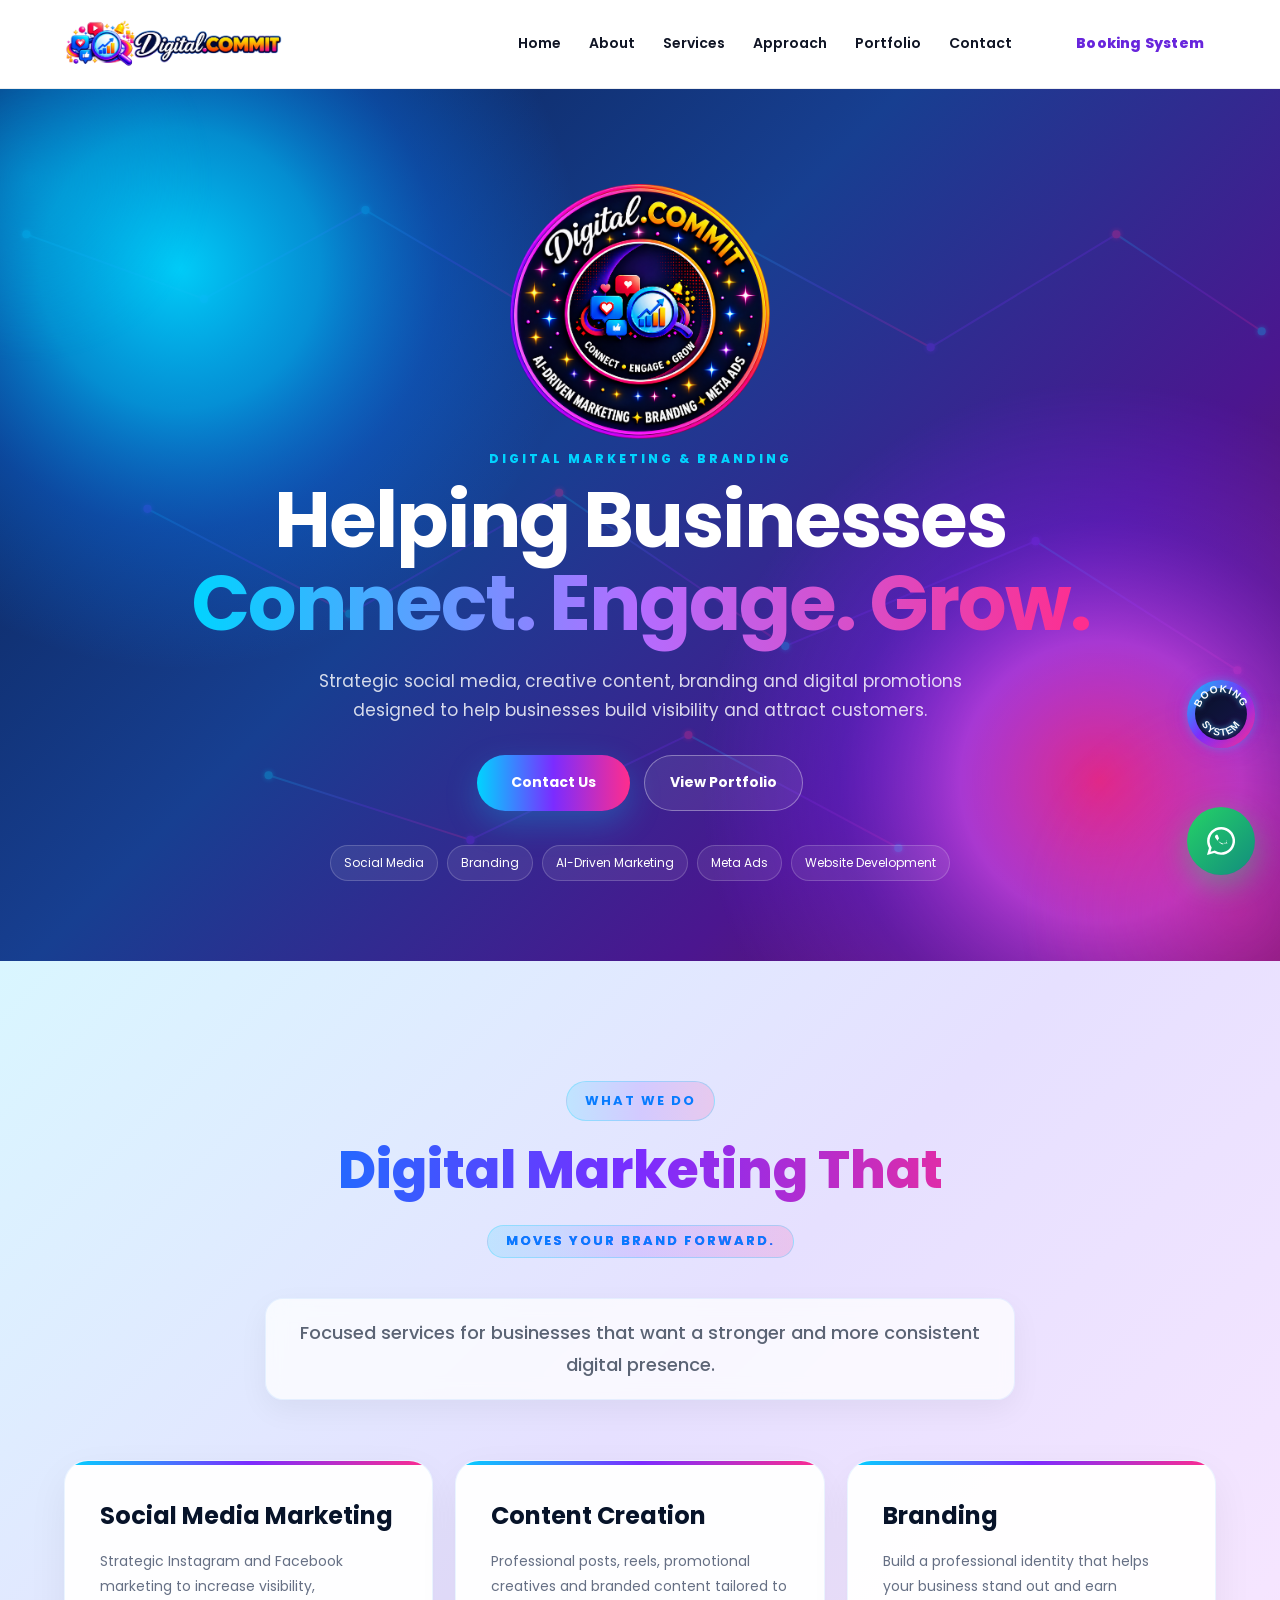
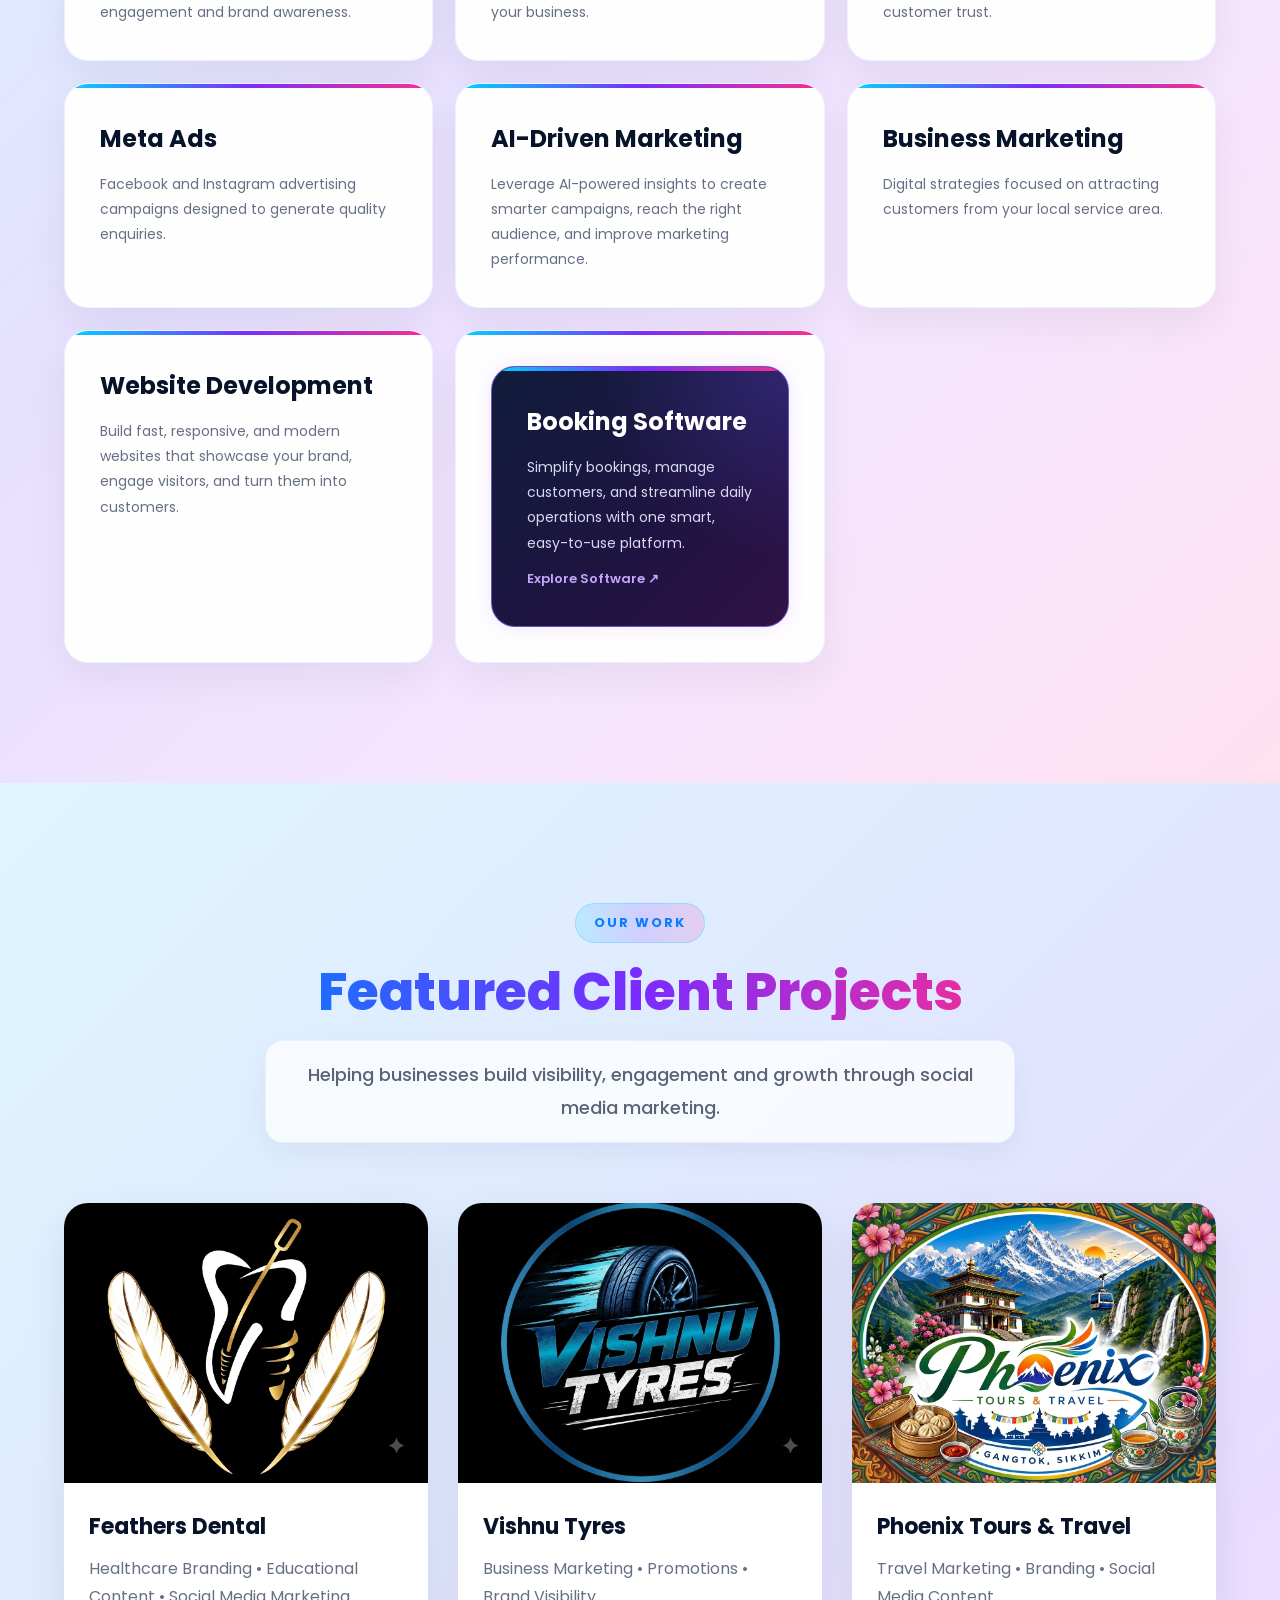
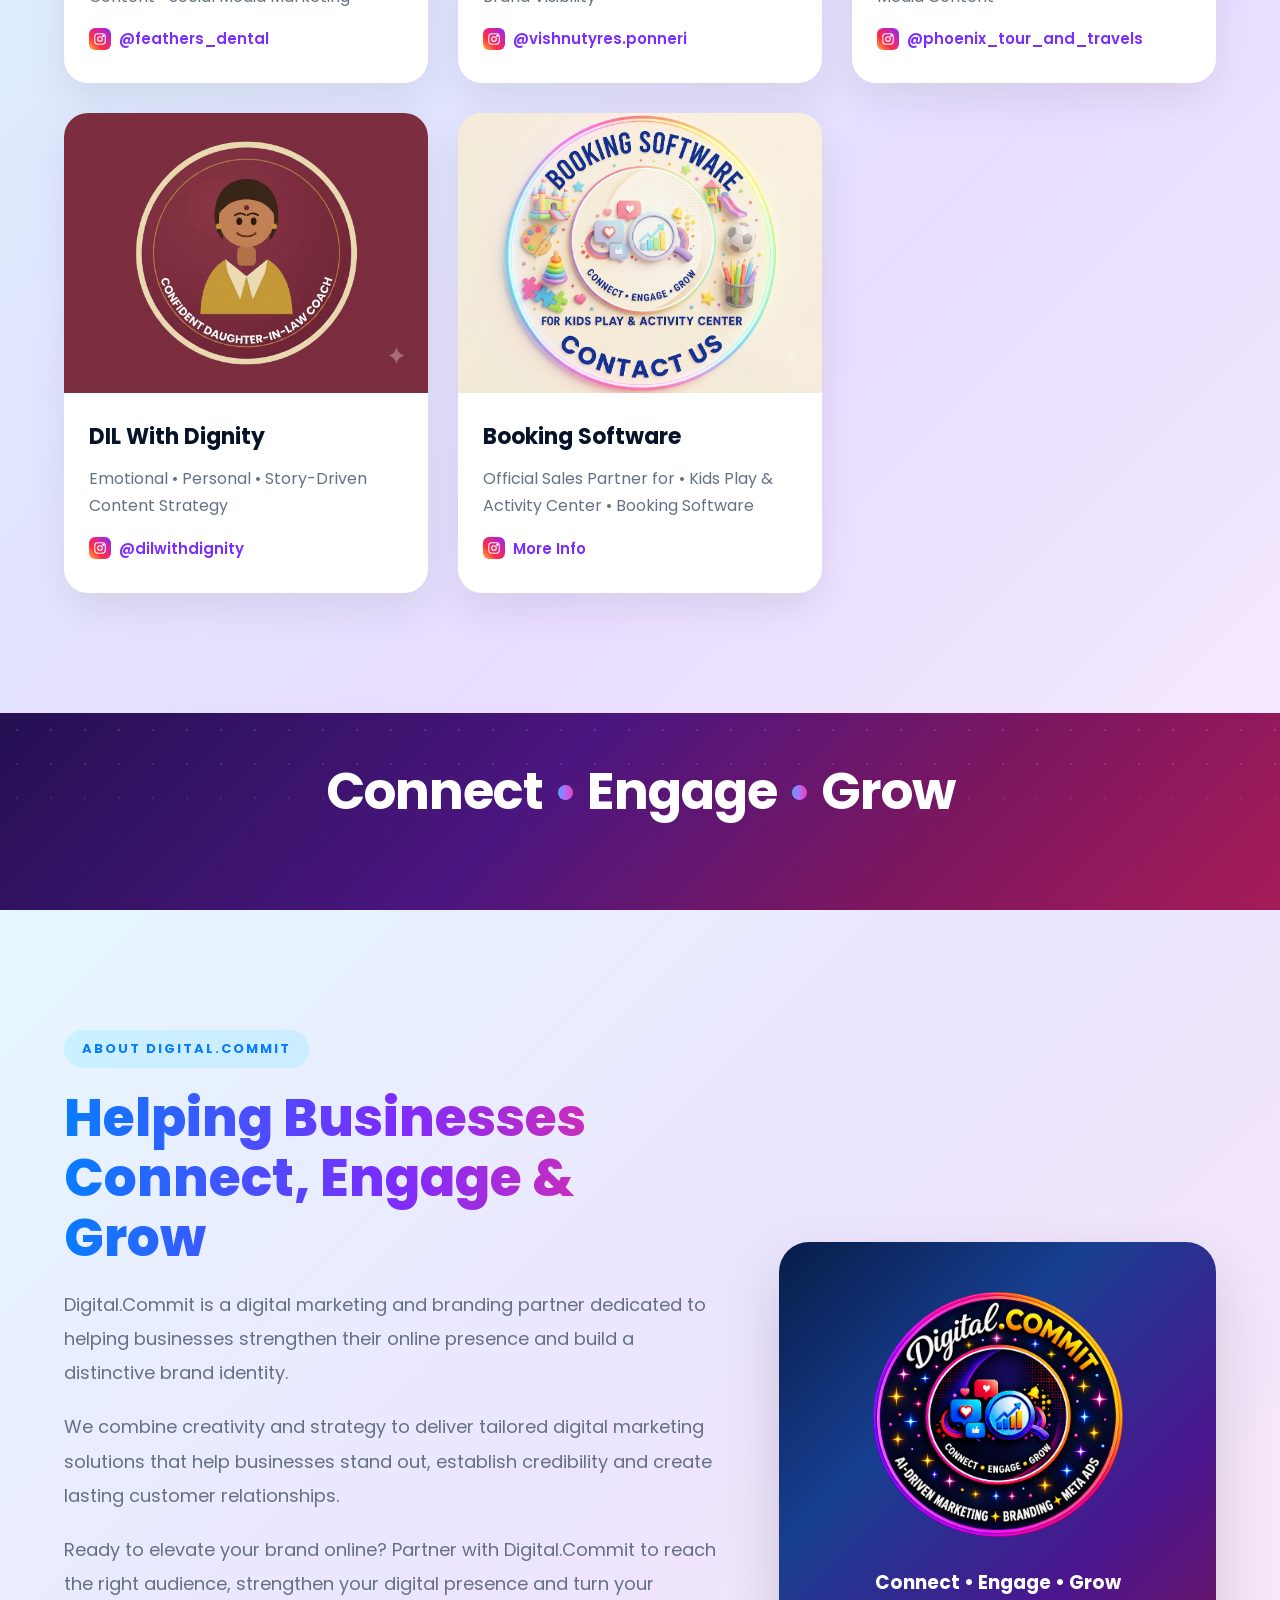
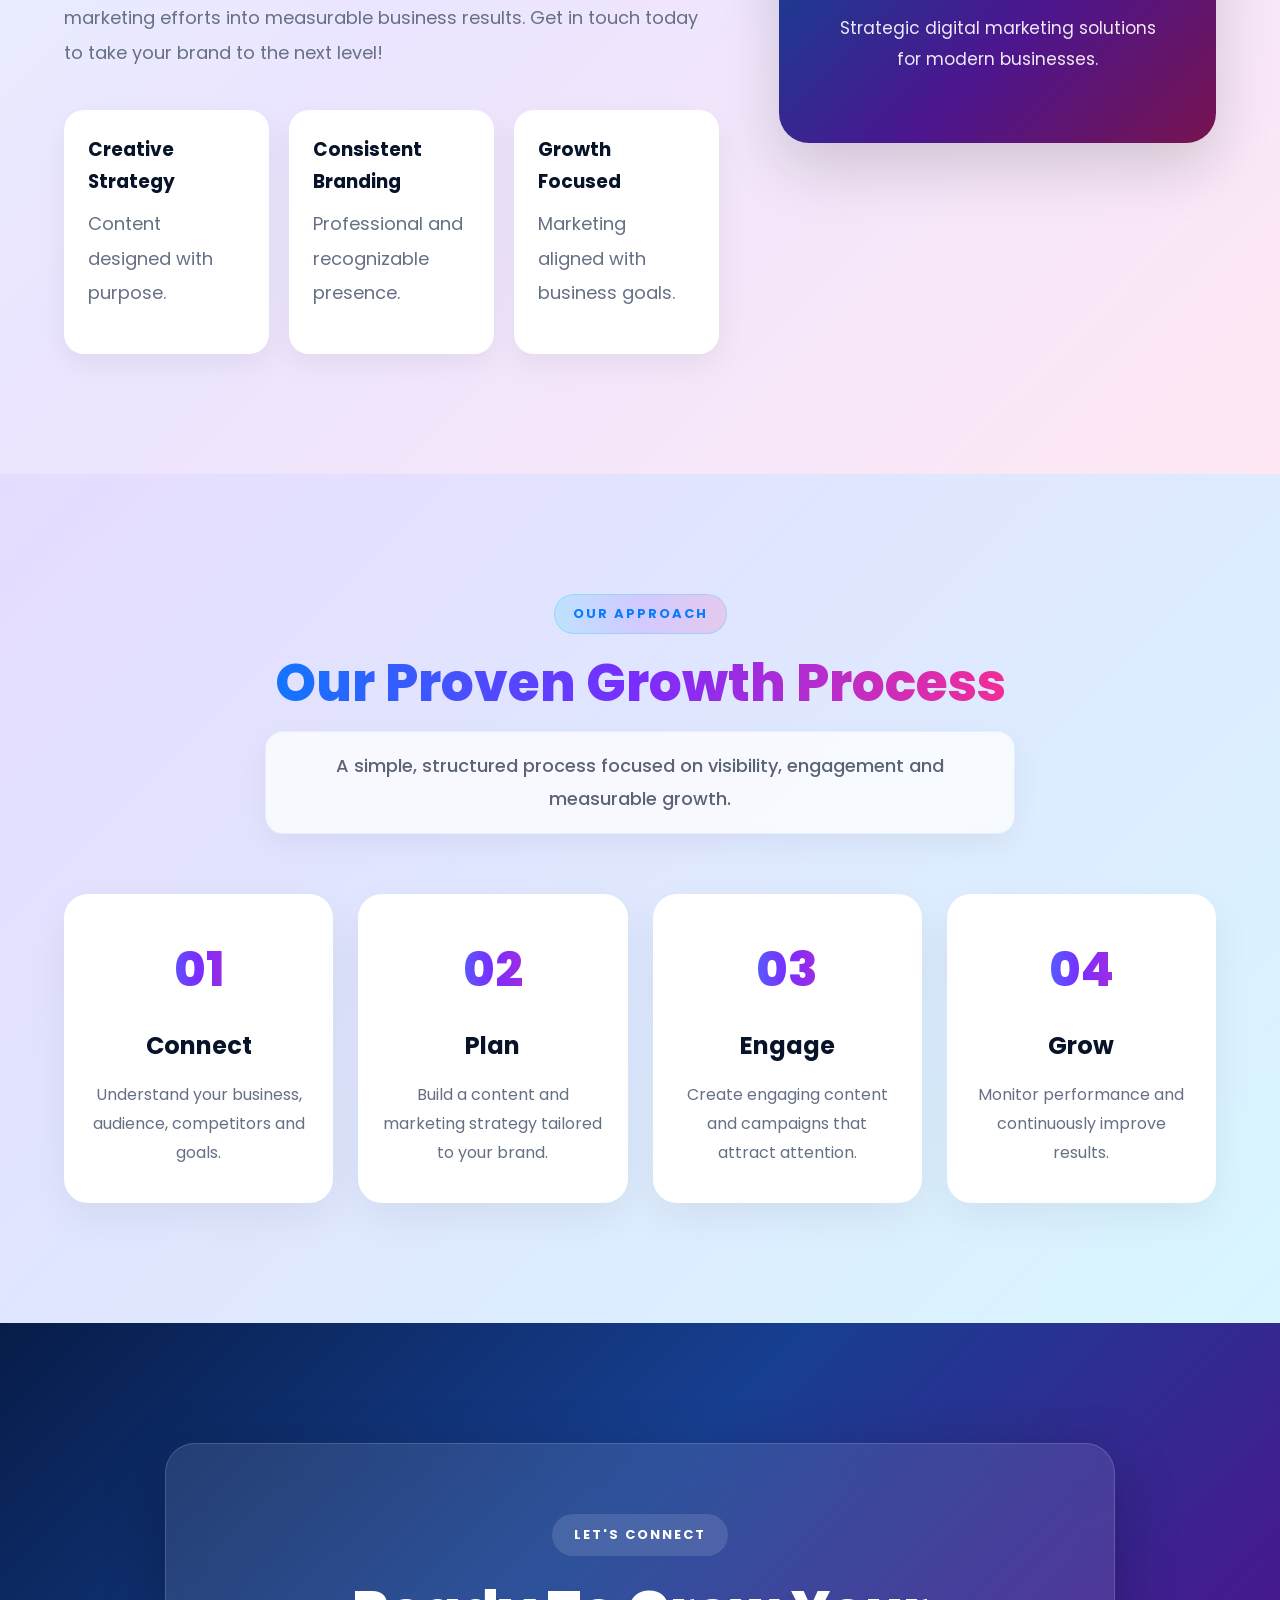
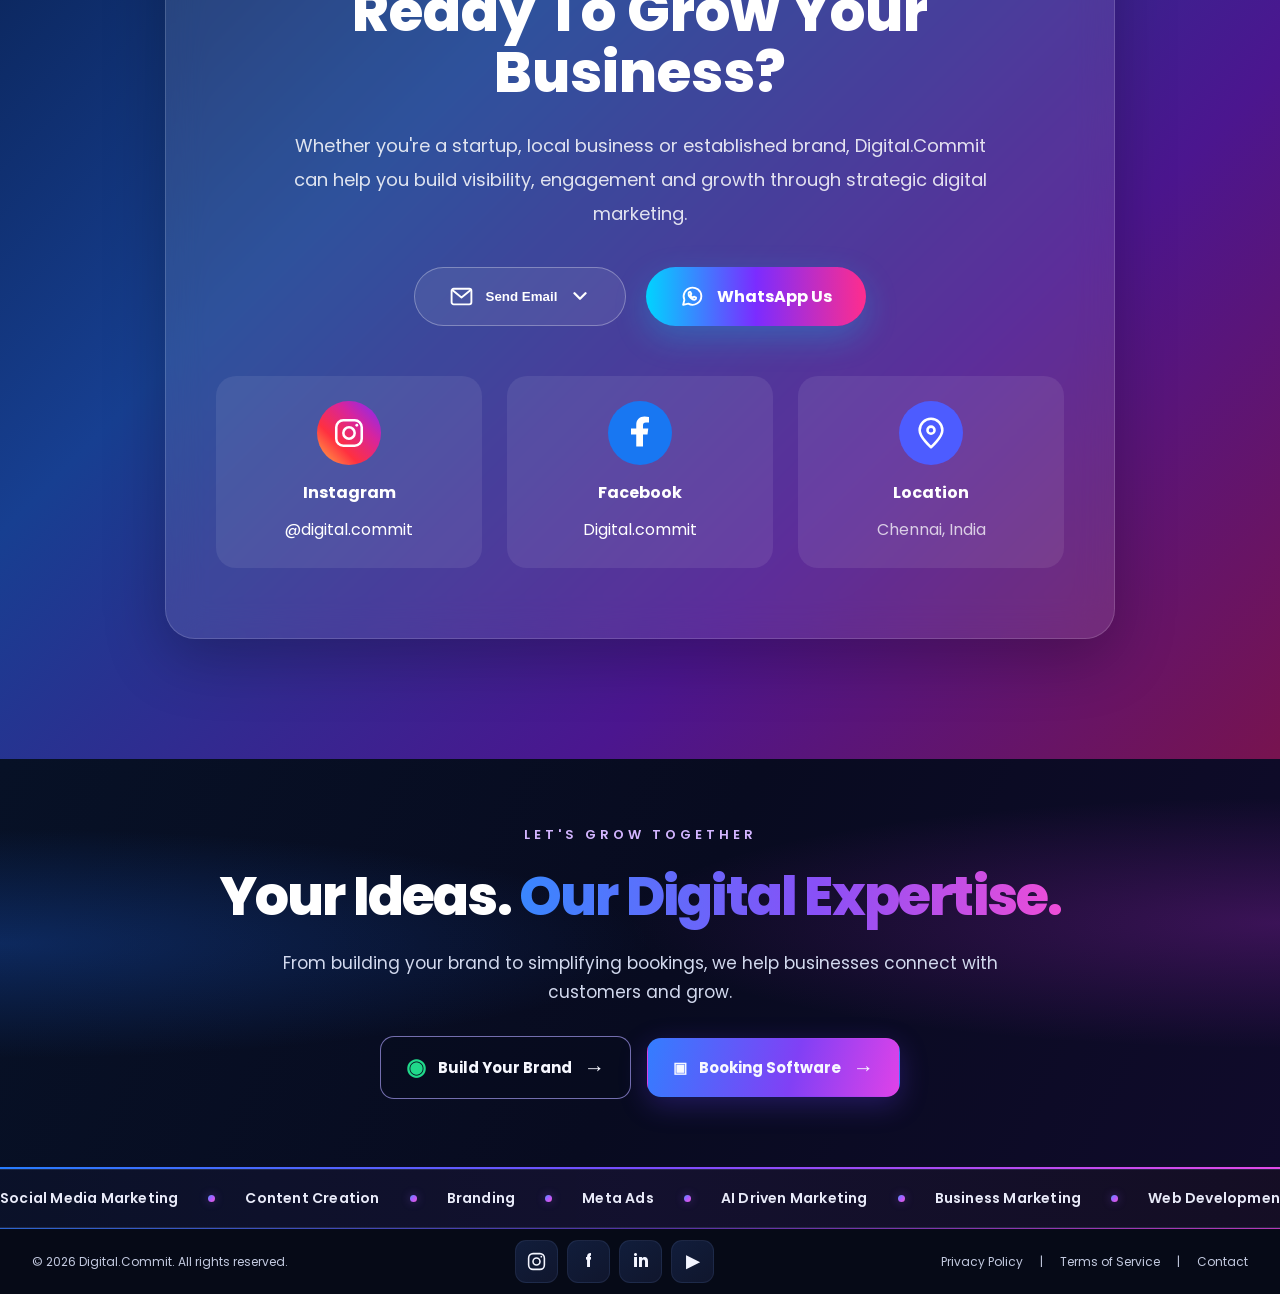
<file: index.html>
<!DOCTYPE html>
<html lang="en">
<head>
  <meta charset="UTF-8">
  <meta name="viewport" content="width=device-width, initial-scale=1.0">
  <meta name="description" content="Digital.Commit — Branding, Social Media Marketing, Content Creation, Promotions and Ads for growing businesses.">
  <title>Digital.Commit | Connect • Engage • Grow</title>
  <link rel="icon" type="image/png" href="images/favicon.png">
  
  <!-- SEO starts here -->
  <meta name="description" content="Digital.Commit helps businesses connect, engage and grow through social media marketing, branding, content creation and digital strategy.">
  <meta name="keywords" content="Digital Marketing, Social Media Marketing, Instagram Marketing, Meta Ads, Branding, Content Creation, Web Development, Digital.Commit">
  <meta name="author" content="Digital.Commit">
  <!-- SEO ends here -->

  <!-- Open Graph Image starts here -->
  <!-- This controls how your website appears when shared on WhatsApp, Facebook and LinkedIn -->
  <meta property="og:title" content="Digital.Commit">
  <meta property="og:description" content="Helping businesses connect, engage and grow through digital marketing.">
  <meta property="og:image" content="images/og-image.jpg">
  <meta property="og:type" content="website">
  <meta property="og:url" content="https://digital-commit.github.io">
  <!-- Open Graph Image ends here -->

  <link rel="preconnect" href="https://fonts.googleapis.com">
  <link rel="preconnect" href="https://fonts.gstatic.com" crossorigin>
  <link href="https://fonts.googleapis.com/css2?family=Poppins:wght@400;500;600;700;800&display=swap" rel="stylesheet">
  <link rel="stylesheet" href="css/style.css">
  
  
</head>

<body>
<!-- Booking Software button starts here -->
<a href="bookingsoftware.html"
   class="booking-float"
   aria-label="Booking System"
   title="Booking System">
    <svg class="booking-svg"
         viewBox="0 0 100 100"
         aria-hidden="true">
        <defs>
            <!-- Top arc -->
            <path
                id="booking-top-arc"
                d="M 18,50 A 32,32 0 0,1 82,50"
                fill="none" />
            <!-- Bottom arc -->
            <path
                id="booking-bottom-arc"
                d="M 18,50 A 32,32 0 0,0 82,50"
                fill="none" />
        </defs>
        <text class="booking-svg-text">
            <textPath
                href="#booking-top-arc"
                startOffset="50%"
                text-anchor="middle">
                BOOKING
            </textPath>
        </text>
        <text class="booking-svg-text">
            <textPath
                href="#booking-bottom-arc"
                startOffset="50%"
                text-anchor="middle">
                SYSTEM
            </textPath>
        </text>
    </svg>
	<span class="booking-tooltip">Click to see our Booking System</span>
</a>
<!-- Booking Software button ends here -->
<header class="site-header">
  <div class="container nav-wrap">
    <a class="brand" href="#home" aria-label="Digital.Commit home">
      <img src="images/top-logo.png" alt="Digital.Commit">
    </a>
    <button class="menu-toggle" aria-label="Open navigation" aria-expanded="false">☰</button>
    <nav class="nav" aria-label="Main navigation">
		<a href="#home">Home</a>
		<a href="#about">About</a>
		<a href="#services">Services</a>
		<a href="#approach">Approach</a>
		<a href="#portfolio">Portfolio</a>
		<a href="#contact">Contact</a>
		<a href="bookingsoftware.html" class="nav-booking-link">Booking System</a>
    </nav>
  </div>
 </header>

<main>
<!-- Home -->
<section id="home" class="hero">
  <div class="glow-blue"></div>
  <div class="glow-pink"></div>
  <div class="orb orb-a"></div><div class="orb orb-b"></div>
  <div class="network"></div>
  <div class="container hero-inner">
    <img class="hero-logo" src="images/logo-header.png" alt="Digital.Commit">
    <span class="eyebrow">DIGITAL MARKETING &amp; BRANDING</span>
    <h1>Helping Businesses<br><span>Connect. Engage. Grow.</span></h1>
    <p class="hero-copy">Strategic social media, creative content, branding and digital promotions designed to help businesses build visibility and attract customers.</p>
    <div class="actions">
      <a class="btn btn-primary" href="#contact">Contact Us</a>
      <a class="btn btn-ghost" href="#portfolio">View Portfolio</a>
    </div>
    <div class="hero-pills"><span>Social Media</span><span>Branding</span><span>AI-Driven Marketing</span><span>Meta Ads</span><span>Website Development</span></div>
  </div>
</section>

<!-- Services -->
<section id="services" class="services-section fade-up">
  <div class="container">
    <div class="section-title">
      <span class="kicker">WHAT WE DO</span>
      <h2>Digital Marketing That <span>Moves Your Brand Forward.</span></h2>
      <p>Focused services for businesses that want a stronger and more consistent digital presence.</p>
    </div>
<div class="service-grid">
    <article class="service-card">
        
        <h3>Social Media Marketing</h3>
        <p>
            Strategic Instagram and Facebook marketing to
            increase visibility, engagement and brand awareness.
        </p>
    </article>
    <article class="service-card">
        
        <h3>Content Creation</h3>
        <p>
            Professional posts, reels, promotional creatives
            and branded content tailored to your business.
        </p>
    </article>
    <article class="service-card">
       
        <h3>Branding</h3>
        <p>
            Build a professional identity that helps your
            business stand out and earn customer trust.
        </p>
    </article>
    <article class="service-card">
        
        <h3>Meta Ads</h3>
        <p>
            Facebook and Instagram advertising campaigns
            designed to generate quality enquiries.
        </p>
    </article>
    <article class="service-card">
        
        <h3>AI-Driven Marketing</h3>
        <p>
            Leverage AI-powered insights to create smarter campaigns, 
			reach the right audience, and improve marketing performance.
        </p>
    </article>
	
    <article class="service-card">
        
        <h3>Business Marketing</h3>
        <p>
            Digital strategies focused on attracting customers
            from your local service area.
        </p>
    </article>
    <article class="service-card">
        
        <h3>Website Development</h3>
        <p>
            Build fast, responsive, and modern websites that showcase your brand, 
			engage visitors, and turn them into customers.
        </p>
    </article>
    <article class="service-card">
		<a href="bookingsoftware.html" class="service-card service-booking-featured">
			
			<h3>Booking Software</h3>
			<p>
				Simplify bookings, manage customers, and streamline daily operations
				with one smart, easy-to-use platform.
			</p>
			<span class="service-link">Explore Software ↗</span>
		</a>
    </article>
</div>	
  </div>
</section>

<!-- Portfolio -->
<section id="portfolio" class="portfolio-section fade-up">
    <div class="container">
        <div class="section-title">
            <span>OUR WORK</span>
            <h2>Featured Client Projects</h2>
            <p>
                Helping businesses build visibility, engagement
                and growth through social media marketing.
            </p>
        </div>
        <div class="portfolio-grid">
            <!-- Feathers Dental -->
            <div class="portfolio-card">
                <img src="images/feathers-dental.jpg"
                     alt="Feathers Dental">
                <div class="portfolio-content">
                    <h3>Feathers Dental</h3>
                    <p>
                        Healthcare Branding • Educational Content •
                        Social Media Marketing
                    </p>
					
					<a href="https://www.instagram.com/feathers_dental/"
					   class="client-instagram"
					   target="_blank"
					   rel="noopener noreferrer">
						<svg class="instagram-icon"
							 viewBox="0 0 24 24"
							 aria-hidden="true">
							<rect x="3" y="3" width="18" height="18" rx="5"></rect>
							<circle cx="12" cy="12" r="4"></circle>
							<circle cx="17.5" cy="6.5" r="1"></circle>
						</svg>
						<span>@feathers_dental</span>
					</a>
                </div>
            </div>
            <!-- Vishnu Tyres -->
            <div class="portfolio-card">
                <img src="images/vishnu-tyres.jpg"
                     alt="Vishnu Tyres">
                <div class="portfolio-content">
                    <h3>Vishnu Tyres</h3>
                    <p>
                        Business Marketing • Promotions •
                        Brand Visibility
                    </p>
					<a href="https://www.instagram.com/vishnutyres.ponneri/"
					   class="client-instagram"
					   target="_blank"
					   rel="noopener noreferrer">
						<svg class="instagram-icon"
							 viewBox="0 0 24 24"
							 aria-hidden="true">
							<rect x="3" y="3" width="18" height="18" rx="5"></rect>
							<circle cx="12" cy="12" r="4"></circle>
							<circle cx="17.5" cy="6.5" r="1"></circle>
						</svg>
						<span>@vishnutyres.ponneri</span>
					</a>
                </div>
            </div>
            <!-- Phoenix Tours -->
            <div class="portfolio-card">
                <img src="images/phoenix-tours.jpg"
                     alt="Phoenix Tours & Travel">
                <div class="portfolio-content">
                    <h3>Phoenix Tours & Travel</h3>
                    <p>
                        Travel Marketing • Branding •
                        Social Media Content
                    </p>
					<a href="https://www.instagram.com/phoenix_tour_and_travels/"
					   class="client-instagram"
					   target="_blank"
					   rel="noopener noreferrer">
						<svg class="instagram-icon"
							 viewBox="0 0 24 24"
							 aria-hidden="true">
							<rect x="3" y="3" width="18" height="18" rx="5"></rect>
							<circle cx="12" cy="12" r="4"></circle>
							<circle cx="17.5" cy="6.5" r="1"></circle>
						</svg>
						<span>@phoenix_tour_and_travels</span>
					</a>
                </div>
            </div>			
			<!-- DIL with Dignity -->
			<div class="portfolio-card">
                <img src="images/dil.jpg"
                     alt="DIL With Dignity">
                <div class="portfolio-content">
                    <h3>DIL With Dignity</h3>
                    <p>
                        Emotional • Personal • Story-Driven Content Strategy
                    </p>
					<a href="https://www.instagram.com/dilwithdignity/"
					   class="client-instagram"
					   target="_blank"
					   rel="noopener noreferrer">
						<svg class="instagram-icon"
							 viewBox="0 0 24 24"
							 aria-hidden="true">
							<rect x="3" y="3" width="18" height="18" rx="5"></rect>
							<circle cx="12" cy="12" r="4"></circle>
							<circle cx="17.5" cy="6.5" r="1"></circle>
						</svg>
						<span>@dilwithdignity</span>
					</a>
                </div>
            </div>
			<!-- Needle Work 
			<div class="portfolio-card">
                <img src="images/needlework.jpg"
                     alt="Needle Work">
                <div class="portfolio-content">
                    <h3>Needle Work</h3>
                    <p>
                        Stitch by Stitch • Cross by Cross • Shopify e-Commerce
                    </p>
					<a href="https://www.instagram.com/needle.work/"
					   class="client-instagram"
					   target="_blank"
					   rel="noopener noreferrer">
						<svg class="instagram-icon"
							 viewBox="0 0 24 24"
							 aria-hidden="true">
							<rect x="3" y="3" width="18" height="18" rx="5"></rect>
							<circle cx="12" cy="12" r="4"></circle>
							<circle cx="17.5" cy="6.5" r="1"></circle>
						</svg>
						<span>@needle.work</span>
					</a>
                </div>
            </div>-->
			
			<!-- Booking Software -->
			<div class="portfolio-card">
                <img src="images/bookingsoftware.jpg"
                     alt="Booking Software">
                <div class="portfolio-content">
                    <h3>Booking Software</h3>
                    <p>
                        Official Sales Partner for • Kids Play & Activity Center • Booking Software
                    </p>
					<a href="#"
					   class="client-instagram"
					   target="_blank"
					   rel="noopener noreferrer">
						<svg class="instagram-icon"
							 viewBox="0 0 24 24"
							 aria-hidden="true">
							<rect x="3" y="3" width="18" height="18" rx="5"></rect>
							<circle cx="12" cy="12" r="4"></circle>
							<circle cx="17.5" cy="6.5" r="1"></circle>
						</svg>
						<span>More Info</span>
					</a>
                </div>
            </div>
			
			
        </div>
    </div>
</section>

<!-- Small Section -->
<section class="process">
  <div class="container">
    <div class="section-head center"><span class="kicker"></span><h2>Connect <span>•</span> Engage <span>•</span> Grow</h2></div>
  </div>
</section>

<!-- About -->
<section id="about" class="about-section fade-up">
    <div class="container">
        <div class="about-grid">
            <div class="about-content">
                <span class="about-badge">
                    ABOUT DIGITAL.COMMIT
                </span>
                <h2>
                    Helping Businesses Connect,
                    Engage & Grow
                </h2>
                <p>
                    Digital.Commit is a digital marketing and branding partner 
					dedicated to helping businesses strengthen their online presence 
					and build a distinctive brand identity.
                </p>
                <p>
                   We combine creativity and strategy to deliver tailored digital marketing 
				   solutions that help businesses stand out, establish credibility and create 
				   lasting customer relationships.
                </p>
				<p>
					Ready to elevate your brand online? Partner with Digital.Commit to 
					reach the right audience, strengthen your digital presence and turn your 
					marketing efforts into measurable business results. 
					Get in touch today to take your brand to the next level!
				</p>
                <div class="about-highlights">
                    <div class="highlight-card">
                        <h3>Creative Strategy</h3>
                        <p>Content designed with purpose.</p>
                    </div>
                    <div class="highlight-card">
                        <h3>Consistent Branding</h3>
                        <p>Professional and recognizable presence.</p>
                    </div>
                    <div class="highlight-card">
                        <h3>Growth Focused</h3>
                        <p>Marketing aligned with business goals.</p>
                    </div>
                </div>
            </div>
            <div class="about-visual">
                <div class="about-glow-card">
					<img src="images/logo-header.png" alt="Digital.Commit Logo" class="about-logo">
                    
                    <h3>Connect • Engage • Grow</h3>
                    <p>
                        Strategic digital marketing solutions
                        for modern businesses.
                    </p>
                </div>
            </div>
        </div>
    </div>
</section>

<!-- Our Approach -->
<section id="approach" class="approach-section fade-up">
    <div class="container">
        <div class="section-title">
            <span>OUR APPROACH</span>
            <h2>Our Proven Growth Process</h2>
            <p>
                A simple, structured process focused on
                visibility, engagement and measurable growth.
            </p>
        </div>
        <div class="approach-grid">
            <div class="approach-card">
                <div class="approach-number">01</div>
                <h3>Connect</h3>
                <p>
                    Understand your business, audience,
                    competitors and goals.
                </p>
            </div>
            <div class="approach-card">
                <div class="approach-number">02</div>
                <h3>Plan</h3>
                <p>
                    Build a content and marketing
                    strategy tailored to your brand.
                </p>
            </div>
            <div class="approach-card">
                <div class="approach-number">03</div>
                <h3>Engage</h3>
                <p>
                    Create engaging content and campaigns
                    that attract attention.
                </p>
            </div>
            <div class="approach-card">
                <div class="approach-number">04</div>
                <h3>Grow</h3>
                <p>
                    Monitor performance and continuously
                    improve results.
                </p>
            </div>
        </div>
    </div>
</section>

<!-- Contact -->
<section id="contact" class="contact-section fade-up">
    <div class="container">
        <div class="contact-card">
            <span class="contact-badge">
                LET'S CONNECT
            </span>
            <h2>
                Ready To Grow Your Business?
            </h2>
            <p>
                Whether you're a startup, local business or established brand,
                Digital.Commit can help you build visibility, engagement and growth
                through strategic digital marketing.
            </p>
			<!--
			<div class="contact-buttons">
				<a href="#contact-form" class="btn-secondary send-email-btn"
				   aria-expanded="false" aria-controls="contact-form">
					<svg class="email-icon" viewBox="0 0 24 24"
						 xmlns="http://www.w3.org/2000/svg"
						 fill="none" stroke="currentColor"
						 stroke-width="1.8" stroke-linecap="round"
						 stroke-linejoin="round" aria-hidden="true">
						<rect x="2.5" y="4.5" width="19" height="15" rx="2"/>
						<path d="m3.5 6 8.5 7 8.5-7"/>
					</svg>
					<span>Send Email</span>
					<svg class="email-arrow" viewBox="0 0 24 24" aria-hidden="true">
						<path d="m6 9 6 6 6-6" fill="none"
							  stroke="currentColor" stroke-width="2.5"
							  stroke-linecap="round" stroke-linejoin="round"/>
					</svg>
				</a>
			   
				<a href="https://wa.me/919444879191" class="btn-primary"
				   target="_blank" rel="noopener noreferrer">
					<svg class="whatsapp-icon" viewBox="0 0 24 24"
						 xmlns="http://www.w3.org/2000/svg"
						 fill="none" stroke="currentColor"
						 stroke-width="1.8" stroke-linecap="round"
						 stroke-linejoin="round" aria-hidden="true">
						<path d="M20.5 11.5a8.5 8.5 0 0 1-12.6 7.4L3 20l1.2-4.7A8.5 8.5 0 1 1 20.5 11.5Z"/>
						<path d="M8.5 8.2c.3-.6.6-.6.9-.6h.5c.2 0 .4.1.5.4l.8 1.8c.1.2.1.4-.1.6l-.6.7c-.2.2-.2.4 0 .6.5.9 1.2 1.6 2.1 2.1.2.1.4.1.6-.1l.8-.9c.2-.2.4-.2.6-.1l1.7.8c.3.1.4.3.4.5 0 .3-.2 1.1-.7 1.5-.5.4-1.1.6-1.8.4-1.1-.3-2.4-.9-3.6-2.1-1.3-1.2-2-2.7-2.2-3.7-.2-.8.1-1.5.4-1.9Z"/>
					</svg>
					<span>WhatsApp Us</span>
				</a>
			</div>
			-->
			
			
			
			
<div class="contact-buttons">
    <button type="button"
            class="btn-secondary send-email-btn"
            id="sendEmailToggle"
            aria-expanded="false"
            aria-controls="contactFormPanel">

        <svg class="email-icon" viewBox="0 0 24 24"
             fill="none" stroke="currentColor"
             stroke-width="1.8" stroke-linecap="round"
             stroke-linejoin="round" aria-hidden="true">
            <rect x="2.5" y="4.5" width="19" height="15" rx="2"/>
            <path d="m3.5 6 8.5 7 8.5-7"/>
        </svg>

        <span>Send Email</span>

        <svg class="email-arrow" viewBox="0 0 24 24"
             fill="none" stroke="currentColor"
             stroke-width="2.5" stroke-linecap="round"
             stroke-linejoin="round" aria-hidden="true">
            <path d="m6 9 6 6 6-6"/>
        </svg>
    </button>

    <a href="https://wa.me/91"
       class="btn-primary"
       target="_blank"
       rel="noopener noreferrer">

        <svg class="whatsapp-icon" viewBox="0 0 24 24"
             fill="none" stroke="currentColor"
             stroke-width="1.8" stroke-linecap="round"
             stroke-linejoin="round" aria-hidden="true">
            <path d="M20.5 11.5a8.5 8.5 0 0 1-12.6 7.4L3 20l1.2-4.7A8.5 8.5 0 1 1 20.5 11.5Z"/>
            <path d="M8.5 8.2c.3-.6.6-.6.9-.6h.5l1 2-.9 1.1c.5 1 1.3 1.8 2.3 2.3l1.1-.9 2 1v.5c0 .6-.5 1.2-1.1 1.4-1.1.3-2.8-.5-4.2-1.8-1.4-1.3-2.2-3-1.9-4.1.1-.4.2-.7.3-.9Z"/>
        </svg>

        <span>WhatsApp Us</span>
    </a>
</div>

<!-- Expandable enquiry form -->
<div class="contact-form-panel" id="contactFormPanel" aria-hidden="true" inert>

    <div class="contact-form-heading">
        <div class="contact-form-heading-icon" aria-hidden="true">
            <svg viewBox="0 0 24 24" fill="none"
                 stroke="currentColor" stroke-width="1.8"
                 stroke-linecap="round" stroke-linejoin="round">
                <rect x="3" y="5" width="18" height="14" rx="2"/>
                <path d="m3 6 9 7 9-7"/>
            </svg>
        </div>

        <div>
            <h3>Send Us a Message</h3>
            <p>Tell us about your business. We'll get back to you soon.</p>
        </div>
    </div>

    <form id="contactEnquiryForm"
          action="https://formsubmit.co/ajax/contact.digitalcommit@gmail.com"
          method="POST">

        <input type="hidden" name="_subject" value="New Enquiry - Digital.Commit Website">

        <div class="contact-form-grid">

            <div class="contact-field">
                <label for="contactName">Name <span>*</span></label>
                <input type="text" id="contactName" name="name"
                       placeholder="Your full name"
                       autocomplete="name" required>
            </div>

            <div class="contact-field">
                <label for="contactBusinessType">Business Type <span>*</span></label>
                <input type="text" id="contactBusinessType"
                       name="business_type"
                       placeholder="e.g. Play Center, Dental Clinic"
                       required>
            </div>

            <div class="contact-field">
                <label for="contactPhone">Phone / WhatsApp <small>(Optional)</small></label>
                <input type="tel" id="contactPhone" name="phone"
                       placeholder="Your phone or WhatsApp number"
                       autocomplete="tel">
            </div>

            <div class="contact-field">
                <label for="contactEmail">Email <span>*</span></label>
                <input type="email" id="contactEmail" name="email"
                       placeholder="you@example.com"
                       autocomplete="email" required>
            </div>

            <div class="contact-field">
                <label for="contactCity">City <span>*</span></label>
                <input type="text" id="contactCity" name="city"
                       placeholder="Your city"
                       autocomplete="address-level2" required>
            </div>

            <div class="contact-field">
                <label for="contactCountry">Country <span>*</span></label>
                <input type="text" id="contactCountry" name="country"
                       placeholder="Your country"
                       autocomplete="country-name" required>
            </div>

            <div class="contact-field contact-field-message">
                <label for="contactMessage">Message <small>(Optional)</small></label>
                <textarea id="contactMessage" name="message"
                          rows="4"
                          placeholder="Tell us about your project, requirements or questions..."></textarea>
            </div>

        </div>

        <div class="contact-form-actions">
            <button type="submit" class="contact-submit-btn"
                    id="contactFormSubmit">
                <svg viewBox="0 0 24 24" fill="none"
                     stroke="currentColor" stroke-width="1.8"
                     stroke-linecap="round" stroke-linejoin="round"
                     aria-hidden="true">
                    <path d="m22 2-7 20-4-9-9-4Z"/>
                    <path d="M22 2 11 13"/>
                </svg>
                <span>Send Message</span>
            </button>
			
            <button type="button" class="contact-cancel-btn"
                    id="contactFormCancel">
                Cancel
            </button>
        </div>

        <p class="contact-form-status" id="contactFormStatus"
           role="status" aria-live="polite"></p>
    </form>
</div>

			
			
			
			
			<div class="contact-info">
				<!-- Instagram Card -->
				<a href="https://www.instagram.com/digital.commit/"
				   class="info-item social-info-link"
				   target="_blank"
				   rel="noopener noreferrer"
				   aria-label="Visit Digital.Commit on Instagram">

					<div class="contact-card-icon instagram-icon" aria-hidden="true">
						<svg viewBox="0 0 24 24">
							<rect x="3" y="3" width="18" height="18" rx="5"/>
							<circle cx="12" cy="12" r="4"/>
							<circle cx="17.5" cy="6.5" r="1" class="icon-dot"/>
						</svg>
					</div>
					<strong>Instagram</strong>
					<span>@digital.commit</span>
				</a>

				<!-- Facebook Card -->
				<a href="https://www.facebook.com/digital.committ"
				   class="info-item social-info-link"
				   target="_blank"
				   rel="noopener noreferrer"
				   aria-label="Visit Digital.Commit on Facebook">

					<div class="contact-card-icon facebook-icon" aria-hidden="true">
						<svg viewBox="0 0 24 24">
							<path d="M14 21v-8h3l.5-4H14V7c0-1.2.4-2 2-2h2V1.4C17.2 1.2 16.2 1 15 1c-3.3 0-5.5 2-5.5 5.7V9H6v4h3.5v8H14z"/>
						</svg>
					</div>

					<strong>Facebook</strong>
					<span>Digital.commit</span>
				</a>

				<!-- Location Card -->
				<div class="info-item">

					<div class="contact-card-icon location-icon" aria-hidden="true">
						<svg viewBox="0 0 24 24">
							<path d="M20 10c0 5-8 12-8 12S4 15 4 10a8 8 0 1 1 16 0Z"/>
							<circle cx="12" cy="10" r="2.5"/>
						</svg>
					</div>
					<strong>Location</strong>
					<span>Chennai, India</span>
				</div>
			</div>

			
			
			
			
			
        </div>
    </div>
</section>
</main>

<!-- New Footer starts here -->
<footer class="dc-home-footer">

    <!-- Main CTA -->
    <section class="dc-home-cta">
        <div class="dc-home-wave dc-home-wave-blue"></div>
        <div class="dc-home-wave dc-home-wave-purple"></div>

        <div class="dc-home-container dc-home-cta-content">
            <span class="dc-home-eyebrow">LET'S GROW TOGETHER</span>

            <h2>
                Your Ideas.
                <span>Our Digital Expertise.</span>
            </h2>

            <p>
                From building your brand to simplifying bookings, we help
                businesses connect with customers and grow.
            </p>

            
			<div class="dc-home-cta-buttons">
                <a href="#home" class="dc-home-btn dc-home-btn-whatsapp">
                    <span class="dc-home-whatsapp-icon" aria-hidden="true">◉</span>
                    Build Your Brand
                    <span aria-hidden="true">→</span>
                </a>
                <a href="bookingsoftware.html" class="dc-home-btn dc-home-btn-primary">
                    <span aria-hidden="true">▣</span>
                    Booking Software
                    <span aria-hidden="true">→</span>
                </a>
            </div>
			
			
        </div>
    </section>

	
<!-- Scrolling Services Ticker -->
<div class="dc-service-ticker" aria-label="Our services">
    <div class="dc-service-ticker-track">

        <div class="dc-service-ticker-group">
            <span>Social Media Marketing</span>
            <i aria-hidden="true"></i>
            <span>Content Creation</span>
            <i aria-hidden="true"></i>
            <span>Branding</span>
            <i aria-hidden="true"></i>
            <span>Meta Ads</span>
            <i aria-hidden="true"></i>
            <span>AI Driven Marketing</span>
            <i aria-hidden="true"></i>
			<span>Business Marketing</span>
            <i aria-hidden="true"></i>
			<span>Web Development</span>
            <i aria-hidden="true"></i>
			<span>Booking Software</span>
            <i aria-hidden="true"></i>
			
        </div>

        <div class="dc-service-ticker-group" aria-hidden="true">
            <span>Social Media Marketing</span>
            <i></i>
            <span>Content Creation</span>
            <i></i>
            <span>Branding</span>
            <i></i>
            <span>Meta Ads</span>
            <i></i>
            <span>AI Driven Marketing</span>
            <i></i>
			<span>Business Marketing</span>
            <i></i>
			<span>Web Development</span>
            <i></i>
			<span>Booking Software</span>
            <i></i>
        </div>

    </div>
</div>

	

    <!-- Bottom Bar -->
    <div class="dc-home-bottom">
        <div class="dc-home-container dc-home-bottom-inner">
            <p>
                © <span id="dc-home-year">2026</span>
                Digital.Commit. All rights reserved.
            </p>
			
			 <div class="dc-home-socials">
				<a href="https://www.instagram.com/digital.commit"
					   aria-label="Instagram"
					   target="_blank"
					   rel="noopener noreferrer">

						<svg viewBox="0 0 24 24"
							 width="21"
							 height="21"
							 fill="none"
							 stroke="currentColor"
							 stroke-width="1.8"
							 stroke-linecap="round"
							 stroke-linejoin="round"
							 aria-hidden="true">
							<rect x="3" y="3" width="18" height="18" rx="5"/>
							<circle cx="12" cy="12" r="4"/>
							<circle cx="17.5" cy="6.5" r="1" fill="currentColor" stroke="none"/>
						</svg>
				</a>

                <a href="https://www.facebook.com/digital.committ"
                   aria-label="Facebook"
                   target="_blank"
                   rel="noopener noreferrer">f</a>

                <a href="#"
                   aria-label="LinkedIn"
                   target="_blank"
                   rel="noopener noreferrer">in</a>

                <a href="#"
                   aria-label="YouTube"
                   target="_blank"
                   rel="noopener noreferrer">▶</a>
            </div>
			

            <nav class="dc-home-legal" aria-label="Legal links">
                <a href="privacy-policy.html">Privacy Policy</a>
                <span aria-hidden="true">|</span>
                <a href="terms.html">Terms of Service</a>
                <span aria-hidden="true">|</span>
                <a href="#contact">Contact</a>
            </nav>

        </div>
    </div>

</footer>

<script>
    document.getElementById("dc-home-year").textContent =
        new Date().getFullYear();
</script>
<!-- New Footer ends here-->


<!-- WhatsApp Floating button -->
<a href="https://wa.me/919444879191"
   class="whatsapp-float"
   target="_blank"
   aria-label="Chat on WhatsApp">
    <svg xmlns="http://www.w3.org/2000/svg"
         width="28"
         height="28"
         viewBox="0 0 24 24"
         fill="currentColor">
        <path d="M20.52 3.48A11.86 11.86 0 0 0 12.06 0C5.45 0 .08 5.37.08 11.98c0 2.11.55 4.17 1.6 5.99L0 24l6.2-1.62a11.94 11.94 0 0 0 5.86 1.49h.01c6.61 0 11.98-5.37 11.98-11.98 0-3.2-1.25-6.2-3.53-8.41zM12.07 21.8a9.8 9.8 0 0 1-4.99-1.37l-.36-.21-3.68.96.98-3.59-.24-.37a9.82 9.82 0 1 1 8.29 4.58zm5.39-7.35c-.29-.15-1.7-.84-1.97-.93-.26-.1-.46-.15-.65.15-.19.29-.75.93-.91 1.12-.17.2-.34.22-.63.07-.29-.15-1.21-.44-2.31-1.4-.85-.76-1.43-1.69-1.6-1.98-.17-.29-.02-.45.13-.6.13-.13.29-.34.44-.51.15-.17.19-.29.29-.49.1-.19.05-.37-.02-.51-.07-.15-.65-1.57-.89-2.15-.23-.56-.47-.49-.65-.5h-.55c-.19 0-.49.07-.75.37-.26.29-1 1-.1 2.43.89 1.43 2.03 2.81 4.63 3.94 2.6 1.12 2.6.75 3.07.7.47-.05 1.52-.62 1.74-1.22.22-.6.22-1.11.15-1.22-.07-.1-.26-.15-.55-.29z"/>
    </svg>
</a>
<!-- Scroll Animations -->
<script src="js/script.js"></script>
</body>
</html>
</file>
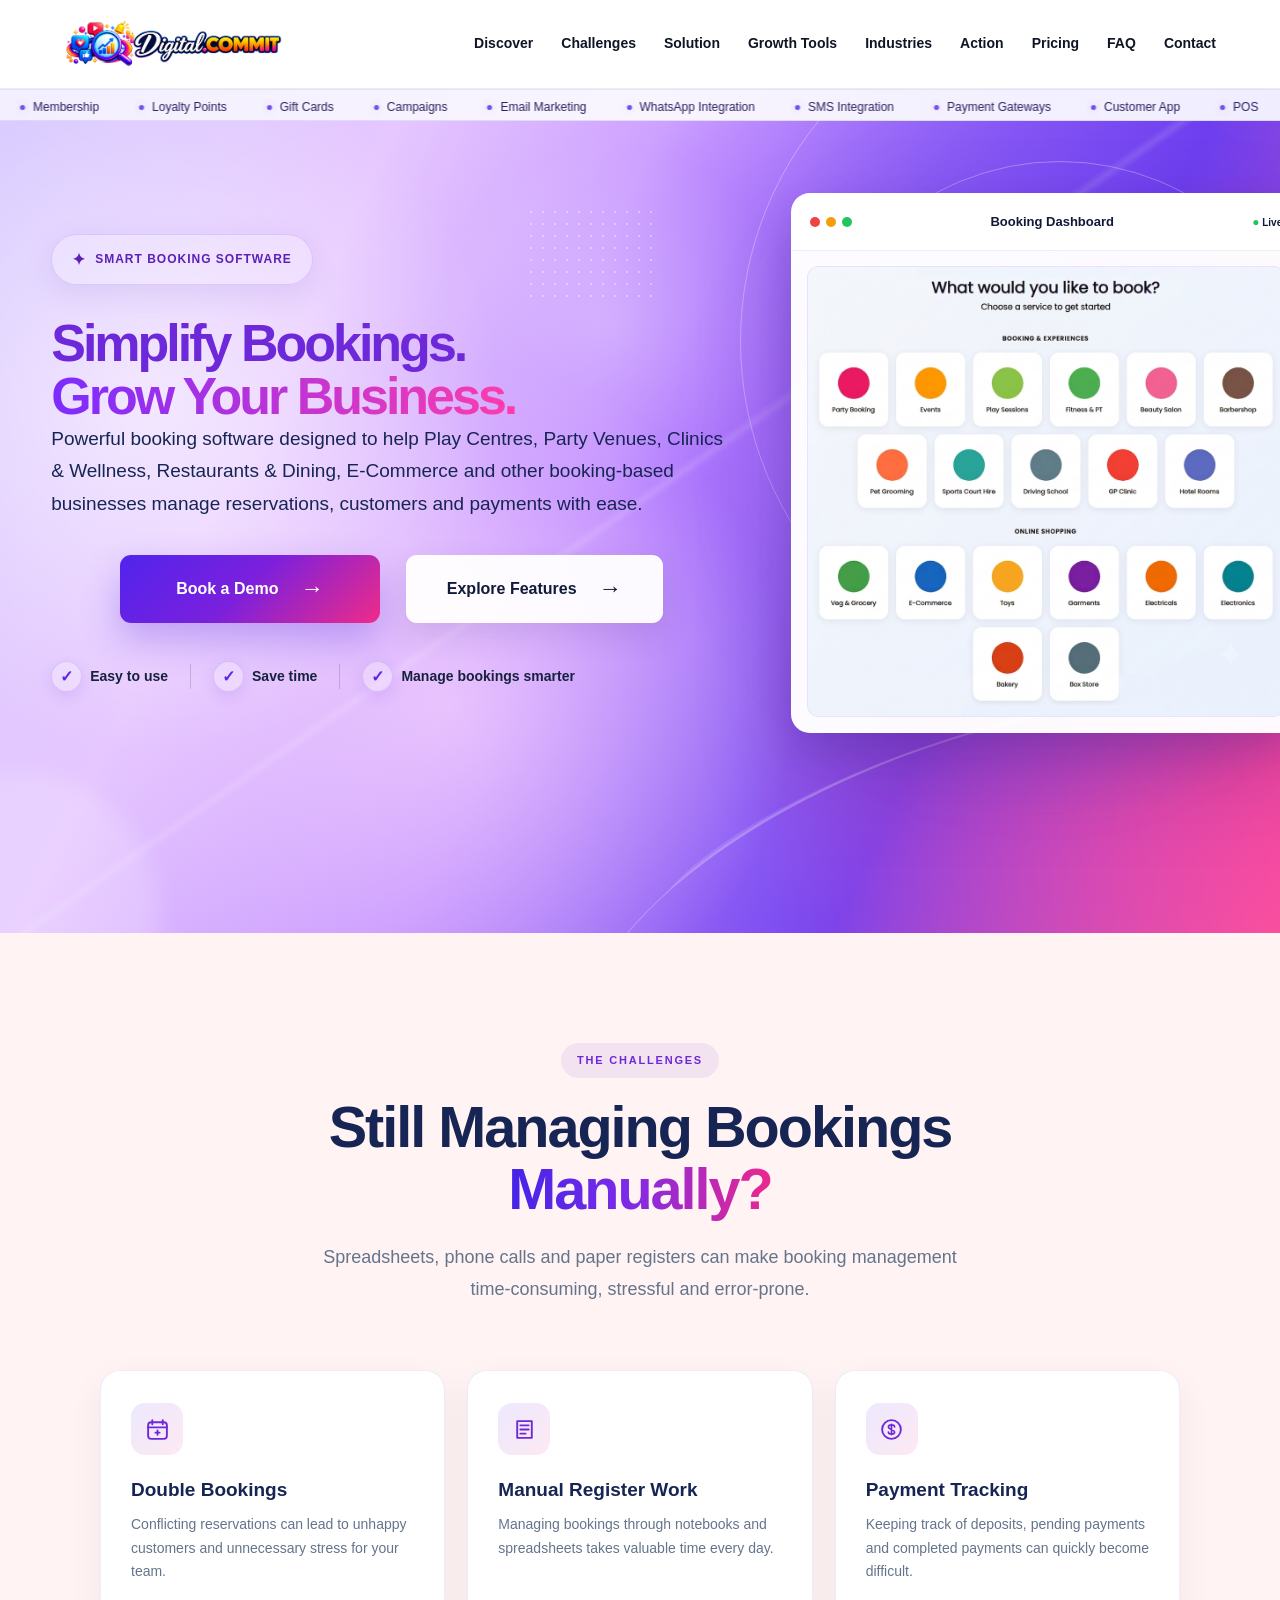
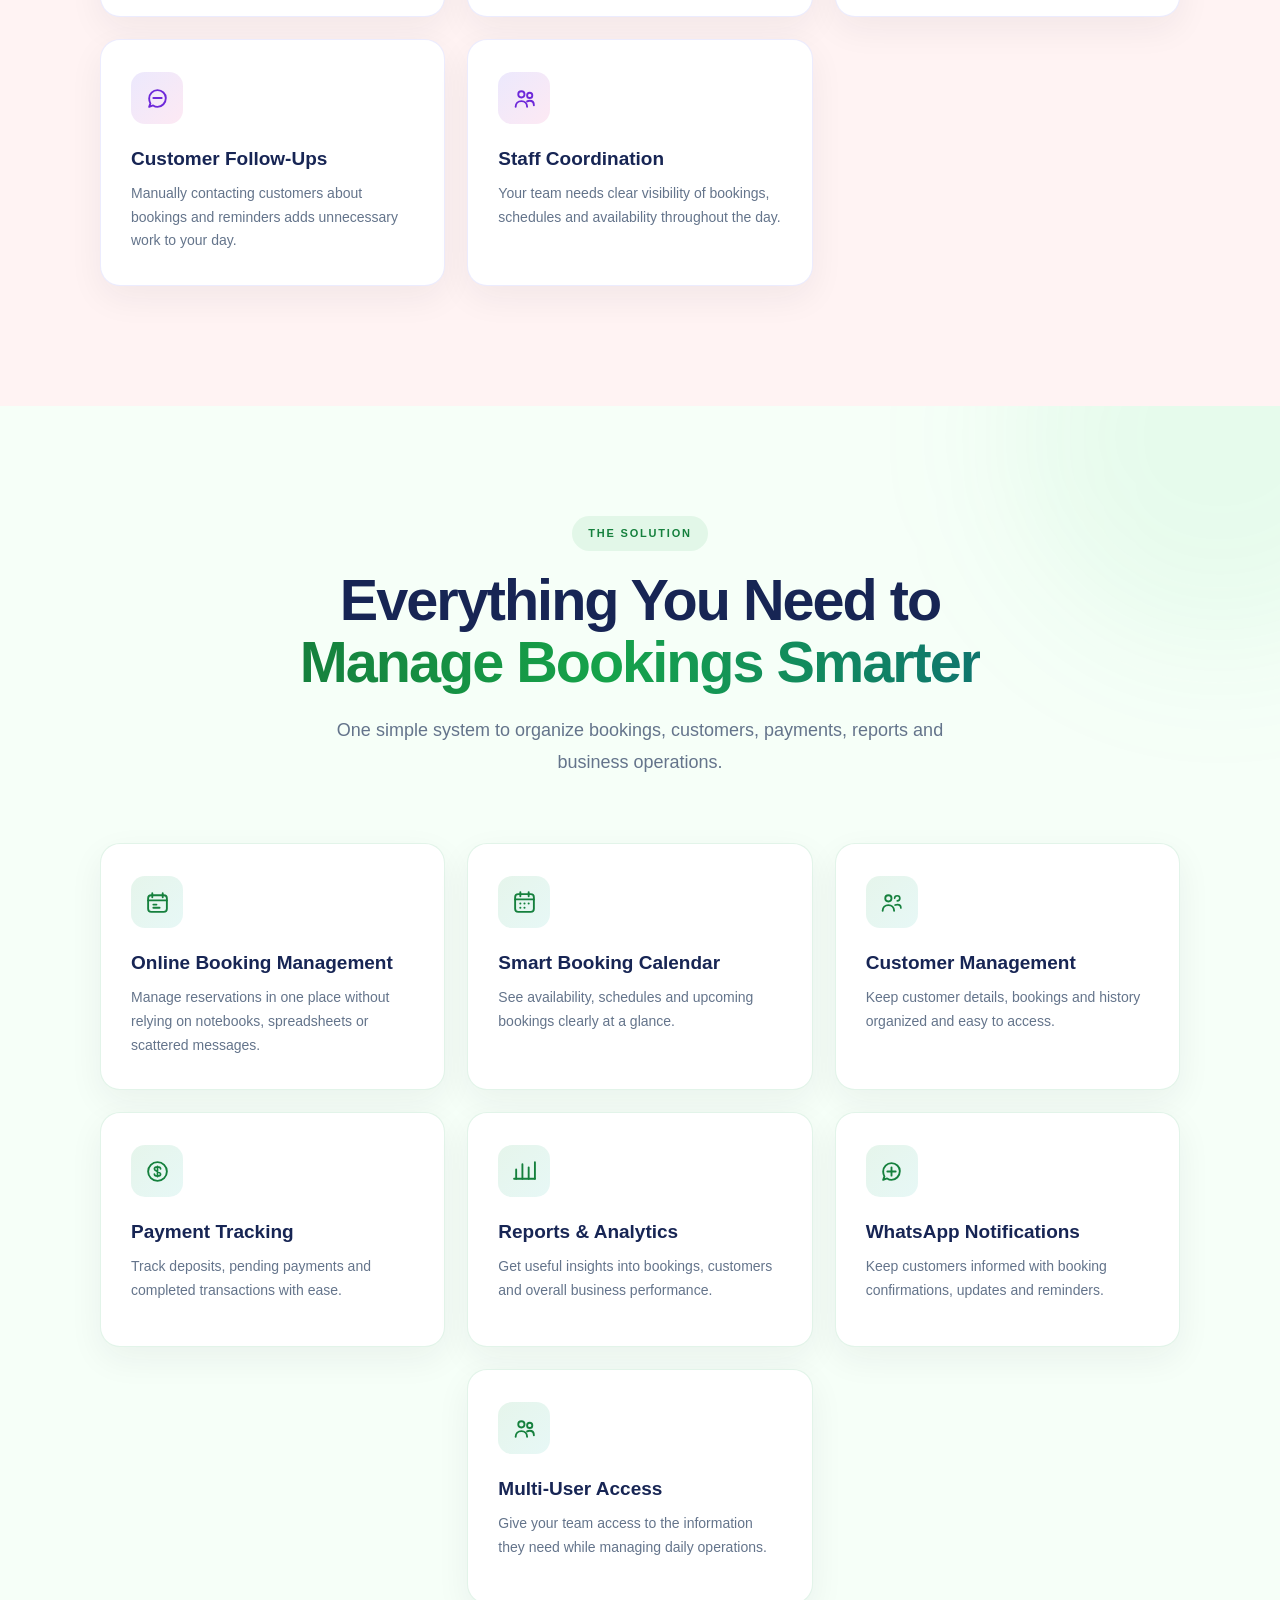
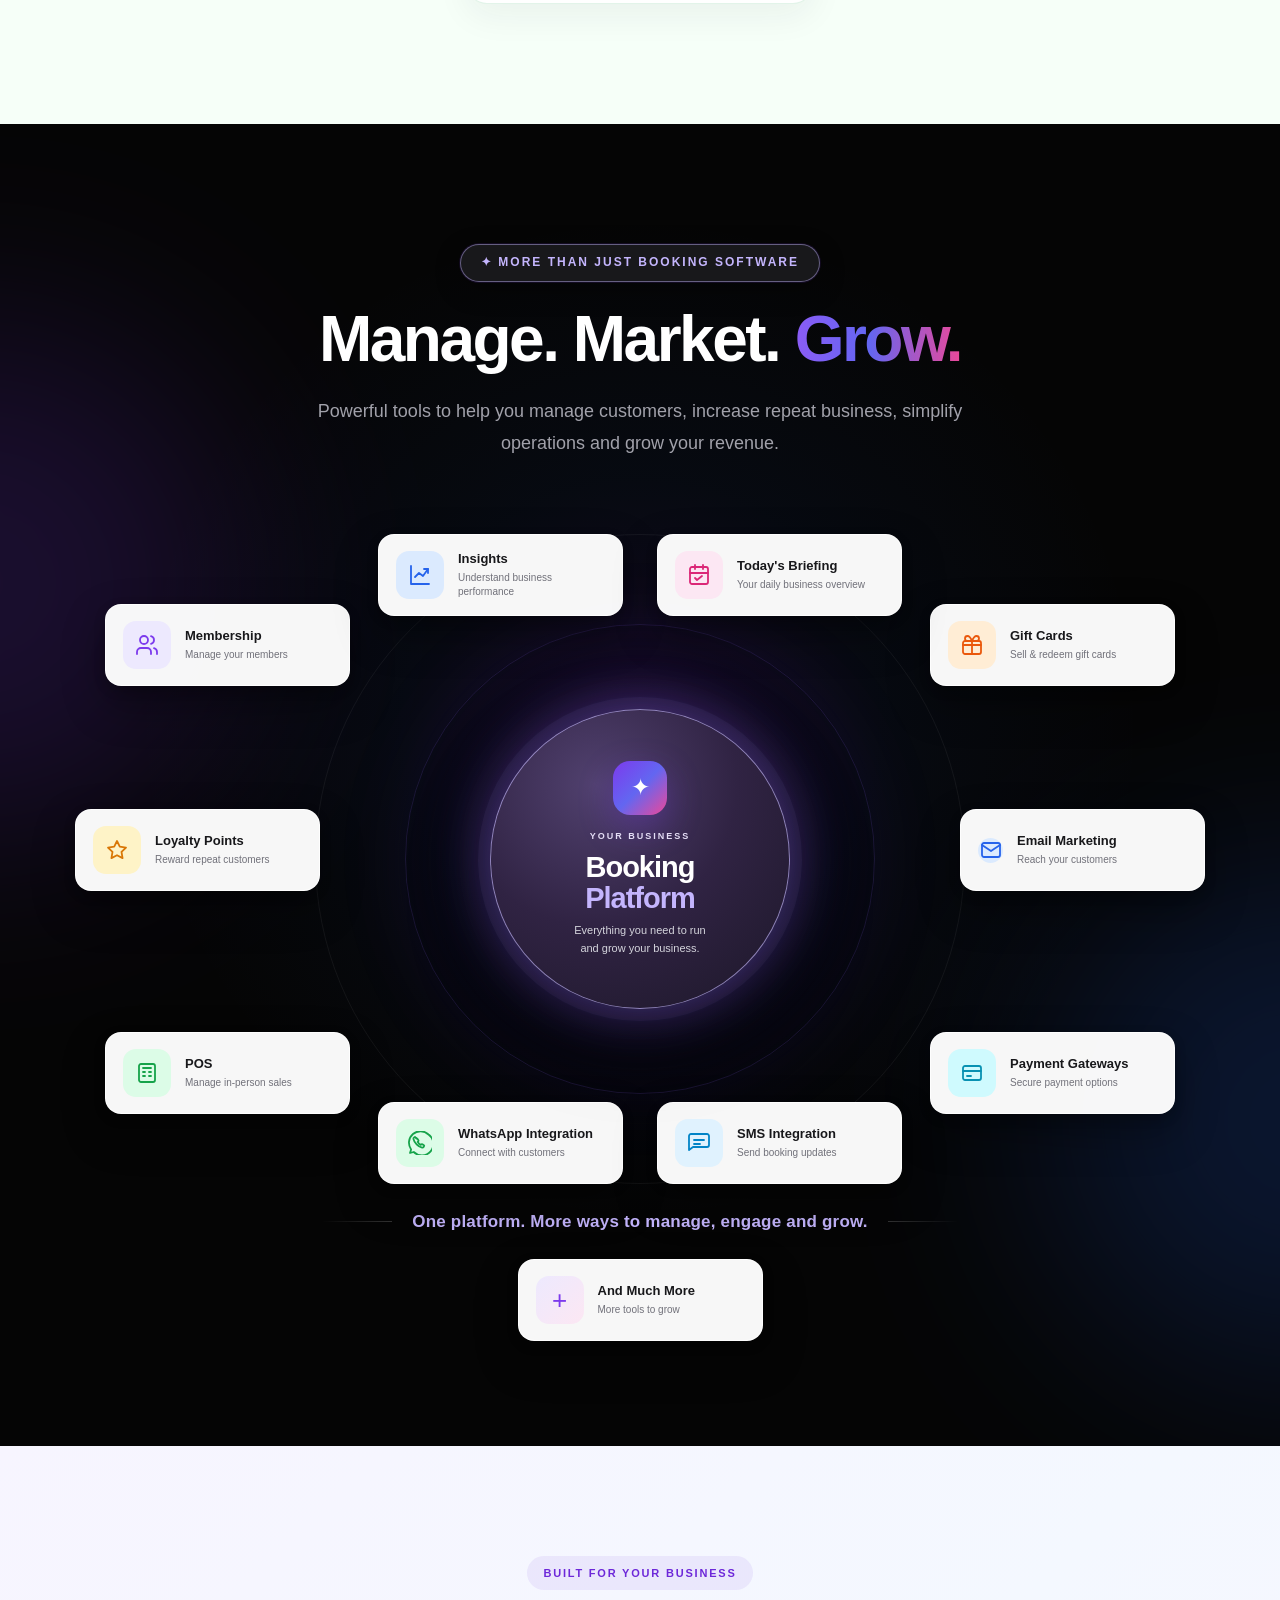
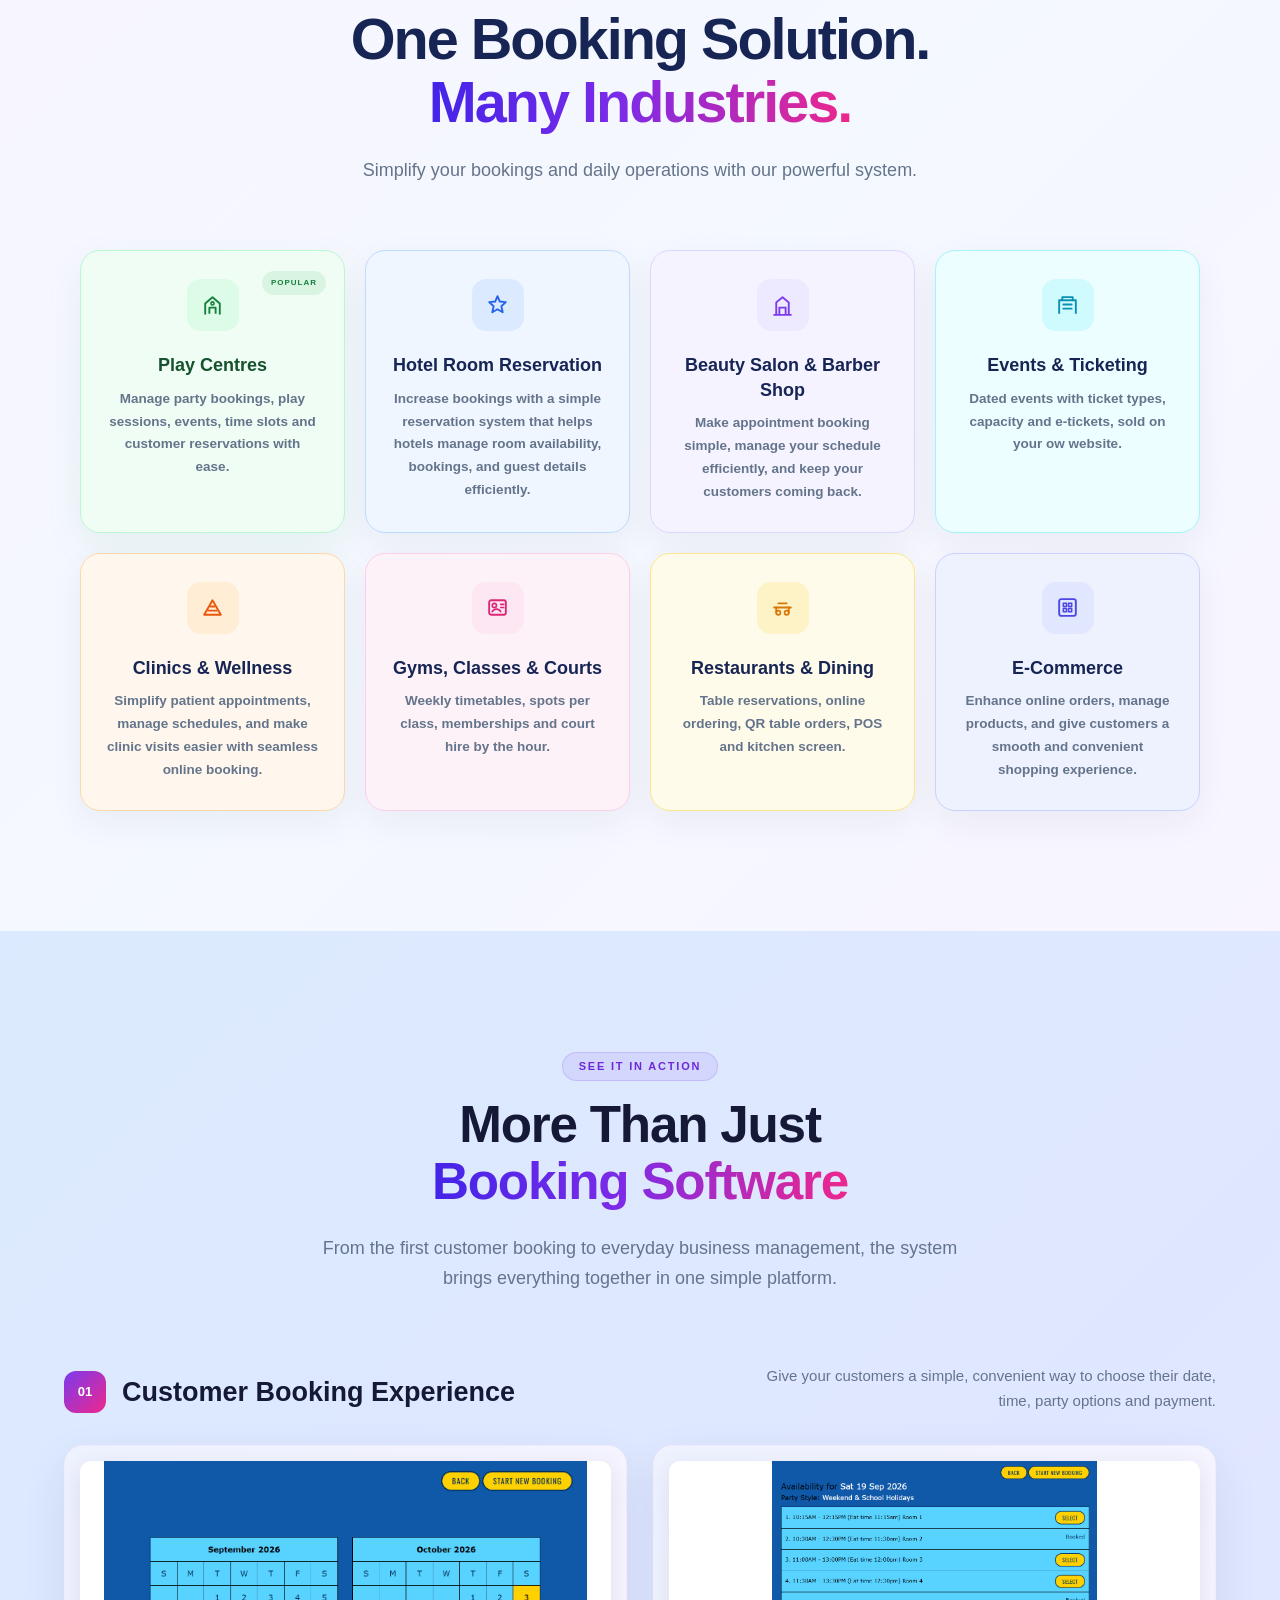
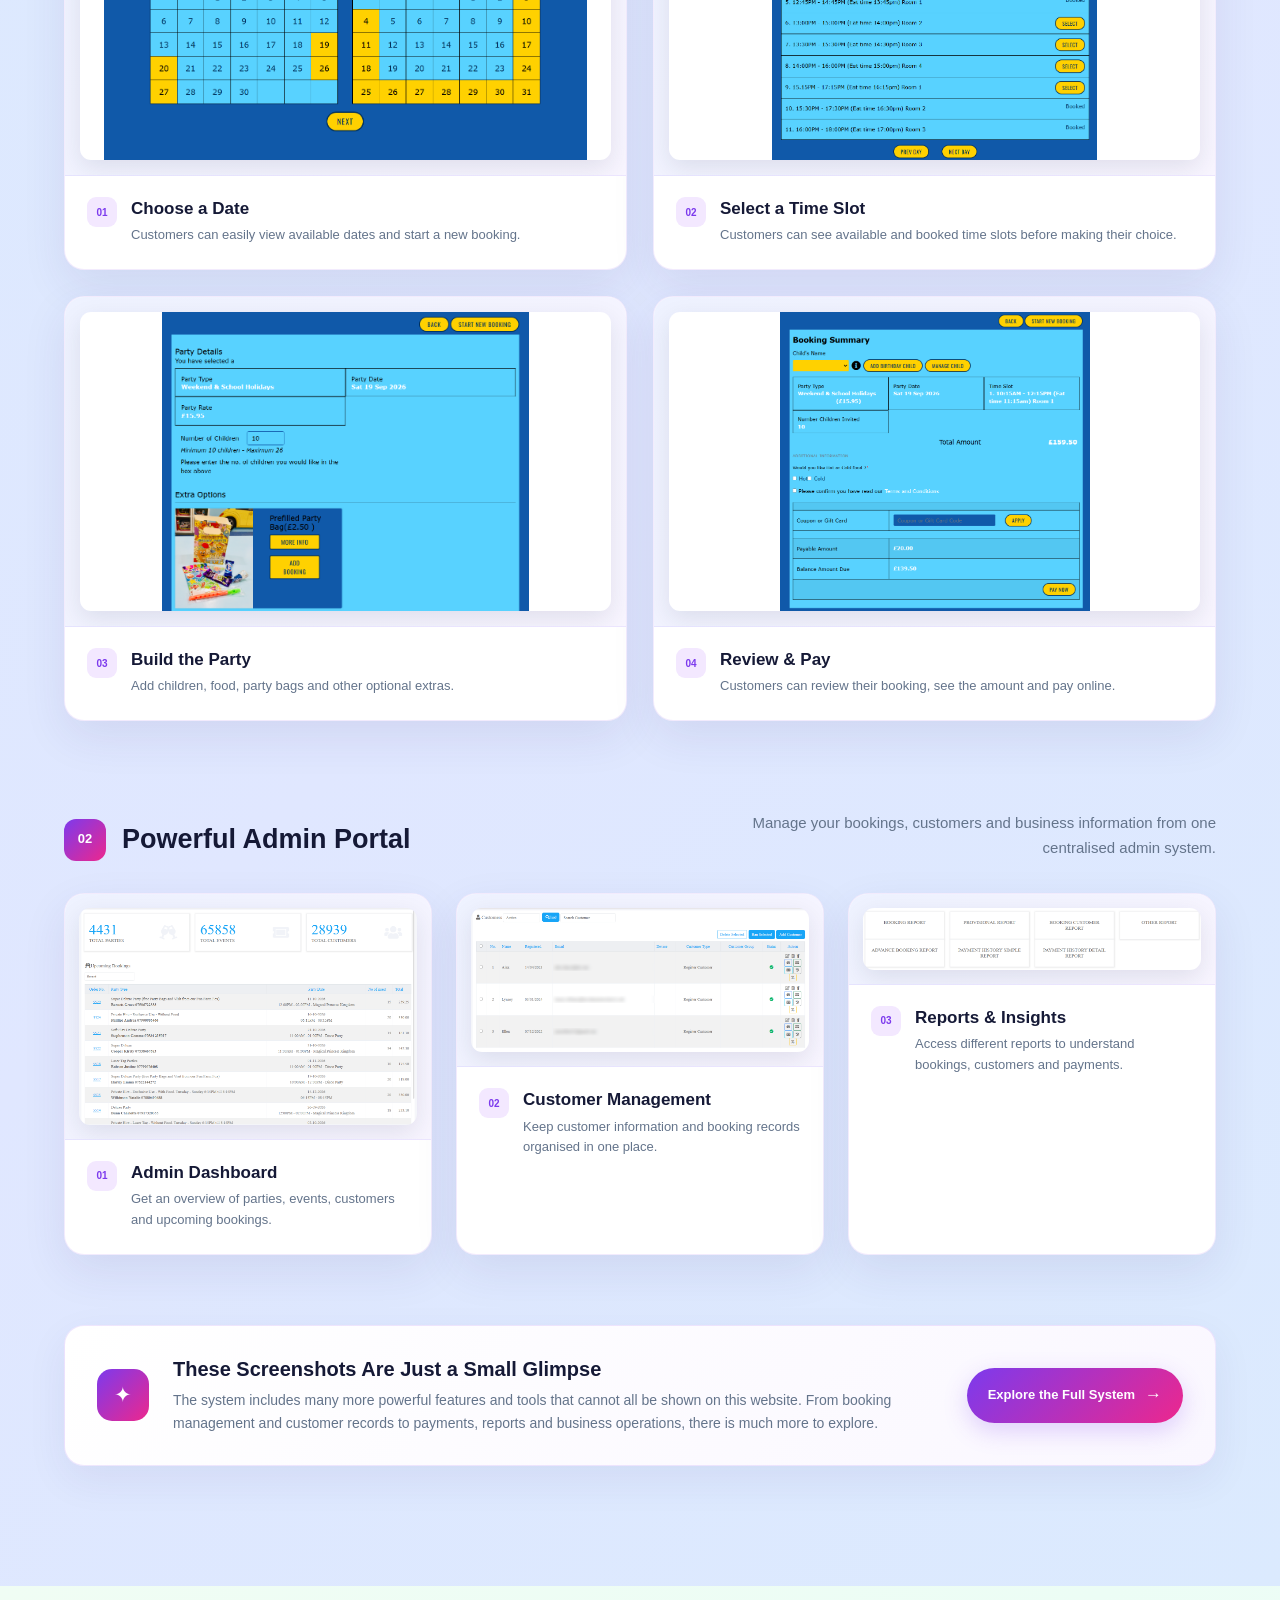
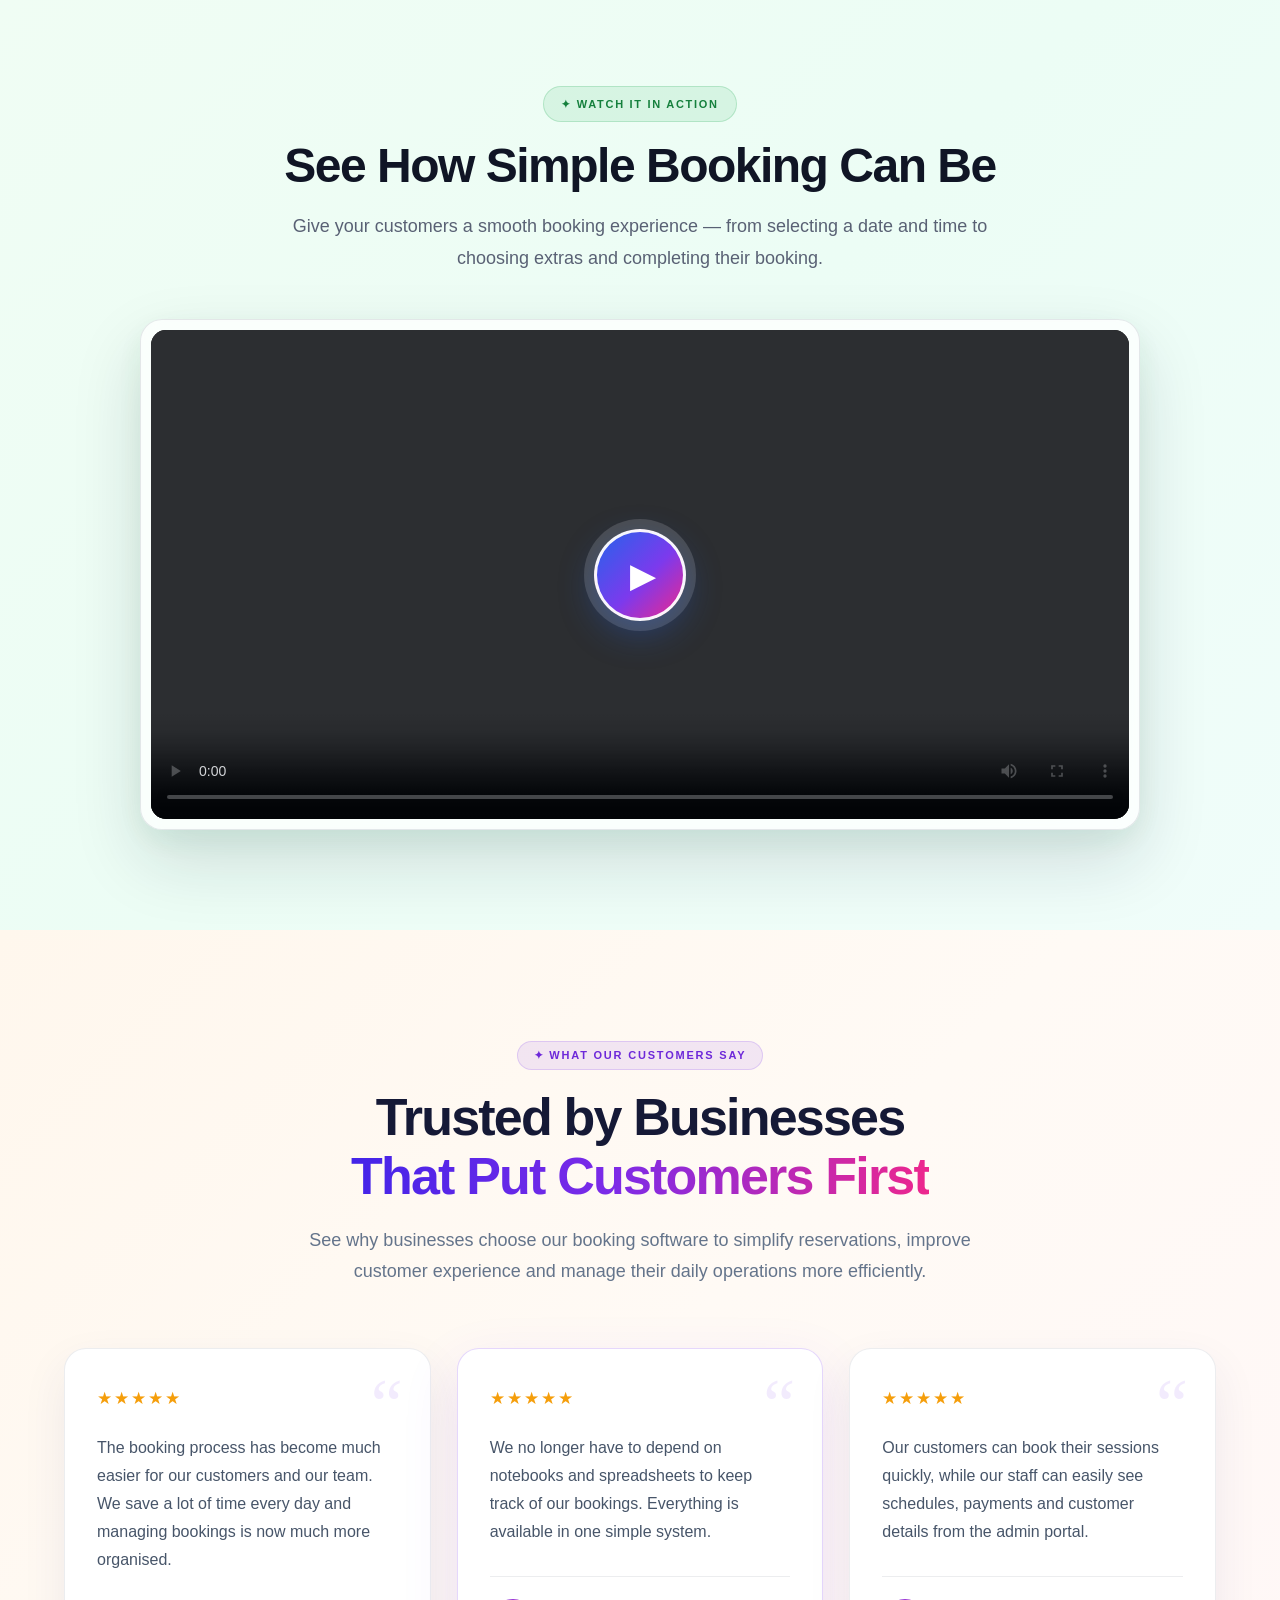
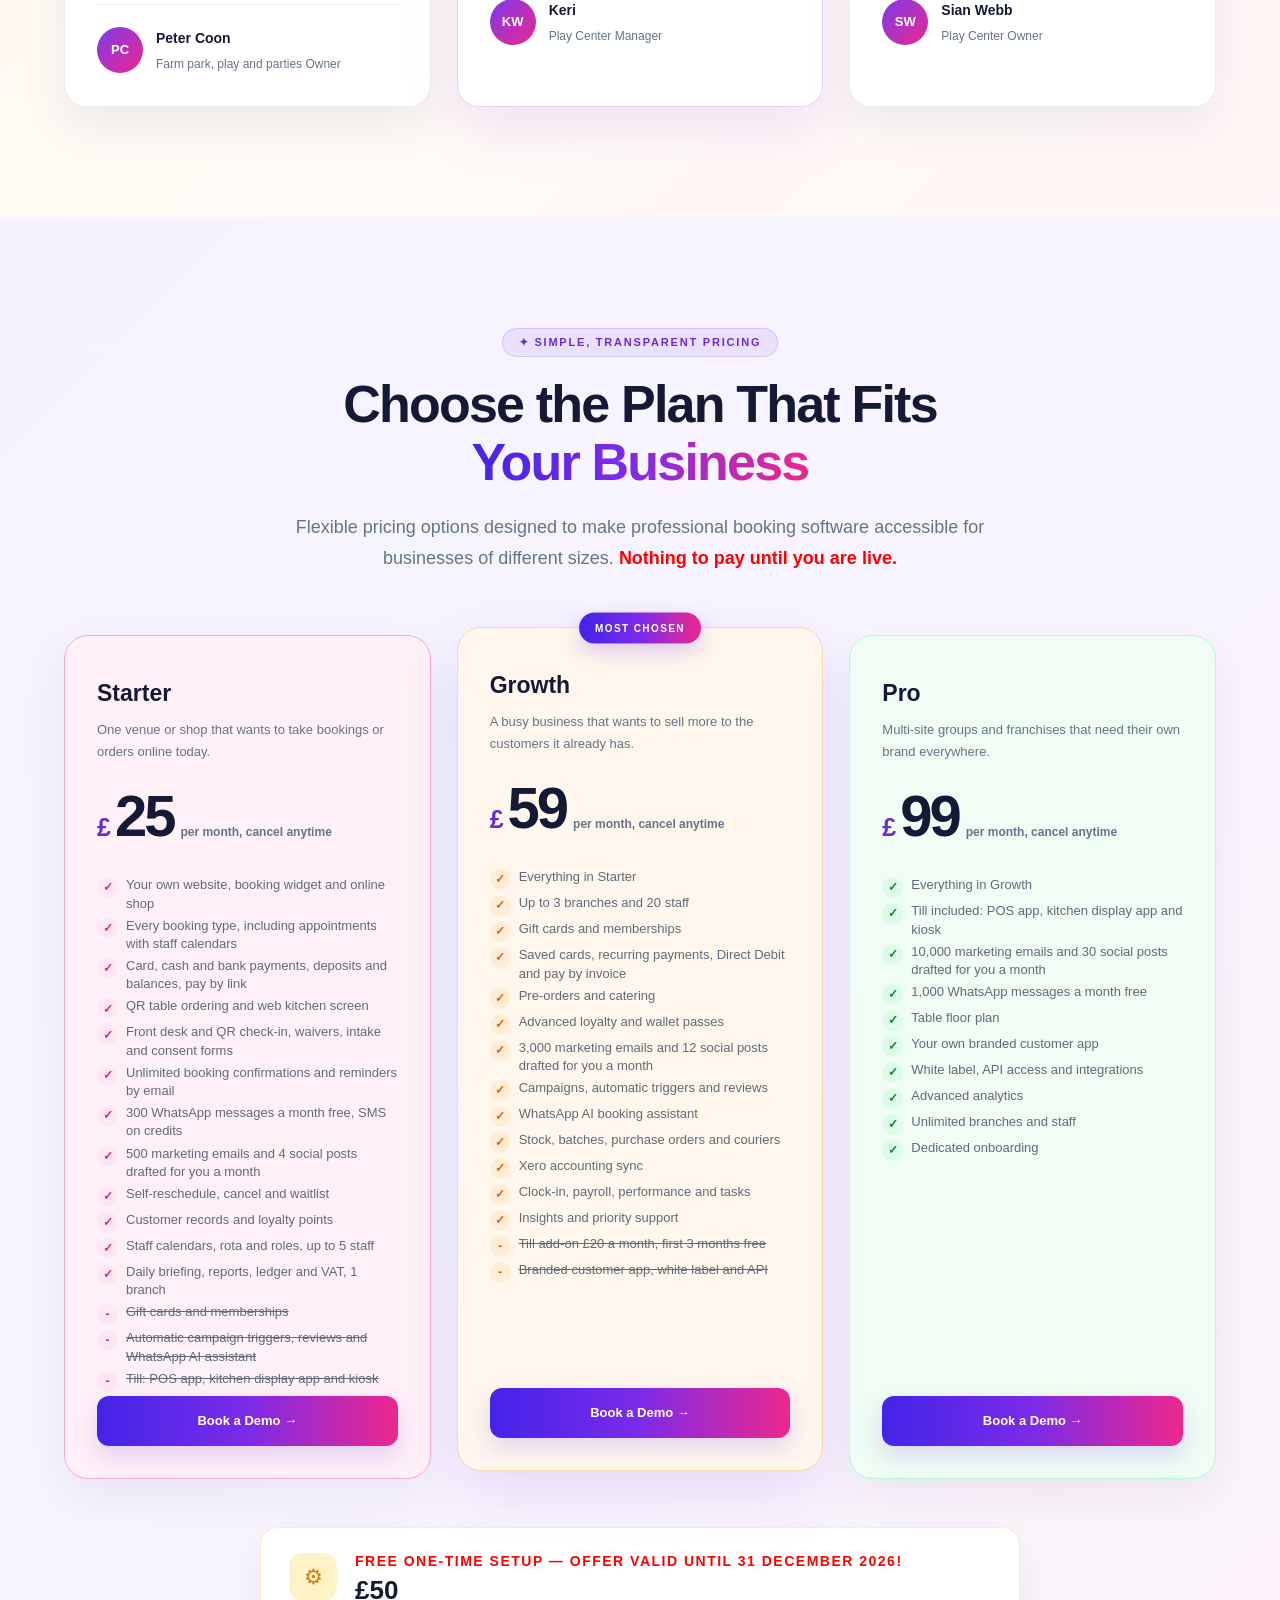
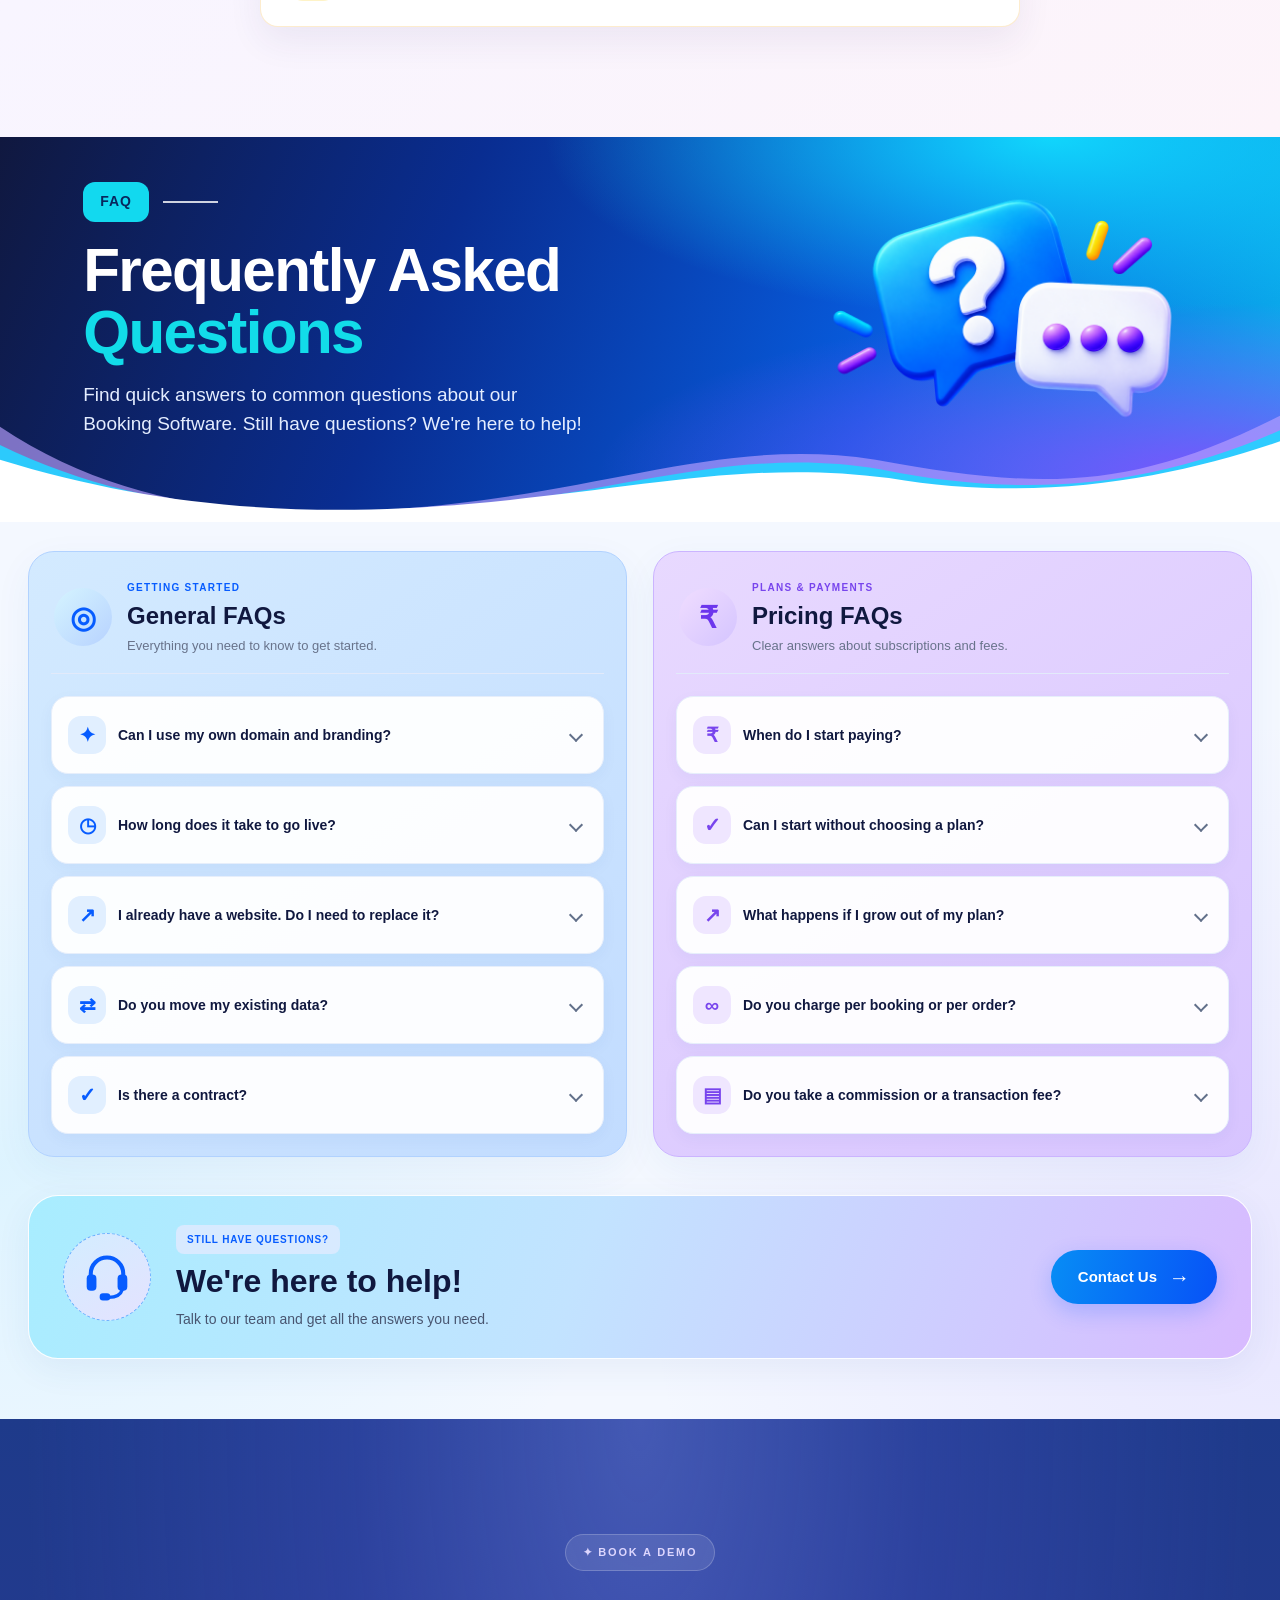
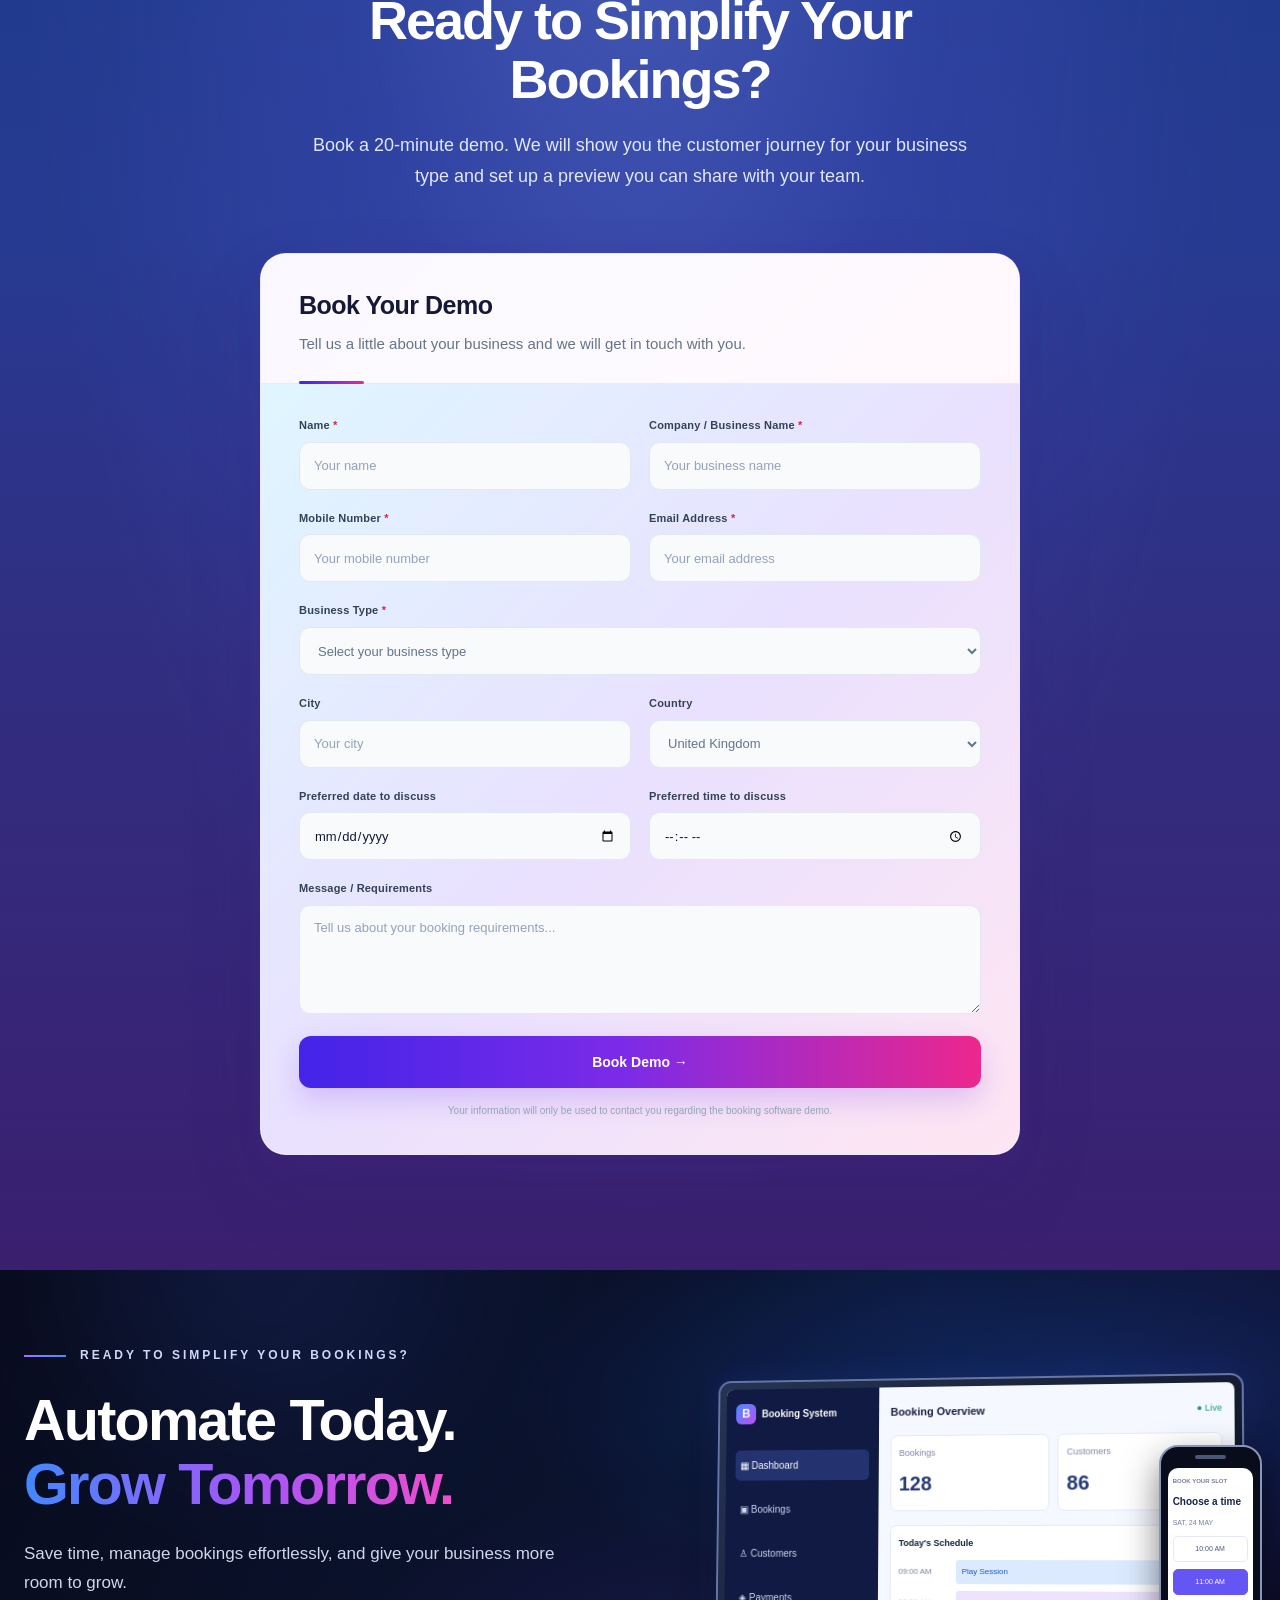
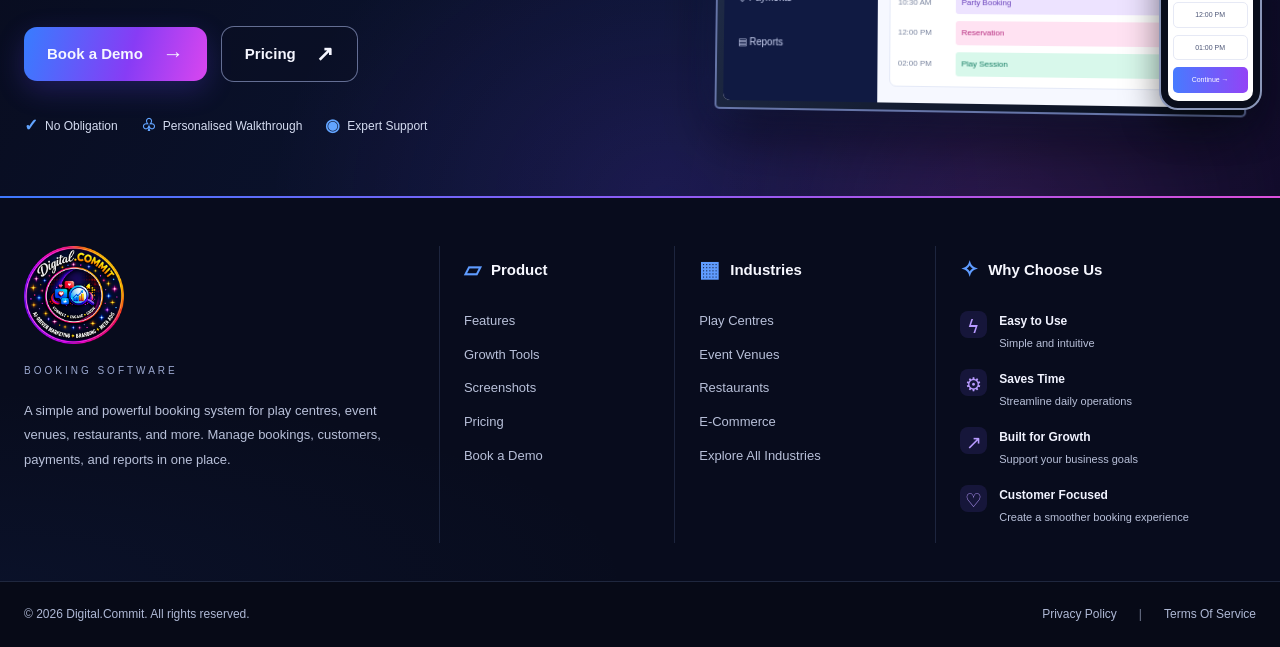
<file: bookingsoftware.html>
<!DOCTYPE html>
<html lang="en">
<head>
    <meta charset="UTF-8">
    <meta name="viewport"
          content="width=device-width, initial-scale=1.0">
    <title>
        Booking Software | Digital.Commit
    </title>
    <meta name="description"
          content="Simplify bookings, manage customers, track payments and grow your business with powerful booking software from Digital.Commit.">
    <meta name="author" content="Digital.Commit">
    <link rel="icon" type="image/png" href="images/favicon.png">
    <link rel="stylesheet" href="css/style.css">
		  
		  
	
</head>
<body>
<!-- ==========================================
     NAVIGATION
========================================== -->
<header class="site-header">
  <div class="container nav-wrap">
    <a class="brand"
       href="#"
       aria-label="Digital.Commit home">
      <img src="images/top-logo.png"
           alt="Digital.Commit">
    </a>
    <button class="menu-toggle"
            aria-label="Open navigation"
            aria-expanded="false">☰</button>
    <nav class="nav"
         aria-label="Booking Software navigation">
      <a href="bookingsoftware.html">Discover</a>
	  <a href="#problems">Challenges</a>
      <a href="#features">Solution</a>
	  <a href="#growth-tools">Growth Tools</a>
      <a href="#industries">Industries</a>
      <a href="#demo">Action</a>
      <a href="#pricing">Pricing</a>
	  <a href="#faqs">FAQ</a>
      <a href="#contact">Contact</a>
    </nav>
  </div>
</header>

<!-- Booking Software Feature Scroller -->
<div class="booking-feature-strip" aria-label="Booking software features">
    <div class="booking-feature-track">

        <!-- First set of features -->
        <div class="booking-feature-item">Membership</div>
        <div class="booking-feature-item">Loyalty Points</div>
        <div class="booking-feature-item">Gift Cards</div>
		<div class="booking-feature-item">Campaigns</div>
        <div class="booking-feature-item">Email Marketing</div>
		<div class="booking-feature-item">WhatsApp Integration</div>
        <div class="booking-feature-item">SMS Integration</div>
        <div class="booking-feature-item">Payment Gateways</div>
        <div class="booking-feature-item">Customer App</div>
        <div class="booking-feature-item">POS</div>
        <div class="booking-feature-item">Kitchen Display</div>
        <div class="booking-feature-item">Xero Accounting Sync</div>
		<div class="booking-feature-item">Two-factor sign-in</div>
		<div class="booking-feature-item">Backups and GDPR</div>
        <div class="booking-feature-item">Insights</div>
        <div class="booking-feature-item">Today's Briefing</div>
		<div class="booking-feature-item">Staff Timesheets</div>
		
        <!-- Duplicate set for seamless scrolling -->
        <div class="booking-feature-item" aria-hidden="true">Membership</div>
        <div class="booking-feature-item" aria-hidden="true">Loyalty Points</div>
        <div class="booking-feature-item" aria-hidden="true">Gift Cards</div>
		<div class="booking-feature-item" aria-hidden="true">Campaigns</div>
        <div class="booking-feature-item" aria-hidden="true">Email Marketing</div>
		<div class="booking-feature-item" aria-hidden="true">WhatsApp Integration</div>
        <div class="booking-feature-item" aria-hidden="true">SMS Integration</div>
        <div class="booking-feature-item" aria-hidden="true">Payment Gateways</div>
        <div class="booking-feature-item" aria-hidden="true">Customer App</div>
        <div class="booking-feature-item" aria-hidden="true">POS</div>
        <div class="booking-feature-item" aria-hidden="true">Kitchen Display</div>
        <div class="booking-feature-item" aria-hidden="true">Xero Accounting Sync</div>
		<div class="booking-feature-item" aria-hidden="true">Two-factor sign-in</div>
		<div class="booking-feature-item" aria-hidden="true">Backups and GDPR</div>
        <div class="booking-feature-item" aria-hidden="true">Insights</div>
        <div class="booking-feature-item" aria-hidden="true">Today's Briefing</div>
		<div class="booking-feature-item" aria-hidden="true">Staff Timesheets</div>
		
    </div>
</div>

<!-- ==========================================
     BOOKING SOFTWARE HERO
========================================== -->
<section class="booking-hero" id="home">

  <!-- Decorative Background -->
  <div class="hero-orb hero-orb-one"></div>
  <div class="hero-orb hero-orb-two"></div>
  <div class="hero-dots"></div>
  <div class="hero-ring hero-ring-one"></div>
  <div class="hero-ring hero-ring-two"></div>

  <div class="container booking-hero-grid">

    <!-- =========================================
         LEFT — HERO CONTENT
    ========================================== -->

    <div class="booking-hero-content">

      <div class="booking-hero-badge">
        <span>✦</span>
        SMART BOOKING SOFTWARE
      </div>

      <h1>
        Simplify Bookings.<br>
        <span>Grow Your Business.</span>
      </h1>

      <p class="booking-hero-subtitle">
        Powerful booking software designed to help Play Centres,
        Party Venues, Clinics & Wellness, Restaurants & Dining, E-Commerce 
		and other booking-based businesses manage
        reservations, customers and payments with ease.
      </p>

      <div class="booking-hero-buttons">

        <a href="#contact" class="booking-primary-btn">
          Book a Demo
          <span>→</span>
        </a>

        <a href="#growth-tools" class="booking-secondary-btn">
          Explore Features
          <span>→</span>
        </a>

      </div>

      <div class="booking-hero-trust">

        <span>
          <b>✓</b>
          Easy to use
        </span>

        <i></i>

        <span>
          <b>✓</b>
          Save time
        </span>

        <i></i>

        <span>
          <b>✓</b>
          Manage bookings smarter
        </span>

      </div>

    </div>


    <!-- =========================================
         RIGHT — DASHBOARD
    ========================================== -->

    <div class="booking-hero-visual">

      <div class="booking-dashboard-glow"></div>

      <div class="booking-dashboard-card">

        <!-- Dashboard Header -->
        <div class="dashboard-topbar">

          <div class="dashboard-dots">
            <span></span>
            <span></span>
            <span></span>
          </div>

          <div class="dashboard-title">
            Booking Dashboard
          </div>

          <div class="dashboard-status">
            <b>●</b> Live
          </div>

        </div>


        <div class="dashboard-content">

          <!-- =================================
               STAT CARDS
          ================================== 

          <div class="dashboard-stats">

            <div class="dashboard-stat">
				<div class="stat-icon stat-icon-blue">
				  <svg viewBox="0 0 24 24" aria-hidden="true">
					<rect x="3" y="4" width="18" height="17" rx="3"></rect>
					<path d="M8 2v4M16 2v4M3 9h18"></path>
					<path d="M8 13h.01M12 13h.01M16 13h.01M8 17h.01M12 17h.01"></path>
				  </svg>
				</div>

              <div class="stat-info">
                <small>Today's Bookings</small>
                <strong>24</strong>
                <span>↑ 18% vs yesterday</span>
              </div>

            </div>


            <div class="dashboard-stat">

				<div class="stat-icon stat-icon-purple">
				  <svg viewBox="0 0 24 24" aria-hidden="true">
					<circle cx="9" cy="8" r="3"></circle>
					<path d="M3.5 20c.6-3.2 2.4-5 5.5-5s4.9 1.8 5.5 5"></path>
					<circle cx="17" cy="9" r="2.5"></circle>
					<path d="M15 15c2.8-.2 4.6 1.5 5.2 4"></path>
				  </svg>
				</div>

              <div class="stat-info">
                <small>Customers</small>
                <strong>186</strong>
                <span>↑ 12% vs yesterday</span>
              </div>

            </div>

            <div class="dashboard-stat">

				<div class="stat-icon stat-icon-pink">
				<span>£</span>
				</div>

              <div class="stat-info">
                <small>Revenue</small>
                <strong>£2,840</strong>
                <span>↑ 26% vs yesterday</span>
              </div>

            </div>

          </div>
-->


			<!--=========================================================
			   HERO DASHBOARD — BOOKING OPTIONS IMAGE
			========================================================= -->
			<div class="dashboard-options">
				<img
					src="images/booking-options.png"
					alt="Booking options available in the booking software"
				>
			</div>

          <!-- =================================
               UPCOMING BOOKINGS
          ================================== 

          <div class="booking-activity">

            <div class="activity-header">
              <strong>Upcoming Bookings</strong>
              <a href="#demo">View all</a>
            </div>


            <div class="activity-item">

              <span class="activity-dot purple"></span>

              <div>
                <strong>Birthday Party · 2:00 PM</strong>
                <small>Party Room 1&nbsp; · &nbsp;15 Guests</small>
              </div>

              <span class="activity-status">
                Confirmed
              </span>

            </div>


            <div class="activity-item">

              <span class="activity-dot pink"></span>

              <div>
                <strong>Play Session · 4:30 PM</strong>
                <small>Soft Play Area&nbsp; · &nbsp;8 Children</small>
              </div>

              <span class="activity-status">
                Confirmed
              </span>

            </div>

          </div>
		  
		  -->
		  
		  

        </div>

      </div>

    </div>

  </div>

</section>

<!-- =========================================================
     PROBLEMS SECTION
========================================================= -->
<section class="booking-problems" id="problems">

    <div class="container">

        <div class="problems-heading">

            <div class="problems-eyebrow">
                THE CHALLENGES
            </div>

            <h2>
                Still Managing Bookings<br>
                <span>Manually?</span>
            </h2>

            <p>
                Spreadsheets, phone calls and paper registers can make
                booking management time-consuming, stressful and error-prone.
            </p>

        </div>


        <div class="problems-grid">

            <!-- Problem 1 -->
            <div class="problem-card">

                <div class="problem-icon">
                    <svg viewBox="0 0 24 24" fill="none">
                        <rect x="3" y="5" width="18" height="16" rx="3"
                              stroke="currentColor" stroke-width="1.8"/>
                        <path d="M7 3V7M17 3V7M3 10H21"
                              stroke="currentColor" stroke-width="1.8"
                              stroke-linecap="round"/>
                        <path d="M12 13V17M10 15H14"
                              stroke="currentColor" stroke-width="1.8"
                              stroke-linecap="round"/>
                    </svg>
                </div>

                <h3>Double Bookings</h3>

                <p>
                    Conflicting reservations can lead to unhappy customers
                    and unnecessary stress for your team.
                </p>

            </div>


            <!-- Problem 2 -->
            <div class="problem-card">

                <div class="problem-icon">
                    <svg viewBox="0 0 24 24" fill="none">
                        <path d="M5 4H19V20H5V4Z"
                              stroke="currentColor" stroke-width="1.8"
                              stroke-linejoin="round"/>
                        <path d="M8 8H16M8 12H16M8 16H13"
                              stroke="currentColor" stroke-width="1.8"
                              stroke-linecap="round"/>
                    </svg>
                </div>

                <h3>Manual Register Work</h3>

                <p>
                    Managing bookings through notebooks and spreadsheets
                    takes valuable time every day.
                </p>

            </div>


            <!-- Problem 3 -->
            <div class="problem-card">

                <div class="problem-icon">
                    <svg viewBox="0 0 24 24" fill="none">
                        <circle cx="12" cy="12" r="9"
                                stroke="currentColor" stroke-width="1.8"/>
                        <path d="M12 7V17M15 9.5C15 8.4 13.7 7.5 12 7.5
                                 C10.3 7.5 9 8.4 9 9.5
                                 C9 10.6 10.3 11.2 12 12
                                 C13.7 12.8 15 13.4 15 14.5
                                 C15 15.6 13.7 16.5 12 16.5
                                 C10.3 16.5 9 15.6 9 14.5"
                              stroke="currentColor" stroke-width="1.6"
                              stroke-linecap="round"/>
                    </svg>
                </div>

                <h3>Payment Tracking</h3>

                <p>
                    Keeping track of deposits, pending payments and completed
                    payments can quickly become difficult.
                </p>

            </div>


            <!-- Problem 4 -->
            <div class="problem-card">

                <div class="problem-icon">
                    <svg viewBox="0 0 24 24" fill="none">
                        <path d="M20 11.5C20 16.2 16.4 20 12 20
                                 C10.5 20 9 19.5 7.8 18.7
                                 L4 20L5.2 16.7
                                 C4.4 15.3 4 13.7 4 12
                                 C4 7.6 7.6 4 12 4
                                 C16.4 4 20 7.6 20 11.5Z"
                              stroke="currentColor" stroke-width="1.8"
                              stroke-linejoin="round"/>
                        <path d="M8 11.5H16"
                              stroke="currentColor" stroke-width="1.8"
                              stroke-linecap="round"/>
                    </svg>
                </div>

                <h3>Customer Follow-Ups</h3>

                <p>
                    Manually contacting customers about bookings and reminders
                    adds unnecessary work to your day.
                </p>

            </div>


            <!-- Problem 5 -->
            <div class="problem-card">

                <div class="problem-icon">
                    <svg viewBox="0 0 24 24" fill="none">
                        <circle cx="9" cy="8" r="3"
                                stroke="currentColor" stroke-width="1.8"/>
                        <circle cx="17" cy="9" r="2.5"
                                stroke="currentColor" stroke-width="1.8"/>
                        <path d="M3.5 20C3.5 16.7 5.9 14.5 9 14.5
                                 C12.1 14.5 14.5 16.7 14.5 20"
                              stroke="currentColor" stroke-width="1.8"
                              stroke-linecap="round"/>
                        <path d="M14.5 14.8C15.2 14.4 16 14.2 17 14.2
                                 C19.5 14.2 21 16 21 18.5"
                              stroke="currentColor" stroke-width="1.8"
                              stroke-linecap="round"/>
                    </svg>
                </div>

                <h3>Staff Coordination</h3>

                <p>
                    Your team needs clear visibility of bookings, schedules
                    and availability throughout the day.
                </p>

            </div>

        </div>

    </div>

</section>

<!-- =========================================================
     FEATURES SECTION
========================================================= -->
<section class="booking-features" id="features">

    <div class="container">

        <div class="features-heading">

            <div class="features-eyebrow">
                THE SOLUTION
            </div>

            <h2>
                Everything You Need to<br>
                <span>Manage Bookings Smarter</span>
            </h2>

            <p>
               One simple system to organize bookings, customers, payments, reports and business operations.
            </p>

        </div>


        <div class="features-grid">

            <!-- Feature 1 -->
            <div class="feature-card">

                <div class="feature-icon">
                    <svg viewBox="0 0 24 24" fill="none">
                        <rect x="3" y="5" width="18" height="16" rx="3"
                              stroke="currentColor" stroke-width="1.8"/>
                        <path d="M7 3V7M17 3V7M3 10H21"
                              stroke="currentColor" stroke-width="1.8"
                              stroke-linecap="round"/>
                        <path d="M8 14H11M8 17H14"
                              stroke="currentColor" stroke-width="1.8"
                              stroke-linecap="round"/>
                    </svg>
                </div>

                <h3>Online Booking Management</h3>

                <p>
                    Manage reservations in one place without relying on
                    notebooks, spreadsheets or scattered messages.
                </p>

            </div>


            <!-- Feature 2 -->
            <div class="feature-card">

                <div class="feature-icon">
                    <svg viewBox="0 0 24 24" fill="none">
                        <rect x="3" y="4" width="18" height="17" rx="3"
                              stroke="currentColor" stroke-width="1.8"/>
                        <path d="M8 2V6M16 2V6M3 9H21"
                              stroke="currentColor" stroke-width="1.8"
                              stroke-linecap="round"/>
                        <circle cx="8" cy="13" r="1"
                                fill="currentColor"/>
                        <circle cx="12" cy="13" r="1"
                                fill="currentColor"/>
                        <circle cx="16" cy="13" r="1"
                                fill="currentColor"/>
                        <circle cx="8" cy="17" r="1"
                                fill="currentColor"/>
                        <circle cx="12" cy="17" r="1"
                                fill="currentColor"/>
                    </svg>
                </div>

                <h3>Smart Booking Calendar</h3>

                <p>
                    See availability, schedules and upcoming bookings
                    clearly at a glance.
                </p>

            </div>


            <!-- Feature 3 -->
            <div class="feature-card">

                <div class="feature-icon">
                    <svg viewBox="0 0 24 24" fill="none">
                        <circle cx="9" cy="8" r="3"
                                stroke="currentColor" stroke-width="1.8"/>
                        <path d="M3.5 20C3.5 16.7 5.9 14.5 9 14.5
                                 C12.1 14.5 14.5 16.7 14.5 20"
                              stroke="currentColor" stroke-width="1.8"
                              stroke-linecap="round"/>
                        <path d="M15 8C15 6.6 16.1 5.5 17.5 5.5
                                 C18.9 5.5 20 6.6 20 8
                                 C20 9.4 18.9 10.5 17.5 10.5"
                              stroke="currentColor" stroke-width="1.6"
                              stroke-linecap="round"/>
                        <path d="M15.5 14.5C16.2 14.2 17 14 17.8 14
                                 C19.7 14 21 15.3 21 17.2"
                              stroke="currentColor" stroke-width="1.6"
                              stroke-linecap="round"/>
                    </svg>
                </div>

                <h3>Customer Management</h3>

                <p>
                    Keep customer details, bookings and history organized
                    and easy to access.
                </p>

            </div>


            <!-- Feature 4 -->
            <div class="feature-card">

                <div class="feature-icon">
                    <svg viewBox="0 0 24 24" fill="none">
                        <circle cx="12" cy="12" r="9"
                                stroke="currentColor" stroke-width="1.8"/>
                        <path d="M12 7V17M15 9.5C15 8.4 13.7 7.5 12 7.5
                                 C10.3 7.5 9 8.4 9 9.5
                                 C9 10.6 10.3 11.2 12 12
                                 C13.7 12.8 15 13.4 15 14.5
                                 C15 15.6 13.7 16.5 12 16.5
                                 C10.3 16.5 9 15.6 9 14.5"
                              stroke="currentColor" stroke-width="1.6"
                              stroke-linecap="round"/>
                    </svg>
                </div>

                <h3>Payment Tracking</h3>

                <p>
                    Track deposits, pending payments and completed
                    transactions with ease.
                </p>

            </div>


            <!-- Feature 5 -->
            <div class="feature-card">

                <div class="feature-icon">
                    <svg viewBox="0 0 24 24" fill="none">
                        <path d="M4 19V10M10 19V5M16 19V8M22 19V3"
                              stroke="currentColor" stroke-width="1.8"
                              stroke-linecap="round"/>
                        <path d="M2 19H22"
                              stroke="currentColor" stroke-width="1.8"
                              stroke-linecap="round"/>
                    </svg>
                </div>

                <h3>Reports &amp; Analytics</h3>

                <p>
                    Get useful insights into bookings, customers and
                    overall business performance.
                </p>

            </div>


            <!-- Feature 6 -->
            <div class="feature-card">

                <div class="feature-icon">
                    <svg viewBox="0 0 24 24" fill="none">
                        <path d="M20 11.5C20 16.2 16.4 20 12 20
                                 C10.5 20 9 19.5 7.8 18.7
                                 L4 20L5.2 16.7
                                 C4.4 15.3 4 13.7 4 12
                                 C4 7.6 7.6 4 12 4
                                 C16.4 4 20 7.6 20 11.5Z"
                              stroke="currentColor" stroke-width="1.8"
                              stroke-linejoin="round"/>
                        <path d="M8 12H16M12 8V16"
                              stroke="currentColor" stroke-width="1.8"
                              stroke-linecap="round"/>
                    </svg>
                </div>

                <h3>WhatsApp Notifications</h3>

                <p>
                    Keep customers informed with booking confirmations,
                    updates and reminders.
                </p>

            </div>


            <!-- Feature 7 -->
            <div class="feature-card feature-card-center">

                <div class="feature-icon">
                    <svg viewBox="0 0 24 24" fill="none">
                        <circle cx="9" cy="8" r="3"
                                stroke="currentColor" stroke-width="1.8"/>
                        <circle cx="17" cy="9" r="2.5"
                                stroke="currentColor" stroke-width="1.8"/>
                        <path d="M3.5 20C3.5 16.7 5.9 14.5 9 14.5
                                 C12.1 14.5 14.5 16.7 14.5 20"
                              stroke="currentColor" stroke-width="1.8"
                              stroke-linecap="round"/>
                        <path d="M14.5 14.8C15.2 14.4 16 14.2 17 14.2
                                 C19.5 14.2 21 16 21 18.5"
                              stroke="currentColor" stroke-width="1.8"
                              stroke-linecap="round"/>
                    </svg>
                </div>

                <h3>Multi-User Access</h3>

                <p>
                    Give your team access to the information they need
                    while managing daily operations.
                </p>

            </div>

        </div>

    </div>

</section>

<!-- ==========================================
     MORE THAN JUST BOOKING SOFTWARE
========================================== -->

<section class="growth-platform-section" id="growth-tools">

    <div class="growth-platform-glow growth-glow-left"></div>
    <div class="growth-platform-glow growth-glow-right"></div>

    <div class="container">

        <!-- SECTION HEADER -->
        <div class="growth-platform-heading">

            <div class="growth-platform-eyebrow">
                ✦ MORE THAN JUST BOOKING SOFTWARE
            </div>

            <h2>
                Manage. Market. <span>Grow.</span>
            </h2>

            <p>
                Powerful tools to help you manage customers, increase repeat
                business, simplify operations and grow your revenue.
            </p>

        </div>


        <!-- PLATFORM VISUAL -->
        <div class="growth-platform-visual">

            <div class="growth-platform-ring growth-ring-one"></div>
            <div class="growth-platform-ring growth-ring-two"></div>

            <!-- CENTRAL PLATFORM -->
            <div class="growth-platform-core">

                <div class="growth-core-icon">
                    <span>✦</span>
                </div>

                <div class="growth-core-label">
                    YOUR BUSINESS
                </div>

                <h3>
                    Booking<br>
                    <span>Platform</span>
                </h3>

                <p>
                    Everything you need to run<br>
                    and grow your business.
                </p>

            </div>


            <!-- FEATURE CARDS -->

            <div class="growth-feature-card growth-card-membership">

                <div class="growth-feature-icon membership-icon">
                    <svg viewBox="0 0 24 24" aria-hidden="true">
                        <path d="M16 21v-2a4 4 0 0 0-4-4H6a4 4 0 0 0-4 4v2"/>
                        <circle cx="9" cy="7" r="4"/>
                        <path d="M22 21v-2a4 4 0 0 0-3-3.87"/>
                        <path d="M16 3.13a4 4 0 0 1 0 7.75"/>
                    </svg>
                </div>

                <div class="growth-feature-content">
                    <h3>Membership</h3>
                    <p>Manage your members</p>
                </div>

            </div>


            <div class="growth-feature-card growth-card-gift">

                <div class="growth-feature-icon gift-icon">
                    <svg viewBox="0 0 24 24" aria-hidden="true">
                        <rect x="3" y="8" width="18" height="13" rx="2"/>
                        <path d="M12 8v13"/>
                        <path d="M3 12h18"/>
                        <path d="M12 8H7.5a2.5 2.5 0 1 1 0-5C10 3 12 8 12 8Z"/>
                        <path d="M12 8h4.5a2.5 2.5 0 1 0 0-5C14 3 12 8 12 8Z"/>
                    </svg>
                </div>

                <div class="growth-feature-content">
                    <h3>Gift Cards</h3>
                    <p>Sell & redeem gift cards</p>
                </div>

            </div>


            <div class="growth-feature-card growth-card-loyalty">

                <div class="growth-feature-icon loyalty-icon">
                    <svg viewBox="0 0 24 24" aria-hidden="true">
                        <path d="m12 3 2.78 5.63 6.22.9-4.5 4.39 1.06 6.2L12 17.2l-5.56 2.92 1.06-6.2L3 9.53l6.22-.9L12 3Z"/>
                    </svg>
                </div>

                <div class="growth-feature-content">
                    <h3>Loyalty Points</h3>
                    <p>Reward repeat customers</p>
                </div>

            </div>


            <div class="growth-feature-card growth-card-email">

                <div class="growth-feature-icon email-icon">
                    <svg viewBox="0 0 24 24" aria-hidden="true">
                        <rect x="3" y="5" width="18" height="14" rx="2"/>
                        <path d="m3 7 9 6 9-6"/>
                    </svg>
                </div>

                <div class="growth-feature-content">
                    <h3>Email Marketing</h3>
                    <p>Reach your customers</p>
                </div>

            </div>


            <div class="growth-feature-card growth-card-pos">

                <div class="growth-feature-icon pos-icon">
                    <svg viewBox="0 0 24 24" aria-hidden="true">
                        <rect x="4" y="3" width="16" height="18" rx="2"/>
                        <path d="M8 7h8"/>
                        <path d="M8 11h2"/>
                        <path d="M14 11h2"/>
                        <path d="M8 15h2"/>
                        <path d="M14 15h2"/>
                    </svg>
                </div>

                <div class="growth-feature-content">
                    <h3>POS</h3>
                    <p>Manage in-person sales</p>
                </div>

            </div>


            <div class="growth-feature-card growth-card-payment">

                <div class="growth-feature-icon payment-icon">
                    <svg viewBox="0 0 24 24" aria-hidden="true">
                        <rect x="3" y="5" width="18" height="14" rx="2"/>
                        <path d="M3 10h18"/>
                        <path d="M7 15h4"/>
                    </svg>
                </div>

                <div class="growth-feature-content">
                    <h3>Payment Gateways</h3>
                    <p>Secure payment options</p>
                </div>

            </div>


            <div class="growth-feature-card growth-card-whatsapp">

                <div class="growth-feature-icon whatsapp-icon">
                    <svg viewBox="0 0 24 24" aria-hidden="true">
                        <path d="M20.5 3.5A11.5 11.5 0 0 0 3.1 18.4L2 22l3.7-1a11.5 11.5 0 1 0 14.8-17.5Z"/>
                        <path d="M8.5 7.5c.3-.2.7-.1.9.2l1 1.5c.2.3.2.6 0 .9l-.7.8c.7 1.3 1.7 2.3 3 3l.8-.7c.3-.2.6-.2.9 0l1.5 1c.3.2.4.6.2.9l-.5.8c-.3.5-.9.8-1.5.7-2-.4-4.1-1.7-5.5-3.2-1.5-1.5-2.8-3.6-3.2-5.5-.1-.6.2-1.2.7-1.5l.8-.5Z"/>
                    </svg>
                </div>

                <div class="growth-feature-content">
                    <h3>WhatsApp Integration</h3>
                    <p>Connect with customers</p>
                </div>

            </div>


            <div class="growth-feature-card growth-card-sms">

                <div class="growth-feature-icon sms-icon">
                    <svg viewBox="0 0 24 24" aria-hidden="true">
                        <path d="M20 3H4a2 2 0 0 0-2 2v14l4-3h14a2 2 0 0 0 2-2V5a2 2 0 0 0-2-2Z"/>
                        <path d="M7 9h10"/>
                        <path d="M7 13h6"/>
                    </svg>
                </div>

                <div class="growth-feature-content">
                    <h3>SMS Integration</h3>
                    <p>Send booking updates</p>
                </div>

            </div>
			
			<!-- Insights -->
			<div class="growth-feature-card growth-card-insights">
				<div class="growth-feature-icon insights-icon">
					<svg viewBox="0 0 24 24" aria-hidden="true">
						<path d="M3 3v18h18"/>
						<path d="m7 14 4-4 4 3 5-7"/>
						<path d="M16 6h4v4"/>
					</svg>
				</div>
				<div class="growth-feature-content">
					<h3>Insights</h3>
					<p>Understand business performance</p>
				</div>
			</div>

			<!-- Today's Briefing -->
			<div class="growth-feature-card growth-card-briefing">
				<div class="growth-feature-icon briefing-icon">
					<svg viewBox="0 0 24 24" aria-hidden="true">
						<rect x="3" y="4" width="18" height="17" rx="2"/>
						<path d="M16 2v4M8 2v4M3 10h18"/>
						<path d="m8 15 2 2 5-4"/>
					</svg>
				</div>
				<div class="growth-feature-content">
					<h3>Today's Briefing</h3>
					<p>Your daily business overview</p>
				</div>
			</div>

        </div>


        <!-- BOTTOM MESSAGE -->
        <div class="growth-platform-bottom">
            <span class="growth-bottom-line"></span>
            <p>
                One platform. More ways to manage, engage and grow.
            </p>
            <span class="growth-bottom-line"></span>
        </div>
		
		
		<div class="growth-more-wrapper">
			<div class="growth-feature-card growth-card-more">
				<div class="growth-feature-icon more-icon">
					<span>+</span>
				</div>
				<div class="growth-feature-content">
					<h3>And Much More</h3>
					<p>More tools to grow</p>
				</div>
			</div>
		</div>
		
		
    </div>
	
	

</section>




<!-- =========================================================
     INDUSTRIES SECTION
========================================================= -->
<section class="booking-industries" id="industries">

    <div class="container">

        <div class="industries-heading">

            <div class="industries-eyebrow">
                BUILT FOR YOUR BUSINESS
            </div>

            <h2>
                One Booking Solution.<br>
                <span>Many Industries.</span>
            </h2>

            <p>
                Simplify your bookings and daily operations with our powerful system.
            </p>

        </div>


        <div class="industries-grid">

            <!-- Industry 1 — Featured -->
            <div class="industry-card industry-featured">

                <div class="industry-icon">
                    <svg viewBox="0 0 24 24" fill="none">
                        <path d="M5 20V10L12 4L19 10V20"
                              stroke="currentColor"
                              stroke-width="1.8"
                              stroke-linecap="round"
                              stroke-linejoin="round"/>
                        <path d="M9 20V14H15V20"
                              stroke="currentColor"
                              stroke-width="1.8"
                              stroke-linejoin="round"/>
                        <circle cx="12" cy="10" r="1.5"
                                stroke="currentColor"
                                stroke-width="1.5"/>
                    </svg>
                </div>

                <div class="industry-card-content">
                    <h3>Play Centres</h3>
                    <p>
                        Manage party bookings, play sessions, events,
                        time slots and customer reservations with ease.
                    </p>
                </div>

                <span class="industry-featured-label">POPULAR</span>

            </div>


            <!-- Industry 2 -->
            <div class="industry-card">

                <div class="industry-icon">
                    <svg viewBox="0 0 24 24" fill="none">
                        <path d="M12 3L14.2 8.2L20 8.8L15.7 12.7L17 18.5
                                 L12 15.6L7 18.5L8.3 12.7L4 8.8L9.8 8.2L12 3Z"
                              stroke="currentColor"
                              stroke-width="1.8"
                              stroke-linejoin="round"/>
                    </svg>
                </div>

                <div class="industry-card-content">
                    <h3>Hotel Room Reservation</h3>
                    <p>
                        Increase bookings with a simple reservation system that 
						helps hotels manage room availability, bookings, and guest details efficiently.
                    </p>
                </div>

            </div>


            <!-- Industry 3 -->
            <div class="industry-card">

                <div class="industry-icon">
                    <svg viewBox="0 0 24 24" fill="none">
                        <path d="M4 21H20"
                              stroke="currentColor"
                              stroke-width="1.8"
                              stroke-linecap="round"/>
                        <path d="M6 21V9L12 4L18 9V21"
                              stroke="currentColor"
                              stroke-width="1.8"
                              stroke-linejoin="round"/>
                        <path d="M9 21V14H15V21"
                              stroke="currentColor"
                              stroke-width="1.8"/>
                    </svg>
                </div>

                <div class="industry-card-content">
                    <h3>Beauty Salon &amp; Barber Shop</h3>
                    <p>
                        Make appointment booking simple, manage your schedule efficiently, and keep your customers coming back.
                    </p>
                </div>

            </div>


            <!-- Industry 4 -->
            <div class="industry-card">

                <div class="industry-icon">
                    <svg viewBox="0 0 24 24" fill="none">
                        <path d="M4 20V7H20V20"
                              stroke="currentColor"
                              stroke-width="1.8"
                              stroke-linejoin="round"/>
                        <path d="M7 7V4H17V7"
                              stroke="currentColor"
                              stroke-width="1.8"
                              stroke-linejoin="round"/>
                        <path d="M8 11H16M8 15H16"
                              stroke="currentColor"
                              stroke-width="1.8"
                              stroke-linecap="round"/>
                    </svg>
                </div>

                <div class="industry-card-content">
                    <h3>Events & Ticketing</h3>
                    <p>
                        Dated events with ticket types, capacity and e-tickets, sold on your ow website.
                    </p>
                </div>

            </div>


            <!-- Industry 5 -->
            <div class="industry-card">

                <div class="industry-icon">
                    <svg viewBox="0 0 24 24" fill="none">
                        <path d="M4 19L12 5L20 19H4Z"
                              stroke="currentColor"
                              stroke-width="1.8"
                              stroke-linejoin="round"/>
                        <path d="M8 15H16"
                              stroke="currentColor"
                              stroke-width="1.8"
                              stroke-linecap="round"/>
                        <path d="M10 11H14"
                              stroke="currentColor"
                              stroke-width="1.8"
                              stroke-linecap="round"/>
                    </svg>
                </div>

                <div class="industry-card-content">
                    <h3>Clinics & Wellness</h3>
                    <p>
                        Simplify patient appointments, manage schedules, and make clinic visits easier with seamless online booking.
                    </p>
                </div>

            </div>


            <!-- Industry 6 -->
            <div class="industry-card">

                <div class="industry-icon">
                    <svg viewBox="0 0 24 24" fill="none">
                        <rect x="4" y="5" width="16" height="14" rx="2"
                              stroke="currentColor"
                              stroke-width="1.8"/>
                        <circle cx="9" cy="10" r="2"
                                stroke="currentColor"
                                stroke-width="1.6"/>
                        <path d="M7 16C7.8 14.4 9.1 13.5 11 13.5
                                 C12.9 13.5 14.2 14.4 15 16"
                              stroke="currentColor"
                              stroke-width="1.6"
                              stroke-linecap="round"/>
                        <path d="M15 9H18M15 12H18"
                              stroke="currentColor"
                              stroke-width="1.5"
                              stroke-linecap="round"/>
                    </svg>
                </div>

                <div class="industry-card-content">
                    <h3>Gyms, Classes & Courts </h3>
                    <p>
                        Weekly timetables, spots per class, memberships and court hire by the hour.
                    </p>
                </div>

            </div>


            <!-- Industry 7 -->
            <div class="industry-card">

                <div class="industry-icon">
                    <svg viewBox="0 0 24 24" fill="none">
                        <path d="M4 12H20"
                              stroke="currentColor"
                              stroke-width="1.8"
                              stroke-linecap="round"/>
                        <path d="M6 12V17M18 12V17"
                              stroke="currentColor"
                              stroke-width="1.8"
                              stroke-linecap="round"/>
                        <path d="M8 8H16"
                              stroke="currentColor"
                              stroke-width="1.8"
                              stroke-linecap="round"/>
                        <circle cx="8" cy="17" r="2"
                                stroke="currentColor"
                                stroke-width="1.6"/>
                        <circle cx="16" cy="17" r="2"
                                stroke="currentColor"
                                stroke-width="1.6"/>
                    </svg>
                </div>

                <div class="industry-card-content">
                    <h3>Restaurants &amp; Dining</h3>
                    <p>
                        Table reservations, online ordering, QR table orders, POS and kitchen screen.
                    </p>
                </div>

            </div>


            <!-- Industry 8 -->
            <div class="industry-card">

                <div class="industry-icon">
                    <svg viewBox="0 0 24 24" fill="none">
                        <rect x="4" y="4" width="16" height="16" rx="2"
                              stroke="currentColor"
                              stroke-width="1.8"/>
                        <path d="M8 8H11V11H8V8ZM13 8H16V11H13V8ZM8 13H11V16H8V13ZM13 13H16V16H13V13Z"
                              stroke="currentColor"
                              stroke-width="1.5"
                              stroke-linejoin="round"/>
                    </svg>
                </div>

                <div class="industry-card-content">
                    <h3>E-Commerce</h3>
                    <p>
                        Enhance online orders, manage products, and give customers a smooth and convenient shopping experience.
                    </p>
                </div>

            </div>

        </div>

    </div>

</section>

<!-- =========================================================
     SCREENSHOTS / SOFTWARE SHOWCASE STARTS HERE
========================================================= -->

<section class="booking-screenshots" id="demo">

    <div class="container">

        <!-- Section Heading -->
        <div class="screenshots-heading">

            <div class="screenshots-eyebrow">
                SEE IT IN ACTION
            </div>

            <h2>
                More Than Just<br>
                <span>Booking Software</span>
            </h2>

            <p>
                From the first customer booking to everyday business
                management, the system brings everything together
                in one simple platform.
            </p>

        </div>


        <!-- =====================================================
             CUSTOMER BOOKING EXPERIENCE
        ====================================================== -->

        <div class="screenshot-group">

            <div class="screenshot-group-heading">
                <div>
                    <span class="screenshot-group-number">01</span>
                    <h3>Customer Booking Experience</h3>
                </div>

                <p>
                    Give your customers a simple, convenient way to
                    choose their date, time, party options and payment.
                </p>
            </div>


            <div class="customer-screenshot-grid">

                <!-- Calendar -->
                <div class="software-screenshot-card">

                    <div class="software-screenshot-image">
                        <img
                            src="images/Calendar.png"
                            alt="Booking software calendar showing available dates"
                            loading="lazy"
                        >
                    </div>

                    <div class="software-screenshot-info">
                        <span>01</span>
                        <div>
                            <h4>Choose a Date</h4>
                            <p>
                                Customers can easily view available dates
                                and start a new booking.
                            </p>
                        </div>
                    </div>

                </div>


                <!-- Time Slots -->
                <div class="software-screenshot-card">

                    <div class="software-screenshot-image">
                        <img
                            src="images/TimeSlots.png"
                            alt="Booking software time slot selection"
                            loading="lazy"
                        >
                    </div>

                    <div class="software-screenshot-info">
                        <span>02</span>
                        <div>
                            <h4>Select a Time Slot</h4>
                            <p>
                                Customers can see available and booked
                                time slots before making their choice.
                            </p>
                        </div>
                    </div>

                </div>


                <!-- Party Details -->
                <div class="software-screenshot-card">

                    <div class="software-screenshot-image">
                        <img
                            src="images/PartyDetails.png"
                            alt="Party booking details with food and extra options"
                            loading="lazy"
                        >
                    </div>

                    <div class="software-screenshot-info">
                        <span>03</span>
                        <div>
                            <h4>Build the Party</h4>
                            <p>
                                Add children, food, party bags and
                                other optional extras.
                            </p>
                        </div>
                    </div>

                </div>


                <!-- Booking Summary -->
                <div class="software-screenshot-card">

                    <div class="software-screenshot-image">
                        <img
                            src="images/BookingSummary.png"
                            alt="Booking summary with payment and Pay Now option"
                            loading="lazy"
                        >
                    </div>

                    <div class="software-screenshot-info">
                        <span>04</span>
                        <div>
                            <h4>Review & Pay</h4>
                            <p>
                                Customers can review their booking,
                                see the amount and pay online.
                            </p>
                        </div>
                    </div>

                </div>

            </div>

        </div>


        <!-- =====================================================
             ADMIN PORTAL
        ====================================================== -->

        <div class="screenshot-group admin-showcase">

            <div class="screenshot-group-heading">
                <div>
                    <span class="screenshot-group-number">02</span>
                    <h3>Powerful Admin Portal</h3>
                </div>

                <p>
                    Manage your bookings, customers and business
                    information from one centralised admin system.
                </p>
            </div>


            <div class="admin-screenshot-grid">

                <!-- Dashboard -->
                <div class="software-screenshot-card admin-card">

                    <div class="software-screenshot-image">
                        <img
                            src="images/Dashboard.png"
                            alt="Booking software admin portal dashboard"
                            loading="lazy"
                        >
                    </div>

                    <div class="software-screenshot-info">
                        <span>01</span>
                        <div>
                            <h4>Admin Dashboard</h4>
                            <p>
                                Get an overview of parties, events,
                                customers and upcoming bookings.
                            </p>
                        </div>
                    </div>

                </div>


                <!-- Customers -->
                <div class="software-screenshot-card admin-card">

                    <div class="software-screenshot-image">
                        <img
                            src="images/Customers-blurred.png"
                            alt="Booking software customer management screen"
                            loading="lazy"
                        >
                    </div>

                    <div class="software-screenshot-info">
                        <span>02</span>
                        <div>
                            <h4>Customer Management</h4>
                            <p>
                                Keep customer information and booking
                                records organised in one place.
                            </p>
                        </div>
                    </div>

                </div>


                <!-- Reports -->
                <div class="software-screenshot-card admin-card">

                    <div class="software-screenshot-image">
                        <img
                            src="images/Reports.png"
                            alt="Booking software reports and analytics screen"
                            loading="lazy"
                        >
                    </div>

                    <div class="software-screenshot-info">
                        <span>03</span>
                        <div>
                            <h4>Reports & Insights</h4>
                            <p>
                                Access different reports to understand
                                bookings, customers and payments.
                            </p>
                        </div>
                    </div>

                </div>

            </div>

        </div>


        <!-- =====================================================
             MORE FEATURES MESSAGE
        ====================================================== -->

        <div class="screenshots-more">

            <div class="screenshots-more-icon">
                ✦
            </div>

            <div class="screenshots-more-content">

                <h3>
                    These Screenshots Are Just a Small Glimpse
                </h3>

                <p>
                    The system includes many more powerful features and
                    tools that cannot all be shown on this website.
                    From booking management and customer records to
                    payments, reports and business operations, there is
                    much more to explore.
                </p>

            </div>

            <a href="#contact" class="screenshots-more-btn">
                Explore the Full System
                <span>→</span>
            </a>

        </div>

    </div>

</section>
<!-- =========================================================
     SCREENSHOTS / SOFTWARE SHOWCASE ENDS HERE
========================================================= -->
<!-- =========================================================
     VIDEO SECTION STARTS HERE
========================================================= -->

<section class="booking-video-section" id="video">

  <div class="booking-video-container">

    <div class="booking-video-heading">

      <div class="booking-video-eyebrow">
        ✦ WATCH IT IN ACTION
      </div>

      <h2>
        See How Simple Booking Can Be
      </h2>

      <p>
        Give your customers a smooth booking experience —
        from selecting a date and time to choosing extras
        and completing their booking.
      </p>

    </div>


    <div class="booking-video-wrapper">

	  <video class="booking-product-video" controls preload="metadata" playsinline>
		<source src="images/PartyBooking.mp4" type="video/mp4">
		Your browser does not support the video tag.
	  </video>

	  <button class="booking-video-play" type="button" aria-label="Play booking software demo">
		<span class="booking-video-play-icon">▶</span>
	  </button>
	</div>

  </div>

</section>
<!-- =========================================================
     VIDEO SECTION ENDS HERE
========================================================= -->

<!-- ==========================================
     TESTIMONIALS STARTS HERE
========================================== -->
<section class="booking-testimonials-section" id="testimonials">

    <div class="container">

        <div class="booking-testimonials-heading">

            <div class="booking-testimonials-eyebrow">
                ✦ WHAT OUR CUSTOMERS SAY
            </div>

            <h2>
                Trusted by Businesses<br>
                <span>That Put Customers First</span>
            </h2>
            <p>
                See why businesses choose our booking software
                to simplify reservations, improve customer experience
                and manage their daily operations more efficiently.
            </p>
        </div>
        <div class="booking-testimonials-grid">
            <!-- Testimonial 1 -->
            <div class="booking-testimonial-card">
                <div class="testimonial-quote">
                    “
                </div>
                <div class="testimonial-rating">
                    ★★★★★
                </div>
                <p class="testimonial-text">
                    The booking process has become much easier for our
                    customers and our team. We save a lot of time every day
                    and managing bookings is now much more organised.
                </p>
                <div class="testimonial-author">
                    <div class="testimonial-avatar">
                        PC
                    </div>
                    <div>
                        <strong>Peter Coon</strong>
                        <span>Farm park, play and parties Owner</span>
                    </div>
                </div>
            </div>
            <!-- Testimonial 2 -->
            <div class="booking-testimonial-card testimonial-featured">
                <div class="testimonial-quote">
                    “
                </div>
                <div class="testimonial-rating">
                    ★★★★★
                </div>
                <p class="testimonial-text">
                    We no longer have to depend on notebooks and
                    spreadsheets to keep track of our bookings.
                    Everything is available in one simple system.
                </p>
                <div class="testimonial-author">
                    <div class="testimonial-avatar">
                        KW
                    </div>
                    <div>
                        <strong>Keri</strong>
                        <span>Play Center Manager</span>
                    </div>
                </div>
            </div>
            <!-- Testimonial 3 -->
            <div class="booking-testimonial-card">
                <div class="testimonial-quote">
                    “
                </div>
                <div class="testimonial-rating">
                    ★★★★★
                </div>
                <p class="testimonial-text">
                    Our customers can book their sessions quickly,
                    while our staff can easily see schedules, payments
                    and customer details from the admin portal.
                </p>
                <div class="testimonial-author">
                    <div class="testimonial-avatar">
                        SW
                    </div>
                    <div>
                        <strong>Sian Webb</strong>
                        <span>Play Center Owner</span>
                    </div>
                </div>
            </div>
        </div>
    </div>
</section>
<!-- ==========================================
     TESTIMONIALS ENDS HERE
========================================== -->

<!-- ==========================================
     PRICING SECTION STARTS HERE
========================================== -->

<section class="booking-pricing-section" id="pricing">
    <div class="container">

        <div class="booking-pricing-heading">
            <div class="booking-pricing-eyebrow">
                ✦ SIMPLE, TRANSPARENT PRICING
            </div>

            <h2>
                Choose the Plan That Fits<br>
                <span>Your Business</span>
            </h2>

            <p>
                Flexible pricing options designed to make professional
                booking software accessible for businesses of different sizes.
				<b style="color: red;">Nothing to pay until you are live.</b>
            </p>
        </div>

        <div class="booking-pricing-grid">

            <!-- Starter -->
            <div class="booking-pricing-card">
                <div class="pricing-card-header">
                    <h3>Starter</h3>
                    <p>One venue or shop that wants to take bookings or orders online today.</p>
                </div>

                <div class="pricing-price">
                    <span class="pricing-currency">£</span>
                    <strong>25</strong>
                    <span class="pricing-period">per month, cancel anytime</span>
                </div>


				<div class="pricing-feature">
					<span class="pricing-check">✓</span>
					<span>Your own website, booking widget and online shop</span>
				</div>

				<div class="pricing-feature">
					<span class="pricing-check">✓</span>
					<span>Every booking type, including appointments with staff calendars</span>
				</div>

				<div class="pricing-feature">
					<span class="pricing-check">✓</span>
					<span>Card, cash and bank payments, deposits and balances, pay by link</span>
				</div>

				<div class="pricing-feature">
					<span class="pricing-check">✓</span>
					<span>QR table ordering and web kitchen screen</span>
				</div>

				<div class="pricing-feature">
					<span class="pricing-check">✓</span>
					<span>Front desk and QR check-in, waivers, intake and consent forms</span>
				</div>

				<div class="pricing-feature">
					<span class="pricing-check">✓</span>
					<span>Unlimited booking confirmations and reminders by email</span>
				</div>

				<div class="pricing-feature">
					<span class="pricing-check">✓</span>
					<span>300 WhatsApp messages a month free, SMS on credits</span>
				</div>

				<div class="pricing-feature">
					<span class="pricing-check">✓</span>
					<span>500 marketing emails and 4 social posts drafted for you a month</span>
				</div>

				<div class="pricing-feature">
					<span class="pricing-check">✓</span>
					<span>Self-reschedule, cancel and waitlist</span>
				</div>

				<div class="pricing-feature">
					<span class="pricing-check">✓</span>
					<span>Customer records and loyalty points</span>
				</div>

				<div class="pricing-feature">
					<span class="pricing-check">✓</span>
					<span>Staff calendars, rota and roles, up to 5 staff</span>
				</div>

				<div class="pricing-feature">
					<span class="pricing-check">✓</span>
					<span>Daily briefing, reports, ledger and VAT, 1 branch</span>
				</div>

				<div class="pricing-feature">
					<span class="pricing-check">-</span>
					<span><s>Gift cards and memberships</s></span>
				</div>

				<div class="pricing-feature">
					<span class="pricing-check">-</span>
					<span><s>Automatic campaign triggers, reviews and WhatsApp AI assistant</s></span>
				</div>

				<div class="pricing-feature">
					<span class="pricing-check">-</span>
					<span><s>Till: POS app, kitchen display app and kiosk</s></span>
				</div>

                <a href="#contact" class="pricing-button">
                    Book a Demo →
                </a>
            </div>


            <!-- Growth -->
            <div class="booking-pricing-card pricing-featured">

                <div class="pricing-popular">
                    MOST CHOSEN
                </div>

                <div class="pricing-card-header">
                    <h3>Growth</h3>
                    <p>A busy business that wants to sell more to the customers it already has.</p>
                </div>

                <div class="pricing-price">
                    <span class="pricing-currency">£</span>
                    <strong>59</strong>
                    <span class="pricing-period">per month, cancel anytime</span>
                </div>
				

				<div class="pricing-feature">
					<span class="pricing-check">✓</span>
					<span>Everything in Starter</span>
				</div>

				<div class="pricing-feature">
					<span class="pricing-check">✓</span>
					<span>Up to 3 branches and 20 staff</span>
				</div>

				<div class="pricing-feature">
					<span class="pricing-check">✓</span>
					<span>Gift cards and memberships</span>
				</div>

				<div class="pricing-feature">
					<span class="pricing-check">✓</span>
					<span>Saved cards, recurring payments, Direct Debit and pay by invoice</span>
				</div>

				<div class="pricing-feature">
					<span class="pricing-check">✓</span>
					<span>Pre-orders and catering</span>
				</div>

				<div class="pricing-feature">
					<span class="pricing-check">✓</span>
					<span>Advanced loyalty and wallet passes</span>
				</div>

				<div class="pricing-feature">
					<span class="pricing-check">✓</span>
					<span>3,000 marketing emails and 12 social posts drafted for you a month</span>
				</div>

				<div class="pricing-feature">
					<span class="pricing-check">✓</span>
					<span>Campaigns, automatic triggers and reviews</span>
				</div>

				<div class="pricing-feature">
					<span class="pricing-check">✓</span>
					<span>WhatsApp AI booking assistant</span>
				</div>

				<div class="pricing-feature">
					<span class="pricing-check">✓</span>
					<span>Stock, batches, purchase orders and couriers</span>
				</div>

				<div class="pricing-feature">
					<span class="pricing-check">✓</span>
					<span>Xero accounting sync</span>
				</div>

				<div class="pricing-feature">
					<span class="pricing-check">✓</span>
					<span>Clock-in, payroll, performance and tasks</span>
				</div>

				<div class="pricing-feature">
					<span class="pricing-check">✓</span>
					<span>Insights and priority support</span>
				</div>

				<div class="pricing-feature">
					<span class="pricing-check">-</span>
					<span><s>Till add-on £20 a month, first 3 months free</s></span>
				</div>

				<div class="pricing-feature">
					<span class="pricing-check">-</span>
					<span><s>Branded customer app, white label and API</s></span>
				</div>

                <a href="#contact" class="pricing-button">
                    Book a Demo →
                </a>
            </div>


            <!-- PRO -->
            <div class="booking-pricing-card">

                <div class="pricing-card-header">
                    <h3>Pro</h3>
                    <p>Multi-site groups and franchises that need their own brand everywhere.</p>
                </div>

                <div class="pricing-price">
                    <span class="pricing-currency">£</span>
                    <strong>99</strong>
                    <span class="pricing-period">per month, cancel anytime</span>
                </div>

				<div class="pricing-feature">
					<span class="pricing-check">✓</span>
					<span>Everything in Growth</span>
				</div>

				<div class="pricing-feature">
					<span class="pricing-check">✓</span>
					<span>Till included: POS app, kitchen display app and kiosk</span>
				</div>

				<div class="pricing-feature">
					<span class="pricing-check">✓</span>
					<span>10,000 marketing emails and 30 social posts drafted for you a month</span>
				</div>

				<div class="pricing-feature">
					<span class="pricing-check">✓</span>
					<span>1,000 WhatsApp messages a month free</span>
				</div>

				<div class="pricing-feature">
					<span class="pricing-check">✓</span>
					<span>Table floor plan</span>
				</div>

				<div class="pricing-feature">
					<span class="pricing-check">✓</span>
					<span>Your own branded customer app</span>
				</div>

				<div class="pricing-feature">
					<span class="pricing-check">✓</span>
					<span>White label, API access and integrations</span>
				</div>

				<div class="pricing-feature">
					<span class="pricing-check">✓</span>
					<span>Advanced analytics</span>
				</div>

				<div class="pricing-feature">
					<span class="pricing-check">✓</span>
					<span>Unlimited branches and staff</span>
				</div>

				<div class="pricing-feature">
					<span class="pricing-check">✓</span>
					<span>Dedicated onboarding</span>
				</div>

                <a href="#contact" class="pricing-button">
                    Book a Demo →
                </a>
            </div>
        </div>
        <!-- ONE-TIME SETUP FEE -->
        <div class="pricing-setup-fee">
            <div class="setup-fee-icon">
                ⚙
            </div>
            <div class="setup-fee-content">
                <span style="color: red;">FREE ONE-TIME SETUP — OFFER VALID UNTIL 31 DECEMBER 2026!</span>
                <strong>£50</strong>
            </div>
        </div>
    </div>
</section>
<!-- ==========================================
     PRICING SECTION ENDS HERE
========================================== -->

<!-- ==========================================
     FAQ SECTION STARTS HERE
========================================== -->
<section class="faq-section" id="faqs">
	<!-- FAQ HERO HEADER -->
	<div class="faq-hero">

		<div class="faq-hero-content">
			<div class="faq-eyebrow-row">
				<span class="faq-eyebrow">FAQ</span>
				<span class="faq-eyebrow-line"></span>
			</div>

			<h2>
				Frequently Asked
				<span>Questions</span>
			</h2>

			<p>
				Find quick answers to common questions about our<br class="faq-desktop-break">
				Booking Software. Still have questions? We're here to help!
			</p>
		</div>

		<div class="faq-hero-art" aria-hidden="true">
			<img
				src="images/faq-chat-illustration.png"
				alt=""
				class="faq-chat-illustration"
			>
		</div>

		<!-- Layered wave divider -->
		<svg class="faq-hero-waves"
			 viewBox="0 0 1440 150"
			 preserveAspectRatio="none"
			 aria-hidden="true">
			<path
				d="M0,20 C155,145 330,150 510,125
				   C700,100 825,35 985,65
				   C1165,105 1270,110 1440,5
				   L1440,150 L0,150 Z"
				fill="#b8a0ff"
				opacity=".65"
			/>
			<path
				d="M0,45 C160,140 330,145 520,130
				   C700,110 830,45 990,78
				   C1160,120 1300,100 1440,25
				   L1440,150 L0,150 Z"
				fill="#29cfff"
				opacity=".95"
			/>
			<path
				d="M0,65 C175,130 340,145 530,125
				   C720,105 840,65 1000,90
				   C1170,125 1320,90 1440,40
				   L1440,150 L0,150 Z"
				fill="#ffffff"
			/>
		</svg>

	</div>



    <!-- FAQ Categories -->
    <div class="faq-columns">

        <!-- LEFT: GENERAL FAQs -->
        <div class="faq-category faq-general">
            <div class="faq-category-heading">
                <span class="faq-category-icon general-icon"
                      aria-hidden="true">◎</span>
                <div>
                    <span class="faq-category-label">GETTING STARTED</span>
                    <h3>General FAQs</h3>
                    <p>Everything you need to know to get started.</p>
                </div>
            </div>

            <div class="faq-list">

                <details class="faq-item">
                    <summary>
                        <span class="faq-question-icon">✦</span>
                        <span>Can I use my own domain and branding?</span>
                        <span class="faq-chevron" aria-hidden="true"></span>
                    </summary>
                    <div class="faq-answer">
                        <p>
                            Yes. Your site runs on your domain with your logo,
                            colours and pages. The customer app and WhatsApp
                            messages carry your name too.
                        </p>
                    </div>
                </details>

                <details class="faq-item">
                    <summary>
                        <span class="faq-question-icon">◷</span>
                        <span>How long does it take to go live?</span>
                        <span class="faq-chevron" aria-hidden="true"></span>
                    </summary>
                    <div class="faq-answer">
                        <p>
                            A landing page with online booking is usually ready
                            within a few days of receiving your packages, prices
                            and photos. Full websites with several pages take a
                            little longer. You review everything on a private
                            preview link first.
                        </p>
                    </div>
                </details>

                <details class="faq-item">
                    <summary>
                        <span class="faq-question-icon">↗</span>
                        <span>I already have a website. Do I need to replace it?</span>
                        <span class="faq-chevron" aria-hidden="true"></span>
                    </summary>
                    <div class="faq-answer">
                        <p>
                            No. Many customers keep their existing site and link
                            “Book now” button to the booking page.
                            You can move the rest over whenever you like.
                        </p>
                    </div>
                </details>

                <details class="faq-item">
                    <summary>
                        <span class="faq-question-icon">⇄</span>
                        <span>Do you move my existing data?</span>
                        <span class="faq-chevron" aria-hidden="true"></span>
                    </summary>
                    <div class="faq-answer">
                        <p>
                            Yes. Customers, products or packages, prices, staff
                            and upcoming bookings come across from your current
                            system or spreadsheet as part of setup. You send an
                            export or give us access; we load it and you check it
                            before going live.
                        </p>
                    </div>
                </details>

                <details class="faq-item">
                    <summary>
                        <span class="faq-question-icon">✓</span>
                        <span>Is there a contract?</span>
                        <span class="faq-chevron" aria-hidden="true"></span>
                    </summary>
                    <div class="faq-answer">
                        <p>
                            Monthly plans can be cancelled anytime. Annual plans
                            are paid in advance and save two months.
                        </p>
                    </div>
                </details>

            </div>
        </div>

        <!-- RIGHT: PRICING FAQs -->
        <div class="faq-category faq-pricing">
            <div class="faq-category-heading">
                <span class="faq-category-icon pricing-icon"
                      aria-hidden="true">₹</span>
                <div>
                    <span class="faq-category-label">PLANS &amp; PAYMENTS</span>
                    <h3>Pricing FAQs</h3>
                    <p>Clear answers about subscriptions and fees.</p>
                </div>
            </div>

            <div class="faq-list">

                <details class="faq-item">
                    <summary>
                        <span class="faq-question-icon">₹</span>
                        <span>When do I start paying?</span>
                        <span class="faq-chevron" aria-hidden="true"></span>
                    </summary>
                    <div class="faq-answer">
                        <p>
                            When you are live and happy. We set up your site and
                            bookings, move your data, and you check everything
                            on a private link. The subscription starts on the
                            day you go live, and it is monthly, so you can stop
                            at any time.
                        </p>
                    </div>
                </details>

                <details class="faq-item">
                    <summary>
                        <span class="faq-question-icon">✓</span>
                        <span>Can I start without choosing a plan?</span>
                        <span class="faq-chevron" aria-hidden="true"></span>
                    </summary>
                    <div class="faq-answer">
                        <p>
                            Yes. We set up your site and bookings first. You
                            choose a plan when you are ready to go live and take
                            real bookings.
                        </p>
                    </div>
                </details>

                <details class="faq-item">
                    <summary>
                        <span class="faq-question-icon">↗</span>
                        <span>What happens if I grow out of my plan?</span>
                        <span class="faq-chevron" aria-hidden="true"></span>
                    </summary>
                    <div class="faq-answer">
                        <p>
                            Move up at any time. The difference is pro-rated.
                            Nothing is lost or migrated: it is the same system
                            with more switched on.
                        </p>
                    </div>
                </details>

                <details class="faq-item">
                    <summary>
                        <span class="faq-question-icon">∞</span>
                        <span>Do you charge per booking or per order?</span>
                        <span class="faq-chevron" aria-hidden="true"></span>
                    </summary>
                    <div class="faq-answer">
                        <p>
                            No. Unlimited bookings and orders on every plan.
                        </p>
                    </div>
                </details>

                <details class="faq-item">
                    <summary>
                        <span class="faq-question-icon">▤</span>
                        <span>Do you take a commission or a transaction fee?</span>
                        <span class="faq-chevron" aria-hidden="true"></span>
                    </summary>
                    <div class="faq-answer">
                        <p>
                            No. You pay the subscription and keep everything
                            you sell. Card processing fees from Stripe, PayPal
                            or your card terminal provider apply as usual.
                        </p>
                    </div>
                </details>

            </div>
        </div>

    </div>

    <!-- Support Footer -->
    <div class="faq-support">
        <div class="faq-support-icon" aria-hidden="true">
            <svg viewBox="0 0 64 64" fill="none">
                <path d="M12 34V28C12 17 21 8 32 8S52 17 52 28V34"
                      stroke="currentColor" stroke-width="5"
                      stroke-linecap="round"/>
                <rect x="7" y="29" width="12" height="20" rx="5"
                      fill="currentColor"/>
                <rect x="45" y="29" width="12" height="20" rx="5"
                      fill="currentColor"/>
                <path d="M51 47C49 54 42 57 34 57H29"
                      stroke="currentColor" stroke-width="4"
                      stroke-linecap="round"/>
                <rect x="23" y="52" width="13" height="9" rx="4"
                      fill="currentColor"/>
            </svg>
        </div>

        <div class="faq-support-content">
            <span class="faq-support-label">STILL HAVE QUESTIONS?</span>
            <h3>We're here to help!</h3>
            <p>Talk to our team and get all the answers you need.</p>
        </div>

        <a href="#contact" class="faq-contact-btn">
            Contact Us <span aria-hidden="true">→</span>
        </a>
    </div>

</section>
<!-- ==========================================
     FAQ SECTION ENDS HERE
========================================== -->

<!-- ==========================================
     BOOK FREE DEMO / CONTACT SECTION STARTS HERE
========================================== -->
<section class="booking-demo-contact" id="contact">

    <div class="container">

        <!-- SECTION HEADER -->
        <div class="booking-demo-heading">

            <div class="booking-demo-eyebrow">
                ✦ BOOK A DEMO
            </div>

            <h2>
                Ready to Simplify Your Bookings?
            </h2>

            <p>
                Book a 20-minute demo. We will show you the customer 
				journey for your business type and set up a preview 
				you can share with your team.
            </p>

        </div>


        <!-- CENTERED FORM -->
        <div class="booking-demo-form-card">

            <div class="demo-form-header">
                <h3>Book Your Demo</h3>

                <p>
                    Tell us a little about your business and
                    we will get in touch with you.
                </p>
            </div>


            <form class="booking-demo-form" id="booking-demo-form">

                <!-- ROW 1 -->
                <div class="demo-form-row">

                    <div class="demo-form-group">
                        <label for="demo-name">
                            Name <span>*</span>
                        </label>

                        <input
                            type="text"
                            id="demo-name"
                            name="name"
                            placeholder="Your name"
                            required
                        >
                    </div>


                    <div class="demo-form-group">
                        <label for="demo-company">
                            Company / Business Name <span>*</span>
                        </label>

                        <input
                            type="text"
                            id="demo-company"
                            name="company"
                            placeholder="Your business name"
                            required
                        >
                    </div>

                </div>


                <!-- ROW 2 -->
                <div class="demo-form-row">

                    <div class="demo-form-group">
                        <label for="demo-mobile">
                            Mobile Number <span>*</span>
                        </label>

                        <input
                            type="tel"
                            id="demo-mobile"
                            name="mobile"
                            placeholder="Your mobile number"
                            required
                        >
                    </div>


                    <div class="demo-form-group">
                        <label for="demo-email">
                            Email Address <span>*</span>
                        </label>

                        <input
                            type="email"
                            id="demo-email"
                            name="email"
                            placeholder="Your email address"
                            required
                        >
                    </div>

                </div>


                <!-- BUSINESS TYPE -->
                <div class="demo-form-group">

                    <label for="business-type">
                        Business Type <span>*</span>
                    </label>

                    <select
                        id="business-type"
                        name="business_type"
                        required
                    >
                        <option value="">Select your business type</option>
                        <option value="play-centre">Play Centre</option>
                        <option value="party-event-playsession-venue">Party / Event / Play Session Venue</option>
                        <option value="hotel-room-reservation">Hotel Room Reservation</option>
                        <option value="beauty-salon">Beauty Salon</option>
                        <option value="barber-shop">Barber Shop</option>
						<option value="fitness-centre">Fitness Centre</option>
						<option value="general-practitioner-clinic">General Practitioner Clinic</option>
                        <option value="sports-court-hire">Sports Court Hire</option>
                        <option value="Restaurants-Dining-Cafes">Restaurants, Dining and Cafes</option>
						<option value="Farm-Parks-Attractions">Farm Parks and Attractions</option>
                        <option value="e-commerce">E-Commerce</option>
                        <option value="other">Other</option>
                    </select>
                </div>
				
				<div class="demo-form-row">
				  <div class="demo-form-group">
					<label for="demo-city">City</label>
					<input
					  type="text"
					  id="demo-city"
					  name="city"
					  placeholder="Your city"
					>
				  </div>
				  <div class="demo-form-group">
					<label for="demo-country">Country</label>
					<select id="demo-country" name="country">
					  <option value="United Kingdom" selected>United Kingdom</option>
					  <option value="USA">USA</option>
					</select>
				  </div>
				</div>				

				<!-- ROW 5 -->
                <div class="demo-form-row">
                <!-- PREFERRED Date -->
                <div class="demo-form-group">
					<label for="preferred-date">Preferred date to discuss</label>
					<input type="date" id="preferred-date" name="preferred_date">
				</div>

				<!-- PREFERRED TIME -->
				<div class="demo-form-group">
				  <label for="preferred-time">Preferred time to discuss</label>
				  <input type="time" id="preferred-time" name="preferred_time">
				</div>
				</div>

                <!-- MESSAGE -->
                <div class="demo-form-group">

                    <label for="demo-message">
                        Message / Requirements
                    </label>

                    <textarea
                        id="demo-message"
                        name="message"
                        placeholder="Tell us about your booking requirements..."
                        rows="4"
                    ></textarea>

                </div>


                <!-- SUBMIT -->
                <button
                    type="submit"
                    class="demo-submit-button"
                >
                    Book Demo →
                </button>


                <p class="demo-form-note">
                    Your information will only be used to contact you
                    regarding the booking software demo.
                </p>

            </form>

        </div>


        <!-- WHATSAPP 
        <div class="demo-whatsapp-box">
            <div class="demo-whatsapp-icon">
                <svg
                    viewBox="0 0 24 24"
                    aria-hidden="true"
                >
                    <path d="M17.472 14.382c-.297-.149-1.758-.867-2.03-.967-.273-.099-.471-.148-.67.15-.197.297-.767.966-.94 1.164-.173.199-.347.223-.644.075-.297-.15-1.255-.463-2.39-1.475-.883-.788-1.48-1.761-1.653-2.059-.173-.297-.018-.458.13-.606.134-.133.297-.347.446-.52.149-.174.198-.298.298-.497.099-.198.05-.372-.025-.521-.075-.149-.669-1.611-.916-2.206-.242-.579-.487-.5-.669-.51-.173-.008-.372-.01-.57-.01-.198 0-.52.074-.792.372-.272.297-1.04 1.016-1.04 2.479 0 1.462 1.065 2.875 1.213 3.074.149.198 2.095 3.2 5.076 4.487.709.306 1.262.489 1.694.626.712.227 1.36.195 1.872.118.571-.085 1.758-.719 2.006-1.413.248-.694.248-1.289.173-1.413-.074-.124-.272-.198-.57-.347z"></path>

                    <path d="M20.52 3.449C18.24 1.173 15.209-.079 11.98-.079 5.25-.079-.226 5.396-.226 12.126c0 2.14.559 4.229 1.62 6.071L-.329 23.8l5.735-1.505a12.13 12.13 0 0 0 6.573 1.891h.005c6.729 0 12.204-5.476 12.204-12.205 0-3.23-1.252-6.26-3.668-8.532zM11.984 22.17h-.004a10.09 10.09 0 0 1-5.144-1.409l-.369-.219-3.403.893.908-3.318-.24-.34a10.09 10.09 0 0 1-1.55-5.372c0-5.58 4.543-10.122 10.127-10.122 2.704 0 5.247 1.054 7.157 2.966a10.057 10.057 0 0 1 2.966 7.161c-.003 5.58-4.545 10.12-10.128 10.12z"></path>
                </svg>

            </div>
            <div class="demo-whatsapp-content">
                <strong>Prefer WhatsApp?</strong>
                <span>
                    Chat with us directly about your requirements.
                </span>
            </div>
            <a
                href="https://wa.me/447000000000"
                class="demo-whatsapp-button"
                target="_blank"
                rel="noopener"
            >
                Chat on WhatsApp →
            </a>
        </div>-->

    </div>

</section>
<!-- ==========================================
     BOOK FREE DEMO / CONTACT SECTION ENDS HERE
========================================== -->

<!-- ==========================================
     WHATSAPP CTA
========================================== 

<section class="booking-whatsapp">

    <div class="container">

        <div class="booking-whatsapp-card">

            <h2>
                Want To See It In Action?
            </h2>

            <p>
                Get a free demo and discover how easily
                you can manage your bookings.
            </p>

            <a href="#"
               class="btn-primary">

                Get Free Demo on WhatsApp

            </a>

        </div>

    </div>

</section>
-->



<!-- ==========================================
     NEW FOOTER
========================================== -->

<footer class="bs-footer">
    <!-- CTA / Software Preview -->
    <section class="bs-footer-cta">
        <div class="bs-footer-glow bs-footer-glow-one"></div>
        <div class="bs-footer-glow bs-footer-glow-two"></div>

        <div class="bs-footer-container bs-cta-layout">
            <div class="bs-cta-content">
                <div class="bs-footer-eyebrow">
                    <span class="bs-eyebrow-line"></span>
                    READY TO SIMPLIFY YOUR BOOKINGS?
                </div>

                <h2>
                    Automate Today.<br>
                    <span>Grow Tomorrow.</span>
                </h2>

                <p>
                    Save time, manage bookings effortlessly, and give
                    your business more room to grow.
                </p>

                <div class="bs-cta-buttons">
                    <a href="#contact" class="bs-btn-primary">
                        Book a Demo <span aria-hidden="true">→</span>
                    </a>

                    <a href="#pricing" class="bs-btn-secondary">
                        Pricing <span aria-hidden="true">↗</span>
                    </a>
					
                </div>

                <div class="bs-cta-benefits">
                    <span><b>✓</b> No Obligation</span>
                    <span><b>♧</b> Personalised Walkthrough</span>
                    <span><b>◉</b> Expert Support</span>
                </div>
            </div>

            <!-- Decorative booking dashboard built with HTML/CSS -->
            <div class="bs-footer-preview" aria-hidden="true">
                <div class="bs-preview-orb"></div>

                <div class="bs-preview-laptop">
                    <div class="bs-preview-screen">
                        <div class="bs-preview-sidebar">
                            <div class="bs-preview-brand">
                                <span class="bs-preview-brand-icon">B</span>
                                Booking System
                            </div>
                            <span class="bs-preview-nav active">▦ Dashboard</span>
                            <span class="bs-preview-nav">▣ Bookings</span>
                            <span class="bs-preview-nav">♙ Customers</span>
                            <span class="bs-preview-nav">◈ Payments</span>
                            <span class="bs-preview-nav">▤ Reports</span>
                        </div>

                        <div class="bs-preview-main">
                            <div class="bs-preview-topbar">
                                <strong>Booking Overview</strong>
                                <span class="bs-preview-status">● Live</span>
                            </div>

                            <div class="bs-preview-stats">
                                <div>
                                    <small>Bookings</small>
                                    <strong>128</strong>
                                </div>
                                <div>
                                    <small>Customers</small>
                                    <strong>86</strong>
                                </div>
                            </div>

                            <div class="bs-preview-calendar">
                                <div class="bs-calendar-heading">
                                    <strong>Today's Schedule</strong>
                                    <span>View all ↗</span>
                                </div>
                                <div class="bs-calendar-row">
                                    <span>09:00 AM</span>
                                    <i class="bs-event-blue">Play Session</i>
                                </div>
                                <div class="bs-calendar-row">
                                    <span>10:30 AM</span>
                                    <i class="bs-event-purple">Party Booking</i>
                                </div>
                                <div class="bs-calendar-row">
                                    <span>12:00 PM</span>
                                    <i class="bs-event-pink">Reservation</i>
                                </div>
                                <div class="bs-calendar-row">
                                    <span>02:00 PM</span>
                                    <i class="bs-event-green">Play Session</i>
                                </div>
                            </div>
                        </div>
                    </div>
                </div>

                <div class="bs-preview-phone">
                    <div class="bs-phone-speaker"></div>
                    <div class="bs-phone-content">
                        <span class="bs-phone-kicker">BOOK YOUR SLOT</span>
                        <strong>Choose a time</strong>
                        <div class="bs-phone-date">SAT, 24 MAY</div>
                        <span class="bs-phone-slot">10:00 AM</span>
                        <span class="bs-phone-slot selected">11:00 AM</span>
                        <span class="bs-phone-slot">12:00 PM</span>
                        <span class="bs-phone-slot">01:00 PM</span>
                        <span class="bs-phone-button">Continue →</span>
                    </div>
                </div>
            </div>
        </div>
    </section>

    <!-- Footer links -->
    <div class="bs-footer-main">
        <div class="bs-footer-container bs-footer-grid">

            <!-- Brand -->
            <div class="bs-footer-brand">
                <a href="#" class="bs-footer-logo">
                    <img src="images/logo-header.png"
                         alt="Digital.Commit">
                </a>

                <div class="bs-product-label">BOOKING SOFTWARE</div>

                <p>
                    A simple and powerful booking system for play centres,
                    event venues, restaurants, and more. Manage bookings,
                    customers, payments, and reports in one place.
                </p>
            </div>

            <!-- Product -->
            <div class="bs-footer-column">
                <h3><span class="bs-column-icon">▱</span> Product</h3>
                <a href="#features">Features</a>
                <a href="#growth-tools">Growth Tools</a>
                <a href="#demo">Screenshots</a>
                <a href="#pricing">Pricing</a>
                <a href="#contact">Book a Demo</a>
            </div>

            <!-- Industries -->
            <div class="bs-footer-column">
                <h3><span class="bs-column-icon">▦</span> Industries</h3>
                <a href="#industries">Play Centres</a>
                <a href="#industries">Event Venues</a>
                <a href="#industries">Restaurants</a>
                <a href="#industries">E-Commerce</a>
                <a href="#industries">Explore All Industries</a>
            </div>

            <!-- Why choose us -->
            <div class="bs-footer-column bs-footer-benefits">
                <h3><span class="bs-column-icon">✧</span> Why Choose Us</h3>

                <div class="bs-footer-benefit">
                    <span class="bs-benefit-icon">ϟ</span>
                    <div>
                        <strong>Easy to Use</strong>
                        <p>Simple and intuitive</p>
                    </div>
                </div>

                <div class="bs-footer-benefit">
                    <span class="bs-benefit-icon">⚙</span>
                    <div>
                        <strong>Saves Time</strong>
                        <p>Streamline daily operations</p>
                    </div>
                </div>

                <div class="bs-footer-benefit">
                    <span class="bs-benefit-icon">↗</span>
                    <div>
                        <strong>Built for Growth</strong>
                        <p>Support your business goals</p>
                    </div>
                </div>

                <div class="bs-footer-benefit">
                    <span class="bs-benefit-icon">♡</span>
                    <div>
                        <strong>Customer Focused</strong>
                        <p>Create a smoother booking experience</p>
                    </div>
                </div>
            </div>
        </div>
    </div>

    <!-- Copyright -->
    <div class="bs-footer-bottom">
        <div class="bs-footer-container bs-footer-bottom-inner">
			<p>
				© <span class="bs-current-year">2026</span>
				<a href="index.html" class="bs-copyright-link">
					Digital.Commit. All rights reserved.
				</a>
			</p>

            <div class="bs-footer-legal">
				<a href="#">Privacy Policy</a>
				<span class="bs-footer-separator">|</span>
				<a href="#">Terms Of Service</a>
				<!--
				<span class="bs-footer-separator">|</span>
                <a href="#contact">Contact</a>
				<span class="bs-footer-separator">|</span>
                <a href="index.html">Digital.Commit Website</a>
				-->
            </div>
        </div>
    </div>
</footer>

<script>
    document.querySelectorAll(".bs-current-year").forEach(function (el) {
        el.textContent = new Date().getFullYear();
    });
</script>



<!-- ==========================================
     FLOATING WHATSAPP
========================================== 
<a href="#"
   class="whatsapp-float"
   aria-label="Chat on WhatsApp">

    <svg xmlns="http://www.w3.org/2000/svg"
         width="28"
         height="28"
         viewBox="0 0 24 24"
         fill="currentColor">

        <path d="M20.52 3.48A11.86 11.86 0 0 0 12.06 0C5.45 0 .08 5.37.08 11.98c0 2.11.55 4.17 1.6 5.99L0 24l6.2-1.62a11.94 11.94 0 0 0 5.86 1.49h.01c6.61 0 11.98-5.37 11.98-11.98 0-3.2-1.25-6.2-3.53-8.41zM12.07 21.8a9.8 9.8 0 0 1-4.99-1.37l-.36-.21-3.68.96.98-3.59-.24-.37a9.82 9.82 0 1 1 8.29 4.58zm5.39-7.35c-.29-.15-1.7-.84-1.97-.93-.26-.1-.46-.15-.65.15-.19.29-.75.93-.91 1.12-.17.2-.34.22-.63.07-.29-.15-1.21-.44-2.31-1.4-.85-.76-1.43-1.69-1.6-1.98-.17-.29-.02-.45.13-.6.13-.13.29-.34.44-.51.15-.17.19-.29.29-.49.1-.19.05-.37-.02-.51-.07-.15-.65-1.57-.89-2.15-.23-.56-.47-.49-.65-.5h-.55c-.19 0-.49.07-.75.37-.26.29-1 1-.1 2.43.89 1.43 2.03 2.81 4.63 3.94 2.6 1.12 2.6.75 3.07.7.47-.05 1.52-.62 1.74-1.22.22-.6.22-1.11.15-1.22-.07-.1-.26-.15-.55-.29z"/>

    </svg>

</a>
-->



<!-- Scroll Animations -->
<script src="js/script.js"></script>

</body>

</html>
</file>
<file: css/style.css>
*{box-sizing:border-box;margin:0;padding:0}
:root{--blue:#087cff;--cyan:#00d4ff;--purple:#7b2cff;--pink:#ff2d8d;--orange:#ff8a00;--navy:#071329;--ink:#101525;--muted:#667085;--white:#fff}
html{scroll-behavior:smooth}
body{font-family:Poppins,Arial,sans-serif;color:var(--ink);background:#fff;line-height:1.7}
a{text-decoration:none;color:inherit}.container{width:min(1160px,90%);margin:auto}

.site-header{
    position:sticky;
    top:0;
    z-index:1000;

    background:#ffffff;

    border-bottom:1px solid rgba(20,30,60,.08);
}

.nav-wrap{
	min-height:88px;
	display:flex;
	align-items:center;
	justify-content:space-between;
	gap:30px
	}

/*.brand img{width:250px;max-width:55vw;height:auto;display:block}*/
.brand {
    display: flex;
    align-items: center;
}
.brand img {
    width: 220px;
    height: auto;
    display: block;
}
@media (max-width: 768px) {
    .brand img {
        width: 160px;
        height: auto;
    }
}
/* Header navigation */
.nav{display:flex;align-items:center;gap:28px;font-weight:600;font-size:14px}
.nav a{position:relative}
.nav a:after{content:"";position:absolute;left:0;bottom:-8px;width:0;height:2px;background:linear-gradient(90deg,var(--blue),var(--pink));transition:.3s}
.nav a:hover:after{width:100%}

.menu-toggle{display:none;border:0;background:none;font-size:28px;color:var(--navy)}

.fade-up {
    opacity: 0;
    transform: translate3d(0, 8px, 0);
    filter: blur(4px);

    transition:
        opacity 0.9s ease,
        transform 0.9s ease,
        filter 0.9s ease;
}

.fade-up.show {
    opacity: 1;
    transform: translate3d(0, 0, 0);
    filter: blur(0);
}

.hero{position:relative;overflow:hidden;min-height:720px;display:grid;place-items:center;text-align:center;color:#fff;background:linear-gradient(135deg,#071d49 0%,#173f91 42%,#4b168f 72%,#77134f 100%)}
.hero:before {
    content: "";
    position: absolute;
    inset: 0;

    background:
        url("../images/network-pattern.svg")
        center center / cover no-repeat;

    opacity: 0.30;
    pointer-events: none;
}
/* Blue Glow Orb */
.glow-blue {
    position: absolute;
    top: -220px;
    left: -220px;

    width: 800px;
    height: 800px;

    background:
        url("../images/glow-blue.svg")
        center center / contain no-repeat;

    pointer-events: none;
    z-index: 0;
}
/* Pink / Purple Glow Orb */
.glow-pink {
    position: absolute;

    right: -220px;
    bottom: -220px;

    width: 800px;
    height: 800px;

    background:
        url("../images/glow-pink.svg")
        center center / contain no-repeat;

    pointer-events: none;
    z-index: 0;

    opacity: 0.85;
}
.contact:before,.process:before{content:"";position:absolute;inset:0;background-image:radial-gradient(rgba(255,255,255,.18) 1px,transparent 1px);background-size:34px 34px;mask-image:linear-gradient(to bottom,rgba(0,0,0,.8),transparent)}
.hero-inner{position:relative;z-index:2;padding:95px 0 80px}
/*.hero-logo{width:min(620px,88%);height:auto;margin-bottom:28px;filter:drop-shadow(0 16px 34px rgba(0,0,0,.25))}*/
.hero-logo {
    width: 260px;
    height: 260px;
    object-fit: contain;
    display: block;
    margin: 0 auto;
}
@media (max-width: 768px) {
    .brand img {
        width: 58px;
        height: 58px;
    }
    .hero-logo {
        width: 190px;
        height: 190px;
    }
}

.eyebrow,.kicker{font-size:12px;letter-spacing:3px;font-weight:800;color:var(--cyan)}.hero h1{font-size:clamp(42px,6vw,78px);line-height:1.08;letter-spacing:-2px;margin:8px auto 22px}.hero h1 span,.section-head h2 span,.about h2 span,.contact h2 span{background:linear-gradient(90deg,var(--cyan),#b46cff,var(--pink));-webkit-background-clip:text;background-clip:text;color:transparent}.hero-copy{max-width:720px;margin:auto;color:rgba(255,255,255,.82);font-size:17px}
.actions{display:flex;justify-content:center;gap:14px;flex-wrap:wrap;margin-top:30px}.btn{display:inline-flex;align-items:center;justify-content:center;min-height:50px;padding:0 25px;border-radius:999px;font-weight:700;font-size:14px;transition:.3s}.btn-primary{color:#071329;background:linear-gradient(90deg,#68e8ff,#fff,#ff9dca);box-shadow:0 12px 32px rgba(0,212,255,.25)}.btn-ghost{color:#fff;border:1px solid rgba(255,255,255,.35);background:rgba(255,255,255,.08)}.btn:hover{transform:translateY(-3px);box-shadow:0 15px 35px rgba(0,0,0,.18)}
.hero-pills{display:flex;justify-content:center;gap:9px;flex-wrap:wrap;margin-top:34px}.hero-pills span{padding:7px 13px;border:1px solid rgba(255,255,255,.18);border-radius:999px;background:rgba(255,255,255,.08);font-size:12px}
.orb{position:absolute;border-radius:50%;filter:blur(2px)}.orb-a{width:380px;height:380px;left:-160px;top:-100px;background:radial-gradient(circle,rgba(0,212,255,.28),transparent 68%)}.orb-b{width:460px;height:460px;right:-190px;bottom:-180px;background:radial-gradient(circle,rgba(255,45,141,.3),transparent 68%)}

.section{padding:100px 0}.light{background:#fff}.section-head{max-width:760px;margin:0 auto 50px;text-align:center}.section-head h2{font-size:clamp(34px,4vw,52px);line-height:1.15;margin:9px 0 15px;letter-spacing:-1px}.section-head p{color:var(--muted)}
.services-section {

    background:
        linear-gradient(
            135deg,
            #d9f6ff 0%,
            #e6e0ff 40%,
            #f5e5ff 70%,
            #ffe1ef 100%
        );

    padding: 120px 0;
}
.service-grid{display:grid;grid-template-columns:repeat(3,1fr);gap:22px}
/*.service-card{padding:32px;border-radius:22px;background:#fff;border:1px solid #e8ecf5;box-shadow:0 15px 45px rgba(26,40,80,.07);transition:.3s;position:relative;overflow:hidden}*/
.service-card {
    position: relative;
    padding: 35px;
    border-radius: 24px;
    background: rgba(255,255,255,0.95);
    border: 1px solid rgba(8,124,255,0.08);
    overflow: hidden;
    transition: all 0.35s ease;
    box-shadow:
        0 15px 40px rgba(0,0,0,0.06);
}
/*.service-card:before{content:"";position:absolute;left:0;top:0;width:100%;height:3px;background:linear-gradient(90deg,var(--blue),var(--purple),var(--pink))}*/
.service-card::before {
    content: "";
    position: absolute;
    top: 0;
    left: 0;
    width: 100%;
    height: 4px;
    background:
        linear-gradient(
            90deg,
            #00D4FF,
            #7B2CFF,
            #FF2D8D
        );
}
/*.service-card:hover{transform:translateY(-7px);box-shadow:0 24px 60px rgba(31,54,120,.13)}.icon{font-weight:800;color:var(--blue);margin-bottom:18px}*/
.service-card:hover {
    transform:
        translateY(-10px);
    box-shadow:
        0 20px 60px rgba(0,0,0,0.12);
}
.service-card h3{font-size:20px;margin-bottom:8px}
.service-card p{font-size:14px;color:var(--muted)}
.service-number {
    font-size: 42px;
    font-weight: 800;
    margin-bottom: 15px;
    background:
        linear-gradient(
            90deg,
            #00D4FF,
            #7B2CFF,
            #FF2D8D
        );

    -webkit-background-clip: text;
    background-clip: text;
    color: transparent;
}
.service-card h3 {
    font-size: 24px;
    margin-bottom: 12px;
    color: #071329;
}
.service-card p {
    color: #667085;
    line-height: 1.8;
}

.portfolio{background:#f6f8fd}
.portfolio-grid{display:grid;grid-template-columns:repeat(3,1fr);gap:24px}
.work-card{overflow:hidden;background:#fff;border-radius:22px;box-shadow:0 15px 45px rgba(26,40,80,.08)}
.work-art{height:240px;display:flex;flex-direction:column;justify-content:center;padding:30px;color:#fff;position:relative;overflow:hidden}
.work-art:after{content:"";position:absolute;width:220px;height:220px;border-radius:50%;right:-70px;bottom:-100px;background:rgba(255,255,255,.16)}
.work-art span{font-size:14px;letter-spacing:4px;font-weight:700;position:relative;z-index:1}
.work-art strong{font-size:32px;line-height:1.05;position:relative;z-index:1}
.travel{background:linear-gradient(135deg,#0b5fd7,#16b9cf,#5d35d8)}
.dental{background:linear-gradient(135deg,#087cff,#7b2cff,#ff2d8d)}
.tyres{background:linear-gradient(135deg,#071329,#087cff,#ff8a00)}
.work-info{padding:24px}
.work-info h3{font-size:19px}
.work-info p{font-size:13px;color:var(--muted);margin-top:5px}

.portfolio-section {

    padding: 120px 0;

    background:
        linear-gradient(
            135deg,
            #dff5ff 0%,
            #dfeaff 35%,
            #e8ddff 70%,
            #f4e9ff 100%
        );
}

.section-title {
    text-align: center;
    max-width: 800px;
    margin: 0 auto 60px;
}
.section-title span {
    display: inline-block;
    padding: 8px 18px;
    border-radius: 999px;
    background: linear-gradient(
        90deg,
        rgba(0,212,255,0.15),
        rgba(123,44,255,0.15),
        rgba(255,45,141,0.15)
    );
    border: 1px solid rgba(0,212,255,0.25);
    color: #087cff;
    font-size: 13px;
    font-weight: 700;
    letter-spacing: 2px;
    text-transform: uppercase;
    margin-bottom: 20px;
}
.section-title h2 {
    font-size: 52px;
    font-weight: 800;
    line-height: 1.1;
    margin-bottom: 20px;
    background: linear-gradient(
        90deg,
        #087cff,
        #7b2cff,
        #ff2d8d
    );
    -webkit-background-clip: text;
    background-clip: text;
    color: transparent;
}
.section-title p {
    display: inline-block;
    max-width: 750px;
    margin: 0 auto;
    padding: 18px 28px;
    border-radius: 18px;
    background: rgba(255,255,255,0.75);
    backdrop-filter: blur(10px);
    border: 1px solid rgba(8,124,255,0.08);
    box-shadow:
        0 10px 30px rgba(0,0,0,0.05);
    font-size: 18px;
    line-height: 1.8;
    color: #5b6475;
    font-weight: 500;
}
.portfolio-grid {
    display: grid;
    grid-template-columns:
        repeat(3, 1fr);
    gap: 30px;
}
.portfolio-card {
    overflow: hidden;
    border-radius: 24px;
    background: white;
    transition: all .35s ease;
    box-shadow:
        0 15px 40px rgba(0,0,0,.08);
}
.portfolio-card:hover {
    transform:
        translateY(-10px);
    box-shadow:
        0 25px 60px rgba(0,0,0,.15);
}
.portfolio-card img {
    width: 100%;
    height: 280px;
    object-fit: cover;
    display: block;
}
.portfolio-content {
    padding: 25px;
}
.portfolio-content h3 {
    font-size: 22px;
    margin-bottom: 10px;
    color: #071329;
}
.portfolio-content p {
    color: #667085;
    line-height: 1.7;
}
@media (max-width: 768px) {
    .portfolio-grid {
        grid-template-columns: 1fr;
    }
}


.process{position:relative;overflow:hidden;padding:40px 0;color:#fff;background:linear-gradient(135deg,#241052 0%,#4b167f 42%,#7d175f 72%,#a51b58 100%)}
/*
.center{text-align:center}
.process-grid{position:relative;z-index:1;display:grid;grid-template-columns:repeat(3,1fr);gap:20px}
.process-card{padding:35px;border:1px solid rgba(255,255,255,.15);background:rgba(255,255,255,.08);backdrop-filter:blur(10px);border-radius:22px}
.process-card b{font-size:13px;color:#72eaff}
.process-card h3{font-size:28px;margin:10px 0}
.process-card p{color:rgba(255,255,255,.75)}
*/

.approach-section {

    padding: 120px 0;

    background:
        linear-gradient(
            135deg,
            #e6dcff 0%,
            #dfe8ff 50%,
            #d8f6ff 100%
        );
}
.approach-grid {

    display: grid;

    grid-template-columns:
        repeat(4, 1fr);

    gap: 25px;

    margin-top: 60px;
}
.approach-card {

    text-align: center;

    padding: 35px 25px;

    border-radius: 24px;

    background: white;

    box-shadow:
        0 15px 40px rgba(0,0,0,.06);

    transition: .3s;
}
.approach-card:hover {

    transform:
        translateY(-10px);

    box-shadow:
        0 25px 60px rgba(0,0,0,.12);
}
.approach-number {

    font-size: 48px;

    font-weight: 800;

    margin-bottom: 15px;

    background:
        linear-gradient(
            90deg,
            #00d4ff,
            #7b2cff,
            #ff2d8d
        );

    -webkit-background-clip: text;
    background-clip: text;

    color: transparent;
}
.approach-card h3 {

    font-size: 24px;

    margin-bottom: 15px;

    color: #071329;
}
.approach-card p {

    color: #667085;

    line-height: 1.8;
}
@media (max-width: 768px) {

    .approach-grid {

        grid-template-columns: 1fr;
    }

}
.about{background:#fff}.about-grid{display:grid;grid-template-columns:1fr 1fr;gap:80px;align-items:center}.about h2{font-size:clamp(38px,4vw,58px);line-height:1.12}.about-grid p{color:var(--muted);margin-bottom:18px}
.about-section {

    padding: 120px 0;

    background:
        linear-gradient(
            135deg,
            #e6f7ff 0%,
            #ebe5ff 45%,
            #ffe8f4 100%
        );
}
.about-grid {
    display: grid;
    grid-template-columns:
        1.2fr 0.8fr;
    gap: 60px;
    align-items: center;
}
.about-badge {
    display: inline-block;
    padding: 8px 18px;
    border-radius: 999px;
    background:
        rgba(0,212,255,.12);
    color: #087cff;
    font-weight: 700;
    letter-spacing: 2px;
    font-size: 13px;
}
.about-content h2 {
    font-size: 52px;
    line-height: 1.15;
    margin: 20px 0;
    font-weight: 800;
    background:
        linear-gradient(
            90deg,
            #087cff,
            #7b2cff,
            #ff2d8d
        );

    -webkit-background-clip: text;
    background-clip: text;
    color: transparent;
}
.about-content p {
    color: #667085;
    line-height: 1.9;
    font-size: 18px;
    margin-bottom: 20px;
}
.about-highlights {
    display: grid;
    grid-template-columns:
        repeat(3,1fr);
    gap: 20px;
    margin-top: 40px;
}
.highlight-card {
    padding: 24px;
    border-radius: 20px;
    background: white;
    box-shadow:
        0 10px 30px rgba(0,0,0,.06);
}
.highlight-card h3 {
    margin-bottom: 10px;
    color: #071329;
}
.about-glow-card {
    padding: 50px;
    text-align: center;
    border-radius: 30px;
    background:
        linear-gradient(
            135deg,
            #071d49,
            #173f91,
            #4b168f,
            #77134f
        );
    color: white;
    box-shadow:
        0 25px 60px rgba(0,0,0,.15);
}
.about-glow-card p {
    color: rgba(255,255,255,0.9);
    font-size: 17px;
    line-height: 1.8;
    margin-top: 15px;
}
.about-logo {
    width: 250px;
	max-width: 100%;
    height: auto;
    display: block;
    margin: 0 auto 25px;
}
.about-icon {
    width: 120px;
    height: 120px;
    margin: 0 auto 25px;
    border-radius: 50%;
    display: flex;
    align-items: center;
    justify-content: center;
    font-size: 42px;
    font-weight: 800;
    background:
        linear-gradient(
            90deg,
            #00d4ff,
            #7b2cff,
            #ff2d8d
        );
}
@media (max-width:768px){
    .about-grid{
        grid-template-columns:1fr;
    }
    .about-content h2{
        font-size:38px;
    }
    .about-highlights{
        grid-template-columns:1fr;
    }
}


.contact{position:relative;overflow:hidden;text-align:center;color:#fff;padding:105px 0;background:linear-gradient(135deg,#062c63 0%,#155ca5 40%,#8b205e 72%,#b94b17 100%)}.contact-inner{position:relative;z-index:1}.contact h2{font-size:clamp(42px,6vw,70px);line-height:1.05;margin:10px 0 20px}.contact p{max-width:650px;margin:auto;color:rgba(255,255,255,.82)}.contact small{display:block;margin-top:20px;color:rgba(255,255,255,.55)}
.contact-section {
    padding: 120px 0;
    background:
        linear-gradient(
            135deg,
            #071d49 0%,
            #173f91 35%,
            #4b168f 70%,
            #77134f 100%
        );
    position: relative;
    overflow: hidden;
}
.contact-card {
    max-width: 950px;
    margin: auto;
    text-align: center;
    padding: 70px 50px;
    border-radius: 30px;
    background:
        rgba(255,255,255,0.10);
    backdrop-filter: blur(18px);
    border:
        1px solid rgba(255,255,255,0.15);
    box-shadow:
        0 20px 60px rgba(0,0,0,0.25);
}
.contact-badge {
    display: inline-block;
    padding: 10px 22px;
    border-radius: 999px;
    background:
        rgba(255,255,255,0.12);
    color: #ffffff;
    font-size: 13px;
    font-weight: 700;
    letter-spacing: 2px;
    margin-bottom: 25px;
}
.contact-card h2 {
    font-size: 56px;
    font-weight: 800;
    line-height: 1.1;
    margin-bottom: 25px;
    color: #ffffff;
}
.contact-card p {
    max-width: 700px;
    margin: 0 auto 35px;
    color: rgba(255,255,255,0.85);
    line-height: 1.9;
    font-size: 18px;
}
.contact-buttons {
    display: flex;
    justify-content: center;
    gap: 20px;
    margin-bottom: 50px;
    flex-wrap: wrap;
}
.btn-primary {
    padding: 16px 34px;
    border-radius: 999px;
    text-decoration: none;
    font-weight: 700;
    color: white;
    background:
        linear-gradient(
            90deg,
            #00d4ff,
            #7b2cff,
            #ff2d8d
        );
    transition: 0.3s;
}

.btn-primary:hover {
    transform:
        translateY(-3px);
}
.btn-secondary {
    padding: 16px 34px;
    border-radius: 999px;
    text-decoration: none;
    font-weight: 700;
    color: white;
    border:
        1px solid rgba(255,255,255,0.3);
    background:
        rgba(255,255,255,0.08);
}
.contact-info {
    display: grid;
    grid-template-columns:
        repeat(3,1fr);
    gap: 25px;
    margin-top: 40px;
}
.info-item {
    padding: 25px;
    border-radius: 20px;
    background:
        rgba(255,255,255,0.08);
}
.info-item strong {
    display: block;
    color: white;
    margin-bottom: 10px;
}
.info-item span {
    color:
        rgba(255,255,255,0.75);
}
@media (max-width: 768px) {
    .contact-card {
        padding: 40px 25px;
    }
    .contact-card h2 {
        font-size: 38px;
    }
    .contact-info {
        grid-template-columns: 1fr;
    }
}

.footer{background:#071329;color:#fff;padding:45px 0;text-align:center}.footer-inner{display:flex;align-items:center;justify-content:center;gap:18px;flex-wrap:wrap}.footer img{width:210px}.footer p{color:#aeb9d0}.footer strong{color:#7deaff}.footer span{width:100%;font-size:12px;color:#78859e}
/* ==========================
   FOOTER
========================== */

.footer {
    background:
        linear-gradient(
            135deg,
            #071329,
            #0b1f44
        );
    padding: 80px 0 30px;
    color: white;
}
.footer-grid {
    display: grid;
    grid-template-columns:
        1.4fr 1fr 1fr 1fr;
    gap: 40px;
    margin-bottom: 50px;
}
.footer-logo {
    width: 220px;
	max-width: 100%;
    height: auto;
    margin-bottom: 20px;
}
.footer-brand p {
    color:
        rgba(255,255,255,0.75);
    line-height: 1.8;
}
.footer h4 {
    color: white;
    margin-bottom: 20px;
    font-size: 18px;
}
.footer-links ul {
    list-style: none;
    padding: 0;
    margin: 0;
}
.footer-links li {
    margin-bottom: 12px;
    color:
        rgba(255,255,255,0.75);
}
.footer-links a {
    color:
        rgba(255,255,255,0.75);
    text-decoration: none;
    transition: 0.3s;
}
.footer-links a:hover {
    color: #00d4ff;
}
.footer-bottom {
    border-top:
        1px solid rgba(255,255,255,0.1);
    padding-top: 25px;
    text-align: center;
}
.footer-bottom p {
    color:
        rgba(255,255,255,0.65);
    margin: 0;
}
@media (max-width:768px){
    .footer-grid{
        grid-template-columns:1fr;
        text-align:center;
    }
    .footer-logo{
        margin:0 auto 20px;
    }
}
/* ==========================================
   Floating WhatsApp Button
========================================== */
.whatsapp-float {
    position: fixed;
    right: 25px;
    bottom: 25px;
    width: 68px;
    height: 68px;
    border-radius: 50%;
    display: flex;
    align-items: center;
    justify-content: center;
    text-decoration: none;
    color: white;
    background:
        linear-gradient(
            135deg,
            #25D366,
            #128C7E
        );
    box-shadow:
        0 10px 30px rgba(37,211,102,0.45);
    z-index: 9999;
    transition: all 0.3s ease;
}
.whatsapp-float:hover {
    transform:
        translateY(-5px)
        scale(1.08);
    box-shadow:
        0 15px 40px rgba(37,211,102,0.6);
}
@keyframes whatsappPulse {
    0% {
        box-shadow:
            0 0 0 0 rgba(37,211,102,0.5);
    }
    70% {
        box-shadow:
            0 0 0 18px rgba(37,211,102,0);
    }
    100% {
        box-shadow:
            0 0 0 0 rgba(37,211,102,0);
    }
}
.whatsapp-float {
    animation: whatsappPulse 2.5s infinite;
}


@media (max-width: 768px) {
    .whatsapp-float {
        right: 16px;
        bottom: 20px;
        width: 54px;
        height: 54px;
    }
    .booking-float {
        right: 16px;
        bottom: 88px;
        width: 54px;
        height: 54px;
    }
}

@media(max-width:900px){.service-grid,.portfolio-grid{grid-template-columns:repeat(2,1fr)}.about-grid{gap:40px}.nav{gap:18px}}
@media(max-width:700px){.nav-wrap{min-height:74px}.brand img{width:190px}.menu-toggle{display:block}.nav{display:none;position:absolute;top:74px;left:0;right:0;padding:20px;background:rgba(255,255,255,.97);box-shadow:0 18px 35px rgba(0,0,0,.08);flex-direction:column;align-items:flex-start}.nav.open{display:flex}.service-grid,.portfolio-grid,.process-grid,.about-grid{grid-template-columns:1fr}.section{padding:75px 0}.hero{min-height:650px}.hero-inner{padding:75px 0 65px}.hero h1{letter-spacing:-1px}.hero-copy{font-size:15px}.work-art{height:210px}}
img {
    max-width: 100%;
    height: auto;
}
@media (max-width:768px){
    .hero h1{
        font-size:42px;
    }
}
@media (max-width:768px){
    .section-title h2{
        font-size:36px;
    }
}
@media (max-width:768px){
    .nav-links{
        gap:12px;
    }
    .nav-links a{
        font-size:14px;
    }
}

/* ==========================================
   CLIENT INSTAGRAM LINK
========================================== */

.client-instagram {
    display: inline-flex;
    align-items: center;
    gap: 8px;
    margin-top: 16px;
    color: #7b2cff;
    font-size: 15px;
    font-weight: 600;
    text-decoration: none;
    transition: all 0.3s ease;
}
.client-instagram:hover {
    color: #ff2d8d;
    transform: translateX(3px);
}
.instagram-icon {
    width: 22px;
    height: 22px;
    padding: 4px;
    fill: none;
    stroke: white;
    stroke-width: 1.8;
    border-radius: 6px;
    background:
        linear-gradient(
            135deg,
            #00d4ff,
            #7b2cff,
            #ff2d8d
        );
    flex-shrink: 0;
}
/* ==========================================
   BOOKING SYSTEM - SVG FLOATING BUTTON
========================================== */
.booking-float {
    position: fixed;
    right: 25px;
    bottom: 152px;
    width: 68px;
    height: 68px;
    display: flex;
    align-items: center;
    justify-content: center;
    border-radius: 50%;
    text-decoration: none;
    z-index: 9998;
    background:
        linear-gradient(
            135deg,
            #00d4ff,
            #7b2cff,
            #ff2d8d
        );
    box-shadow:
        0 0 10px rgba(0,212,255,0.35),
        0 0 22px rgba(123,44,255,0.25);
    animation: bookingFloatGlow 2.2s ease-in-out infinite;
    transition:
        transform 0.3s ease,
        box-shadow 0.3s ease;
}
/* Dark inner circle */
.booking-float::before {
    content: "";
    position: absolute;
    width: 52px;
    height: 52px;
    border-radius: 50%;
    background:
        linear-gradient(
            135deg,
            #071329,
            #17134b
        );
    z-index: 0;
}
/* Add a second outer glow layer closer to a neon glowing button*/
.booking-float::after {
    content: "";
    position: absolute;
    inset: -8px;
    border-radius: 50%;
    background:
        radial-gradient(
            circle,
            rgba(0, 212, 255, 0.30) 0%,
            rgba(123, 44, 255, 0.22) 35%,
            rgba(255, 45, 141, 0.14) 55%,
            transparent 72%
        );
    filter: blur(8px);
    opacity: 0.35;
    z-index: -1;
    animation:
        bookingOuterGlow 2.2s ease-in-out infinite;
    pointer-events: none;
}
@keyframes bookingOuterGlow {
    0%,
    100% {
        opacity: 0.25;
        transform: scale(0.92);
    }
    50% {
        opacity: 1;
        transform: scale(1.18);
    }
}
/* SVG */
.booking-svg {
    position: relative;
    z-index: 2;
    width: 100%;
    height: 100%;
    overflow: visible;
}
/* Curved text */
.booking-svg-text {
    fill: #ffffff;
    font-family:
        Arial,
        sans-serif;
    font-size: 15px;
    font-weight: 800;
    letter-spacing: 1.5px;
    text-shadow:
        0 0 5px rgba(0,212,255,0.8),
        0 0 8px rgba(255,45,141,0.4);
}
/* Hover */
.booking-float:hover {
    transform: scale(1.08);
    box-shadow:
        0 0 16px rgba(0,212,255,0.65),
        0 0 32px rgba(123,44,255,0.55),
        0 0 45px rgba(255,45,141,0.30);
}
/* Glow animation 
@keyframes bookingFloatGlow {
    0%,
    100% {
        box-shadow:
            0 0 8px rgba(0,212,255,0.25),
            0 0 18px rgba(123,44,255,0.18);
    }
    50% {
        box-shadow:
            0 0 15px rgba(0,212,255,0.65),
            0 0 30px rgba(123,44,255,0.50),
            0 0 42px rgba(255,45,141,0.30);
    }
}*/

/* Booking icon 
.booking-float-icon {
    position: relative;
    z-index: 1;
    color: #ffffff;
    font-size: 24px;
    line-height: 1;
    text-shadow:
        0 0 8px rgba(0,212,255,0.9),
        0 0 14px rgba(255,45,141,0.7);
}
*/

/* Tooltip */
.booking-tooltip {
    position: absolute;
    right: 72px;
    top: 50%;
    transform:
        translateY(-50%)
        translateX(8px);
    padding: 8px 13px;
    border-radius: 8px;
    background: #071329;
    color: #ffffff;
    font-size: 13px;
    font-weight: 600;
    white-space: nowrap;
    opacity: 0;
    visibility: hidden;
    transition:
        opacity 0.25s ease,
        transform 0.25s ease;
    box-shadow:
        0 8px 25px rgba(0,0,0,0.18);
}
/* Tooltip arrow */
.booking-tooltip::after {
    content: "";
    position: absolute;
    right: -5px;
    top: 50%;
    width: 10px;
    height: 10px;
    transform:
        translateY(-50%)
        rotate(45deg);

    background: #071329;
}
/* Show tooltip on hover */
.booking-float:hover .booking-tooltip {
    opacity: 1;
    visibility: visible;
    transform:
        translateY(-50%)
        translateX(0);
}
/* Hover effect */
.booking-float:hover {
    transform: scale(1.08);
    box-shadow:
        0 0 16px rgba(0,212,255,0.65),
        0 0 32px rgba(123,44,255,0.55),
        0 0 45px rgba(255,45,141,0.30);
}
.booking-float:hover {
    transform: scale(1.08);
    box-shadow:
        0 0 16px rgba(0,212,255,0.65),
        0 0 32px rgba(123,44,255,0.55),
        0 0 45px rgba(255,45,141,0.30);
}
/* Glow animation */
@keyframes bookingFloatGlow {
    0%,
    100% {
        box-shadow:
            0 0 6px rgba(0, 212, 255, 0.35),
            0 0 14px rgba(0, 212, 255, 0.25),
            0 0 24px rgba(123, 44, 255, 0.20);
        filter: brightness(1);
    }
    25% {
        box-shadow:
            0 0 12px rgba(0, 212, 255, 0.70),
            0 0 28px rgba(123, 44, 255, 0.60),
            0 0 45px rgba(255, 45, 141, 0.40);
        filter: brightness(1.08);
    }
    50% {
        box-shadow:
            0 0 18px rgba(0, 212, 255, 0.95),
            0 0 40px rgba(123, 44, 255, 0.85),
            0 0 65px rgba(255, 45, 141, 0.65),
            0 0 90px rgba(123, 44, 255, 0.35);
        filter: brightness(1.18);
    }
    75% {
        box-shadow:
            0 0 12px rgba(0, 212, 255, 0.65),
            0 0 28px rgba(123, 44, 255, 0.55),
            0 0 45px rgba(255, 45, 141, 0.35);
        filter: brightness(1.05);
    }
}
@media (max-width: 768px) {
    .booking-float {
        width: 54px;
        height: 54px;
        right: 16px;
        bottom: 105px;
    }
    .booking-float::before {
        width: 47px;
        height: 47px;
    }
    .booking-svg-text {
        font-size: 14px;
        letter-spacing: 1.1px;
    }
	.booking-float-icon {
        font-size: 21px;
    }
    .booking-tooltip {
        display: none;
    }
}
.booking-float-content {
    position: relative;
    z-index: 2;
    display: flex;
    flex-direction: column;
    align-items: center;
    justify-content: center;
    gap: 2px;
    color: #ffffff;
    text-align: center;
}
.booking-float-icon {
    font-size: 18px;
    line-height: 1;
    color: #ffffff;
    text-shadow:
        0 0 7px rgba(0,212,255,0.9),
        0 0 12px rgba(255,45,141,0.7);
}
.booking-float-text {
    font-size: 8px;
    line-height: 1.1;
    font-weight: 700;
    color: #ffffff;
    white-space: nowrap;
}

/* =========================================================
   BOOKING SOFTWARE PAGE STARTS HERE
   Digital.Commit
========================================================= */
/* =========================================================
   GLOBAL BOOKING PAGE
========================================================= */
.booking-page-hero,
.booking-problems,
.booking-features,
.booking-industries,
.booking-demo,
.booking-testimonials,
.booking-pricing,
.booking-demo-form,
.booking-whatsapp {

    position: relative;
    overflow: hidden;
}
/* =========================================================
   COMMON CONTAINER
========================================================= */
.booking-page-hero .container,
.booking-problems .container,
.booking-features .container,
.booking-industries .container,
.booking-demo .container,
.booking-testimonials .container,
.booking-pricing .container,
.booking-demo-form .container,
.booking-whatsapp .container {
    width: min(1180px, 92%);
    margin: 0 auto;
}

/* =========================================================
   BOOKING HERO
========================================================= */
.booking-page-hero {
    min-height: 650px;
    display: flex;
    align-items: center;
    text-align: center;
    padding: 110px 0 120px;
    background:
        radial-gradient(
            circle at 15% 25%,
            rgba(0,212,255,0.16),
            transparent 30%
        ),
        radial-gradient(
            circle at 85% 30%,
            rgba(255,45,141,0.13),
            transparent 30%
        ),
        linear-gradient(
            135deg,
            #071329 0%,
            #101d48 42%,
            #241653 72%,
            #35123f 100%
        );
    color: #ffffff;
}
/* Decorative glow */
.booking-page-hero::before {
    content: "";
    position: absolute;
    width: 420px;
    height: 420px;
    top: -180px;
    right: -120px;
    border-radius: 50%;
    background:
        radial-gradient(
            circle,
            rgba(0,212,255,0.20),
            transparent 70%
        );
    filter: blur(20px);
}
/* Hero content */
.booking-hero-content {
    position: relative;
    z-index: 2;
    max-width: 900px;
    margin: 0 auto;
}
/* Badge */
.booking-badge {
    display: inline-block;
    padding: 8px 18px;
    margin-bottom: 22px;
    border-radius: 30px;
    background:
        linear-gradient(
            135deg,
            rgba(0,212,255,0.18),
            rgba(123,44,255,0.22),
            rgba(255,45,141,0.18)
        );
    border:
        1px solid rgba(255,255,255,0.18);
    color: #ffffff;
    font-size: 12px;
    font-weight: 800;
    letter-spacing: 2px;
}
/* Hero heading */
.booking-hero-content h1 {
    max-width: 850px;
    margin: 0 auto 25px;
    font-size: clamp(42px, 5vw, 68px);
    line-height: 1.08;
    font-weight: 800;
    letter-spacing: -1.5px;
    background:
        linear-gradient(
            90deg,
            #ffffff,
            #dff8ff,
            #eadfff,
            #ffffff
        );
    -webkit-background-clip: text;
    background-clip: text;
    -webkit-text-fill-color: transparent;
}
/* Hero paragraph */
.booking-hero-content > p {
    max-width: 720px;
    margin: 0 auto 35px;
    color:
        rgba(255,255,255,0.82);
    font-size: 19px;
    line-height: 1.7;
}
/* Hero buttons */
.booking-hero-buttons {
    display: flex;
    justify-content: center;
    align-items: center;
    gap: 15px;
    flex-wrap: wrap;
}

/* New layout starts here */
/* ==========================================
   BOOKING SOFTWARE — PREMIUM SAAS HERO
========================================== */

.booking-hero {
  position: relative;
  overflow: hidden;
  padding: 105px 0 95px;

  background:
    radial-gradient(
      circle at 18% 45%,
      rgba(255,255,255,.45),
      transparent 28%
    ),
    radial-gradient(
      circle at 72% 35%,
      rgba(116,58,237,.42),
      transparent 34%
    ),
    radial-gradient(
      circle at 94% 72%,
      rgba(236,72,153,.48),
      transparent 30%
    ),
    linear-gradient(
      120deg,
      #d8c7ff 0%,
      #e6c8ff 25%,
      #c9a9ff 52%,
      #7547ed 78%,
      #f45a9f 100%
    );
}


/* ==========================================
   DECORATIVE BACKGROUND
========================================== */

.booking-hero::before {
  content: "";
  position: absolute;
  inset: 0;

  background:
    radial-gradient(
      circle at 38% 18%,
      rgba(255,255,255,.28),
      transparent 18%
    ),
    linear-gradient(
      145deg,
      transparent 50%,
      rgba(255,255,255,.12) 50.5%,
      transparent 51%
    );

  pointer-events: none;
}

.hero-orb {
  position: absolute;
  border-radius: 50%;
  pointer-events: none;
  filter: blur(10px);
}

.hero-orb-one {
  width: 280px;
  height: 280px;
  left: -120px;
  bottom: -120px;
  background: rgba(255,255,255,.18);
}

.hero-orb-two {
  width: 350px;
  height: 350px;
  right: -120px;
  top: 80px;
  background: rgba(255,60,160,.18);
}

.hero-ring {
  position: absolute;
  border: 1px solid rgba(255,255,255,.32);
  border-radius: 50%;
  pointer-events: none;
}

.hero-ring-one {
  width: 700px;
  height: 700px;
  right: -160px;
  top: -130px;
}

.hero-ring-two {
  width: 520px;
  height: 520px;
  right: -40px;
  top: 40px;
}

.hero-dots {
  position: absolute;
  width: 130px;
  height: 100px;
  left: 41%;
  top: 85px;

  background-image: radial-gradient(
    rgba(255,255,255,.65) 1.5px,
    transparent 1.5px
  );

  background-size: 12px 12px;
  opacity: .55;
}


/* ==========================================
   HERO GRID
========================================== */

.booking-hero-grid {
  position: relative;
  z-index: 5;

  display: grid;
  grid-template-columns: .95fr 1.05fr;
  align-items: center;
  gap: 60px;
}


/* ==========================================
   LEFT CONTENT
========================================== */

.booking-hero-content {
  position: relative;
  z-index: 10;
}

.booking-hero-badge {
  display: inline-flex;
  align-items: center;
  gap: 9px;

  padding: 10px 18px;
  margin-bottom: 25px;

  border: 1px solid rgba(124,58,237,.18);
  border-radius: 50px;

  background: rgba(255,255,255,.25);
  box-shadow:
    0 8px 25px rgba(74,36,150,.08);

  color: #5b21b6;
  font-size: 12px;
  font-weight: 800;
  letter-spacing: 1px;
}

.booking-hero-badge span {
  font-size: 16px;
}


.booking-hero h1 {
  margin: 0;
  max-width: 680px;

  font-family: Poppins, Arial, sans-serif;
  font-size: clamp(48px, 5.2vw, 74px);
  line-height: 1.02;
  font-weight: 800;
  letter-spacing: -3px;

  color: #101936;
}

.booking-hero h1 span {
  display: inline-block;

  background: linear-gradient(
    90deg,
    #4324e8 0%,
    #7c2be8 45%,
    #ed278d 100%
  );

  -webkit-background-clip: text;
  background-clip: text;

  -webkit-text-fill-color: transparent;
  color: transparent;
}


.booking-hero-subtitle {
  max-width: 610px;

  margin: 30px 0 34px;

  color: #253253;
  font-size: 17px;
  line-height: 1.8;
  font-weight: 500;
}


/* ==========================================
   HERO BUTTONS
========================================== */

.booking-hero-buttons {
  display: flex;
  align-items: center;
  gap: 16px;
  margin-bottom: 32px;
}


.booking-primary-btn,
.booking-secondary-btn {
  display: inline-flex;
  align-items: center;
  justify-content: center;
  gap: 22px;

  min-height: 58px;
  padding: 0 27px;

  border-radius: 11px;

  font-size: 15px;
  font-weight: 700;

  transition: .3s ease;
}


.booking-primary-btn {
  color: #ffffff;

  background: linear-gradient(
    135deg,
    #5124ed,
    #7b20dc,
    #f02b88
  );

  box-shadow:
    0 15px 30px rgba(84,35,224,.28);
}

.booking-primary-btn span,
.booking-secondary-btn span {
  font-size: 23px;
  line-height: 1;
}


.booking-primary-btn:hover {
  transform: translateY(-3px);

  box-shadow:
    0 20px 40px rgba(84,35,224,.35);
}


.booking-secondary-btn {
  color: #111a38;

  background: rgba(255,255,255,.92);

  border: 1px solid rgba(255,255,255,.75);

  box-shadow:
    0 10px 25px rgba(50,30,100,.10);
}

.booking-secondary-btn:hover {
  transform: translateY(-3px);
  background: #ffffff;
}


/* ==========================================
   TRUST POINTS
========================================== */

.booking-hero-trust {
  display: flex;
  align-items: center;
  flex-wrap: wrap;
  gap: 17px;

  color: #17213e;
  font-size: 13px;
  font-weight: 600;
}

.booking-hero-trust span {
  display: inline-flex;
  align-items: center;
  gap: 8px;
}

.booking-hero-trust b {
  display: flex;
  align-items: center;
  justify-content: center;

  width: 27px;
  height: 27px;

  border-radius: 50%;

  color: #6026e8;
  background: rgba(255,255,255,.28);

  border: 1px solid rgba(96,38,232,.15);

  font-size: 15px;
}

.booking-hero-trust i {
  width: 1px;
  height: 22px;
  background: rgba(40,30,90,.18);
}


/* ==========================================
   DASHBOARD AREA
========================================== */

.booking-hero-visual {
  position: relative;

  display: flex;
  align-items: center;
  justify-content: center;

  min-width: 0;
}


.booking-dashboard-glow {
  position: absolute;

  width: 620px;
  height: 620px;

  border-radius: 50%;

  background:
    radial-gradient(
      circle,
      rgba(255,255,255,.38),
      rgba(160,90,255,.18),
      transparent 68%
    );

  filter: blur(20px);
}


/* ==========================================
   DASHBOARD CARD
========================================== */

.booking-dashboard-card {
  position: relative;
  z-index: 5;

  width: min(100%, 650px);

  overflow: hidden;

  border-radius: 22px;

  background: rgba(255,255,255,.97);

  border: 1px solid rgba(255,255,255,.85);

  box-shadow:
    0 35px 80px rgba(43,25,100,.22),
    0 12px 30px rgba(45,25,100,.12);

  transform: none;
}


/* ==========================================
   DASHBOARD TOPBAR
========================================== */

.dashboard-topbar {
  display: flex;
  align-items: center;

  min-height: 65px;
  padding: 0 22px;

  border-bottom: 1px solid rgba(20,30,60,.07);

  background: rgba(255,255,255,.98);
}

.dashboard-dots {
  display: flex;
  gap: 7px;
}

.dashboard-dots span {
  width: 11px;
  height: 11px;
  border-radius: 50%;
  background: #d5d8e2;
}

.dashboard-dots span:first-child {
  background: #ef4444;
}

.dashboard-dots span:nth-child(2) {
  background: #f59e0b;
}

.dashboard-dots span:last-child {
  background: #22c55e;
}


.dashboard-title {
  margin-left: auto;
  margin-right: auto;

  color: #101936;
  font-size: 14px;
  font-weight: 800;
}


.dashboard-status {
  color: #101936;
  font-size: 11px;
  font-weight: 600;
}

.dashboard-status b {
  color: #22c55e;
  font-size: 12px;
}


/* ==========================================
   DASHBOARD CONTENT
========================================== */

.dashboard-content {
  padding: 22px;
}


/* ==========================================
   STAT CARDS
========================================== */

.dashboard-stats {
  display: grid;
  grid-template-columns: repeat(3, 1fr);
  gap: 12px;

  margin-bottom: 16px;
}

.dashboard-stat {
  display: flex;
  align-items: flex-start;
  gap: 11px;

  min-width: 0;

  padding: 15px;

  margin: 0;

  border-radius: 12px;

  background: #fbfbfe;

  border: 1px solid rgba(20,30,60,.06);
}


.stat-icon {
  flex: 0 0 auto;

  display: flex;
  align-items: center;
  justify-content: center;

  width: 38px;
  height: 38px;

  border-radius: 10px;

  font-size: 18px;
  font-weight: 800;
}

.stat-icon-blue {
  color: #4f20ee;
  background: #eeeaff;
}

.stat-icon-purple {
  color: #6030e8;
  background: #eee9ff;
}

.stat-icon-pink {
  color: #ed318f;
  background: #ffe8f3;
}


.stat-info {
  min-width: 0;

  display: flex;
  flex-direction: column;
}

.stat-info small {
  margin-bottom: 3px;

  color: #697089;
  font-size: 9px;
  white-space: nowrap;
}

.stat-info strong {
  color: #101936;
  font-size: 23px;
  line-height: 1.1;
}

.stat-info span {
  margin-top: 5px;

  color: #159447;
  font-size: 8px;
  font-weight: 700;
  white-space: nowrap;
}


/* ==========================================
   CALENDAR
========================================== */

.dashboard-calendar {
  padding: 17px;

  border-radius: 14px;

  background: #ffffff;

  border: 1px solid rgba(20,30,60,.07);

  box-shadow:
    0 5px 18px rgba(20,30,60,.04);
}


.calendar-header {
  display: flex;
  align-items: center;
  justify-content: space-between;

  margin-bottom: 12px;
}

.calendar-header > div:first-child {
  display: flex;
  flex-direction: column;
  gap: 2px;
}

.calendar-header strong {
  color: #101936;
  font-size: 14px;
  font-weight: 800;
}

.calendar-header small {
  color: #65708b;
  font-size: 10px;
}


.calendar-controls {
  display: flex;
  align-items: center;
  gap: 7px;
}

.calendar-controls button {
  min-width: 34px;
  height: 34px;

  padding: 0 9px;

  border: 1px solid rgba(20,30,60,.08);
  border-radius: 8px;

  background: #ffffff;

  color: #25304e;

  font-family: inherit;
  font-size: 11px;
  font-weight: 600;

  box-shadow: 0 2px 7px rgba(20,30,60,.03);
}


/* ==========================================
   CALENDAR GRID
========================================== */

.calendar-grid {
  display: grid;
  grid-template-columns: repeat(7, 1fr);

  border-top: 1px solid rgba(20,30,60,.05);
  border-left: 1px solid rgba(20,30,60,.05);
}


.calendar-grid > * {
  min-height: 43px;

  display: flex;
  align-items: center;
  justify-content: center;

  border-right: 1px solid rgba(20,30,60,.05);
  border-bottom: 1px solid rgba(20,30,60,.05);
}


.calendar-weekday {
  min-height: 34px !important;

  color: #66708a;

  font-size: 9px;
  font-weight: 700;
}


.calendar-grid b {
  position: relative;

  color: #17213e;

  background: #ffffff;

  font-size: 11px;
  font-weight: 600;
}


.calendar-grid b em {
  position: absolute;

  bottom: 6px;

  width: 4px;
  height: 4px;

  border-radius: 50%;

  background: #7c2be8;
}


.calendar-grid b:nth-child(7n) em,
.calendar-grid b:nth-child(7n + 1) em {
  background: #ec318f;
}


.calendar-grid .muted-day {
  color: #b0b5c3;
  background: #fafbfc;
}


.calendar-grid .selected-day {
  margin: 3px;

  min-height: 37px;

  border-radius: 7px;

  color: #ffffff;

  background: linear-gradient(
    135deg,
    #6424ee,
    #a42bdc
  );

  box-shadow:
    0 6px 15px rgba(101,36,238,.25);
}


.calendar-grid .selected-day em {
  background: #ffffff;
}


/* ==========================================
   UPCOMING BOOKINGS
========================================== */

.booking-activity {
  margin-top: 12px;
  padding: 17px;

  border-radius: 14px;

  background: #ffffff;

  border: 1px solid rgba(20,30,60,.07);
}


.activity-header {
  display: flex;
  align-items: center;
  justify-content: space-between;

  margin-bottom: 8px;
}

.activity-header strong {
  color: #101936;
  font-size: 13px;
  font-weight: 800;
}

.activity-header a {
  color: #5424ed;
  font-size: 10px;
  font-weight: 700;
}


.activity-item {
  display: flex;
  align-items: center;
  gap: 11px;

  padding: 11px 0;

  border-bottom: 1px solid rgba(20,30,60,.05);
}

.activity-item:last-child {
  border-bottom: none;
  padding-bottom: 2px;
}


.activity-dot {
  flex: 0 0 auto;

  width: 9px;
  height: 9px;

  border-radius: 50%;
}

.activity-dot.purple {
  background: #6c2bea;
}

.activity-dot.pink {
  background: #ed318f;
}


.activity-item > div {
  flex: 1;
  min-width: 0;

  display: flex;
  flex-direction: column;
}

.activity-item strong {
  color: #17213e;
  font-size: 10px;
}

.activity-item small {
  margin-top: 3px;

  color: #697089;
  font-size: 8px;
}


.activity-status {
  flex: 0 0 auto;

  padding: 6px 10px;

  border-radius: 7px;

  color: #159447;
  background: #eaf9ef;

  font-size: 8px;
  font-weight: 700;
}


/* ==========================================
   MOBILE
========================================== */

@media (max-width: 768px) {

  .booking-hero {
    padding: 70px 0 65px;
  }

  .booking-hero-grid {
    grid-template-columns: 1fr;
    gap: 45px;
  }

  .booking-hero-content {
    text-align: center;
  }

  .booking-hero-badge {
    margin-bottom: 20px;
    font-size: 10px;
  }

  .booking-hero h1 {
    font-size: clamp(40px, 11vw, 54px);
    line-height: 1.06;
    letter-spacing: -1.8px;
  }

  .booking-hero-subtitle {
    margin: 22px auto 28px;

    max-width: 540px;

    font-size: 15px;
    line-height: 1.7;
  }

  .booking-hero-buttons {
    justify-content: center;
    flex-wrap: wrap;
  }

  .booking-primary-btn,
  .booking-secondary-btn {
    min-height: 50px;
    padding: 0 20px;
  }

  .booking-hero-trust {
    justify-content: center;
    gap: 10px 13px;
  }

  .booking-hero-trust i {
    display: none;
  }

  .booking-hero-visual {
    width: 100%;
  }

  .booking-dashboard-card {
    width: 100%;
    border-radius: 16px;
  }

  .dashboard-content {
    padding: 14px;
  }

  .dashboard-topbar {
    min-height: 55px;
    padding: 0 15px;
  }

  .dashboard-title {
    font-size: 12px;
  }

  .dashboard-stats {
    gap: 7px;
  }

  .dashboard-stat {
    padding: 10px;
    gap: 7px;
  }

  .stat-icon {
    width: 30px;
    height: 30px;
    font-size: 14px;
    border-radius: 8px;
  }

  .stat-info small {
    font-size: 7px;
  }

  .stat-info strong {
    font-size: 18px;
  }

  .stat-info span {
    font-size: 6px;
  }

  .dashboard-calendar {
    padding: 11px;
  }

  .calendar-controls button {
    min-width: 28px;
    height: 28px;
    padding: 0 6px;
    font-size: 9px;
  }

  .calendar-grid > * {
    min-height: 36px;
  }

  .calendar-weekday {
    min-height: 29px !important;
    font-size: 7px;
  }

  .calendar-grid b {
    font-size: 9px;
  }

  .calendar-grid b em {
    bottom: 4px;
    width: 3px;
    height: 3px;
  }

  .booking-activity {
    padding: 13px;
  }

  .activity-status {
    display: none;
  }

  .activity-item strong {
    font-size: 9px;
  }

  .activity-item small {
    font-size: 7px;
  }

  .hero-ring-one {
    width: 500px;
    height: 500px;
    right: -300px;
  }

  .hero-ring-two {
    width: 380px;
    height: 380px;
    right: -210px;
  }

  .hero-dots {
    display: none;
  }
}
/* New layout ends here */

/* =========================================================
   BUTTONS
========================================================= */

.booking-page-hero .btn-primary,
.booking-pricing .btn-primary,
.booking-demo-form .btn-primary,
.booking-whatsapp .btn-primary {

    display: inline-flex;

    align-items: center;

    justify-content: center;

    padding: 14px 28px;

    border-radius: 30px;

    border: none;

    text-decoration: none;

    cursor: pointer;

    font-size: 15px;

    font-weight: 700;

    color: #ffffff;

    background:
        linear-gradient(
            135deg,
            #00d4ff,
            #7b2cff,
            #ff2d8d
        );

    box-shadow:
        0 10px 30px rgba(123,44,255,0.25);

    transition:
        transform 0.3s ease,
        box-shadow 0.3s ease;
}

.booking-page-hero .btn-primary:hover,
.booking-pricing .btn-primary:hover,
.booking-demo-form .btn-primary:hover,
.booking-whatsapp .btn-primary:hover {

    transform: translateY(-3px);

    box-shadow:
        0 14px 35px rgba(123,44,255,0.38);
}


.booking-page-hero .btn-secondary {

    display: inline-flex;

    align-items: center;

    justify-content: center;

    padding: 13px 27px;

    border-radius: 30px;

    border:
        1px solid rgba(255,255,255,0.28);

    color: #ffffff;

    background:
        rgba(255,255,255,0.06);

    text-decoration: none;

    font-size: 15px;

    font-weight: 700;

    transition:
        background 0.3s ease,
        transform 0.3s ease;
}

.booking-page-hero .btn-secondary:hover {

    background:
        rgba(255,255,255,0.12);

    transform: translateY(-3px);
}


/* =========================================================
   SECTION TITLES
========================================================= */

.booking-problems .section-title,
.booking-features .section-title,
.booking-industries .section-title,
.booking-demo .section-title,
.booking-testimonials .section-title,
.booking-pricing .section-title {

    max-width: 760px;

    margin: 0 auto 60px;

    text-align: center;
}


.booking-problems .section-title > span,
.booking-features .section-title > span,
.booking-industries .section-title > span,
.booking-demo .section-title > span,
.booking-testimonials .section-title > span,
.booking-pricing .section-title > span {

    display: inline-block;

    margin-bottom: 12px;

    color: #7b2cff;

    font-size: 12px;

    font-weight: 800;

    letter-spacing: 2px;
}


.booking-problems .section-title h2,
.booking-features .section-title h2,
.booking-industries .section-title h2,
.booking-demo .section-title h2,
.booking-testimonials .section-title h2,
.booking-pricing .section-title h2 {

    margin: 0 0 18px;

    font-size: clamp(34px, 4vw, 48px);

    line-height: 1.15;

    color: #11152d;

    font-weight: 800;

    letter-spacing: -0.8px;
}


.booking-problems .section-title p,
.booking-features .section-title p,
.booking-industries .section-title p,
.booking-demo .section-title p,
.booking-pricing .section-title p {

    margin: 0;

    color: #62677d;

    font-size: 17px;

    line-height: 1.7;
}


/* =========================================================
   PROBLEMS SECTION
========================================================= */

.booking-problems {

    padding: 120px 0;

    background:
        linear-gradient(
            135deg,
            #eef9ff 0%,
            #f0ebff 52%,
            #fff0f7 100%
        );
}


.booking-problem-grid {

    display: grid;

    grid-template-columns:
        repeat(5, 1fr);

    gap: 18px;
}


.booking-problem-card {

    padding: 30px 22px;

    border-radius: 18px;

    background:
        rgba(255,255,255,0.72);

    border:
        1px solid rgba(123,44,255,0.09);

    box-shadow:
        0 12px 35px rgba(43,34,90,0.06);

    transition:
        transform 0.3s ease,
        box-shadow 0.3s ease;
}


.booking-problem-card:hover {

    transform: translateY(-7px);

    box-shadow:
        0 18px 42px rgba(43,34,90,0.12);
}


.problem-icon {

    width: 42px;
    height: 42px;

    display: flex;

    align-items: center;
    justify-content: center;

    margin-bottom: 22px;

    border-radius: 12px;

    color: #ffffff;

    font-size: 12px;

    font-weight: 800;

    background:
        linear-gradient(
            135deg,
            #00d4ff,
            #7b2cff
        );
}


.booking-problem-card h3 {

    margin: 0 0 12px;

    color: #151936;

    font-size: 19px;

    line-height: 1.3;
}


.booking-problem-card p {

    margin: 0;

    color: #686d80;

    font-size: 14px;

    line-height: 1.65;
}


/* =========================================================
   FEATURES
========================================================= */

.booking-features {

    padding: 120px 0;

    background:
        linear-gradient(
            135deg,
            #ffffff 0%,
            #f5f2ff 50%,
            #eefaff 100%
        );
}


.booking-feature-grid {

    display: grid;

    grid-template-columns:
        repeat(4, 1fr);

    gap: 22px;
}


.booking-feature-card {

    position: relative;

    padding: 34px 28px;

    min-height: 210px;

    border-radius: 20px;

    background:
        rgba(255,255,255,0.90);

    border:
        1px solid rgba(123,44,255,0.10);

    box-shadow:
        0 14px 40px rgba(50,40,100,0.07);

    overflow: hidden;

    transition:
        transform 0.3s ease,
        box-shadow 0.3s ease;
}


.booking-feature-card::before {

    content: "";

    position: absolute;

    width: 100px;
    height: 100px;

    top: -50px;
    right: -50px;

    border-radius: 50%;

    background:
        radial-gradient(
            circle,
            rgba(0,212,255,0.15),
            transparent 70%
        );
}


.booking-feature-card:hover {

    transform: translateY(-7px);

    box-shadow:
        0 20px 45px rgba(50,40,100,0.12);
}


.feature-number {

    margin-bottom: 20px;

    color: #7b2cff;

    font-size: 12px;

    font-weight: 800;

    letter-spacing: 1px;
}


.booking-feature-card h3 {

    margin: 0 0 13px;

    color: #151936;

    font-size: 20px;

    line-height: 1.35;
}


.booking-feature-card p {

    margin: 0;

    color: #686d80;

    font-size: 15px;

    line-height: 1.65;
}


/* =========================================================
   INDUSTRIES
========================================================= */

.booking-industries {

    padding: 120px 0;

    background:
        linear-gradient(
            135deg,
            #e1f7ff 0%,
            #e9e2ff 50%,
            #ffe8f4 100%
        );
}


.industry-grid {

    display: grid;

    grid-template-columns:
        repeat(4, 1fr);

    gap: 18px;
}


.industry-card {

    min-height: 110px;

    display: flex;

    align-items: center;
    justify-content: center;

    padding: 20px;

    border-radius: 18px;

    text-align: center;

    color: #25203e;

    font-size: 17px;

    font-weight: 700;

    background:
        rgba(255,255,255,0.68);

    border:
        1px solid rgba(123,44,255,0.10);

    box-shadow:
        0 10px 30px rgba(50,40,100,0.06);

    transition:
        transform 0.3s ease,
        background 0.3s ease;
}


.industry-card:hover {

    transform: translateY(-5px);

    background:
        rgba(255,255,255,0.90);
}


/* =========================================================
   DEMO / SCREENSHOTS
========================================================= */

.booking-demo {

    padding: 120px 0;

    background:
        linear-gradient(
            135deg,
            #ffffff 0%,
            #f2f5ff 100%
        );
}


.booking-screenshot-area {

    max-width: 1000px;

    margin: 0 auto 35px;

    padding: 14px;

    border-radius: 22px;

    background:
        linear-gradient(
            135deg,
            #00d4ff,
            #7b2cff,
            #ff2d8d
        );

    box-shadow:
        0 25px 70px rgba(60,45,130,0.15);
}


.booking-screenshot-placeholder {

    min-height: 450px;

    display: flex;

    align-items: center;
    justify-content: center;

    border-radius: 14px;

    background:
        linear-gradient(
            135deg,
            #eef3ff,
            #ffffff
        );

    color: #7b2cff;

    font-size: 18px;

    font-weight: 700;
}


.booking-video-area {

    max-width: 760px;

    margin: 0 auto;
}


.booking-video-placeholder {

    min-height: 280px;

    display: flex;

    flex-direction: column;

    align-items: center;
    justify-content: center;

    border-radius: 20px;

    color: #ffffff;

    background:
        linear-gradient(
            135deg,
            #101d48,
            #321450
        );

    box-shadow:
        0 20px 55px rgba(40,25,90,0.18);
}


.booking-video-placeholder span {

    width: 58px;
    height: 58px;

    display: flex;

    align-items: center;
    justify-content: center;

    margin-bottom: 15px;

    border-radius: 50%;

    background:
        linear-gradient(
            135deg,
            #00d4ff,
            #ff2d8d
        );

    font-size: 20px;
}


.booking-video-placeholder p {

    margin: 0;

    font-weight: 700;
}


/* =========================================================
   TESTIMONIALS
========================================================= */

.booking-testimonials {

    padding: 120px 0;

    background:
        linear-gradient(
            135deg,
            #edf8ff,
            #f1eaff,
            #fff0f7
        );
}


.testimonial-grid {

    display: grid;

    grid-template-columns:
        repeat(2, 1fr);

    gap: 25px;

    max-width: 900px;

    margin: 0 auto;
}


.testimonial-card {

    padding: 35px;

    border-radius: 20px;

    background:
        rgba(255,255,255,0.80);

    border:
        1px solid rgba(123,44,255,0.10);

    box-shadow:
        0 14px 40px rgba(50,40,100,0.07);
}


.testimonial-card p {

    margin: 0 0 22px;

    color: #555b72;

    font-size: 17px;

    line-height: 1.7;

    font-style: italic;
}


.testimonial-card strong {

    display: block;

    margin-bottom: 5px;

    color: #151936;

    font-size: 15px;
}


.testimonial-card span {

    color: #7b2cff;

    font-size: 13px;

    font-weight: 600;
}


/* =========================================================
   PRICING
========================================================= */

.booking-pricing {

    padding: 120px 0;

    background:
        linear-gradient(
            135deg,
            #ffffff,
            #f1edff,
            #edfaff
        );
}


.pricing-card {

    max-width: 650px;

    margin: 0 auto;

    padding: 55px 40px;

    text-align: center;

    border-radius: 25px;

    background:
        linear-gradient(
            135deg,
            #101b42,
            #261553,
            #35143f
        );

    color: #ffffff;

    box-shadow:
        0 25px 65px rgba(35,25,90,0.20);
}


.pricing-card h3 {

    margin: 0 0 15px;

    font-size: 30px;
}


.pricing-card p {

    max-width: 500px;

    margin: 0 auto 28px;

    color:
        rgba(255,255,255,0.76);

    font-size: 16px;

    line-height: 1.7;
}


/* =========================================================
   DEMO FORM
========================================================= */

.booking-demo-form {

    padding: 120px 0;

    background:
        linear-gradient(
            135deg,
            #dff6ff 0%,
            #e9e1ff 50%,
            #ffe5f2 100%
        );
}


.demo-form-wrapper {

    display: grid;

    grid-template-columns:
        0.9fr 1.1fr;

    gap: 60px;

    align-items: center;

    max-width: 1050px;

    margin: 0 auto;
}


.demo-form-content h2 {

    margin: 18px 0;

    color: #151936;

    font-size: clamp(34px, 4vw, 48px);

    line-height: 1.15;

    letter-spacing: -0.8px;
}


.demo-form-content p {

    margin: 0;

    color: #60667b;

    font-size: 17px;

    line-height: 1.7;
}


.demo-form {

    padding: 35px;

    border-radius: 22px;

    background:
        rgba(255,255,255,0.86);

    border:
        1px solid rgba(123,44,255,0.10);

    box-shadow:
        0 20px 55px rgba(50,40,100,0.10);
}


.form-group {

    margin-bottom: 18px;
}


.form-group label {

    display: block;

    margin-bottom: 7px;

    color: #252943;

    font-size: 13px;

    font-weight: 700;
}


.form-group input,
.form-group select {

    width: 100%;

    padding: 13px 15px;

    border:
        1px solid #d9d9e5;

    border-radius: 10px;

    outline: none;

    background: #ffffff;

    color: #22253a;

    font-family: inherit;

    font-size: 15px;

    transition:
        border-color 0.25s ease,
        box-shadow 0.25s ease;
}


.form-group input:focus,
.form-group select:focus {

    border-color: #7b2cff;

    box-shadow:
        0 0 0 3px rgba(123,44,255,0.10);
}


.demo-form .btn-primary {

    width: 100%;

    margin-top: 8px;
}


/* =========================================================
   WHATSAPP CTA
========================================================= */

.booking-whatsapp {

    padding: 100px 0;

    background:
        linear-gradient(
            135deg,
            #071329,
            #18245a,
            #32144b
        );
}


.booking-whatsapp-card {

    max-width: 800px;

    margin: 0 auto;

    text-align: center;

    color: #ffffff;
}


.booking-whatsapp-card h2 {

    margin: 0 0 15px;

    font-size: clamp(34px, 4vw, 50px);

    line-height: 1.15;
}


.booking-whatsapp-card p {

    max-width: 620px;

    margin: 0 auto 30px;

    color:
        rgba(255,255,255,0.76);

    font-size: 17px;

    line-height: 1.7;
}


/* =========================================================
   FOOTER
========================================================= */
.booking-software-page .footer {
    margin-top: 0;
}
/* =========================================================
   MOBILE RESPONSIVE
========================================================= */
@media (max-width: 900px) {

    .booking-problem-grid {

        grid-template-columns:
            repeat(2, 1fr);
    }

    .booking-feature-grid {

        grid-template-columns:
            repeat(2, 1fr);
    }

    .industry-grid {

        grid-template-columns:
            repeat(2, 1fr);
    }

    .demo-form-wrapper {

        grid-template-columns: 1fr;

        gap: 40px;
    }

}


@media (max-width: 768px) {

    .booking-page-hero {

        min-height: auto;

        padding: 90px 0 80px;
    }

    .booking-hero-content h1 {

        font-size: 40px;

        letter-spacing: -0.8px;
    }

    .booking-hero-content > p {

        font-size: 16px;
    }

    .booking-problems,
    .booking-features,
    .booking-industries,
    .booking-demo,
    .booking-testimonials,
    .booking-pricing,
    .booking-demo-form {

        padding: 85px 0;
    }

    .booking-problem-grid {

        grid-template-columns: 1fr;
    }

    .booking-feature-grid {

        grid-template-columns: 1fr;
    }

    .industry-grid {

        grid-template-columns: 1fr;
    }

    .testimonial-grid {

        grid-template-columns: 1fr;
    }

    .booking-screenshot-placeholder {

        min-height: 280px;
    }

    .booking-video-placeholder {

        min-height: 230px;
    }

    .pricing-card {

        padding: 40px 25px;
    }

    .demo-form {

        padding: 25px 20px;
    }

}


@media (max-width: 480px) {

    .booking-page-hero {

        padding: 75px 0 70px;
    }

    .booking-hero-content h1 {

        font-size: 35px;
    }

    .booking-hero-buttons {

        flex-direction: column;
    }

    .booking-page-hero .btn-primary,
    .booking-page-hero .btn-secondary {

        width: 100%;

        max-width: 300px;
    }

    .booking-problems .section-title h2,
    .booking-features .section-title h2,
    .booking-industries .section-title h2,
    .booking-demo .section-title h2,
    .booking-testimonials .section-title h2,
    .booking-pricing .section-title h2 {

        font-size: 32px;
    }

}

@media (max-width: 768px) {

    .menu-toggle {
        display: block;
        cursor: pointer;
    }

    .nav {
        display: none;
    }

    .nav.open {
        display: flex;
    }

}

/* ==========================================
   BOOKING HERO — REFERENCE MATCH
   FINAL DESKTOP VISUAL OVERRIDE
========================================== */

@media (min-width: 1101px) {

  /* ------------------------------------------
     HERO SIZE + BACKGROUND
  ------------------------------------------ */

  .booking-hero {
    min-height: calc(100vh - 88px);
    padding: 72px 0 70px;

    background:
      radial-gradient(
        circle at 12% 35%,
        rgba(255,255,255,.58),
        transparent 28%
      ),
      radial-gradient(
        circle at 35% 72%,
        rgba(255,225,252,.58),
        transparent 34%
      ),
      radial-gradient(
        circle at 58% 35%,
        rgba(178,112,255,.52),
        transparent 32%
      ),
      radial-gradient(
        circle at 82% 30%,
        rgba(91,48,239,.65),
        transparent 38%
      ),
      radial-gradient(
        circle at 100% 75%,
        rgba(255,64,157,.70),
        transparent 38%
      ),
      linear-gradient(
        115deg,
        #d7c9ff 0%,
        #e6c7ff 24%,
        #c291ff 47%,
        #7444ef 73%,
        #f65a9f 100%
      );
  }


  /* ------------------------------------------
     DECORATIVE BACKGROUND
  ------------------------------------------ */

  .booking-hero::before {
    content: "";
    position: absolute;
    inset: 0;
    pointer-events: none;

    background:
      radial-gradient(
        circle at 48% 25%,
        rgba(255,255,255,.28),
        transparent 20%
      ),
      linear-gradient(
        145deg,
        transparent 48%,
        rgba(255,255,255,.12) 48.5%,
        transparent 49%
      );
  }

  .booking-hero::after {
    content: "";
    position: absolute;

    width: 900px;
    height: 420px;

    right: -180px;
    bottom: -220px;

    border: 1px solid rgba(255,255,255,.28);
    border-radius: 50%;

    transform: rotate(-18deg);

    box-shadow:
      0 -55px 0 -54px rgba(255,255,255,.18),
      0 -110px 0 -109px rgba(255,255,255,.12);

    pointer-events: none;
  }


  /* ------------------------------------------
     WIDER HERO CONTAINER
  ------------------------------------------ */

  .booking-hero .container {
    width: min(1400px, 92%);
  }


  /* ------------------------------------------
     TWO-COLUMN COMPOSITION
  ------------------------------------------ */

  .booking-hero-grid {
    grid-template-columns: minmax(0, 1fr) 650px;
    gap: 60px;

    align-items: center;
  }


  /* ------------------------------------------
     LEFT SIDE
  ------------------------------------------ */

  .booking-hero-content {
    max-width: 690px;
  }

  .booking-hero-badge {
    margin-bottom: 32px;

    padding: 11px 20px;

    background: rgba(255,255,255,.26);

    border: 1px solid rgba(116,50,235,.16);

    box-shadow:
      0 8px 30px rgba(72,35,170,.10);
  }

  .booking-hero h1 {
    max-width: 690px;

    font-size: clamp(58px, 4.7vw, 76px);
    line-height: 1.02;

    letter-spacing: -3.5px;
  }

  .booking-hero-subtitle {
    max-width: 610px;

    margin: 31px 0 35px;

    font-size: 18px;
    line-height: 1.75;
  }


  /* ------------------------------------------
     BUTTONS
  ------------------------------------------ */

  .booking-hero-buttons {
    gap: 26px;
    margin-bottom: 38px;
  }

  .booking-primary-btn,
  .booking-secondary-btn {
    min-height: 68px;

    padding: 0 40px;

    border-radius: 11px;

    font-size: 16px;
  }

  .booking-primary-btn {
    min-width: 260px;

    background:
      linear-gradient(
        135deg,
        #5124ed 0%,
        #7b20dc 48%,
        #f02b88 100%
      );

    box-shadow:
      0 18px 38px rgba(84,35,224,.30);
  }

  .booking-secondary-btn {
    min-width: 255px;

    background: rgba(255,255,255,.95);

    box-shadow:
      0 12px 30px rgba(50,30,100,.12);
  }


  /* ------------------------------------------
     TRUST POINTS
  ------------------------------------------ */

  .booking-hero-trust {
    gap: 22px;

    font-size: 14px;
  }

  .booking-hero-trust b {
    width: 31px;
    height: 31px;

    font-size: 16px;

    background: rgba(255,255,255,.30);

    box-shadow:
      0 5px 15px rgba(91,38,220,.12);
  }

  .booking-hero-trust i {
    height: 25px;
  }


  /* ------------------------------------------
     DASHBOARD AREA
  ------------------------------------------ */

  .booking-hero-visual {
    min-width: 650px;
  }

  .booking-dashboard-glow {
    width: 720px;
    height: 720px;

    background:
      radial-gradient(
        circle,
        rgba(255,255,255,.40) 0%,
        rgba(173,106,255,.20) 38%,
        transparent 70%
      );

    filter: blur(22px);
  }

  .booking-dashboard-card {
    width: 650px;
    max-width: 650px;

    border-radius: 22px;

    background: rgba(255,255,255,.975);

    box-shadow:
      0 40px 90px rgba(42,22,105,.25),
      0 15px 35px rgba(42,22,105,.13);

    transform: none !important;
  }


  /* ------------------------------------------
     DASHBOARD TOP BAR
  ------------------------------------------ */

  .dashboard-topbar {
    min-height: 70px;

    padding: 0 28px;
  }

  .dashboard-dots {
    gap: 8px;
  }

  .dashboard-dots span {
    width: 12px;
    height: 12px;
  }

  .dashboard-title {
    font-size: 15px;
  }

  .dashboard-status {
    font-size: 12px;
  }


  /* ------------------------------------------
     DASHBOARD CONTENT
  ------------------------------------------ */

  .dashboard-content {
    padding: 20px;
  }


  /* ------------------------------------------
     STAT CARDS
  ------------------------------------------ */

  .dashboard-stats {
    gap: 12px;

    margin-bottom: 14px;
  }

  .dashboard-stat {
    min-height: 112px;

    padding: 16px;

    border-radius: 13px;

    background: #fcfcff;

    box-shadow:
      0 4px 15px rgba(30,25,80,.03);
  }

  .stat-icon {
    width: 42px;
    height: 42px;

    border-radius: 11px;

    font-size: 19px;
  }

  .stat-info small {
    font-size: 10px;
  }

  .stat-info strong {
    font-size: 25px;
  }

  .stat-info span {
    margin-top: 6px;

    font-size: 9px;
  }


  /* ------------------------------------------
     CALENDAR
  ------------------------------------------ 
.dashboard-calendar {
  width: 560px;
  max-width: 88%;
  margin: 0 auto;
  padding: 16px;

  border-radius: 14px;

  background: #fff;
  border: 1px solid rgba(20,30,60,.07);

  box-shadow:
    0 6px 20px rgba(25,25,70,.04);
}
.calendar-header {
  margin-bottom: 10px;
}

.calendar-header strong {
  font-size: 14px;
}

.calendar-header small {
  font-size: 10px;
}

.calendar-controls {
  gap: 7px;
}

.calendar-controls button {
  min-width: 34px;
  height: 33px;
  font-size: 10px;
}

.calendar-grid > * {
  min-height: 48px;
}

.calendar-weekday {
  min-height: 34px !important;
  font-size: 9px;
}

.calendar-grid b {
  font-size: 12px;
}

.calendar-grid b em {
  bottom: 7px;
  width: 5px;
  height: 5px;
}

.calendar-grid .selected-day {
  margin: 3px;
  min-height: 36px;
}*/

  /* ------------------------------------------
     UPCOMING BOOKINGS
  ------------------------------------------ */

  .booking-activity {
    margin-top: 12px;

    padding: 17px;

    border-radius: 14px;
  }

  .activity-header strong {
    font-size: 14px;
  }

  .activity-header a {
    font-size: 11px;
  }

  .activity-item {
    padding: 12px 0;

    gap: 12px;
  }

  .activity-item strong {
    font-size: 11px;
  }

  .activity-item small {
    font-size: 9px;
  }

  .activity-status {
    padding: 7px 11px;

    font-size: 9px;
  }
}


/* ==========================================
   TABLET
========================================== */

@media (min-width: 769px) and (max-width: 1100px) {

  .booking-hero .container {
    width: 92%;
  }

  .booking-hero {
    padding: 70px 0;
  }

  .booking-hero-grid {
    grid-template-columns: 1fr 1fr;
    gap: 35px;
  }

  .booking-hero h1 {
    font-size: clamp(48px, 5vw, 62px);
  }

  .booking-hero-subtitle {
    font-size: 16px;
  }

  .booking-dashboard-card {
    width: 100%;
    max-width: 650px;
  }

  .booking-hero-visual {
    min-width: 0;
  }
}


/* ==========================================
   MOBILE
========================================== */

@media (max-width: 768px) {

  .booking-hero {
    padding: 65px 0 60px;

    background:
      radial-gradient(
        circle at 20% 20%,
        rgba(255,255,255,.45),
        transparent 30%
      ),
      radial-gradient(
        circle at 90% 45%,
        rgba(244,90,159,.50),
        transparent 35%
      ),
      linear-gradient(
        135deg,
        #d8c9ff,
        #c28fff 52%,
        #ef6ca9
      );
  }

  .booking-hero .container {
    width: 90%;
  }

  .booking-hero-grid {
    grid-template-columns: 1fr;
    gap: 42px;
  }

  .booking-hero h1 {
    font-size: clamp(42px, 11vw, 55px);
    letter-spacing: -2px;
  }

  .booking-hero-subtitle {
    font-size: 15px;
  }

  .booking-dashboard-card {
    width: 100%;
    max-width: 100%;

    transform: none !important;
  }

  .booking-hero-visual {
    min-width: 0;
  }

  .booking-dashboard-glow {
    width: 500px;
    height: 500px;
  }

  .booking-hero::after {
    width: 500px;
    height: 250px;

    right: -220px;
    bottom: -120px;
  }
}

.stat-icon svg {
  width: 21px;
  height: 21px;
  fill: none;
  stroke: currentColor;
  stroke-width: 2;
  stroke-linecap: round;
  stroke-linejoin: round;
}

.stat-icon-pink span {
  font-size: 21px;
  font-weight: 800;
}

/* ==========================================
   BOOKING HERO — SMALLER MEDIUM DASHBOARD
========================================== */

@media (min-width: 1101px) {

  /* Dashboard column */
  .booking-hero-grid {
    grid-template-columns: minmax(0, 1fr) 510px;
    gap: 80px;
  }

  /* Entire dashboard */
  .booking-hero-visual {
    width: 510px;
    min-width: 0;
  }

  .booking-dashboard-card {
    width: 510px !important;
    max-width: 510px !important;

    transform: none !important;
    border-radius: 19px;
  }

  /* Reduce overall internal spacing proportionally */
  .dashboard-topbar {
    min-height: 57px;
    padding: 0 18px;
  }

  .dashboard-title {
    font-size: 13px;
  }

  .dashboard-status {
    font-size: 10px;
  }

  .dashboard-dots {
    gap: 6px;
  }

  .dashboard-dots span {
    width: 10px;
    height: 10px;
  }

  .dashboard-content {
    padding: 15px;
  }

  /* Stats */
  .dashboard-stats {
    gap: 9px;
    margin-bottom: 10px;
  }

  .dashboard-stat {
    min-height: 82px;
    padding: 10px;
    gap: 8px;
    border-radius: 11px;
  }

  .stat-icon {
    width: 33px;
    height: 33px;
    border-radius: 8px;
    font-size: 15px;
  }

  .stat-info small {
    font-size: 7px;
  }

  .stat-info strong {
    font-size: 19px;
  }

  .stat-info span {
    margin-top: 4px;
    font-size: 6px;
  }

  /* Calendar card */
  .dashboard-calendar {
    width: 100%;
    padding: 12px;
    margin: 0;
    border-radius: 12px;
  }

  .calendar-header {
    margin-bottom: 8px;
  }

  .calendar-header strong {
    font-size: 12px;
  }

  .calendar-header small {
    font-size: 8px;
  }

  .calendar-controls {
    gap: 5px;
  }

  .calendar-controls button {
    min-width: 29px;
    height: 28px;
    padding: 0 6px;
    font-size: 8px;
  }

  .calendar-grid > * {
    min-height: 36px;
  }

  .calendar-weekday {
    min-height: 27px !important;
    font-size: 7px;
  }

  .calendar-grid b {
    font-size: 9px;
  }

  .calendar-grid b em {
    bottom: 4px;
    width: 3px;
    height: 3px;
  }

  .calendar-grid .selected-day {
    margin: 2px;
    min-height: 31px;
  }

  /* Upcoming bookings */
  .booking-activity {
    margin-top: 9px;
    padding: 12px;
    border-radius: 12px;
  }

  .activity-header {
    margin-bottom: 5px;
  }

  .activity-header strong {
    font-size: 11px;
  }

  .activity-header a {
    font-size: 8px;
  }

  .activity-item {
    padding: 7px 0;
    gap: 8px;
  }

  .activity-dot {
    width: 8px;
    height: 8px;
  }

  .activity-item strong {
    font-size: 8px;
  }

  .activity-item small {
    margin-top: 2px;
    font-size: 6px;
  }

  .activity-status {
    padding: 4px 8px;
    font-size: 7px;
  }
}

@media (min-width: 1101px) {

  .booking-hero-grid {
    grid-template-columns: minmax(680px, 1fr) 510px;
    gap: 60px;
  }

  .booking-hero h1 {
    white-space: nowrap;
    font-size: clamp(52px, 4vw, 68px);
    letter-spacing: -3px;
  }

  .booking-hero h1 span {
    white-space: nowrap;
  }

}


/* =========================================================
   DIGITAL.COMMIT INDEX PAGE — FINAL STABILITY OVERRIDE
   Keep this at the very end of style.css
========================================================= */

body {
    visibility: visible !important;
    opacity: 1 !important;
}

.site-header {
    visibility: visible !important;
    opacity: 1 !important;
}

main {
    display: block !important;
    visibility: visible !important;
    opacity: 1 !important;
}

.hero {
    display: grid !important;
    visibility: visible !important;
    opacity: 1 !important;
}

.hero-inner {
    visibility: visible !important;
    opacity: 1 !important;
}

.services-section,
.portfolio-section,
.about-section,
.approach-section,
.contact-section {
    visibility: visible !important;
    opacity: 1 !important;
    filter: none !important;
    transform: none !important;
}

/* Keep scroll animation, but never allow sections to remain invisible */
.fade-up {
    opacity: 1 !important;
    visibility: visible !important;
    filter: none !important;
    transform: none !important;
}

/* Index page navigation */
@media (max-width: 768px) {

    .nav-wrap {
        position: relative;
    }

    .menu-toggle {
        display: block;
        background: none;
        border: none;
        cursor: pointer;
        font-size: 28px;
        line-height: 1;
        color: var(--ink);
        padding: 5px;
        z-index: 1002;
    }

    .nav {
        display: none;
    }

    .nav.open {
        display: flex;
        position: absolute;
        top: 100%;
        left: 0;
        right: 0;
        flex-direction: column;
        align-items: stretch;
        gap: 0;
        padding: 15px 0;
        background: #ffffff;
        border-top: 1px solid rgba(20,30,60,.08);
        box-shadow: 0 12px 25px rgba(20,30,60,.10);
        z-index: 1001;
    }

    .nav.open a {
        display: block;
        padding: 12px 20px;
        font-size: 14px;
        font-weight: 600;
        color: var(--ink);
    }
}

/* FIX — Simplify Bookings text visibility */
.booking-hero h1 {
    color: #172554 !important;
    background: none !important;
    -webkit-text-fill-color: #172554 !important;
    background-clip: border-box !important;
}

.booking-hero h1 {
    color: #6d28d9 !important;
    background: none !important;
    -webkit-text-fill-color: #6d28d9 !important;
    background-clip: border-box !important;
}

/* Booking Software Hero — Grow Your Business */
.booking-hero h1 span {
    color: #7b2cff !important;
    background: linear-gradient(90deg, #7b2cff, #ff3cac) !important;
    -webkit-background-clip: text !important;
    -webkit-text-fill-color: transparent !important;
    background-clip: text !important;
}

/* Booking Software Hero — Subtitle Readability */
.booking-hero-subtitle {
    color: #172554 !important;
    opacity: 1 !important;
    visibility: visible !important;
}


/* =========================================================
   PROBLEMS SECTION STARTS HERE
========================================================= */

.booking-problems {
    position: relative;
    padding: 110px 0 120px;
    background: #ffffff;
    overflow: hidden;
}


/* ---------- Heading ---------- */

.problems-heading {
    max-width: 760px;
    margin: 0 auto 65px;
    text-align: center;
}

.problems-eyebrow {
    display: inline-flex;
    align-items: center;
    justify-content: center;
    margin-bottom: 18px;
    padding: 8px 16px;
    border-radius: 999px;
    background: rgba(109, 40, 217, 0.08);
    color: #6d28d9;
    font-size: 11px;
    font-weight: 700;
    letter-spacing: 1.8px;
}

.problems-heading h2 {
    margin: 0;
    color: #172554;
    font-size: clamp(38px, 4.5vw, 58px);
    line-height: 1.08;
    letter-spacing: -2px;
    font-weight: 800;
}

.problems-heading h2 span {
    background: linear-gradient(
        90deg,
        #4324e8 0%,
        #7c2be8 45%,
        #ed278d 100%
    );
    -webkit-background-clip: text;
    background-clip: text;
    -webkit-text-fill-color: transparent;
    color: transparent;
}

.problems-heading p {
    max-width: 650px;
    margin: 22px auto 0;
    color: #64748b;
    font-size: 18px;
    line-height: 1.75;
}


/* ---------- Problem Cards ---------- */

.problems-grid {
    display: grid;
    grid-template-columns: repeat(3, minmax(0, 1fr));
    gap: 22px;
    max-width: 1080px;
    margin: 0 auto;
}

.problem-card {
    position: relative;
    padding: 32px 30px;
    min-height: 235px;
    background: #ffffff;
    border: 1px solid rgba(99, 102, 241, 0.12);
    border-radius: 20px;
    box-shadow:
        0 12px 35px rgba(30, 41, 59, 0.06);
    transition:
        transform 0.3s ease,
        box-shadow 0.3s ease,
        border-color 0.3s ease;
}

.problem-card:hover {
    transform: translateY(-6px);
    border-color: rgba(109, 40, 217, 0.25);
    box-shadow:
        0 20px 45px rgba(76, 29, 149, 0.10);
}


/* ---------- Icon ---------- */

.problem-icon {
    display: flex;
    align-items: center;
    justify-content: center;
    width: 52px;
    height: 52px;
    margin-bottom: 23px;
    border-radius: 14px;
    background: linear-gradient(
        135deg,
        rgba(67, 36, 232, 0.10),
        rgba(237, 39, 141, 0.10)
    );
    color: #6d28d9;
}

.problem-icon svg {
    width: 25px;
    height: 25px;
}


/* ---------- Card Text ---------- */

.problem-card h3 {
    margin: 0 0 10px;
    color: #172554;
    font-size: 19px;
    line-height: 1.3;
    font-weight: 700;
}

.problem-card p {
    margin: 0;
    color: #64748b;
    font-size: 14px;
    line-height: 1.7;
}


/* ---------- Five-card layout ---------- */

.problem-card:nth-child(4) {
    grid-column: 1 / 2;
}

.problem-card:nth-child(5) {
    grid-column: 2 / 3;
}


/* =========================================================
   PROBLEMS SECTION — TABLET
========================================================= */

@media (max-width: 900px) {

    .booking-problems {
        padding: 90px 0 100px;
    }

    .problems-grid {
        grid-template-columns: repeat(2, minmax(0, 1fr));
    }

    .problem-card:nth-child(4),
    .problem-card:nth-child(5) {
        grid-column: auto;
    }
}


/* =========================================================
   PROBLEMS SECTION — MOBILE
========================================================= */

@media (max-width: 600px) {

    .booking-problems {
        padding: 75px 0 80px;
    }

    .problems-heading {
        margin-bottom: 45px;
    }

    .problems-eyebrow {
        margin-bottom: 15px;
        padding: 7px 13px;
        font-size: 9px;
        letter-spacing: 1.5px;
    }

    .problems-heading h2 {
        font-size: 36px;
        letter-spacing: -1.5px;
        line-height: 1.1;
    }

    .problems-heading p {
        margin-top: 18px;
        font-size: 14px;
        line-height: 1.7;
    }

    .problems-grid {
        grid-template-columns: 1fr;
        gap: 16px;
    }

    .problem-card {
        min-height: auto;
        padding: 26px 24px;
        border-radius: 17px;
    }

    .problem-icon {
        width: 48px;
        height: 48px;
        margin-bottom: 18px;
        border-radius: 13px;
    }

    .problem-icon svg {
        width: 23px;
        height: 23px;
    }

    .problem-card h3 {
        font-size: 18px;
    }

    .problem-card p {
        font-size: 14px;
    }
}

/* Problems Section — Danger Background */
.booking-problems {
    background: #fff3f3 !important;
}

/* =========================================================
   PROBLEMS SECTION ENDS HERE
========================================================= */

/* =========================================================
   FEATURES SECTION STARTS HERE
========================================================= */

.booking-features {
    position: relative;
    padding: 110px 0 120px;
    background: #f6fff8;
    overflow: hidden;
}


/* ---------- Subtle green glow ---------- */

.booking-features::before {
    content: "";
    position: absolute;
    width: 420px;
    height: 420px;
    top: -180px;
    right: -150px;
    border-radius: 50%;
    background: rgba(34, 197, 94, 0.07);
    filter: blur(70px);
    pointer-events: none;
}


/* ---------- Heading ---------- */

.features-heading {
    position: relative;
    z-index: 1;
    max-width: 780px;
    margin: 0 auto 65px;
    text-align: center;
}

.features-eyebrow {
    display: inline-flex;
    align-items: center;
    justify-content: center;
    margin-bottom: 18px;
    padding: 8px 16px;
    border-radius: 999px;
    background: rgba(22, 163, 74, 0.09);
    color: #15803d;
    font-size: 11px;
    font-weight: 700;
    letter-spacing: 1.8px;
}

.features-heading h2 {
    margin: 0;
    color: #172554;
    font-size: clamp(38px, 4.5vw, 58px);
    line-height: 1.08;
    letter-spacing: -2px;
    font-weight: 800;
}

.features-heading h2 span {
    background: linear-gradient(
        90deg,
        #15803d 0%,
        #16a34a 45%,
        #0f766e 100%
    );
    -webkit-background-clip: text;
    background-clip: text;
    -webkit-text-fill-color: transparent;
    color: transparent;
}

.features-heading p {
    max-width: 670px;
    margin: 22px auto 0;
    color: #64748b;
    font-size: 18px;
    line-height: 1.75;
}


/* ---------- Feature Grid ---------- */

.features-grid {
    position: relative;
    z-index: 1;
    display: grid;
    grid-template-columns: repeat(3, minmax(0, 1fr));
    gap: 22px;
    max-width: 1080px;
    margin: 0 auto;
}


/* ---------- Feature Card ---------- */

.feature-card {
    position: relative;
    padding: 32px 30px;
    min-height: 235px;
    background: #ffffff;
    border: 1px solid rgba(22, 163, 74, 0.12);
    border-radius: 20px;
    box-shadow:
        0 12px 35px rgba(30, 41, 59, 0.06);
    transition:
        transform 0.3s ease,
        box-shadow 0.3s ease,
        border-color 0.3s ease;
}

.feature-card:hover {
    transform: translateY(-6px);
    border-color: rgba(22, 163, 74, 0.28);
    box-shadow:
        0 20px 45px rgba(22, 101, 52, 0.10);
}


/* ---------- Center the 7th card ---------- */

.feature-card-center {
    grid-column: 2 / 3;
}


/* ---------- Feature Icon ---------- */

.feature-icon {
    display: flex;
    align-items: center;
    justify-content: center;
    width: 52px;
    height: 52px;
    margin-bottom: 23px;
    border-radius: 14px;
    background: linear-gradient(
        135deg,
        rgba(22, 163, 74, 0.11),
        rgba(20, 184, 166, 0.10)
    );
    color: #15803d;
}

.feature-icon svg {
    width: 25px;
    height: 25px;
}


/* ---------- Feature Text ---------- */

.feature-card h3 {
    margin: 0 0 10px;
    color: #172554;
    font-size: 19px;
    line-height: 1.3;
    font-weight: 700;
}

.feature-card p {
    margin: 0;
    color: #64748b;
    font-size: 14px;
    line-height: 1.7;
}


/* =========================================================
   FEATURES SECTION — TABLET
========================================================= */

@media (max-width: 900px) {

    .booking-features {
        padding: 90px 0 100px;
    }

    .features-grid {
        grid-template-columns: repeat(2, minmax(0, 1fr));
    }

    .feature-card-center {
        grid-column: auto;
    }
}


/* =========================================================
   FEATURES SECTION — MOBILE
========================================================= */

@media (max-width: 600px) {

    .booking-features {
        padding: 75px 0 80px;
    }

    .features-heading {
        margin-bottom: 45px;
    }

    .features-eyebrow {
        margin-bottom: 15px;
        padding: 7px 13px;
        font-size: 9px;
        letter-spacing: 1.5px;
    }

    .features-heading h2 {
        font-size: 36px;
        letter-spacing: -1.5px;
        line-height: 1.1;
    }

    .features-heading p {
        margin-top: 18px;
        font-size: 14px;
        line-height: 1.7;
    }

    .features-grid {
        grid-template-columns: 1fr;
        gap: 16px;
    }

    .feature-card {
        min-height: auto;
        padding: 26px 24px;
        border-radius: 17px;
    }

    .feature-icon {
        width: 48px;
        height: 48px;
        margin-bottom: 18px;
        border-radius: 13px;
    }

    .feature-icon svg {
        width: 23px;
        height: 23px;
    }

    .feature-card h3 {
        font-size: 18px;
    }

    .feature-card p {
        font-size: 14px;
    }
}
/* =========================================================
   FEATURES SECTION ENDS HERE
========================================================= */
/* =========================================================
   INDUSTRIES SECTION STARTS HERE
========================================================= */

.booking-industries {
    position: relative;
    padding: 110px 0 120px;
    background: #ffffff;
    overflow: hidden;
}


/* ---------- Heading ---------- */

.industries-heading {
    max-width: 780px;
    margin: 0 auto 65px;
    text-align: center;
}

.industries-eyebrow {
    display: inline-flex;
    align-items: center;
    justify-content: center;
    margin-bottom: 18px;
    padding: 8px 16px;
    border-radius: 999px;
    background: rgba(109, 40, 217, 0.08);
    color: #6d28d9;
    font-size: 11px;
    font-weight: 700;
    letter-spacing: 1.8px;
}

.industries-heading h2 {
    margin: 0;
    color: #172554;
    font-size: clamp(38px, 4.5vw, 58px);
    line-height: 1.08;
    letter-spacing: -2px;
    font-weight: 800;
}

.industries-heading h2 span {
    background: linear-gradient(
        90deg,
        #4324e8 0%,
        #7c2be8 45%,
        #ed278d 100%
    );
    -webkit-background-clip: text;
    background-clip: text;
    -webkit-text-fill-color: transparent;
    color: transparent;
}

.industries-heading p {
    max-width: 700px;
    margin: 22px auto 0;
    color: #64748b;
    font-size: 18px;
    line-height: 1.7;
}


/* ---------- Industry Grid ---------- */

.industries-grid {
    display: grid;
    grid-template-columns: repeat(4, minmax(0, 1fr));
    gap: 20px;
    max-width: 1120px;
    margin: 0 auto;
}


/* ---------- Industry Card ---------- */

.industry-card {
    position: relative;
    display: flex;
    flex-direction: column;
    padding: 28px 25px;
    min-height: 245px;
    background: #ffffff;
    border: 1px solid rgba(99, 102, 241, 0.12);
    border-radius: 20px;
    box-shadow:
        0 12px 35px rgba(30, 41, 59, 0.055);
    transition:
        transform 0.3s ease,
        box-shadow 0.3s ease,
        border-color 0.3s ease;
}

.industry-card:hover {
    transform: translateY(-6px);
    border-color: rgba(109, 40, 217, 0.24);
    box-shadow:
        0 20px 45px rgba(76, 29, 149, 0.10);
}


/* ---------- Industry Icon ---------- */

.industry-icon {
    display: flex;
    align-items: center;
    justify-content: center;
    width: 52px;
    height: 52px;
    margin-bottom: 22px;
    border-radius: 14px;
    background: linear-gradient(
        135deg,
        rgba(67, 36, 232, 0.09),
        rgba(237, 39, 141, 0.09)
    );
    color: #6d28d9;
}

.industry-icon svg {
    width: 25px;
    height: 25px;
}


/* ---------- Card Content ---------- */

.industry-card-content {
    flex: 1;
}

.industry-card h3 {
    margin: 0 0 10px;
    color: #172554;
    font-size: 18px;
    line-height: 1.35;
    font-weight: 700;
}

.industry-card p {
    margin: 0;
    color: #64748b;
    font-size: 13.5px;
    line-height: 1.7;
}


/* =========================================================
   FEATURED PLAY CENTRE CARD
========================================================= */

.industry-featured {
    border: 1px solid rgba(22, 163, 74, 0.28);
    background:
        linear-gradient(
            145deg,
            #ffffff 0%,
            #f7fff9 100%
        );
    box-shadow:
        0 14px 38px rgba(22, 163, 74, 0.08);
}

.industry-featured:hover {
    border-color: rgba(22, 163, 74, 0.42);
    box-shadow:
        0 22px 48px rgba(22, 163, 74, 0.13);
}

.industry-featured .industry-icon {
    background: linear-gradient(
        135deg,
        rgba(22, 163, 74, 0.13),
        rgba(20, 184, 166, 0.11)
    );
    color: #15803d;
}

.industry-featured h3 {
    color: #14532d;
}

.industry-featured-label {
    position: absolute;
    top: 20px;
    right: 18px;
    padding: 5px 9px;
    border-radius: 999px;
    background: rgba(22, 163, 74, 0.10);
    color: #15803d;
    font-size: 8px;
    font-weight: 800;
    letter-spacing: 1px;
}


/* =========================================================
   INDUSTRIES — TABLET
========================================================= */

@media (max-width: 1000px) {

    .booking-industries {
        padding: 90px 0 100px;
    }

    .industries-grid {
        grid-template-columns: repeat(2, minmax(0, 1fr));
    }
}


/* =========================================================
   INDUSTRIES — MOBILE
========================================================= */

@media (max-width: 600px) {

    .booking-industries {
        padding: 75px 0 80px;
    }

    .industries-heading {
        margin-bottom: 45px;
    }

    .industries-eyebrow {
        margin-bottom: 15px;
        padding: 7px 13px;
        font-size: 9px;
        letter-spacing: 1.5px;
    }

    .industries-heading h2 {
        font-size: 36px;
        letter-spacing: -1.5px;
        line-height: 1.1;
    }

    .industries-heading p {
        margin-top: 18px;
        font-size: 16px;
        line-height: 1.7;
    }

    .industries-grid {
        grid-template-columns: 1fr;
        gap: 16px;
    }

    .industry-card {
        min-height: auto;
        padding: 26px 24px;
        border-radius: 17px;
    }

    .industry-icon {
        width: 48px;
        height: 48px;
        margin-bottom: 18px;
        border-radius: 13px;
    }

    .industry-icon svg {
        width: 23px;
        height: 23px;
    }

    .industry-card h3 {
        font-size: 18px;
    }

    .industry-card p {
        font-size: 14px;
    }

    .industry-featured-label {
        top: 18px;
        right: 16px;
    }
}

/* INDUSTRIES — DIFFERENT ACCENT SHADES STARTS HERE */
/* =========================================================
   INDUSTRIES — COLOURED CARD BACKGROUNDS
========================================================= */

/* 1 — Play Centres — GREEN */
.booking-industries .industry-card:nth-child(1) {
    background: #f0fdf4 !important;
    border-color: #bbf7d0 !important;
}

.booking-industries .industry-card:nth-child(1) .industry-icon {
    background: #dcfce7 !important;
    color: #15803d !important;
}


/* 2 — Party & Event Venues — BLUE */
.booking-industries .industry-card:nth-child(2) {
    background: #eff6ff !important;
    border-color: #bfdbfe !important;
}

.booking-industries .industry-card:nth-child(2) .industry-icon {
    background: #dbeafe !important;
    color: #2563eb !important;
}


/* 3 — Wedding & Function Halls — PURPLE */
.booking-industries .industry-card:nth-child(3) {
    background: #f5f3ff !important;
    border-color: #ddd6fe !important;
}

.booking-industries .industry-card:nth-child(3) .industry-icon {
    background: #ede9fe !important;
    color: #7c3aed !important;
}


/* 4 — Hotels & Resorts — CYAN */
.booking-industries .industry-card:nth-child(4) {
    background: #ecfeff !important;
    border-color: #a5f3fc !important;
}

.booking-industries .industry-card:nth-child(4) .industry-icon {
    background: #cffafe !important;
    color: #0891b2 !important;
}


/* 5 — Event Planners — ORANGE */
.booking-industries .industry-card:nth-child(5) {
    background: #fff7ed !important;
    border-color: #fed7aa !important;
}

.booking-industries .industry-card:nth-child(5) .industry-icon {
    background: #ffedd5 !important;
    color: #ea580c !important;
}


/* 6 — Photography Studios — PINK */
.booking-industries .industry-card:nth-child(6) {
    background: #fdf2f8 !important;
    border-color: #fbcfe8 !important;
}

.booking-industries .industry-card:nth-child(6) .industry-icon {
    background: #fce7f3 !important;
    color: #db2777 !important;
}


/* 7 — Restaurants & Dining — AMBER */
.booking-industries .industry-card:nth-child(7) {
    background: #fffbeb !important;
    border-color: #fde68a !important;
}

.booking-industries .industry-card:nth-child(7) .industry-icon {
    background: #fef3c7 !important;
    color: #d97706 !important;
}


/* 8 — Convention & Conference Centres — INDIGO */
.booking-industries .industry-card:nth-child(8) {
    background: #eef2ff !important;
    border-color: #c7d2fe !important;
}

.booking-industries .industry-card:nth-child(8) .industry-icon {
    background: #e0e7ff !important;
    color: #4f46e5 !important;
}
/* INDUSTRIES — DIFFERENT ACCENT SHADES ENDS HERE */

/* INDUSTRIES — SECTION BACKGROUND */

.booking-industries {
    background:
        linear-gradient(
            135deg,
            #f7f5ff 0%,
            #f4f8ff 50%,
            #f8f5ff 100%
        ) !important;
}

/* =========================================================
   INDUSTRIES SECTION ENDS HERE
========================================================= */
/* =========================================================
   SCREENSHOTS / SOFTWARE SHOWCASE SECTION STARTS HERE
========================================================= */

.booking-screenshots {
    position: relative;
    padding: 120px 0;
    background:
        linear-gradient(
            135deg,
            #f7f5ff 0%,
            #f4f8ff 50%,
            #faf5ff 100%
        );
    overflow: hidden;
}


/* ---------------------------------------------------------
   HEADING
--------------------------------------------------------- */

.screenshots-heading {
    max-width: 760px;
    margin: 0 auto 70px;
    text-align: center;
}

.screenshots-eyebrow {
    display: inline-block;
    margin-bottom: 15px;
    color: #7c3aed;
    font-size: 12px;
    font-weight: 800;
    letter-spacing: 2px;
}

.screenshots-heading h2 {
    margin: 0;
    color: #151936;
    font-size: clamp(36px, 4vw, 52px);
    line-height: 1.12;
    font-weight: 800;
    letter-spacing: -1.2px;
}

.screenshots-heading h2 span {
    background:
        linear-gradient(
            90deg,
            #4324e8 0%,
            #7c2be8 45%,
            #ed278d 100%
        );
    -webkit-background-clip: text;
    background-clip: text;
    -webkit-text-fill-color: transparent;
    color: transparent;
}

.screenshots-heading p {
    max-width: 680px;
    margin: 22px auto 0;
    color: #64748b;
    font-size: 18px;
    line-height: 1.7;
}


/* ---------------------------------------------------------
   SCREENSHOT GROUP
--------------------------------------------------------- */

.screenshot-group {
    margin-bottom: 90px;
}

.screenshot-group-heading {
    display: flex;
    align-items: flex-end;
    justify-content: space-between;
    gap: 40px;
    margin-bottom: 32px;
}

.screenshot-group-heading > div {
    display: flex;
    align-items: center;
    gap: 16px;
}

.screenshot-group-number {
    display: flex;
    align-items: center;
    justify-content: center;

    width: 42px;
    height: 42px;

    flex-shrink: 0;

    border-radius: 12px;

    background:
        linear-gradient(
            135deg,
            #7c3aed,
            #ed278d
        );

    color: #ffffff;
    font-size: 13px;
    font-weight: 800;
}

.screenshot-group-heading h3 {
    margin: 0;
    color: #151936;
    font-size: 27px;
    line-height: 1.2;
    font-weight: 800;
}

.screenshot-group-heading p {
    max-width: 470px;
    margin: 0;
    color: #64748b;
    font-size: 15px;
    line-height: 1.65;
    text-align: right;
}


/* ---------------------------------------------------------
   CUSTOMER SCREENSHOTS
--------------------------------------------------------- */

.customer-screenshot-grid {
    display: grid;
    grid-template-columns: repeat(2, 1fr);
    gap: 26px;
}


/* ---------------------------------------------------------
   ADMIN SCREENSHOTS
--------------------------------------------------------- */

.admin-showcase {
    margin-bottom: 70px;
}

.admin-screenshot-grid {
    display: grid;
    grid-template-columns: repeat(3, 1fr);
    gap: 24px;
}


/* ---------------------------------------------------------
   SCREENSHOT CARD
--------------------------------------------------------- */

.software-screenshot-card {
    overflow: hidden;

    border-radius: 20px;

    background: #ffffff;

    border: 1px solid rgba(124,58,237,.10);

    box-shadow:
        0 16px 45px rgba(55,45,110,.09);

    transition:
        transform .3s ease,
        box-shadow .3s ease;
}

.software-screenshot-card:hover {
    transform: translateY(-7px);

    box-shadow:
        0 24px 55px rgba(55,45,110,.15);
}


/* ---------------------------------------------------------
   SCREENSHOT IMAGE AREA
--------------------------------------------------------- */

.software-screenshot-image {
    position: relative;

    width: 100%;

    padding: 15px;

    background:
        linear-gradient(
            135deg,
            #eef2ff,
            #f8f5ff
        );

    border-bottom: 1px solid rgba(124,58,237,.08);

    overflow: hidden;
}

.software-screenshot-image img {
    display: block;

    width: 100%;
    height: auto;

    border-radius: 11px;

    background: #ffffff;

    box-shadow:
        0 8px 25px rgba(30,35,70,.10);
}


/* ---------------------------------------------------------
   SCREENSHOT INFORMATION
--------------------------------------------------------- */

.software-screenshot-info {
    display: flex;
    align-items: flex-start;
    gap: 14px;

    padding: 21px 22px 23px;
}

.software-screenshot-info > span {
    display: flex;
    align-items: center;
    justify-content: center;

    width: 30px;
    height: 30px;

    flex-shrink: 0;

    border-radius: 9px;

    background: #f3e8ff;

    color: #7c3aed;

    font-size: 10px;
    font-weight: 800;
}

.software-screenshot-info h4 {
    margin: 1px 0 5px;

    color: #151936;

    font-size: 17px;
    line-height: 1.3;
    font-weight: 750;
}

.software-screenshot-info p {
    margin: 0;

    color: #64748b;

    font-size: 13px;
    line-height: 1.6;
}


/* ---------------------------------------------------------
   ADMIN CARD IMAGE
--------------------------------------------------------- */

.admin-card .software-screenshot-image {
    padding: 14px;
}


/* ---------------------------------------------------------
   MORE FEATURES MESSAGE
--------------------------------------------------------- */

.screenshots-more {
    display: flex;
    align-items: center;
    gap: 24px;

    padding: 30px 32px;

    border-radius: 20px;

    background:
        linear-gradient(
            135deg,
            #ffffff 0%,
            #faf7ff 100%
        );

    border: 1px solid rgba(124,58,237,.12);

    box-shadow:
        0 14px 40px rgba(55,45,110,.07);
}

.screenshots-more-icon {
    display: flex;
    align-items: center;
    justify-content: center;

    width: 52px;
    height: 52px;

    flex-shrink: 0;

    border-radius: 15px;

    background:
        linear-gradient(
            135deg,
            #7c3aed,
            #ed278d
        );

    color: #ffffff;

    font-size: 21px;
}

.screenshots-more-content {
    flex: 1;
}

.screenshots-more-content h3 {
    margin: 0 0 7px;

    color: #151936;

    font-size: 20px;
    line-height: 1.3;
    font-weight: 800;
}

.screenshots-more-content p {
    max-width: 780px;

    margin: 0;

    color: #64748b;

    font-size: 14px;
    line-height: 1.65;
}

.screenshots-more-btn {
    display: inline-flex;
    align-items: center;
    justify-content: center;
    gap: 10px;

    flex-shrink: 0;

    padding: 13px 21px;

    border-radius: 30px;

    color: #ffffff;

    background:
        linear-gradient(
            135deg,
            #7c3aed,
            #ed278d
        );

    font-size: 13px;
    font-weight: 700;

    box-shadow:
        0 8px 25px rgba(124,58,237,.22);

    transition:
        transform .3s ease,
        box-shadow .3s ease;
}

.screenshots-more-btn:hover {
    transform: translateY(-3px);

    box-shadow:
        0 12px 30px rgba(124,58,237,.30);
}

.screenshots-more-btn span {
    font-size: 17px;
}


/* =========================================================
   SCREENSHOTS — TABLET
========================================================= */

@media (max-width: 900px) {

    .booking-screenshots {
        padding: 95px 0;
    }

    .customer-screenshot-grid {
        grid-template-columns: 1fr;
    }

    .admin-screenshot-grid {
        grid-template-columns: repeat(2, 1fr);
    }

    .screenshot-group-heading {
        align-items: flex-start;
        flex-direction: column;
        gap: 15px;
    }

    .screenshot-group-heading p {
        max-width: 650px;
        text-align: left;
    }

    .screenshots-more {
        align-items: flex-start;
        flex-wrap: wrap;
    }

    .screenshots-more-content {
        min-width: 250px;
    }

}


/* =========================================================
   SCREENSHOTS — MOBILE
========================================================= */

@media (max-width: 600px) {

    .booking-screenshots {
        padding: 80px 0;
    }

    .screenshots-heading {
        margin-bottom: 55px;
    }

    .screenshots-heading h2 {
        font-size: 34px;
    }

    .screenshots-heading p {
        font-size: 15px;
    }

    .screenshot-group {
        margin-bottom: 65px;
    }

    .screenshot-group-heading {
        margin-bottom: 24px;
    }

    .screenshot-group-heading h3 {
        font-size: 22px;
    }

    .screenshot-group-heading p {
        font-size: 14px;
    }

    .admin-screenshot-grid {
        grid-template-columns: 1fr;
    }

    .software-screenshot-card {
        border-radius: 17px;
    }

    .software-screenshot-image {
        padding: 10px;
    }

    .software-screenshot-info {
        padding: 17px 18px 19px;
    }

    .software-screenshot-info h4 {
        font-size: 16px;
    }

    .software-screenshot-info p {
        font-size: 12px;
    }

    .screenshots-more {
        padding: 24px 20px;
        gap: 17px;
    }

    .screenshots-more-icon {
        width: 45px;
        height: 45px;
        border-radius: 13px;
        font-size: 18px;
    }

    .screenshots-more-content {
        min-width: 0;
        width: calc(100% - 62px);
    }

    .screenshots-more-content h3 {
        font-size: 18px;
    }

    .screenshots-more-content p {
        font-size: 13px;
    }

    .screenshots-more-btn {
        width: 100%;
    }

}
/* CUSTOMER SCREENSHOTS — EQUAL IMAGE HEIGHT */

.customer-screenshot-grid .software-screenshot-image {
    height: 330px !important;
    display: flex;
    align-items: center;
    justify-content: center;
    overflow: hidden;
}

.customer-screenshot-grid .software-screenshot-image img {
    width: 100%;
    height: 100%;
    object-fit: contain;
}

@media (max-width: 600px) {

    .customer-screenshot-grid .software-screenshot-image {
        height: 300px !important;
    }

}

/* SCREENSHOTS — SECTION BACKGROUND COLOR */

.booking-screenshots {
    background:
        linear-gradient(
            135deg,
            #dbeafe 0%,
            #e0e7ff 50%,
            #dbeafe 100%
        ) !important;
}
/* SCREENSHOTS — SECTION EYEBROW */

.screenshots-eyebrow {
    display: inline-flex !important;
    align-items: center;
    justify-content: center;

    padding: 7px 16px;

    border-radius: 30px;

    background: rgba(124, 58, 237, 0.10);
    border: 1px solid rgba(124, 58, 237, 0.18);

    color: #6d28d9 !important;

    font-size: 11px;
    font-weight: 800;
    letter-spacing: 1.8px;
    line-height: 1.2;
}
/* =========================================================
   SCREENSHOTS / SOFTWARE SHOWCASE SECTION ENDS HERE
========================================================= */
/* =========================================================
   VIDEO SECTION STARTS HERE
========================================================= */

.booking-video-section {
    position: relative;
    padding: 100px 20px;
    overflow: hidden;

    background:
        linear-gradient(
            135deg,
            #f0fdf4 0%,
            #ecfdf5 50%,
            #f0fdfa 100%
        );
}

.booking-video-container {
    max-width: 1100px;
    margin: 0 auto;
}

.booking-video-heading {
    max-width: 760px;
    margin: 0 auto 45px;
    text-align: center;
}

.booking-video-eyebrow {
    display: inline-flex;
    align-items: center;
    justify-content: center;

    padding: 8px 17px;
    margin-bottom: 18px;

    border-radius: 30px;

    background: rgba(22, 163, 74, 0.10);
    border: 1px solid rgba(22, 163, 74, 0.20);

    color: #15803d;

    font-size: 11px;
    font-weight: 800;
    letter-spacing: 1.7px;
}

.booking-video-heading h2 {
    margin: 0 0 18px;

    font-size: clamp(32px, 4vw, 48px);
    line-height: 1.1;
    font-weight: 800;
    letter-spacing: -1.5px;

    color: var(--ink);
}

.booking-video-heading p {
    max-width: 700px;
    margin: 0 auto;

    font-size: 18px;
    line-height: 1.75;

    color: #596174;
}

.booking-video-wrapper {
    position: relative;

    width: 100%;
    max-width: 1000px;

    margin: 0 auto;

    padding: 10px;

    border-radius: 22px;

    background: rgba(255, 255, 255, 0.72);

    border: 1px solid rgba(20, 30, 60, 0.10);

    box-shadow:
        0 30px 70px rgba(20, 30, 60, 0.14),
        0 10px 30px rgba(22, 163, 74, 0.08);

    backdrop-filter: blur(10px);
}

.booking-product-video {
    display: block;

    width: 100%;
    height: auto;

    border-radius: 15px;

    background: #111;

    outline: none;
}


/* =========================================================
   VIDEO SECTION — MOBILE
========================================================= */

@media (max-width: 768px) {

    .booking-video-section {
        padding: 70px 16px;
    }

    .booking-video-heading {
        margin-bottom: 32px;
    }

    .booking-video-heading h2 {
        font-size: 32px;
    }

    .booking-video-heading p {
        font-size: 15px;
        line-height: 1.7;
    }

    .booking-video-wrapper {
        padding: 6px;
        border-radius: 16px;
    }

    .booking-product-video {
        border-radius: 11px;
    }

}

/* VIDEO — CENTER PLAY BUTTON - STARTS HERE */
.booking-video-wrapper {
    position: relative;
}

/* Darkens the video slightly before playback */
.booking-video-wrapper::after {
    content: "";
    position: absolute;
    inset: 10px;

    border-radius: 15px;

    background: rgba(15, 23, 42, 0.18);

    pointer-events: none;

    transition: opacity 0.3s ease;
}


/* Large center play button */
.booking-video-play {
    position: absolute;

    top: 50%;
    left: 50%;

    transform: translate(-50%, -50%);

    width: 92px;
    height: 92px;

    display: flex;
    align-items: center;
    justify-content: center;

    border: 3px solid rgba(255, 255, 255, 0.95);
    border-radius: 50%;

    background:
        linear-gradient(
            135deg,
            #2563eb 0%,
            #7c3aed 55%,
            #ed278d 100%
        );

    color: #ffffff;

    cursor: pointer;

    box-shadow:
        0 12px 35px rgba(37, 99, 235, 0.35),
        0 0 0 10px rgba(255, 255, 255, 0.15);

    z-index: 5;

    transition:
        transform 0.25s ease,
        box-shadow 0.25s ease;
}


/* Play triangle */
.booking-video-play-icon {
    display: block;

    margin-left: 5px;

    font-size: 34px;
    line-height: 1;

    color: #ffffff;
}


/* Hover */
.booking-video-play:hover {
    transform: translate(-50%, -50%) scale(1.08);

    box-shadow:
        0 16px 42px rgba(37, 99, 235, 0.45),
        0 0 0 13px rgba(255, 255, 255, 0.18);
}


/* Hide overlay + play button while video is playing */
.booking-video-wrapper.is-playing::after {
    opacity: 0;
}

.booking-video-wrapper.is-playing .booking-video-play {
    opacity: 0;
    pointer-events: none;
}

/* Mobile */
@media (max-width: 768px) {

    .booking-video-play {
        width: 72px;
        height: 72px;

        border-width: 2px;
    }

    .booking-video-play-icon {
        font-size: 27px;
    }

}
/* VIDEO — CENTER PLAY BUTTON - ENDS HERE */
/* =========================================================
   VIDEO SECTION ENDS HERE
========================================================= */

/* =========================================================
   HERO DASHBOARD — BOOKING OPTIONS IMAGE
========================================================= */

.booking-dashboard-card .dashboard-options {
    width: 100%;
    margin: 0;

    border-radius: 12px;
    overflow: hidden;

    background: #eef2ff;
    border: 1px solid rgba(124, 58, 237, 0.08);
}

.booking-dashboard-card .dashboard-options img {
    display: block;

    width: 100%;
    height: auto;

    border: 0;
}

/* =========================================================
   TESTIMONIALS SECTION STARTS HERE
========================================================= */

.booking-testimonials-section {
    position: relative;
    padding: 110px 0;

    overflow: hidden;

    background:
        linear-gradient(
            135deg,
            #fff7ed 0%,
            #fffaf5 50%,
            #fff7f7 100%
        );
}


/* Heading */

.booking-testimonials-heading {
    max-width: 760px;
    margin: 0 auto 60px;

    text-align: center;
}


.booking-testimonials-eyebrow {
    display: inline-flex;
    align-items: center;
    justify-content: center;

    padding: 7px 16px;
    margin-bottom: 18px;

    border-radius: 30px;

    background: rgba(124, 58, 237, 0.10);
    border: 1px solid rgba(124, 58, 237, 0.18);

    color: #6d28d9;

    font-size: 11px;
    font-weight: 800;
    letter-spacing: 1.8px;
    line-height: 1.2;
}


.booking-testimonials-heading h2 {
    margin: 0;

    color: #151936;

    font-size: clamp(36px, 4.5vw, 52px);
    line-height: 1.12;

    font-weight: 800;
    letter-spacing: -1.8px;
}


.booking-testimonials-heading h2 span {
    background:
        linear-gradient(
            90deg,
            #4324e8 0%,
            #7c2be8 45%,
            #ed278d 100%
        );

    -webkit-background-clip: text;
    background-clip: text;

    -webkit-text-fill-color: transparent;
    color: transparent;
}


.booking-testimonials-heading p {
    max-width: 700px;

    margin: 20px auto 0;

    color: #64748b;

    font-size: 18px;
    line-height: 1.75;
}


/* =========================================================
   TESTIMONIAL CARDS
========================================================= */

.booking-testimonials-grid {
    display: grid;

    grid-template-columns: repeat(3, 1fr);

    gap: 26px;
}


.booking-testimonial-card {
    position: relative;

    padding: 36px 32px 32px;

    border-radius: 22px;

    background: #ffffff;

    border: 1px solid rgba(20, 30, 60, 0.08);

    box-shadow:
        0 18px 45px rgba(55, 45, 110, 0.08);

    transition:
        transform 0.3s ease,
        box-shadow 0.3s ease;
}


.booking-testimonial-card:hover {
    transform: translateY(-7px);

    box-shadow:
        0 25px 55px rgba(55, 45, 110, 0.14);
}


/* Featured middle card */

.booking-testimonial-card.testimonial-featured {
    border:
        1px solid rgba(124, 58, 237, 0.20);

    box-shadow:
        0 20px 55px rgba(124, 58, 237, 0.13);
}


/* Quote */

.testimonial-quote {
    position: absolute;

    top: 20px;
    right: 27px;

    font-family: Georgia, serif;

    font-size: 72px;
    line-height: 1;

    color: rgba(124, 58, 237, 0.10);
}


/* Rating */

.testimonial-rating {
    margin-bottom: 20px;

    color: #f59e0b;

    font-size: 17px;
    letter-spacing: 2px;
}


/* Testimonial text */

.testimonial-text {
    position: relative;
    z-index: 1;

    margin: 0 0 30px;

    color: #475569;

    font-size: 16px;
    line-height: 1.75;
}


/* Author */

.testimonial-author {
    display: flex;
    align-items: center;

    gap: 13px;

    padding-top: 22px;

    border-top:
        1px solid rgba(20, 30, 60, 0.08);
}


.testimonial-avatar {
    width: 46px;
    height: 46px;

    flex-shrink: 0;

    display: flex;
    align-items: center;
    justify-content: center;

    border-radius: 50%;

    background:
        linear-gradient(
            135deg,
            #7c3aed,
            #ed278d
        );

    color: #ffffff;

    font-size: 13px;
    font-weight: 800;
}


.testimonial-author strong {
    display: block;

    margin-bottom: 3px;

    color: #151936;

    font-size: 14px;
    font-weight: 800;
}


.testimonial-author span {
    display: block;

    color: #64748b;

    font-size: 12px;
}


/* =========================================================
   TESTIMONIALS — TABLET
========================================================= */

@media (max-width: 900px) {

    .booking-testimonials-grid {
        grid-template-columns: repeat(2, 1fr);
    }

}


/* =========================================================
   TESTIMONIALS — MOBILE
========================================================= */

@media (max-width: 600px) {

    .booking-testimonials-section {
        padding: 80px 0;
    }

    .booking-testimonials-heading {
        margin-bottom: 40px;
    }

    .booking-testimonials-heading h2 {
        font-size: 34px;
        letter-spacing: -1px;
    }

    .booking-testimonials-heading p {
        font-size: 15px;
    }

    .booking-testimonials-grid {
        grid-template-columns: 1fr;

        gap: 20px;
    }

    .booking-testimonial-card {
        padding: 30px 25px 27px;
    }

}
/* =========================================================
   TESTIMONIALS SECTION ENDS HERE
========================================================= */
/* ==========================================
   PRICING SECTION STARTS HERE
========================================== */

.booking-pricing-section {
    position: relative;
    padding: 110px 0;
    overflow: hidden;
    background:
        linear-gradient(
            135deg,
            #f5f3ff 0%,
            #f8f5ff 50%,
            #fdf4fa 100%
        );
}


/* ==========================================
   PRICING HEADING
========================================== */

.booking-pricing-heading {
    max-width: 760px;
    margin: 0 auto 60px;
    text-align: center;
}

.booking-pricing-eyebrow {
    display: inline-flex;
    align-items: center;
    justify-content: center;
    padding: 7px 16px;
    margin-bottom: 18px;

    border-radius: 30px;

    background: rgba(124, 58, 237, 0.10);
    border: 1px solid rgba(124, 58, 237, 0.18);

    color: #6d28d9;

    font-size: 11px;
    font-weight: 800;
    letter-spacing: 1.8px;
    line-height: 1.2;
}

.booking-pricing-heading h2 {
    margin: 0;

    color: #151936;

    font-size: clamp(36px, 4.5vw, 52px);
    line-height: 1.12;
    font-weight: 800;
    letter-spacing: -1.8px;
}

.booking-pricing-heading h2 span {
    background:
        linear-gradient(
            90deg,
            #4324e8 0%,
            #7c2be8 45%,
            #ed278d 100%
        );

    -webkit-background-clip: text;
    background-clip: text;
    -webkit-text-fill-color: transparent;
    color: transparent;
}

.booking-pricing-heading p {
    max-width: 700px;
    margin: 20px auto 0;

    color: #64748b;

    font-size: 18px;
    line-height: 1.75;
}


/* ==========================================
   PRICING CARDS
========================================== */

.booking-pricing-grid {
    display: grid;
    grid-template-columns: repeat(3, 1fr);
    gap: 26px;
    align-items: stretch;
}

.booking-pricing-card {
    position: relative;

    display: flex;
    flex-direction: column;

    padding: 38px 32px 32px;

    min-height: 365px;

    border-radius: 24px;

    background: #ffffff;

    border: 1px solid rgba(20, 30, 60, 0.08);

    box-shadow:
        0 18px 45px rgba(55, 45, 110, 0.08);

    transition:
        transform 0.3s ease,
        box-shadow 0.3s ease;
}

.booking-pricing-card:hover {
    transform: translateY(-7px);

    box-shadow:
        0 25px 55px rgba(55, 45, 110, 0.14);
}


/* ==========================================
   FEATURED CARD
========================================== */

.booking-pricing-card.pricing-featured {
    border: 1px solid rgba(124, 58, 237, 0.28);

    box-shadow:
        0 22px 55px rgba(124, 58, 237, 0.15);

    transform: translateY(-8px);
}

.booking-pricing-card.pricing-featured:hover {
    transform: translateY(-14px);
}

.pricing-popular {
    position: absolute;

    top: 0;
    left: 50%;

    transform: translate(-50%, -50%);

    padding: 7px 16px;

    border-radius: 30px;

    background:
        linear-gradient(
            90deg,
            #4324e8,
            #7c2be8,
            #ed278d
        );

    color: #ffffff;

    font-size: 10px;
    font-weight: 800;
    letter-spacing: 1.4px;

    white-space: nowrap;

    box-shadow:
        0 8px 20px rgba(124, 58, 237, 0.25);
}


/* ==========================================
   CARD HEADER
========================================== */

.pricing-card-header {
    margin-bottom: 24px;
}

.pricing-card-header h3 {
    margin: 0 0 6px;

    color: #151936;

    font-size: 23px;
    font-weight: 800;
}

.pricing-card-header p {
    margin: 0;

    color: #64748b;

    font-size: 13px;
}


/* ==========================================
   PRICE
========================================== */

.pricing-price {
    display: flex;
    align-items: baseline;

    margin-bottom: 28px;

    white-space: nowrap;
}

.pricing-currency {
    margin-right: 4px;

    color: #6d28d9;

    font-size: 25px;
    font-weight: 700;
}

.pricing-price strong {
    color: #151936;

    font-size: 58px;
    line-height: 1;

    font-weight: 800;

    letter-spacing: -3px;
}

.pricing-period {
    margin-left: 7px;

    color: #64748b;

    font-size: 12px;
    font-weight: 600;
}


/* ==========================================
   PAYMENT DETAILS
========================================== */

.pricing-payment {
    display: flex;
    align-items: flex-start;
    gap: 10px;

    min-height: 62px;

    padding: 15px;

    border-radius: 12px;

    background: #f8fafc;

    border: 1px solid rgba(20, 30, 60, 0.06);

    color: #475569;

    font-size: 13px;
    line-height: 1.55;
}

.pricing-check {
    flex-shrink: 0;

    display: flex;
    align-items: center;
    justify-content: center;

    width: 21px;
    height: 21px;

    margin-top: 1px;

    border-radius: 50%;

    background: #dcfce7;

    color: #15803d;

    font-size: 12px;
    font-weight: 800;
}


/* ==========================================
   PRICING BUTTON
========================================== */

.pricing-button {
    display: flex;
    align-items: center;
    justify-content: center;

    width: 100%;

    margin-top: auto;
    padding: 14px 20px;

    border-radius: 12px;

    background:
        linear-gradient(
            90deg,
            #4324e8,
            #7c2be8,
            #ed278d
        );

    color: #ffffff;

    font-size: 13px;
    font-weight: 700;

    box-shadow:
        0 10px 25px rgba(124, 58, 237, 0.20);

    transition:
        transform 0.25s ease,
        box-shadow 0.25s ease;
}

.pricing-button:hover {
    transform: translateY(-2px);

    box-shadow:
        0 14px 30px rgba(124, 58, 237, 0.28);
}


/* ==========================================
   ONE-TIME SETUP FEE
========================================== */

.pricing-setup-fee {
    display: flex;
    align-items: center;
    gap: 18px;

    max-width: 760px;

    margin: 48px auto 0;
    padding: 22px 28px;

    border-radius: 18px;

    background: #ffffff;

    border: 1px solid rgba(245, 158, 11, 0.20);

    box-shadow:
        0 15px 35px rgba(55, 45, 110, 0.07);
}

.setup-fee-icon {
    flex-shrink: 0;

    display: flex;
    align-items: center;
    justify-content: center;

    width: 48px;
    height: 48px;

    border-radius: 14px;

    background: #fef3c7;

    color: #d97706;

    font-size: 21px;
}

.setup-fee-content {
    display: flex;
    flex-direction: column;
    gap: 2px;

    min-width: 145px;
}

.setup-fee-content span {
    color: #64748b;

    font-size: 10px;
    font-weight: 800;
    letter-spacing: 1.4px;
}

.setup-fee-content strong {
    color: #151936;

    font-size: 26px;
    line-height: 1.1;
    font-weight: 800;
}

.pricing-setup-fee p {
    margin: 0 0 0 auto;

    color: #64748b;

    font-size: 13px;
}


/* ==========================================
   TABLET
========================================== */

@media (max-width: 900px) {

    .booking-pricing-grid {
        grid-template-columns: repeat(2, 1fr);
    }

    .booking-pricing-card.pricing-featured {
        transform: none;
    }

    .booking-pricing-card.pricing-featured:hover {
        transform: translateY(-7px);
    }

    .booking-pricing-card:last-child {
        grid-column: 1 / -1;
        max-width: 480px;
        width: 100%;
        margin: 0 auto;
    }
}


/* ==========================================
   MOBILE
========================================== */

@media (max-width: 600px) {

    .booking-pricing-section {
        padding: 80px 0;
    }

    .booking-pricing-heading {
        margin-bottom: 42px;
    }

    .booking-pricing-heading h2 {
        font-size: 34px;
        letter-spacing: -1px;
    }

    .booking-pricing-heading p {
        font-size: 15px;
    }

    .booking-pricing-grid {
        grid-template-columns: 1fr;
        gap: 20px;
    }

    .booking-pricing-card {
        min-height: 350px;
        padding: 32px 25px 27px;
    }

    .booking-pricing-card:last-child {
        grid-column: auto;
        max-width: none;
    }

    .booking-pricing-card.pricing-featured {
        transform: none;
    }

    .booking-pricing-card.pricing-featured:hover {
        transform: translateY(-7px);
    }

    .pricing-price strong {
        font-size: 52px;
    }

    .pricing-payment {
        font-size: 12px;
    }

    .pricing-setup-fee {
        align-items: flex-start;
        flex-wrap: wrap;
        gap: 14px;

        margin-top: 35px;
        padding: 20px;
    }

    .setup-fee-content {
        min-width: 0;
    }

    .pricing-setup-fee p {
        width: 100%;
        margin: 0;
        padding-left: 62px;
    }
}
.setup-fee-content span {
    font-size: 14px !important;
    letter-spacing: 1.5px;
}
/* ==========================================
   PRICING CARDS — DIFFERENT BACKGROUNDS
========================================== */

/* Yearly — Soft Pink */
.booking-pricing-card:nth-child(1) {
    background: #fff1f7 !important;
    border-color: #f9a8d4 !important;
}

.booking-pricing-card:nth-child(1) .pricing-check {
    background: #fce7f3 !important;
    color: #db2777 !important;
}

/* Half Yearly — Soft Orange */
.booking-pricing-card:nth-child(2) {
    background: #fff7ed !important;
    border-color: #fed7aa !important;
}

.booking-pricing-card:nth-child(2) .pricing-check {
    background: #ffedd5 !important;
    color: #ea580c !important;
}


/* Monthly — Soft Green */
.booking-pricing-card:nth-child(3) {
    background: #f0fdf4 !important;
    border-color: #bbf7d0 !important;
}

.booking-pricing-card:nth-child(3) .pricing-check {
    background: #dcfce7 !important;
    color: #15803d !important;
}
/* ==========================================
   PRICING SECTION ENDS HERE
========================================== */

/* ==========================================
   DEMO / CONTACT SECTION STARTS HERE
========================================== */
/* ==========================================
   BOOKING DEMO / CONTACT
========================================== */

.booking-demo-contact {
    position: relative;
    padding: 115px 0;
    overflow: hidden;

    background:
        radial-gradient(
            ellipse at 50% 0%,
            rgba(129, 140, 248, 0.38) 0%,
            rgba(99, 102, 241, 0.18) 32%,
            transparent 68%
        ),
        linear-gradient(
            180deg,
            #1e3a8a 0%,
            #263a91 28%,
            #312e81 58%,
            #3b1f6f 100%
        );
}


/* ==========================================
   SECTION HEADER
========================================== */

.booking-demo-heading {
    max-width: 780px;
    margin: 0 auto 60px;
    text-align: center;
}

.booking-demo-heading h2 {
    margin: 0;
    color: #ffffff;

    font-size: clamp(38px, 4.5vw, 54px);
    line-height: 1.1;
    font-weight: 800;
    letter-spacing: -2px;
}

.booking-demo-heading p {
    max-width: 680px;
    margin: 20px auto 0;

    color: #e0e7ff;

    font-size: 18px;
    line-height: 1.75;
}

.booking-demo-eyebrow {
    display: inline-flex;
    align-items: center;
    justify-content: center;

    padding: 8px 17px;
    margin-bottom: 20px;

    border-radius: 30px;

    background: rgba(255, 255, 255, 0.10);
    border: 1px solid rgba(255, 255, 255, 0.20);

    color: #ddd6fe;

    font-size: 11px;
    font-weight: 800;
    letter-spacing: 1.8px;
}

/* ==========================================
   CENTER FORM CARD
========================================== */

.booking-demo-form-card {
    position: relative;

    width: min(760px, 100%);
    margin: 0 auto;

    overflow: hidden;

    border-radius: 26px;

    background: #ffffff;

    border: 1px solid rgba(124, 58, 237, 0.12);

    box-shadow:
        0 35px 80px rgba(55, 45, 110, 0.12),
        0 10px 30px rgba(124, 58, 237, 0.06);
}


/* ==========================================
   FORM HEADER
========================================== */

.demo-form-header {
    position: relative;

    padding: 30px 38px 27px;

    background:
        linear-gradient(
            135deg,
            #faf8ff 0%,
            #fdfaff 55%,
            #fff7fb 100%
        );

    border-bottom: 1px solid rgba(20, 30, 60, 0.07);
}

.demo-form-header::after {
    content: "";

    position: absolute;

    left: 38px;
    bottom: -1px;

    width: 65px;
    height: 3px;

    border-radius: 3px;

    background:
        linear-gradient(
            90deg,
            #4324e8,
            #7c2be8,
            #ed278d
        );
}

.demo-form-header h3 {
    margin: 0 0 6px;

    color: #151936;

    font-size: 25px;
    font-weight: 800;

    letter-spacing: -0.5px;
}

.demo-form-header p {
    margin: 0;
    color: #64748b;
    font-size: 15px;
    line-height: 1.6;
}

/* ==========================================
   FORM
========================================== */

.booking-demo-form {
    display: flex;
    flex-direction: column;

    gap: 19px;

    padding: 32px 38px 36px;
}


/* Two-column rows */

.demo-form-row {
    display: grid;

    grid-template-columns:
        repeat(2, minmax(0, 1fr));

    gap: 18px;
}


/* Individual field */

.demo-form-group {
    display: flex;
    flex-direction: column;

    gap: 7px;
}

.demo-form-group label {
    color: #334155;

    font-size: 11px;
    font-weight: 800;

    letter-spacing: 0.2px;
}

.demo-form-group label span {
    color: #e11d48;
}


/* ==========================================
   INPUTS
========================================== */

.demo-form-group input,
.demo-form-group select,
.demo-form-group textarea {
    width: 100%;

    box-sizing: border-box;

    border: 1px solid #e2e8f0;

    border-radius: 11px;

    background: #f8fafc;

    color: #151936;

    font-family: inherit;

    font-size: 13px;

    outline: none;

    transition:
        border-color 0.2s ease,
        background 0.2s ease,
        box-shadow 0.2s ease;
}


.demo-form-group input,
.demo-form-group select {
    height: 48px;

    padding: 0 14px;
}


.demo-form-group textarea {
    min-height: 105px;

    padding: 12px 14px;

    resize: vertical;

    line-height: 1.6;
}


.demo-form-group input::placeholder,
.demo-form-group textarea::placeholder {
    color: #94a3b8;
}


.demo-form-group select {
    cursor: pointer;

    color: #64748b;
}


.demo-form-group input[type="time"] {
    cursor: pointer;
}


/* Focus */

.demo-form-group input:focus,
.demo-form-group select:focus,
.demo-form-group textarea:focus {
    background: #ffffff;

    border-color: #8b5cf6;

    box-shadow:
        0 0 0 3px rgba(139, 92, 246, 0.09);
}


/* ==========================================
   SUBMIT BUTTON
========================================== */

.demo-submit-button {
    width: 100%;

    height: 52px;

    margin-top: 3px;

    border: 0;

    border-radius: 12px;

    background:
        linear-gradient(
            90deg,
            #4324e8 0%,
            #7c2be8 48%,
            #ed278d 100%
        );

    color: #ffffff;

    font-family: inherit;

    font-size: 14px;
    font-weight: 800;

    cursor: pointer;

    box-shadow:
        0 12px 28px rgba(124, 58, 237, 0.22);

    transition:
        transform 0.25s ease,
        box-shadow 0.25s ease;
}

.demo-submit-button:hover {
    transform: translateY(-2px);

    box-shadow:
        0 17px 35px rgba(124, 58, 237, 0.30);
}


/* ==========================================
   PRIVACY NOTE
========================================== */

.demo-form-note {
    margin: -4px 0 0;

    text-align: center;

    color: #94a3b8;

    font-size: 10px;

    line-height: 1.5;
}


/* ==========================================
   WHATSAPP SECTION
========================================== */

.demo-whatsapp-box {
    display: flex;
    align-items: center;

    width: min(760px, 100%);

    margin: 22px auto 0;

    padding: 18px 22px;

    gap: 14px;

    border-radius: 17px;

    background:
        linear-gradient(
            135deg,
            #f0fdf4,
            #f7fff9
        );

    border: 1px solid #bbf7d0;

    box-shadow:
        0 12px 30px rgba(22, 163, 74, 0.06);
}


/* WhatsApp icon */

.demo-whatsapp-icon {
    flex-shrink: 0;

    display: flex;
    align-items: center;
    justify-content: center;

    width: 44px;
    height: 44px;

    border-radius: 13px;

    background: #dcfce7;

    color: #15803d;
}

.demo-whatsapp-icon svg {
    width: 22px;
    height: 22px;

    fill: currentColor;
}


/* WhatsApp text */

.demo-whatsapp-content {
    display: flex;
    flex-direction: column;

    gap: 2px;
}

.demo-whatsapp-content strong {
    color: #166534;

    font-size: 13px;
    font-weight: 800;
}

.demo-whatsapp-content span {
    color: #64748b;

    font-size: 11px;
}


/* WhatsApp button */

.demo-whatsapp-button {
    margin-left: auto;

    padding: 10px 16px;

    border-radius: 10px;

    background: #16a34a;

    color: #ffffff;

    font-size: 11px;
    font-weight: 700;

    white-space: nowrap;

    transition:
        background 0.2s ease,
        transform 0.2s ease;
}

.demo-whatsapp-button:hover {
    background: #15803d;

    transform: translateY(-1px);
}


/* ==========================================
   TABLET
========================================== */

@media (max-width: 700px) {

    .booking-demo-contact {
        padding: 85px 0;
    }

    .booking-demo-heading {
        margin-bottom: 42px;
    }

    .booking-demo-heading h2 {
        font-size: 36px;

        letter-spacing: -1px;
    }

    .booking-demo-heading p {
        font-size: 15px;
    }

    .booking-demo-form-card {
        border-radius: 21px;
    }

    .demo-form-header {
        padding: 26px 25px 23px;
    }

    .demo-form-header::after {
        left: 25px;
    }

    .booking-demo-form {
        padding: 27px 25px 30px;
    }

    .demo-form-row {
        grid-template-columns: 1fr;

        gap: 19px;
    }

    .demo-whatsapp-box {
        align-items: flex-start;

        flex-wrap: wrap;

        padding: 18px;
    }

    .demo-whatsapp-button {
        margin-left: 58px;
    }
}


/* ==========================================
   MOBILE
========================================== */

@media (max-width: 480px) {

    .booking-demo-heading h2 {
        font-size: 32px;
    }

    .demo-form-header h3 {
        font-size: 22px;
    }

    .booking-demo-form {
        gap: 17px;
    }

    .demo-form-group input,
    .demo-form-group select {
        height: 47px;
    }

    .demo-submit-button {
        height: 50px;
    }

    .demo-whatsapp-content span {
        font-size: 10px;
    }

    .demo-whatsapp-button {
        width: calc(100% - 58px);

        margin-left: 58px;

        text-align: center;
    }
}

/* ==========================================
   DEMO / CONTACT SECTION ENDS HERE
========================================== */

/* ==========================================
   DEMO FORM SUCCESS MESSAGE BEGINGS HERE
========================================== */

.demo-success-message {
    min-height: 300px;

    display: flex;
    flex-direction: column;
    align-items: center;
    justify-content: center;

    padding: 40px 25px;

    text-align: center;
}

.demo-success-icon {
    display: flex;
    align-items: center;
    justify-content: center;

    width: 64px;
    height: 64px;

    margin-bottom: 20px;

    border-radius: 50%;

    background: #dcfce7;
    color: #15803d;

    font-size: 30px;
    font-weight: 800;
}

.demo-success-message h3 {
    margin: 0 0 10px;

    color: #151936;

    font-size: 28px;
    font-weight: 800;
}

.demo-success-message p {
    max-width: 430px;

    margin: 0;

    color: #64748b;

    font-size: 15px;
    line-height: 1.7;
}
/* ==========================================
   DEMO FORM SUCCESS MESSAGE ENDS HERE
========================================== */


/* ==========================================
   MORE THAN JUST BOOKING SOFTWARE
   PREMIUM BLACK & WHITE SHOWCASE
========================================== */

.growth-platform-section {
    position: relative;
    padding: 120px 0 105px;
    overflow: hidden;
    background:
        radial-gradient(circle at 50% 45%,
            rgba(124, 58, 237, .12) 0%,
            rgba(37, 99, 235, .05) 25%,
            transparent 52%),
        #050505;
    color: #ffffff;
}


/* ------------------------------------------
   BACKGROUND GLOWS
------------------------------------------ */

.growth-platform-glow {
    position: absolute;
    width: 520px;
    height: 520px;
    border-radius: 50%;
    filter: blur(110px);
    pointer-events: none;
    opacity: .18;
}

.growth-glow-left {
    top: 15%;
    left: -280px;
    background: #7c3aed;
}

.growth-glow-right {
    right: -280px;
    bottom: 5%;
    background: #2563eb;
}


/* ------------------------------------------
   HEADING
------------------------------------------ */

.growth-platform-heading {
    position: relative;
    z-index: 30;
    max-width: 780px;
    margin: 0 auto 75px;
    text-align: center;
}

.growth-platform-eyebrow {
    display: inline-flex;
    align-items: center;
    justify-content: center;
    padding: 8px 17px;
    margin-bottom: 22px;
    border-radius: 30px;

    background: rgba(255,255,255,.06);
    border: 1px solid rgba(255,255,255,.14);

    color: #c4b5fd;
    font-size: 11px;
    font-weight: 800;
    letter-spacing: 1.8px;
}

.growth-platform-heading h2 {
    margin: 0;

    color: #ffffff;

    font-size: clamp(42px, 5vw, 64px);
    line-height: 1.05;
    font-weight: 800;
    letter-spacing: -2.5px;
}

.growth-platform-heading h2 span {
    background: linear-gradient(
        90deg,
        #8b5cf6 0%,
        #6366f1 45%,
        #ec4899 100%
    );

    -webkit-background-clip: text;
    background-clip: text;
    -webkit-text-fill-color: transparent;
}

.growth-platform-heading p {
    max-width: 680px;
    margin: 23px auto 0;

    color: #a1a1aa;

    font-size: 17px;
    line-height: 1.75;
}


/* ------------------------------------------
   MAIN VISUAL
------------------------------------------ */

.growth-platform-visual {
    position: relative;

    width: 100%;
    max-width: 1120px;
    height: 650px;

    margin: 0 auto;
}


/* ------------------------------------------
   CENTRAL RINGS
------------------------------------------ */

.growth-platform-ring {
    position: absolute;

    top: 50%;
    left: 50%;

    transform: translate(-50%, -50%);

    border-radius: 50%;

    pointer-events: none;
}

.growth-ring-one {
    width: 470px;
    height: 470px;

    border: 1px solid rgba(139,92,246,.16);

    box-shadow:
        0 0 80px rgba(124,58,237,.08),
        inset 0 0 80px rgba(124,58,237,.04);
}

.growth-ring-two {
    width: 650px;
    height: 650px;

    border: 1px solid rgba(255,255,255,.055);
}


/* ------------------------------------------
   CENTRAL PLATFORM
------------------------------------------ */

.growth-platform-core {
    position: absolute;

    top: 50%;
    left: 50%;

    transform: translate(-50%, -50%);

    width: 300px;
    height: 300px;

    display: flex;
    flex-direction: column;
    align-items: center;
    justify-content: center;

    text-align: center;

    border-radius: 50%;

    background:
        radial-gradient(
            circle at 35% 25%,
            #29223f 0%,
            #15121e 48%,
            #09090b 100%
        );

    border: 1px solid rgba(255,255,255,.13);

    box-shadow:
        0 0 0 12px rgba(255,255,255,.015),
        0 0 70px rgba(124,58,237,.20),
        0 30px 80px rgba(0,0,0,.65);

    z-index: 4;
}

.growth-core-icon {
    width: 54px;
    height: 54px;

    display: flex;
    align-items: center;
    justify-content: center;

    margin-bottom: 14px;

    border-radius: 17px;

    background:
        linear-gradient(
            135deg,
            #7c3aed,
            #6366f1 50%,
            #ec4899
        );

    box-shadow:
        0 12px 35px rgba(124,58,237,.30);
}

.growth-core-icon span {
    color: #ffffff;
    font-size: 23px;
}

.growth-core-label {
    color: #a1a1aa;

    font-size: 9px;
    font-weight: 800;
    letter-spacing: 2px;
}

.growth-platform-core h3 {
    margin: 8px 0 9px;

    color: #ffffff;

    font-size: 29px;
    line-height: 1.05;
    font-weight: 800;
    letter-spacing: -1px;
}

.growth-platform-core h3 span {
    color: #a78bfa;
}

.growth-platform-core p {
    margin: 0;

    color: #71717a;

    font-size: 11px;
    line-height: 1.6;
}


/* ------------------------------------------
   FEATURE CARDS
------------------------------------------ */

.growth-feature-card {
    position: absolute;

    width: 245px;
    min-height: 82px;

    display: flex;
    align-items: center;

    gap: 14px;

    padding: 15px 17px;

    background: rgba(255,255,255,.97);

    border: 1px solid rgba(255,255,255,.85);

    border-radius: 16px;

    box-shadow:
        0 18px 40px rgba(0,0,0,.35),
        0 4px 12px rgba(0,0,0,.18);

    z-index: 6;

    transition:
        transform .28s ease,
        box-shadow .28s ease;
}

.growth-feature-card:hover {
    box-shadow:
        0 25px 50px rgba(0,0,0,.45),
        0 0 28px rgba(124,58,237,.12);
}

.growth-feature-icon {
    flex-shrink: 0;

    width: 48px;
    height: 48px;

    display: flex;
    align-items: center;
    justify-content: center;

    border-radius: 13px;
}

.growth-feature-icon svg {
    width: 24px;
    height: 24px;

    fill: none;
    stroke: currentColor;
    stroke-width: 1.8;
    stroke-linecap: round;
    stroke-linejoin: round;
}

.growth-feature-content {
    min-width: 0;
}

.growth-feature-content h3 {
    margin: 0 0 3px;

    color: #18181b;

    font-size: 13px;
    line-height: 1.3;
    font-weight: 800;
}

.growth-feature-content p {
    margin: 0;

    color: #71717a;

    font-size: 10px;
    line-height: 1.4;
}


/* ------------------------------------------
   CARD POSITIONS
------------------------------------------ */

/* Left upper */
.growth-card-membership {
    top: 70px;
    left: 25px;
}

/* Right upper */
.growth-card-gift {
    top: 70px;
    right: 25px;
}

/* Far left middle */
.growth-card-loyalty {
    top: 275px;
    left: -5px;
}

/* Far right middle */
.growth-card-email {
    top: 275px;
    right: -5px;
}

/* Left lower */
.growth-card-pos {
    bottom: 70px;
    left: 25px;
}

/* Right lower */
.growth-card-payment {
    bottom: 70px;
    right: 25px;
}

/* Lower middle-left */
.growth-card-whatsapp {
    bottom: 0;
    left: 50%;
    margin-left: -262px;
}

/* Lower middle-right */
.growth-card-sms {
    bottom: 0;
    left: 50%;
    margin-left: 17px;
}

/* Bottom centre */
.growth-more-wrapper {
    position: relative;
    z-index: 10;

    display: flex;
    justify-content: center;

    margin-top: 24px;
}

.growth-more-wrapper .growth-card-more {
    position: relative;

    top: auto;
    right: auto;
    bottom: auto;
    left: auto;

    width: 245px;
    min-height: 82px;

    margin: 0;

    transform: none;
}


/* ------------------------------------------
   ICON COLORS
------------------------------------------ */

.membership-icon {
    background: #ede9fe;
    color: #7c3aed;
}

.gift-icon {
    background: #ffedd5;
    color: #ea580c;
}

.loyalty-icon {
    background: #fef3c7;
    color: #d97706;
}

.email-icon {
    background: #dbeafe;
    color: #2563eb;
}

.pos-icon {
    background: #dcfce7;
    color: #16a34a;
}

.payment-icon {
    background: #cffafe;
    color: #0891b2;
}

.whatsapp-icon {
    background: #dcfce7;
    color: #16a34a;
}

.sms-icon {
    background: #e0f2fe;
    color: #0284c7;
}

.more-icon {
    background: linear-gradient(
        135deg,
        #ede9fe,
        #fce7f3
    );

    color: #7c3aed;
}

.more-icon span {
    font-size: 26px;
    line-height: 1;
}


/* ------------------------------------------
   BOTTOM MESSAGE
------------------------------------------ */

.growth-platform-bottom {
    position: relative;
    z-index: 5;

    display: flex;
    align-items: center;
    justify-content: center;

    gap: 20px;

    margin-top: 25px;
}

.growth-platform-bottom p {
    margin: 0;
    color: #c4b5fd;
    font-size: 17px;
    font-weight: 700;
    letter-spacing: .2px;
    line-height: 1.5;
}

.growth-bottom-line {
    width: 70px;
    height: 1px;

    background: linear-gradient(
        90deg,
        transparent,
        rgba(255,255,255,.18)
    );
}

.growth-bottom-line:last-child {
    transform: rotate(180deg);
}


/* ==========================================
   TABLET
========================================== */

@media (max-width: 1000px) {

    .growth-platform-section {
        padding: 100px 0 90px;
    }

    .growth-platform-visual {
        max-width: 760px;
        height: 900px;
    }

    .growth-platform-ring {
        top: 43%;
    }

    .growth-platform-core {
        top: 43%;
    }

    .growth-card-membership {
        top: 55px;
        left: 0;
    }

    .growth-card-gift {
        top: 55px;
        right: 0;
    }

    .growth-card-loyalty {
        top: 280px;
        left: 0;
    }

    .growth-card-email {
        top: 280px;
        right: 0;
    }

    .growth-card-pos {
        bottom: 270px;
        left: 0;
    }

    .growth-card-payment {
        bottom: 270px;
        right: 0;
    }

    .growth-card-whatsapp {
        bottom: 115px;
        left: 50%;
        margin-left: -262px;
    }

    .growth-card-sms {
        bottom: 115px;
        left: 50%;
        margin-left: 17px;
    }

    
}


/* ==========================================
   MOBILE
========================================== */

@media (max-width: 700px) {

    .growth-platform-section {
        padding: 80px 0 75px;
    }

    .growth-platform-heading {
        margin-bottom: 45px;
    }

    .growth-platform-heading h2 {
        font-size: 38px;
        letter-spacing: -1.5px;
    }

    .growth-platform-heading p {
        font-size: 15px;
        line-height: 1.7;
    }

    .growth-platform-visual {
        height: auto;

        display: flex;
        flex-direction: column;
        align-items: center;

        gap: 12px;
    }

    /* Hide orbit rings on mobile */
    .growth-platform-ring {
        display: none;
    }

    /* Central visual becomes first */
    .growth-platform-core {
        position: relative;

        top: auto;
        left: auto;

        transform: none;

        width: 235px;
        height: 235px;

        margin-bottom: 22px;
    }

    .growth-core-icon {
        width: 48px;
        height: 48px;
    }

    .growth-platform-core h3 {
        font-size: 25px;
    }

    /* All feature cards return to normal flow */
    .growth-feature-card {
        position: relative;

        top: auto !important;
        right: auto !important;
        bottom: auto !important;
        left: auto !important;

        width: 100%;
        min-height: 76px;

        margin: 0 !important;

        transform: none !important;
    }

    .growth-feature-card:hover {
        transform: translateY(-2px) !important;
    }

    .growth-feature-icon {
        width: 44px;
        height: 44px;
    }

    .growth-feature-icon svg {
        width: 21px;
        height: 21px;
    }

    .growth-feature-content h3 {
        font-size: 13px;
    }

    .growth-feature-content p {
        font-size: 10px;
    }

    .growth-platform-bottom {
        margin-top: 35px;
        gap: 12px;
    }

    .growth-bottom-line {
        width: 30px;
    }

    .growth-platform-bottom p {
        text-align: center;
        font-size: 10px;
    }
	
	.growth-platform-section .growth-platform-eyebrow {
    max-width: calc(100vw - 40px) !important;
    padding: 9px 14px !important;
    font-size: 9px !important;
    letter-spacing: 1.2px !important;
    line-height: 1.4 !important;
    white-space: normal !important;
    text-align: center;
	}

}


/* ==========================================
   SMALL MOBILE
========================================== */

@media (max-width: 420px) {

    .growth-platform-heading h2 {
        font-size: 34px;
    }

    .growth-platform-heading p {
        padding: 0 8px;
    }

    .growth-platform-core {
        width: 215px;
        height: 215px;
    }

    .growth-platform-core h3 {
        font-size: 23px;
    }

    .growth-feature-card {
        padding: 13px 14px;
    }

    .growth-feature-icon {
        width: 42px;
        height: 42px;
    }

}

/* ==========================================
   GROWTH PLATFORM EYEBROW - FIX
========================================== */
.growth-platform-section .growth-platform-eyebrow {
    position: relative;
    z-index: 50;

    display: inline-flex !important;
    align-items: center;
    justify-content: center;

    padding: 10px 20px !important;
    margin-bottom: 24px !important;

    background: #18181b !important;
    border: 1px solid rgba(196, 181, 253, 0.45) !important;
    border-radius: 30px !important;

    color: #c4b5fd !important;

    font-size: 12px !important;
    font-weight: 800 !important;
    letter-spacing: 2px !important;
    line-height: 1.3 !important;
    text-align: center;

    opacity: 1 !important;
    visibility: visible !important;

    box-shadow:
        0 0 0 1px rgba(124, 58, 237, 0.12),
        0 8px 25px rgba(0, 0, 0, 0.35);

    white-space: nowrap;
}

/* Fix central Booking Platform circle on mobile */
@media (max-width: 700px) {
    .growth-platform-section .growth-platform-core {
        position: relative !important;
        top: auto !important;
        left: auto !important;
        transform: none !important;

        display: flex !important;
        flex-direction: column;
        align-items: center;
        justify-content: center;

        width: 235px !important;
        height: 235px !important;
        min-width: 235px;
        min-height: 235px;

        margin: 0 auto 28px !important;
        padding: 20px;
        box-sizing: border-box;

        border-radius: 50% !important;
        background: radial-gradient(
            circle at 35% 25%,
            #29223f 0%,
            #15121e 48%,
            #09090b 100%
        ) !important;

        border: 1px solid rgba(196, 181, 253, 0.45) !important;
        box-shadow:
            0 0 0 8px rgba(255, 255, 255, 0.025),
            0 0 40px rgba(124, 58, 237, 0.25) !important;

        opacity: 1 !important;
        visibility: visible !important;
        z-index: 4;
    }
}

/* Desktop: restore central platform and its visual container */
@media screen and (min-width: 1001px) {
    .growth-platform-section .growth-platform-visual {
        position: relative !important;
        display: block !important;
        height: 650px !important;
        overflow: visible !important;
    }

    .growth-platform-section .growth-platform-core {
        position: absolute !important;
        display: flex !important;

        width: 300px !important;
        height: 300px !important;
        min-width: 300px !important;
        min-height: 300px !important;

        top: 50% !important;
        left: 50% !important;
        right: auto !important;
        bottom: auto !important;

        margin: 0 !important;
        transform: translate(-50%, -50%) !important;

        background: radial-gradient(
            circle at 35% 25%,
            #29223f 0%,
            #15121e 48%,
            #09090b 100%
        ) !important;

        border: 1px solid rgba(255, 255, 255, 0.2) !important;
        border-radius: 50% !important;

        box-shadow:
            0 0 0 12px rgba(255, 255, 255, 0.025),
            0 0 70px rgba(124, 58, 237, 0.3),
            0 30px 80px rgba(0, 0, 0, 0.65) !important;

        opacity: 1 !important;
        visibility: visible !important;
        z-index: 20 !important;
    }
}
/* Brighten the central circle on desktop */
@media screen and (min-width: 1001px) {
    .growth-platform-section .growth-platform-core {
        background: radial-gradient(
            circle at 35% 25%,
            #51416f 0%,
            #302343 48%,
            #1c1728 100%
        ) !important;

        border: 1px solid rgba(196, 181, 253, 0.65) !important;

        box-shadow:
            0 0 0 12px rgba(196, 181, 253, 0.05),
            0 0 55px rgba(139, 92, 246, 0.38),
            0 0 100px rgba(124, 58, 237, 0.2),
            0 30px 80px rgba(0, 0, 0, 0.4) !important;
    }

    .growth-platform-section .growth-platform-core h3 {
        color: #ffffff !important;
    }

    .growth-platform-section .growth-platform-core h3 span {
        color: #c4b5fd !important;
    }

    .growth-platform-section .growth-platform-core p {
        color: #d4d4dc !important;
    }

    .growth-platform-section .growth-core-label {
        color: #e4ddf5 !important;
    }
}
/* Brighten the central circle on mobile */
@media screen and (max-width: 700px) {
    .growth-platform-section .growth-platform-core {
        background: radial-gradient(
            circle at 35% 25%,
            #51416f 0%,
            #302343 48%,
            #1c1728 100%
        ) !important;

        border: 1px solid rgba(196, 181, 253, 0.65) !important;

        box-shadow:
            0 0 0 8px rgba(196, 181, 253, 0.05),
            0 0 40px rgba(139, 92, 246, 0.38),
            0 0 75px rgba(124, 58, 237, 0.2) !important;
    }

    .growth-platform-section .growth-platform-core h3 {
        color: #ffffff !important;
    }

    .growth-platform-section .growth-platform-core h3 span {
        color: #c4b5fd !important;
    }

    .growth-platform-section .growth-platform-core p {
        color: #d4d4dc !important;
    }

    .growth-platform-section .growth-core-label {
        color: #e4ddf5 !important;
    }
}


/* New feature cards above the central circle */
@media screen and (min-width: 1001px) {
    .growth-platform-section .growth-card-insights {
        top: 0 !important;
        left: 50% !important;
        right: auto !important;
        bottom: auto !important;
        margin-left: -262px !important;
        z-index: 21 !important;
    }

    .growth-platform-section .growth-card-briefing {
        top: 0 !important;
        left: 50% !important;
        right: auto !important;
        bottom: auto !important;
        margin-left: 17px !important;
        z-index: 21 !important;
    }
}

/* Colorful icons for the two new cards */
.growth-platform-section .insights-icon {
    background: #dbeafe !important;
    color: #2563eb !important;
}

.growth-platform-section .briefing-icon {
    background: #fce7f3 !important;
    color: #db2777 !important;
}

/* Keep the new cards in the normal mobile stack */
@media screen and (max-width: 700px) {
    .growth-platform-section .growth-card-insights,
    .growth-platform-section .growth-card-briefing {
        position: relative !important;
        top: auto !important;
        left: auto !important;
        right: auto !important;
        bottom: auto !important;
        margin: 0 0 14px !important;
        width: 100% !important;
    }
}

/* ==========================================
   MORE THAN JUST BOOKING SOFTWARE ENDS HERE
========================================== */
/* Match Growth Tools description with other sections */
.growth-platform-section .growth-platform-heading p {
    font-family: inherit !important;
    font-size: 18px !important;
    font-weight: 400 !important;
    line-height: 1.75 !important;
    color: #a1a1aa !important;
    letter-spacing: normal !important;

    max-width: 680px;
    margin: 23px auto 0;
    text-align: center;
}

/* ==========================================
   NEW FOOTER STARTS HERE
========================================== */

/* =========================================
   BOOKING SOFTWARE — PREMIUM FOOTER
========================================= */

.bs-footer {
    --bs-bg: #070A18;
    --bs-panel: #0D1228;
    --bs-text: #F5F6FF;
    --bs-muted: #B8C0D9;
    --bs-blue: #367BFF;
    --bs-purple: #8B5CF6;
    --bs-pink: #E64EDB;

    position: relative;
    overflow: hidden;
    color: var(--bs-text);
    background: var(--bs-bg);
    font-family: inherit;
}

.bs-footer * {
    box-sizing: border-box;
}

.bs-footer a {
    color: inherit;
    text-decoration: none;
}

.bs-footer-container {
    width: min(1280px, calc(100% - 48px));
    margin-inline: auto;
}

/* CTA section */

.bs-footer-cta {
    position: relative;
    isolation: isolate;
    overflow: hidden;
    padding: 76px 0 58px;
    background:
        radial-gradient(
            ellipse at 85% 25%,
            rgba(31, 105, 255, 0.23),
            transparent 38%
        ),
        radial-gradient(
            ellipse at 52% 100%,
            rgba(127, 59, 255, 0.14),
            transparent 42%
        ),
        linear-gradient(120deg, #080B1C, #0B1533 60%, #100B29);
}

.bs-footer-cta::after {
    position: absolute;
    z-index: -1;
    right: -5%;
    bottom: 0;
    left: -5%;
    height: 2px;
    background: linear-gradient(
        90deg,
        var(--bs-blue),
        var(--bs-purple),
        var(--bs-pink)
    );
    content: "";
}

.bs-footer-glow {
    position: absolute;
    z-index: -1;
    width: 340px;
    height: 340px;
    border-radius: 50%;
    filter: blur(100px);
    opacity: 0.14;
    pointer-events: none;
}

.bs-footer-glow-one {
    top: -180px;
    left: 8%;
    background: #426CFF;
}

.bs-footer-glow-two {
    right: 8%;
    bottom: -200px;
    background: #D946EF;
}

.bs-cta-layout {
    display: grid;
    grid-template-columns: 1.05fr 0.95fr;
    align-items: center;
    gap: 45px;
}

.bs-cta-content {
    position: relative;
    z-index: 2;
}

.bs-footer-eyebrow {
    display: flex;
    align-items: center;
    gap: 14px;
    margin-bottom: 22px;
    color: #D0D8F7;
    font-size: 12px;
    font-weight: 600;
    letter-spacing: 3px;
    line-height: 1.6;
}

.bs-eyebrow-line {
    display: inline-block;
    width: 42px;
    height: 2px;
    flex: 0 0 auto;
    background: linear-gradient(90deg, #9D72FF, #4A8CFF);
}

.bs-cta-content h2 {
    margin: 0 0 22px;
    color: #FFFFFF;
    font-size: clamp(38px, 4.5vw, 60px);
    font-weight: 750;
    letter-spacing: -1.8px;
    line-height: 1.12;
}

.bs-cta-content h2 span {
    color: #A77BFF;
    background: linear-gradient(
        90deg,
        #4288FF,
        #A855F7 55%,
        #F04DCE
    );
    -webkit-background-clip: text;
    background-clip: text;
    -webkit-text-fill-color: transparent;
}

.bs-cta-content > p {
    max-width: 570px;
    margin: 0 0 28px;
    color: #D0D6EB;
    font-size: 17px;
    line-height: 1.75;
}

.bs-cta-buttons {
    display: flex;
    align-items: center;
    flex-wrap: wrap;
    gap: 14px;
}

.bs-btn-primary,
.bs-btn-secondary {
    display: inline-flex;
    min-height: 54px;
    align-items: center;
    justify-content: center;
    gap: 20px;
    padding: 14px 23px;
    border-radius: 13px;
    font-size: 15px;
    font-weight: 650;
    transition:
        transform 0.25s ease,
        box-shadow 0.25s ease,
        border-color 0.25s ease;
}

.bs-btn-primary {
    color: #FFFFFF;
    background: linear-gradient(105deg, #377DFF, #873CF5 58%, #D946EF);
    box-shadow: 0 9px 28px rgba(101, 70, 255, 0.24);
}

.bs-btn-primary span,
.bs-btn-secondary span {
    font-size: 21px;
    line-height: 1;
}

.bs-btn-primary:hover {
    transform: translateY(-3px);
    box-shadow: 0 13px 35px rgba(112, 68, 255, 0.4);
}

.bs-btn-secondary {
    border: 1px solid rgba(160, 174, 220, 0.6);
    color: #FFFFFF;
    background: rgba(10, 15, 35, 0.5);
}

.bs-btn-secondary:hover {
    transform: translateY(-3px);
    border-color: #A78BFA;
}

.bs-cta-benefits {
    display: flex;
    flex-wrap: wrap;
    gap: 12px 23px;
    margin-top: 30px;
    color: #D5DCF1;
    font-size: 12px;
}

.bs-cta-benefits span {
    display: inline-flex;
    align-items: center;
    gap: 7px;
}

.bs-cta-benefits b {
    color: #62A4FF;
    font-size: 17px;
}

/* CSS booking dashboard illustration */

.bs-footer-preview {
    position: relative;
    display: flex;
    min-width: 0;
    min-height: 340px;
    align-items: center;
    justify-content: center;
    isolation: isolate;
}

.bs-preview-orb {
    position: absolute;
    z-index: -1;
    top: 3%;
    right: 8%;
    width: 240px;
    aspect-ratio: 1;
    border-radius: 50%;
    background: linear-gradient(140deg, #30C5FF, #635BFF 50%, #D946EF);
    filter: blur(1px);
    opacity: 0.85;
}

.bs-preview-laptop {
    position: relative;
    z-index: 1;
    width: 94%;
    overflow: hidden;
    padding: 7px;
    border: 2px solid #6675A8;
    border-radius: 13px 13px 5px 5px;
    background: linear-gradient(135deg, #263453, #080D1C);
    box-shadow:
        0 25px 60px rgba(0, 0, 0, 0.5),
        0 0 38px rgba(65, 105, 255, 0.2);
    transform: perspective(900px) rotateY(-5deg) rotateX(2deg);
}

.bs-preview-laptop::after {
    position: absolute;
    right: -4%;
    bottom: -10px;
    left: -4%;
    height: 10px;
    border-radius: 0 0 50% 50%;
    background: linear-gradient(90deg, #52658D, #D6E1FF, #58688F);
    content: "";
}

.bs-preview-screen {
    display: grid;
    min-height: 265px;
    grid-template-columns: 31% 69%;
    overflow: hidden;
    border-radius: 7px;
    background: #F6F8FF;
    color: #18213D;
}

.bs-preview-sidebar {
    display: flex;
    flex-direction: column;
    gap: 14px;
    padding: 15px 10px;
    color: #CFD7F6;
    background: #101A42;
    font-size: 10px;
}

.bs-preview-brand {
    display: flex;
    align-items: center;
    gap: 6px;
    margin-bottom: 13px;
    color: #FFFFFF;
    font-size: 10px;
    font-weight: 700;
}

.bs-preview-brand-icon {
    display: grid;
    width: 21px;
    height: 21px;
    place-items: center;
    border-radius: 6px;
    background: linear-gradient(135deg, #438CFF, #C34CFA);
    font-size: 12px;
}

.bs-preview-nav {
    padding: 7px 5px;
    border-radius: 5px;
}

.bs-preview-nav.active {
    color: #FFFFFF;
    background: rgba(100, 125, 255, 0.24);
}

.bs-preview-main {
    min-width: 0;
    padding: 16px 12px;
}

.bs-preview-topbar {
    display: flex;
    align-items: center;
    justify-content: space-between;
    gap: 5px;
    font-size: 11px;
}

.bs-preview-status {
    color: #159C74;
    font-size: 9px;
}

.bs-preview-stats {
    display: grid;
    grid-template-columns: 1fr 1fr;
    gap: 8px;
    margin: 14px 0;
}

.bs-preview-stats > div {
    display: grid;
    gap: 6px;
    padding: 10px 8px;
    border: 1px solid #E4E9F7;
    border-radius: 7px;
    background: #FFFFFF;
}

.bs-preview-stats small {
    color: #7D88A5;
    font-size: 9px;
}

.bs-preview-stats strong {
    color: #263B77;
    font-size: 20px;
}

.bs-preview-calendar {
    padding: 10px 8px;
    border: 1px solid #E4E9F7;
    border-radius: 7px;
    background: #FFFFFF;
}

.bs-calendar-heading {
    display: flex;
    justify-content: space-between;
    gap: 5px;
    margin-bottom: 9px;
    font-size: 9px;
}

.bs-calendar-heading span {
    color: #6E68D9;
}

.bs-calendar-row {
    display: grid;
    grid-template-columns: 52px 1fr;
    align-items: center;
    gap: 6px;
    margin-top: 7px;
    font-size: 8px;
}

.bs-calendar-row > span {
    color: #78839E;
}

.bs-calendar-row i {
    padding: 5px 6px;
    overflow: hidden;
    border-radius: 3px;
    font-size: 8px;
    font-style: normal;
    white-space: nowrap;
}

.bs-event-blue {
    color: #175AC6;
    background: #DCEAFF;
}

.bs-event-purple {
    color: #6941BB;
    background: #EDE3FF;
}

.bs-event-pink {
    color: #B5297D;
    background: #FFE2F2;
}

.bs-event-green {
    color: #117A61;
    background: #D8F8EB;
}

/* Mobile booking preview */

.bs-preview-phone {
    position: absolute;
    z-index: 2;
    right: -1%;
    bottom: 3px;
    width: 103px;
    padding: 7px;
    border: 2px solid #8A96B8;
    border-radius: 19px;
    background: #090D1B;
    box-shadow: 0 14px 35px rgba(0, 0, 0, 0.5);
}

.bs-phone-speaker {
    width: 31px;
    height: 4px;
    margin: 1px auto 9px;
    border-radius: 10px;
    background: #4B5677;
}

.bs-phone-content {
    display: flex;
    flex-direction: column;
    gap: 7px;
    padding: 8px 5px;
    border-radius: 10px;
    background: #FFFFFF;
    color: #17234B;
}

.bs-phone-kicker {
    color: #777D9A;
    font-size: 6px;
    font-weight: 700;
}

.bs-phone-content > strong {
    font-size: 10px;
}

.bs-phone-date {
    color: #777D9A;
    font-size: 7px;
}

.bs-phone-slot {
    padding: 6px 3px;
    border: 1px solid #E6E9F5;
    border-radius: 5px;
    color: #4D5677;
    font-size: 7px;
    text-align: center;
}

.bs-phone-slot.selected {
    border-color: #6855F5;
    color: #FFFFFF;
    background: #6555F5;
}

.bs-phone-button {
    padding: 7px 3px;
    border-radius: 5px;
    color: #FFFFFF;
    background: linear-gradient(90deg, #477BFF, #9343F6);
    font-size: 7px;
    text-align: center;
}

/* Footer link area */

.bs-footer-main {
    padding: 48px 0 38px;
    background:
        radial-gradient(
            ellipse at 0% 100%,
            rgba(38, 78, 180, 0.08),
            transparent 35%
        ),
        #080C1D;
}

.bs-footer-grid {
    display: grid;
    grid-template-columns: 1.5fr 0.8fr 0.9fr 1.25fr;
    gap: 30px;
}

.bs-footer-brand {
    padding-right: 15px;
}

.bs-footer-logo {
    display: inline-flex;
    align-items: center;
    max-width: 230px;
}

.bs-footer-logo img {
    display: block;
    width: 300px;
    max-width: 100%;
    max-height: 100px;
    height: auto;
    object-fit: contain;
    object-position: left center;
}

.bs-product-label {
    margin-top: 7px;
    color: #9CA9D0;
    font-size: 10px;
    letter-spacing: 3px;
}

.bs-footer-brand > p {
    margin: 20px 0 0;
    color: var(--bs-muted);
    font-size: 13px;
    line-height: 1.9;
}

.bs-footer-column {
    padding-left: 24px;
    border-left: 1px solid rgba(119, 143, 201, 0.19);
}

.bs-footer-column h3 {
    display: flex;
    align-items: center;
    gap: 10px;
    margin: 5px 0 22px;
    color: #F7F8FF;
    font-size: 15px;
    font-weight: 700;
}

.bs-column-icon {
    color: #5F9CFF;
    font-size: 22px;
}

.bs-footer-column > a {
    display: block;
    width: fit-content;
    margin: 0 0 13px;
    color: var(--bs-muted);
    font-size: 13px;
    line-height: 1.6;
    transition: color 0.2s ease, transform 0.2s ease;
}

.bs-footer-column > a:hover {
    color: #BBA0FF;
    transform: translateX(3px);
}

/* Benefits column */

.bs-footer-benefit {
    display: flex;
    align-items: flex-start;
    gap: 12px;
    margin-bottom: 16px;
}

.bs-benefit-icon {
    display: grid;
    width: 27px;
    height: 27px;
    flex: 0 0 27px;
    place-items: center;
    border-radius: 8px;
    color: #B89BFF;
    background: rgba(120, 94, 255, 0.13);
    font-size: 19px;
}

.bs-footer-benefit strong {
    display: block;
    margin-bottom: 4px;
    color: #F1F3FF;
    font-size: 12px;
}

.bs-footer-benefit p {
    margin: 0;
    color: var(--bs-muted);
    font-size: 11px;
    line-height: 1.6;
}

/* Copyright bar */

.bs-footer-bottom {
    border-top: 1px solid rgba(119, 143, 201, 0.22);
    background: #070A17;
}

.bs-footer-bottom-inner {
    display: flex;
    min-height: 65px;
    align-items: center;
    justify-content: space-between;
    gap: 18px;
}

.bs-footer-bottom p {
    margin: 0;
    color: #AEB8D5;
    font-size: 12px;
    line-height: 1.7;
}

.bs-footer-legal {
    display: flex;
    flex-wrap: wrap;
    gap: 22px;
}

.bs-footer-legal a {
    color: #AEB8D5;
    font-size: 12px;
    transition: color 0.2s ease;
}

.bs-footer-legal a:hover {
    color: #C5A8FF;
}

/* Tablet */

@media (max-width: 1000px) {
    .bs-cta-layout {
        grid-template-columns: 1fr 0.9fr;
        gap: 24px;
    }

    .bs-cta-content h2 {
        font-size: clamp(36px, 5vw, 49px);
    }

    .bs-footer-preview {
        transform: scale(0.94);
        transform-origin: center;
    }

    .bs-footer-grid {
        grid-template-columns: 1.2fr 1fr 1fr;
        gap: 30px 20px;
    }

    .bs-footer-benefits {
        grid-column: 2 / 4;
    }

    .bs-footer-column {
        padding-left: 18px;
    }
}

/* Mobile */

@media (max-width: 700px) {
    .bs-footer-container {
        width: calc(100% - 36px);
    }

    .bs-footer-cta {
        padding: 55px 0 40px;
    }

    .bs-cta-layout {
        grid-template-columns: 1fr;
        gap: 15px;
    }

    .bs-footer-eyebrow {
        gap: 9px;
        margin-bottom: 17px;
        font-size: 10px;
        letter-spacing: 1.6px;
    }

    .bs-eyebrow-line {
        width: 25px;
    }

    .bs-cta-content h2 {
        margin-bottom: 16px;
        font-size: clamp(36px, 9vw, 47px);
        letter-spacing: -1px;
        line-height: 1.13;
    }

    .bs-cta-content > p {
        margin-bottom: 23px;
        font-size: 14px;
        line-height: 1.75;
    }

    .bs-cta-buttons {
        align-items: stretch;
        gap: 10px;
    }

    .bs-btn-primary,
    .bs-btn-secondary {
        min-height: 49px;
        gap: 10px;
        padding: 12px 14px;
        border-radius: 10px;
        font-size: 13px;
    }

    .bs-cta-benefits {
        gap: 10px 16px;
        margin-top: 21px;
        font-size: 10px;
    }

    .bs-footer-preview {
        width: 100%;
        min-height: 275px;
        margin-top: 5px;
        transform: none;
    }

    .bs-preview-laptop {
        width: 91%;
        transform: perspective(900px) rotateY(-3deg);
    }

    .bs-preview-screen {
        min-height: 215px;
    }

    .bs-preview-sidebar {
        gap: 10px;
        padding: 11px 7px;
        font-size: 8px;
    }

    .bs-preview-brand {
        gap: 4px;
        font-size: 8px;
    }

    .bs-preview-brand-icon {
        width: 17px;
        height: 17px;
        font-size: 10px;
    }

    .bs-preview-main {
        padding: 11px 7px;
    }

    .bs-preview-stats {
        gap: 5px;
        margin: 10px 0;
    }

    .bs-preview-stats > div {
        padding: 7px 5px;
    }

    .bs-preview-stats strong {
        font-size: 16px;
    }

    .bs-preview-calendar {
        padding: 7px 5px;
    }

    .bs-calendar-row {
        grid-template-columns: 45px 1fr;
        gap: 4px;
    }

    .bs-preview-phone {
        right: -2px;
        bottom: 0;
        width: 88px;
    }

    .bs-footer-main {
        padding: 36px 0 25px;
    }

    .bs-footer-grid {
        grid-template-columns: 1fr 1fr;
        gap: 30px 15px;
    }

    .bs-footer-brand {
        grid-column: 1 / -1;
        padding-right: 0;
    }

    .bs-footer-logo img {
        width: 230px;
        max-width: 100%;
        max-height: 75px;
    }

    .bs-footer-brand > p {
        max-width: 440px;
        margin-top: 15px;
        font-size: 12px;
    }

    .bs-footer-column {
        padding-left: 13px;
    }

    .bs-footer-column h3 {
        gap: 7px;
        margin-bottom: 17px;
        font-size: 13px;
    }

    .bs-column-icon {
        font-size: 18px;
    }

    .bs-footer-column > a {
        margin-bottom: 11px;
        font-size: 12px;
    }

    .bs-footer-benefits {
        grid-column: 1 / -1;
    }

    .bs-footer-benefits .bs-footer-benefit {
        margin-bottom: 14px;
    }

    .bs-footer-benefit strong {
        font-size: 12px;
    }

    .bs-footer-benefit p {
        font-size: 11px;
    }

    .bs-footer-bottom-inner {
        min-height: auto;
        flex-direction: column;
        align-items: flex-start;
        gap: 10px;
        padding-top: 17px;
        padding-bottom: 17px;
    }

    .bs-footer-bottom p,
    .bs-footer-legal a {
        font-size: 11px;
    }

    .bs-footer-legal {
        gap: 16px;
    }
}

@media (prefers-reduced-motion: reduce) {
    .bs-footer *,
    .bs-footer *::before,
    .bs-footer *::after {
        scroll-behavior: auto !important;
        transition: none !important;
    }
}
.bs-footer-separator {
    color: rgba(174, 184, 213, 0.65);
    font-size: 12px;
}
/* ==========================================
   NEW FOOTER ENDS HERE
========================================== */


/* ==========================================
   Index Page — COMPACT SIGNATURE FOOTER
========================================== */

.dc-home-footer {
    --dc-footer-bg: #060B19;
    --dc-footer-text: #F7F8FF;
    --dc-footer-muted: #C2C9DF;
    --dc-footer-blue: #367BFF;
    --dc-footer-purple: #8B5CF6;
    --dc-footer-pink: #E344E8;

    position: relative;
    isolation: isolate;
    overflow: hidden;
    color: var(--dc-footer-text);
    background: var(--dc-footer-bg);
    font-family: inherit;
}

.dc-home-footer *,
.dc-home-footer *::before,
.dc-home-footer *::after {
    box-sizing: border-box;
}

.dc-home-footer a {
    color: inherit;
    text-decoration: none;
}

.dc-home-container {
    width: min(1320px, calc(100% - 64px));
    margin-inline: auto;
}

/* CTA SECTION */

.dc-home-cta {
    position: relative;
    isolation: isolate;
    overflow: hidden;
    padding: 65px 0 70px;
    text-align: center;
    background:
        radial-gradient(
            ellipse at 0% 45%,
            rgba(30, 111, 255, 0.26),
            transparent 36%
        ),
        radial-gradient(
            ellipse at 100% 40%,
            rgba(206, 44, 238, 0.23),
            transparent 36%
        ),
        linear-gradient(115deg, #071126, #080B20 52%, #100B2B);
}

.dc-home-cta::after {
    position: absolute;
    z-index: -1;
    right: 0;
    bottom: 0;
    left: 0;
    height: 2px;
    background: linear-gradient(
        90deg,
        #277DFF,
        #794CFF,
        #E34BE9
    );
    content: "";
}


.dc-home-eyebrow {
    display: block;
    margin-bottom: 20px;
    color: #D3B5FF;
    font-size: 13px;
    font-weight: 600;
    letter-spacing: 4px;
}

.dc-home-cta h2 {
    margin: 0 auto 20px;
    color: #FFFFFF;
    font-size: clamp(36px, 4.2vw, 60px);
    font-weight: 750;
    letter-spacing: -1.8px;
    line-height: 1.16;
}

.dc-home-cta h2 span {
    display: inline;
    color: #A855F7;
    background: linear-gradient(
        90deg,
        #3987FF,
        #8950F7 55%,
        #EE4DD8
    );
    -webkit-background-clip: text;
    background-clip: text;
    -webkit-text-fill-color: transparent;
}

.dc-home-cta-content > p {
    max-width: 800px;
    margin: 0 auto 30px;
    color: #D2D9EE;
    font-size: 17px;
    line-height: 1.7;
}

.dc-home-cta-buttons {
    display: flex;
    align-items: center;
    justify-content: center;
    flex-wrap: wrap;
    gap: 16px;
}

.dc-home-btn {
    display: inline-flex;
    min-height: 55px;
    align-items: center;
    justify-content: center;
    gap: 12px;
    padding: 14px 25px;
    border: 1px solid transparent;
    border-radius: 14px;
    font-size: 15px;
    font-weight: 650;
    line-height: 1.4;
    transition:
        transform 0.25s ease,
        box-shadow 0.25s ease,
        border-color 0.25s ease;
}

.dc-home-btn-primary {
    color: #FFFFFF;
    background: linear-gradient(
        105deg,
        #347DFF,
        #8140F5 58%,
        #DF42E8
    );
    box-shadow: 0 8px 28px rgba(105, 61, 255, 0.27);
}

.dc-home-btn-primary:hover {
    color: #FFFFFF;
    transform: translateY(-3px);
    box-shadow: 0 12px 35px rgba(105, 61, 255, 0.4);
}

.dc-home-btn-whatsapp {
    border-color: rgba(153, 143, 222, 0.75);
    color: #FFFFFF;
    background: rgba(7, 12, 30, 0.6);
}

.dc-home-btn-whatsapp:hover {
    color: #FFFFFF;
    border-color: #8F72FF;
    transform: translateY(-3px);
}

.dc-home-btn > span:last-child {
    font-size: 21px;
}

.dc-home-whatsapp-icon {
    color: #20D98A;
    font-size: 23px;
}

/* BRAND + SERVICES ROW */

.dc-home-main {
    background:
        radial-gradient(
            ellipse at 50% 0%,
            rgba(43, 74, 150, 0.08),
            transparent 60%
        ),
        #070C1B;
}

.dc-home-main-inner {
    display: grid;
    grid-template-columns: 1.15fr 1.8fr auto;
    align-items: center;
    gap: 32px;
    padding-top: 30px;
    padding-bottom: 30px;
}

.dc-home-brand {
    display: inline-flex;
    align-items: center;
    justify-self: start;
    min-width: 0;
}

.dc-home-brand img {
    display: block;
    width: 250px;
    max-width: 100%;
    max-height: 82px;
    height: auto;
    object-fit: contain;
    object-position: left center;
}

.dc-home-services {
    display: grid;
    grid-template-columns: repeat(3, minmax(0, 1fr));
    align-items: center;
}

.dc-home-service {
    display: flex;
    min-width: 0;
    min-height: 68px;
    align-items: center;
    justify-content: center;
    gap: 12px;
    padding: 0 15px;
    border-right: 1px solid rgba(126, 148, 206, 0.28);
    color: #F3F5FF;
    font-size: 14px;
    font-weight: 600;
    line-height: 1.5;
    transition: color 0.2s ease;
}

.dc-home-service:first-child {
    border-left: 1px solid rgba(126, 148, 206, 0.28);
}

.dc-home-service:hover {
    color: #C8A9FF;
}

.dc-home-service-icon {
    display: grid;
    width: 48px;
    height: 48px;
    flex: 0 0 48px;
    place-items: center;
    border: 1px solid rgba(134, 144, 255, 0.13);
    border-radius: 50%;
    background: linear-gradient(
        140deg,
        rgba(51, 107, 255, 0.17),
        rgba(130, 64, 244, 0.16)
    );
    font-size: 25px;
}

.dc-home-icon-marketing {
    color: #A77BFF;
}

.dc-home-icon-booking {
    color: #45BFFF;
}

.dc-home-icon-growth {
    color: #B58CFF;
}

/* SOCIAL LINKS */

.dc-home-socials {
    display: flex;
    align-items: center;
    justify-content: flex-end;
    gap: 9px;
}

.dc-home-socials a {
    display: grid;
    width: 43px;
    height: 43px;
    flex: 0 0 43px;
    place-items: center;
    border: 1px solid rgba(127, 146, 206, 0.12);
    border-radius: 11px;
    color: #F4F5FF;
    background: linear-gradient(
        145deg,
        #111D3B,
        #10162D
    );
    font-size: 17px;
    font-weight: 700;
    transition:
        transform 0.2s ease,
        background 0.2s ease,
        border-color 0.2s ease;
}

.dc-home-socials a:hover {
    transform: translateY(-3px);
    border-color: rgba(154, 113, 255, 0.65);
    background: linear-gradient(
        135deg,
        #285CEB,
        #883FE8
    );
}

/* COPYRIGHT + LEGAL BAR */

.dc-home-bottom {
    border-top: 1px solid transparent;
    border-image: linear-gradient(
        90deg,
        rgba(53, 123, 255, 0.8),
        rgba(134, 74, 255, 0.6),
        rgba(226, 67, 223, 0.8)
    ) 1;
    background: #060A17;
}

.dc-home-bottom-inner {
    display: flex;
    min-height: 65px;
    align-items: center;
    justify-content: space-between;
    gap: 20px;
}

.dc-home-bottom p {
    margin: 0;
    color: var(--dc-footer-muted);
    font-size: 12px;
    line-height: 1.7;
}

.dc-home-legal {
    display: flex;
    align-items: center;
    justify-content: flex-end;
    flex-wrap: wrap;
    gap: 17px;
}

.dc-home-legal a,
.dc-home-legal span {
    color: var(--dc-footer-muted);
    font-size: 12px;
    transition: color 0.2s ease;
}

.dc-home-legal a:hover {
    color: #C6A4FF;
}

/* TABLET */

@media (max-width: 1100px) {
    .dc-home-main-inner {
        grid-template-columns: 1fr auto;
        gap: 25px;
    }

    .dc-home-brand {
        grid-column: 1;
        grid-row: 1;
    }

    .dc-home-socials {
        grid-column: 2;
        grid-row: 1;
    }

    .dc-home-services {
        grid-column: 1 / -1;
        grid-row: 2;
    }

    .dc-home-service:first-child {
        border-left: none;
    }

    .dc-home-cta {
        padding: 58px 0 62px;
    }
}

/* MOBILE */

@media (max-width: 650px) {
    .dc-home-container {
        width: calc(100% - 36px);
    }

    .dc-home-cta {
        padding: 48px 0 44px;
    }

    .dc-home-eyebrow {
        margin-bottom: 17px;
        font-size: 10px;
        letter-spacing: 2.5px;
    }

    .dc-home-cta h2 {
        margin-bottom: 17px;
        font-size: clamp(32px, 8.5vw, 43px);
        letter-spacing: -1px;
        line-height: 1.2;
    }

    .dc-home-cta h2 span {
        display: block;
        margin-top: 3px;
    }

    .dc-home-cta-content > p {
        margin-bottom: 24px;
        font-size: 14px;
        line-height: 1.75;
    }

    .dc-home-cta-buttons {
        flex-direction: column;
        gap: 12px;
    }

    .dc-home-btn {
        width: 100%;
        min-height: 51px;
        padding: 13px 15px;
        border-radius: 11px;
        font-size: 13px;
    }

    .dc-home-main-inner {
        grid-template-columns: 1fr;
        justify-items: center;
        gap: 25px;
        padding-top: 27px;
        padding-bottom: 27px;
    }

    .dc-home-brand {
        grid-column: auto;
        grid-row: auto;
        justify-self: center;
    }

    .dc-home-brand img {
        width: 225px;
        max-height: 72px;
        object-position: center;
    }

    .dc-home-services {
        width: 100%;
        grid-column: auto;
        grid-row: auto;
        gap: 0;
    }

    .dc-home-service {
        min-height: 80px;
        flex-direction: column;
        gap: 7px;
        padding: 0 5px;
        font-size: 11px;
        text-align: center;
    }

    .dc-home-service-icon {
        width: 39px;
        height: 39px;
        flex-basis: 39px;
        font-size: 21px;
    }

    .dc-home-socials {
        grid-column: auto;
        grid-row: auto;
        justify-content: center;
        gap: 12px;
    }

    .dc-home-socials a {
        width: 41px;
        height: 41px;
        flex-basis: 41px;
    }

    .dc-home-bottom-inner {
        min-height: auto;
        flex-direction: column;
        justify-content: center;
        gap: 11px;
        padding-top: 16px;
        padding-bottom: 17px;
        text-align: center;
    }

    .dc-home-bottom p {
        font-size: 11px;
    }

    .dc-home-legal {
        justify-content: center;
        gap: 10px;
    }

    .dc-home-legal a,
    .dc-home-legal span {
        font-size: 10px;
    }
}

@media (prefers-reduced-motion: reduce) {
    .dc-home-footer *,
    .dc-home-footer *::before,
    .dc-home-footer *::after {
        transition: none !important;
    }
}



/* =====================================
   Index Page — SERVICE TICKER Scroll starts here
===================================== */

.dc-service-ticker {
    position: relative;
    overflow: hidden;
    padding: 17px 0;
    border-top: 1px solid rgba(129, 145, 200, 0.18);
    border-bottom: 1px solid rgba(129, 145, 200, 0.18);
    background:
        linear-gradient(
            90deg,
            rgba(48, 104, 255, 0.07),
            rgba(133, 73, 255, 0.09),
            rgba(224, 65, 222, 0.06)
        ),
        #080B19;
}

.dc-service-ticker-track {
    display: flex;
    width: max-content;
    animation: dc-service-scroll-right 32s linear infinite;
    will-change: transform;
}

.dc-service-ticker-group {
    display: flex;
    flex: 0 0 auto;
    align-items: center;
    gap: 30px;
    padding-right: 30px;
    white-space: nowrap;
}

.dc-service-ticker-group span {
    color: #E8EAF8;
    font-size: 14px;
    font-weight: 600;
    letter-spacing: 0.2px;
}

.dc-service-ticker-group i {
    display: block;
    width: 7px;
    height: 7px;
    flex: 0 0 7px;
    border-radius: 50%;
    background: linear-gradient(135deg, #4D91FF, #B05CFF, #EE5DD5);
    box-shadow: 0 0 10px rgba(151, 91, 255, 0.4);
}

/* Move continuously from left to right */
@keyframes dc-service-scroll-right {
    from {
        transform: translateX(-50%);
    }

    to {
        transform: translateX(0);
    }
}

/* Pause when a visitor hovers over the ticker */
.dc-service-ticker:hover .dc-service-ticker-track {
    animation-play-state: paused;
}

/* Mobile */
@media (max-width: 650px) {
    .dc-service-ticker {
        padding: 14px 0;
    }

    .dc-service-ticker-track {
        animation-duration: 36s;
    }

    .dc-service-ticker-group {
        gap: 20px;
        padding-right: 20px;
    }

    .dc-service-ticker-group span {
        font-size: 12px;
    }

    .dc-service-ticker-group i {
        width: 6px;
        height: 6px;
        flex-basis: 6px;
    }
}

/* Accessibility */
@media (prefers-reduced-motion: reduce) {
    .dc-service-ticker-track {
        animation: none;
        transform: none;
    }

    .dc-service-ticker-group[aria-hidden="true"] {
        display: none;
    }
}
/* =====================================
   Index Page — SERVICE TICKER Scroll ends here
===================================== */


/* Featured Booking Software card */
a.service-booking-featured {
    display: block;
    color: #FFFFFF;
    text-decoration: none;
    background:
        radial-gradient(circle at 100% 0%,
            rgba(100, 91, 255, 0.25), transparent 48%),
        linear-gradient(135deg, #101C3A, #211342 65%, #301344);
    border: 1px solid rgba(148, 113, 255, 0.65);
    box-shadow: 0 0 22px rgba(117, 77, 255, 0.12);
    cursor: pointer;
    transition: transform 0.25s ease, box-shadow 0.25s ease,
                border-color 0.25s ease;
}

a.service-booking-featured h3 {
    color: #FFFFFF;
}

a.service-booking-featured p {
    color: #D6D9F2;
}

a.service-booking-featured .service-number {
    color: #C6A5FF;
}

a.service-booking-featured .service-link {
    display: inline-block;
    margin-top: 12px;
    color: #C6A5FF;
    font-size: 13px;
    font-weight: 600;
}

a.service-booking-featured:hover {
    transform: translateY(-5px);
    border-color: #B99AFF;
    box-shadow: 0 12px 32px rgba(92, 65, 220, 0.25);
}

a.service-booking-featured:focus-visible {
    outline: 2px solid #B99AFF;
    outline-offset: 4px;
}





/* Booking System — sharp text with neon glow */
.nav-booking-link {
  position: relative;
  display: inline-block;
  margin-left: 24px;
  padding: 10px 12px;

  color: #6825dc !important;
  font-size: inherit;
  font-weight: 800;
  letter-spacing: 0.2px;
  line-height: 1.4;
  text-decoration: none;
  white-space: nowrap;

  /* Keep the letter edges crisp */
  text-shadow: none;

  /* Glow around the link, not over the letters */
  border-radius: 8px;
  animation: bookingTextGlow 1.8s ease-in-out infinite alternate;
  transition: color 0.3s ease;
}

@keyframes bookingTextGlow {
  from {
    box-shadow:
      0 0 8px rgba(124, 45, 255, 0.35),
      0 0 16px rgba(124, 45, 255, 0.25),
      0 0 24px rgba(220, 40, 220, 0.18);
  }

  to {
    box-shadow:
      0 0 12px rgba(124, 45, 255, 0.65),
      0 0 24px rgba(160, 45, 255, 0.5),
      0 0 36px rgba(255, 40, 190, 0.4),
      0 0 48px rgba(255, 40, 190, 0.2);
  }
}

.nav-booking-link:hover {
  color: #4d16b5 !important;
}

/* Fix Booking System link in the mobile navigation */
@media (max-width: 768px) {

  .nav-booking-link {
    display: inline-flex !important;
    align-items: center;
    justify-content: center;

    width: fit-content !important;
    max-width: calc(100% - 24px);
    box-sizing: border-box;

    margin: 4px 12px 14px !important;
    padding: 10px 16px !important;

    align-self: flex-start;
    border-radius: 8px;

    color: #6825dc !important;
    font-size: 14px;
    font-weight: 800;
    line-height: 1.3;
    white-space: nowrap;

    /* Keep the text sharp and the glow controlled */
    text-shadow: none !important;

    box-shadow:
      0 0 8px rgba(124, 45, 255, 0.35),
      0 0 16px rgba(124, 45, 255, 0.25),
      0 0 24px rgba(220, 40, 220, 0.18);

    animation: none;
  }

  .nav-booking-link:hover {
    color: #4d16b5 !important;
  }
}



.social-info-link {
    display: flex;
    flex-direction: column;
    text-decoration: none;
    color: #ffffff;
    cursor: pointer;
}

.social-info-link strong,
.social-info-link span {
    color: inherit;
}

.social-info-link:hover strong,
.social-info-link:hover span {
    color: #a855f7;
}

/* Index page, Send Email button icon and arrow */
.send-email-btn {
    display: inline-flex;
    align-items: center;
    justify-content: center;
    gap: 12px;
}
.email-icon {
    width: 25px;
    height: 25px;
    flex-shrink: 0;
}
.contact-buttons .email-icon {
    display: block;
    width: 25px;
    height: 25px;
    min-width: 25px;
    padding: 0;
    background: transparent !important;
    border: none !important;
    border-radius: 0;
    color: #ffffff;
    box-shadow: none !important;
    flex-shrink: 0;
}
.email-arrow {
    width: 22px;
    height: 22px;
    flex-shrink: 0;
    transition: transform 0.3s ease;
}
.send-email-btn.active .email-arrow {
    transform: rotate(180deg);
}

/* Index page, WhatsApp Us button icon and arrow */
.contact-buttons .whatsapp-icon {
    display: block;
    width: 25px;
    height: 25px;
    min-width: 25px;
    padding: 0;
    background: transparent !important;
    border: none !important;
    border-radius: 0;
    color: #ffffff;
    box-shadow: none !important;
    flex-shrink: 0;
}

.contact-buttons .btn-primary {
    display: inline-flex;
    align-items: center;
    justify-content: center;
    gap: 12px;
}


/* Index page, Soical Media icons */

/* Contact card icons */
.contact-card-icon {
    width: 64px;
    height: 64px;
    flex-shrink: 0;
    display: flex;
    align-items: center;
    justify-content: center;
    margin: 0 auto 14px;
    border-radius: 50%;
}

.contact-card-icon svg {
    display: block;
    width: 34px;
    height: 34px;
    fill: none;
    stroke: #ffffff;
    stroke-width: 1.8;
    stroke-linecap: round;
    stroke-linejoin: round;
}

/* Instagram gradient */
.instagram-icon {
    background: linear-gradient(
        45deg,
        #ffb347,
        #ff3040,
        #d6249f,
        #7b2cff
    );
}
.instagram-icon svg {
    stroke: #ffffff;
}
.instagram-icon .icon-dot {
    fill: #ffffff;
    stroke: none;
}
/* Facebook blue circle */
.facebook-icon {
    background: #1877f2;
}
.facebook-icon svg {
    width: 36px;
    height: 36px;
    fill: #ffffff;
    stroke: none;
}
/* Location pin */
.location-icon {
    background: #4d5cff;
}
.location-icon svg {
    width: 34px;
    height: 34px;
}



/* ===== Index Page, Expandable Contact Form ===== */
.contact-form-panel {
    display: none;
    width: 100%;
    box-sizing: border-box;
    margin: 24px auto 0;
    padding: 30px;
    text-align: left;
    border: 1px solid rgba(190, 165, 255, 0.65);
    border-radius: 22px;
    background: rgba(255, 255, 255, 0.09);
    box-shadow:
        0 0 22px rgba(94, 74, 255, 0.17),
        inset 0 1px 0 rgba(255, 255, 255, 0.12);
    backdrop-filter: blur(14px);
    -webkit-backdrop-filter: blur(14px);
}

.contact-form-panel.is-open {
    display: block;
    animation: contactPanelReveal 0.3s ease both;
}

@keyframes contactPanelReveal {
    from {
        opacity: 0;
        transform: translateY(-8px);
    }
    to {
        opacity: 1;
        transform: translateY(0);
    }
}

.contact-form-heading {
    display: flex;
    align-items: center;
    gap: 15px;
    margin-bottom: 26px;
}

.contact-form-heading-icon {
    width: 54px;
    height: 54px;
    flex: 0 0 54px;
    display: grid;
    place-items: center;
    border-radius: 50%;
    color: #fff;
    background: linear-gradient(135deg, #287bff, #a52cff);
}

.contact-form-heading-icon svg {
    width: 27px;
    height: 27px;
}

.contact-form-heading h3 {
    margin: 0 0 6px;
    color: #fff;
    font-size: 23px;
    line-height: 1.3;
}

.contact-form-heading p {
    margin: 0;
    color: rgba(255, 255, 255, 0.8);
    font-size: 15px;
    line-height: 1.6;
}

.contact-form-grid {
    display: grid;
    grid-template-columns: repeat(2, minmax(0, 1fr));
    gap: 22px 26px;
}

.contact-field {
    min-width: 0;
    display: flex;
    flex-direction: column;
    gap: 9px;
}

.contact-field label {
    color: #fff;
    font-size: 15px;
    font-weight: 700;
    line-height: 1.5;
}

.contact-field label span {
    color: #ff626f;
}

.contact-field label small {
    color: rgba(255, 255, 255, 0.75);
    font-size: inherit;
    font-weight: 400;
}

.contact-field input,
.contact-field textarea {
    width: 100%;
    min-width: 0;
    box-sizing: border-box;
    padding: 15px 17px;
    border: 1px solid rgba(255, 255, 255, 0.38);
    border-radius: 11px;
    outline: none;
    background: rgba(255, 255, 255, 0.13);
    color: #fff;
    font: inherit;
    font-size: 15px;
    line-height: 1.5;
    transition:
        border-color 0.2s ease,
        box-shadow 0.2s ease,
        background 0.2s ease;
}

.contact-field input {
    min-height: 54px;
}

.contact-field textarea {
    min-height: 120px;
    resize: vertical;
}

.contact-field input::placeholder,
.contact-field textarea::placeholder {
    color: rgba(255, 255, 255, 0.66);
    opacity: 1;
}

.contact-field input:focus,
.contact-field textarea:focus {
    border-color: #c69aff;
    background: rgba(255, 255, 255, 0.17);
    box-shadow: 0 0 0 3px rgba(177, 91, 255, 0.2);
}

.contact-field input:focus-visible,
.contact-field textarea:focus-visible {
    outline: 2px solid rgba(255, 255, 255, 0.8);
    outline-offset: 2px;
}

.contact-field-message {
    grid-column: 1 / -1;
}

.contact-form-actions {
    display: flex;
    justify-content: flex-end;
    align-items: center;
    flex-wrap: wrap;
    gap: 14px;
    margin-top: 22px;
}

.contact-form-actions button {
    min-height: 48px;
    padding: 12px 24px;
    border-radius: 12px;
    font: inherit;
    font-size: 15px;
    font-weight: 700;
    cursor: pointer;
    transition: transform 0.2s ease, box-shadow 0.2s ease;
}

.contact-form-actions button:hover {
    transform: translateY(-2px);
}

.contact-cancel-btn {
    border: 1px solid rgba(255, 255, 255, 0.45);
    background: rgba(255, 255, 255, 0.08);
    color: #fff;
}

.contact-submit-btn {
    display: inline-flex;
    justify-content: center;
    align-items: center;
    gap: 10px;
    min-width: 190px;
    border: 0;
    background: linear-gradient(100deg, #10bfff, #7137ff, #f52cc2);
    color: #fff;
    box-shadow: 0 7px 22px rgba(136, 45, 255, 0.25);
}

.contact-submit-btn svg {
    width: 22px;
    height: 22px;
}

.contact-form-actions button:disabled {
    cursor: wait;
    opacity: 0.65;
    transform: none;
}

.contact-form-status {
    margin: 16px 0 0;
    font-size: 14px;
    line-height: 1.6;
    overflow-wrap: anywhere;
}

.contact-form-status:empty {
    display: none;
}

.contact-form-status.is-success {
    color: #aaffd0;
}

.contact-form-status.is-error {
    color: #ffd0d5;
}

/* Send Email toggle and arrow */
.send-email-btn {
    display: inline-flex;
    align-items: center;
    justify-content: center;
    gap: 12px;
    cursor: pointer;
}

.send-email-btn .email-arrow {
    transition: transform 0.3s ease;
}

.send-email-btn.active .email-arrow {
    transform: rotate(180deg);
}

/* Mobile layout */
@media (max-width: 640px) {
    .contact-form-panel {
        padding: 20px 16px;
        margin-top: 18px;
        border-radius: 17px;
    }

    .contact-form-heading {
        align-items: flex-start;
        gap: 12px;
        margin-bottom: 22px;
    }

    .contact-form-heading-icon {
        width: 43px;
        height: 43px;
        flex-basis: 43px;
    }

    .contact-form-heading h3 {
        font-size: 20px;
    }

    .contact-form-heading p {
        font-size: 14px;
    }

    .contact-form-grid {
        grid-template-columns: minmax(0, 1fr);
        gap: 17px;
    }

    .contact-field-message {
        grid-column: auto;
    }

    .contact-field input,
    .contact-field textarea {
        font-size: 16px;
    }

    .contact-form-actions {
        display: grid;
        grid-template-columns: 1fr 1fr;
        gap: 10px;
    }

    .contact-form-actions button {
        width: 100%;
        min-width: 0;
        padding: 12px 10px;
        font-size: 14px;
    }
}

@media (prefers-reduced-motion: reduce) {
    .contact-form-panel.is-open {
        animation: none;
    }

    .send-email-btn .email-arrow {
        transition: none;
    }
}


/* =====================================
   FAQ SECTION STARTS HERE
===================================== */

/* ==========================================
   BOOKING SOFTWARE — FAQ SECTION
========================================== */

.faq-section {
    --faq-navy: #10183f;
    --faq-blue: #075cff;
    --faq-cyan: #08d5ed;
    --faq-purple: #7650ff;
    --faq-text: #263451;
    --faq-muted: #68738b;

    position: relative;
    isolation: isolate;
    overflow: hidden;
    padding: 0 28px 60px;
    color: var(--faq-navy);
    background:
        radial-gradient(ellipse at 0% 80%, rgba(92, 218, 255, .15), transparent 35%),
        radial-gradient(ellipse at 100% 90%, rgba(155, 113, 255, .13), transparent 35%),
        #f4f8ff;
    font-family: inherit;
}

.faq-section *,
.faq-section *::before,
.faq-section *::after {
    box-sizing: border-box;
}

/* ---------- Hero Header ---------- 

.faq-hero {
    position: relative;
    display: flex;
    align-items: center;
    justify-content: space-between;
    gap: 35px;
    min-height: 340px;
    max-width: 1440px;
    margin: 0 auto 34px;
    padding: 54px 6%;
    color: #fff;
    background:
        radial-gradient(ellipse at 78% 10%, rgba(0, 219, 255, .95), transparent 36%),
        radial-gradient(ellipse at 100% 90%, rgba(118, 72, 255, .8), transparent 40%),
        linear-gradient(115deg, #111944 0%, #073ba8 53%, #087de9 100%);
    border-radius: 0 0 48% 4% / 0 0 13% 4%;
}

.faq-hero::after {
    content: "";
    position: absolute;
    z-index: -1;
    left: -3%;
    right: -3%;
    bottom: -17px;
    height: 38px;
    background: #e8f5ff;
    border-radius: 50% 50% 0 0 / 100% 100% 0 0;
}

.faq-hero-content {
    position: relative;
    z-index: 2;
    flex: 1 1 60%;
    max-width: 680px;
}

.faq-eyebrow {
    display: inline-flex;
    align-items: center;
    justify-content: center;
    margin-bottom: 18px;
    padding: 8px 17px;
    color: #07245b;
    background: var(--faq-cyan);
    border-radius: 12px;
    font-size: 14px;
    font-weight: 800;
    letter-spacing: 1.4px;
}

.faq-hero h2 {
    margin: 0 0 17px;
    color: #fff;
    font-size: clamp(36px, 4.6vw, 66px);
    font-weight: 800;
    line-height: 1.04;
    letter-spacing: -1.8px;
}

.faq-hero h2 span {
    display: block;
    color: #15e0ee;
}

.faq-hero-content > p {
    max-width: 600px;
    margin: 0;
    color: #e0eaff;
    font-size: 17px;
    line-height: 1.65;
}


.faq-hero-art {
    position: relative;
    flex: 0 1 340px;
    height: 230px;
    min-width: 240px;
}

.faq-chat {
    position: absolute;
    display: flex;
    align-items: center;
    justify-content: center;
    box-shadow: 0 18px 36px rgba(0, 17, 91, .28);
}

.faq-chat-question {
    top: 12px;
    left: 12px;
    width: 170px;
    height: 160px;
    color: white;
    background: linear-gradient(145deg, #27d9ff, #0873f5 75%);
    border: 1px solid rgba(255, 255, 255, .3);
    border-radius: 35px;
    font-size: 110px;
    font-weight: 800;
    transform: rotate(-8deg);
}

.faq-chat-question::after {
    content: "";
    position: absolute;
    bottom: -17px;
    left: 32px;
    width: 42px;
    height: 42px;
    background: #0873f5;
    clip-path: polygon(0 0, 100% 0, 0 100%);
}

.faq-chat-message {
    right: 0;
    bottom: 27px;
    z-index: 2;
    display: flex;
    gap: 9px;
    width: 150px;
    height: 88px;
    background: #fff;
    border-radius: 25px;
    transform: rotate(4deg);
}

.faq-chat-message::after {
    content: "";
    position: absolute;
    right: 20px;
    bottom: -17px;
    width: 32px;
    height: 32px;
    background: #fff;
    clip-path: polygon(0 0, 100% 0, 100% 100%);
}

.faq-chat-message span {
    width: 13px;
    height: 13px;
    background: linear-gradient(135deg, #b37aff, #6029ff);
    border-radius: 50%;
}

.faq-spark {
    position: absolute;
    width: 25px;
    height: 8px;
    background: #ffdf5a;
    border-radius: 10px;
}

.faq-spark-one {
    top: 23px;
    right: 9px;
    transform: rotate(-58deg);
}

.faq-spark-two {
    top: 76px;
    left: -2px;
    transform: rotate(22deg);
}
*/


/* ==========================================
   FAQ HERO — FULL-WIDTH GRADIENT + SVG WAVES
========================================== */

.faq-section {
    --faq-navy: #10183f;
    --faq-blue: #075cff;
    --faq-cyan: #08d5ed;

    position: relative;
    overflow: clip;
    padding-top: 0;
}

.faq-hero {
    position: relative;
    isolation: isolate;

    display: flex;
    align-items: center;
    justify-content: space-between;
    gap: 35px;

    /* Break out of the FAQ section's side padding */
    width: 100vw;
    max-width: none;
    margin-top: 0;
    margin-right: calc(50% - 50vw);
    margin-bottom: 30px;
    margin-left: calc(50% - 50vw);

    min-height: 345px;
    padding: 45px clamp(30px, 6.5vw, 100px) 82px;

    color: #fff;
    background:
        radial-gradient(
            ellipse at 82% 0%,
            rgba(18, 225, 255, .9) 0%,
            transparent 34%
        ),
        radial-gradient(
            ellipse at 95% 88%,
            rgba(134, 76, 255, .9) 0%,
            transparent 36%
        ),
        linear-gradient(
            112deg,
            #10183f 0%,
            #092d91 34%,
            #075de0 68%,
            #0bb9ed 100%
        );

    border: 0;
    border-radius: 0;
    clip-path: none;
}

/* Remove the old approximate wave */
.faq-hero::after {
    content: none !important;
}

/* Header text */

.faq-hero-content {
    position: relative;
    z-index: 2;

    flex: 1 1 60%;
    max-width: 700px;
}

.faq-eyebrow-row {
    display: flex;
    align-items: center;
    gap: 14px;
    margin-bottom: 18px;
}

.faq-eyebrow {
    display: inline-flex;
    align-items: center;
    justify-content: center;

    margin: 0;
    padding: 8px 17px;

    color: #08275d;
    background: #12d9ef;
    border-radius: 12px;

    font-size: 14px;
    font-weight: 800;
    letter-spacing: 1px;
}

.faq-eyebrow-line {
    display: block;
    width: 55px;
    height: 2px;
    background: rgba(255, 255, 255, .8);
}

.faq-hero h2 {
    margin: 0 0 16px;
    color: #fff;

    font-size: clamp(38px, 4.7vw, 66px);
    font-weight: 800;
    line-height: 1.03;
    letter-spacing: -1.6px;
}

.faq-hero h2 span {
    display: block;
    color: #12dce9;
}

.faq-hero-content > p {
    max-width: 650px;
    margin: 0;

    color: #e4edff;
    font-size: clamp(15px, 1.55vw, 19px);
    line-height: 1.55;
}

/* Chat illustration */

.faq-hero-art {
    position: relative;
    z-index: 2;

    display: flex;
    align-items: center;
    justify-content: center;

    flex: 0 1 390px;
    min-width: 240px;
    height: 240px;
}

.faq-chat-illustration {
    display: block;
    width: 100%;
    max-width: 380px;
    max-height: 250px;
    object-fit: contain;
}

/* True layered SVG waves */

.faq-hero-waves {
    position: absolute;
    z-index: 1;
    left: 0;
    bottom: -1px;

    display: block;
    width: 100%;
    height: 110px;

    pointer-events: none;
}

/* Tablet */

@media (max-width: 900px) {
    .faq-hero {
        gap: 18px;
        min-height: 300px;
        padding: 38px 5% 72px;
    }

    .faq-hero h2 {
        font-size: clamp(35px, 5vw, 48px);
        letter-spacing: -1px;
    }

    .faq-hero-art {
        flex-basis: 290px;
        min-width: 190px;
        height: 200px;
    }

    .faq-chat-illustration {
        max-height: 205px;
    }

    .faq-hero-waves {
        height: 85px;
    }
}

/* Mobile */

@media (max-width: 650px) {
    .faq-hero {
        flex-direction: column;
        align-items: flex-start;
        gap: 4px;

        min-height: auto;
        padding: 32px 24px 78px;
        margin-bottom: 24px;
    }

    .faq-eyebrow-row {
        margin-bottom: 15px;
    }

    .faq-eyebrow {
        padding: 7px 13px;
        font-size: 12px;
    }

    .faq-hero h2 {
        font-size: clamp(34px, 9vw, 46px);
        line-height: 1.05;
    }

    .faq-hero-content > p {
        font-size: 14px;
        line-height: 1.65;
    }

    .faq-desktop-break {
        display: none;
    }

    .faq-hero-art {
        align-self: center;
        flex: none;
        width: min(100%, 300px);
        min-width: 0;
        height: 155px;
        margin-top: 8px;
    }

    .faq-chat-illustration {
        max-height: 165px;
    }

    .faq-hero-waves {
        height: 70px;
    }
}








/* ---------- Two Category Columns ---------- */

.faq-columns {
    display: grid;
    grid-template-columns: repeat(2, minmax(0, 1fr));
    align-items: start;
    gap: 26px;
    max-width: 1360px;
    margin: 0 auto;
}

.faq-category {
    min-width: 0;
    padding: 22px;
    background: rgba(255, 255, 255, .45);
    border: 1px solid rgba(255, 255, 255, .95);
    border-radius: 26px;
    box-shadow: 0 12px 38px rgba(45, 90, 160, .055);
}

.faq-category-heading {
    display: flex;
    align-items: center;
    gap: 15px;
    margin-bottom: 22px;
    padding: 5px 3px 18px;
    border-bottom: 1px solid #e2eafa;
}

.faq-category-icon {
    display: flex;
    flex: 0 0 58px;
    align-items: center;
    justify-content: center;
    width: 58px;
    height: 58px;
    border-radius: 50%;
    font-size: 30px;
    font-weight: 800;
}

.general-icon {
    color: #075cff;
    background: linear-gradient(135deg, #d5f4ff, #b7d2ff);
}

.pricing-icon {
    color: #6c36ed;
    background: linear-gradient(135deg, #f0ddff, #d4c4ff);
}

.faq-category-label {
    display: block;
    margin-bottom: 5px;
    color: var(--faq-blue);
    font-size: 10px;
    font-weight: 800;
    letter-spacing: 1.3px;
}

.faq-pricing .faq-category-label {
    color: #7845ed;
}

.faq-category-heading h3 {
    margin: 0 0 5px;
    color: var(--faq-navy);
    font-size: 24px;
    font-weight: 800;
    line-height: 1.25;
}

.faq-category-heading p {
    margin: 0;
    color: var(--faq-muted);
    font-size: 13px;
    line-height: 1.5;
}

/* ---------- Accordion Cards ---------- */

.faq-list {
    display: flex;
    flex-direction: column;
    gap: 12px;
}

.faq-item {
    min-width: 0;
    overflow: hidden;
    background: rgba(255, 255, 255, .95);
    border: 1px solid #e6eefb;
    border-radius: 17px;
    box-shadow: 0 5px 16px rgba(34, 70, 130, .045);
    transition: border-color .2s ease, box-shadow .2s ease;
}

.faq-item:hover {
    border-color: #b8d7ff;
    box-shadow: 0 8px 22px rgba(34, 95, 200, .09);
}

.faq-item[open] {
    border-color: #c9ddff;
    box-shadow: 0 8px 25px rgba(35, 93, 190, .08);
}

.faq-item summary {
    display: grid;
    grid-template-columns: 38px minmax(0, 1fr) 16px;
    align-items: center;
    gap: 12px;
    min-height: 76px;
    padding: 16px;
    color: var(--faq-navy);
    font-size: 14px;
    font-weight: 750;
    line-height: 1.5;
    list-style: none;
    cursor: pointer;
}

.faq-item summary::-webkit-details-marker {
    display: none;
}

.faq-question-icon {
    display: flex;
    align-items: center;
    justify-content: center;
    width: 38px;
    height: 38px;
    color: #075cff;
    background: #e1efff;
    border-radius: 13px;
    font-size: 20px;
    font-weight: 800;
}

.faq-pricing .faq-question-icon {
    color: #7845ed;
    background: #efe6ff;
}

.faq-chevron {
    width: 10px;
    height: 10px;
    border-right: 2px solid #62708a;
    border-bottom: 2px solid #62708a;
    transform: rotate(45deg);
    transition: transform .2s ease;
}

.faq-item[open] .faq-chevron {
    transform: translateY(4px) rotate(225deg);
}

.faq-item[open] > summary {
    background: linear-gradient(100deg, #eaf5ff, #f2efff);
}

.faq-answer {
    padding: 0 18px 20px 66px;
}

.faq-answer p {
    margin: 0;
    color: #394761;
    font-size: 14px;
    line-height: 1.8;
}

/* ---------- Support Footer ---------- */

.faq-support {
    display: flex;
    align-items: center;
    gap: 25px;
    max-width: 1360px;
    margin: 38px auto 0;
    padding: 28px 34px;
    background:
        radial-gradient(ellipse at 0% 100%, rgba(52, 224, 255, .18), transparent 48%),
        radial-gradient(ellipse at 100% 0%, rgba(167, 115, 255, .2), transparent 45%),
        linear-gradient(110deg, #e9f8ff, #f4f0ff);
    border: 1px solid rgba(255, 255, 255, .95);
    border-radius: 30px;
    box-shadow: 0 10px 35px rgba(45, 90, 160, .07);
}

.faq-support-icon {
    display: flex;
    flex: 0 0 88px;
    align-items: center;
    justify-content: center;
    width: 88px;
    height: 88px;
    color: #075cff;
    background: linear-gradient(145deg, #d3edff, #e4e2ff);
    border: 1px dashed #6baeff;
    border-radius: 50%;
}

.faq-support-icon svg {
    width: 52px;
    height: 52px;
}

.faq-support-content {
    flex: 1;
    min-width: 0;
}

.faq-support-label {
    display: inline-block;
    margin-bottom: 8px;
    padding: 6px 11px;
    color: #075cff;
    background: #d8eaff;
    border-radius: 8px;
    font-size: 10px;
    font-weight: 800;
    letter-spacing: .8px;
}

.faq-support-content h3 {
    margin: 0 0 7px;
    color: var(--faq-navy);
    font-size: clamp(23px, 2.6vw, 32px);
    font-weight: 800;
    line-height: 1.2;
}

.faq-support-content p {
    margin: 0;
    color: #485570;
    font-size: 14px;
    line-height: 1.6;
}

.faq-contact-btn {
    display: inline-flex;
    flex: 0 0 auto;
    align-items: center;
    justify-content: center;
    gap: 12px;
    min-height: 54px;
    padding: 0 27px;
    color: #fff;
    background: linear-gradient(105deg, #078df5, #0752f7);
    border-radius: 40px;
    box-shadow: 0 8px 22px rgba(7, 92, 255, .22);
    font-size: 15px;
    font-weight: 750;
    text-decoration: none;
    transition: transform .2s ease, box-shadow .2s ease;
}

.faq-contact-btn:hover {
    color: #fff;
    transform: translateY(-2px);
    box-shadow: 0 12px 28px rgba(7, 92, 255, .3);
}

.faq-contact-btn span {
    font-size: 21px;
    line-height: 1;
}

/* ---------- Tablet ---------- */

@media (max-width: 900px) {
    .faq-section {
        padding-right: 20px;
        padding-left: 20px;
    }

    .faq-hero {
        min-height: 300px;
        padding: 42px 5%;
    }

    .faq-hero-art {
        flex-basis: 260px;
        min-width: 220px;
        transform: scale(.88);
        transform-origin: center right;
    }

    .faq-columns {
        gap: 18px;
    }

    .faq-category {
        padding: 16px;
    }

    .faq-category-heading {
        gap: 10px;
    }

    .faq-category-icon {
        flex-basis: 48px;
        width: 48px;
        height: 48px;
        font-size: 25px;
    }

    .faq-category-heading h3 {
        font-size: 21px;
    }

    .faq-item summary {
        grid-template-columns: 32px minmax(0, 1fr) 12px;
        gap: 9px;
        padding: 13px 11px;
        font-size: 13px;
    }

    .faq-question-icon {
        width: 32px;
        height: 32px;
        font-size: 17px;
    }

    .faq-answer {
        padding: 0 13px 17px 52px;
    }

    .faq-answer p {
        font-size: 13px;
    }

    .faq-support {
        gap: 18px;
        padding: 24px;
    }
}

/* ---------- Mobile ---------- */

@media (max-width: 650px) {
    .faq-section {
        padding: 0 14px 35px;
    }

    .faq-hero {
        flex-direction: column;
        align-items: flex-start;
        gap: 0;
        min-height: auto;
        padding: 38px 23px 22px;
        margin-bottom: 25px;
        border-radius: 0 0 32px 32px;
    }

    .faq-hero::after {
        display: none;
    }

    .faq-hero-content {
        flex: auto;
        width: 100%;
    }

    .faq-eyebrow {
        margin-bottom: 15px;
        padding: 7px 13px;
        font-size: 12px;
    }

    .faq-hero h2 {
        font-size: clamp(34px, 9vw, 47px);
        letter-spacing: -1px;
    }

    .faq-hero-content > p {
        font-size: 14px;
        line-height: 1.7;
    }

    .faq-hero-art {
        align-self: center;
        width: 255px;
        height: 155px;
        min-width: 0;
        flex: 0 0 155px;
        margin-top: 12px;
        transform: scale(.72);
        transform-origin: top center;
        margin-bottom: -35px;
    }

    .faq-columns {
        grid-template-columns: minmax(0, 1fr);
        gap: 24px;
    }

    .faq-category {
        padding: 16px;
        border-radius: 21px;
    }

    .faq-category-heading {
        margin-bottom: 17px;
        padding-bottom: 15px;
    }

    .faq-category-heading h3 {
        font-size: 22px;
    }

    .faq-category-heading p {
        font-size: 12px;
    }

    .faq-item summary {
        min-height: 68px;
        grid-template-columns: 36px minmax(0, 1fr) 13px;
        gap: 11px;
        padding: 13px;
        font-size: 14px;
    }

    .faq-question-icon {
        width: 36px;
        height: 36px;
        font-size: 18px;
    }

    .faq-answer {
        padding: 0 15px 18px 60px;
    }

    .faq-answer p {
        font-size: 14px;
        line-height: 1.75;
    }

    .faq-support {
        flex-direction: column;
        align-items: flex-start;
        gap: 15px;
        margin-top: 27px;
        padding: 24px 20px;
        border-radius: 24px;
    }
	
	




    .faq-support-icon {
        flex-basis: 64px;
        width: 64px;
        height: 64px;
    }

    .faq-support-icon svg {
        width: 39px;
        height: 39px;
    }

    .faq-support-content h3 {
        font-size: 26px;
    }

    .faq-support-content p {
        font-size: 14px;
    }

    .faq-contact-btn {
        width: 100%;
        min-height: 51px;
        margin-top: 3px;
    }
}

/* Respect reduced-motion preferences */

@media (prefers-reduced-motion: reduce) {
    .faq-section *,
    .faq-section *::before,
    .faq-section *::after {
        scroll-behavior: auto !important;
        transition: none !important;
    }
}


/* FORCE stronger FAQ footer gradient */
.faq-section .faq-support {
    background: linear-gradient(
        110deg,
        #a8edff 0%,
        #c2e3ff 45%,
        #d8baff 100%
    ) !important;

    border: 1px solid rgba(255, 255, 255, 0.95);
}


/* Differentiate General and Pricing FAQ sections */


/* General FAQs — Deeper Blue */
.faq-section .faq-general {
    background: linear-gradient(
        145deg,
        #d3eaff 0%,
        #c2dcff 100%
    ) !important;

    border: 1px solid #b1d2ff;
}

/* Pricing FAQs — Deeper Lavender */
.faq-section .faq-pricing {
    background: linear-gradient(
        145deg,
        #e8d9ff 0%,
        #d7c4ff 100%
    ) !important;

    border: 1px solid #cbb4ff;
}


/* =====================================
   FAQ SECTION ENDS HERE
===================================== */
.pricing-feature {
    display: flex;
    align-items: flex-start;
    gap: 8px;
    margin-bottom: 4px;
    line-height: 1.4;
	font-size: 13px;
	color: #5f6b7a;
}

.pricing-feature .pricing-check {
    flex-shrink: 0;
}

.pricing-feature > span:last-child {
    flex: 1;
}


/* ========================================
   BOOKING SOFTWARE FEATURE SCROLLER
   ======================================== */

.booking-feature-strip {
    width: 100%;
    position: relative;
    overflow: hidden;
    padding: 13px 0;
    background: linear-gradient(
        90deg,
        #f3efff 0%,
        #f8f5ff 50%,
        #f0edff 100%
    );
    border-top: 1px solid rgba(107, 70, 230, 0.10);
    border-bottom: 1px solid rgba(107, 70, 230, 0.14);
    box-sizing: border-box;
}

.booking-feature-track {
    display: flex;
    align-items: center;
    width: max-content;
    flex-wrap: nowrap;
    animation: bookingFeatureScroll 55s linear infinite;
    will-change: transform;
}

.booking-feature-item {
    display: inline-flex;
    align-items: center;
    flex-shrink: 0;
    white-space: nowrap;
    padding: 0 25px;
    color: #30205f;
    font-size: 14px;
    font-weight: 600;
    line-height: 1.5;
}

.booking-feature-item::before {
    content: "";
    width: 7px;
    height: 7px;
    flex-shrink: 0;
    margin-right: 11px;
    border-radius: 50%;
    background: #7650e8;
    box-shadow: 0 0 7px rgba(118, 80, 232, 0.22);
}

/* Seamless continuous movement */
@keyframes bookingFeatureScroll {
    from {
        transform: translateX(-50%);
    }

    to {
        transform: translateX(0);
    }
}

/* Pause when a visitor hovers over the strip */
.booking-feature-strip:hover .booking-feature-track {
    animation-play-state: paused;
}

/* Tablet and mobile */
@media (max-width: 768px) {
    .booking-feature-strip {
        padding: 11px 0;
    }

    .booking-feature-item {
        padding: 0 17px;
        font-size: 13px;
    }

    .booking-feature-item::before {
        width: 6px;
        height: 6px;
        margin-right: 9px;
    }

    .booking-feature-track {
        animation-duration: 45s;
    }
}

/* Respect reduced-motion accessibility preferences */
@media (prefers-reduced-motion: reduce) {
    .booking-feature-track {
        animation: none;
        transform: none;
    }

    .booking-feature-strip {
        overflow-x: auto;
    }
}


/* Keep navigation and feature strip visible while scrolling */

.site-header {
    position: sticky;
    top: 0;
    z-index: 1000;
    background: #ffffff;
}

/* Keep feature strip directly below the navigation */
.booking-feature-strip {
    position: sticky;
    top: var(--booking-header-height, 80px);
    z-index: 999;
}


/* Make the Booking Software feature strip more compact */

.booking-feature-strip {
    padding: 7px 0;
}

.booking-feature-item {
    font-size: 12px;
    padding: 0 20px;
}

.booking-feature-item::before {
    width: 5px;
    height: 5px;
    margin-right: 8px;
}

/* Compact spacing on mobile */
@media (max-width: 768px) {
    .booking-feature-strip {
        padding: 6px 0;
    }

    .booking-feature-item {
        font-size: 11px;
        padding: 0 14px;
    }

    .booking-feature-item::before {
        width: 5px;
        height: 5px;
        margin-right: 7px;
    }
}






/* Booking Software: stable sticky navigation and feature strip */
/* Fix: Keep navigation and feature strip visible together */

body:has(.booking-feature-strip) .site-header {
    position: sticky !important;
    top: 0 !important;
    z-index: 1001 !important;
}

/* Keep the strip immediately below the navigation */
body:has(.booking-feature-strip) .booking-feature-strip {
    position: sticky !important;
    top: var(--booking-header-height, 87px) !important;
    z-index: 1000 !important;
    height: 34px !important;
    min-height: 32px !important;
    max-height: 32px !important;
    padding: 0 !important;
    margin: 0 !important;
    box-sizing: border-box !important;
    flex-shrink: 0 !important;
    transform: none !important;
    transition: none !important;
}

/* Keep feature text vertically centered */
body:has(.booking-feature-strip) .booking-feature-track {
    height: 34px !important;
    min-height: 34px !important;
    max-height: 34px !important;
    align-items: center !important;
}



/* Mobile: keep navigation and feature strip together */
@media (max-width: 768px) {

    body:has(.booking-feature-strip) .site-header {
        position: sticky !important;
        top: 0 !important;
        z-index: 1001 !important;
        transform: none !important;
    }

    body:has(.booking-feature-strip) .booking-feature-strip {
        position: sticky !important;
        top: var(--booking-mobile-header-height, 74px) !important;
        z-index: 1000 !important;
        width: 100% !important;
        height: 30px !important;
        min-height: 30px !important;
        max-height: 30px !important;
        padding: 0 !important;
        margin: 0 !important;
        box-sizing: border-box !important;
        overflow: hidden !important;
        transform: none !important;
    }

    body:has(.booking-feature-strip) .booking-feature-track {
        height: 30px !important;
        min-height: 30px !important;
        max-height: 30px !important;
        align-items: center !important;
    }
}


/* Feature strip: normal font weight */
.booking-feature-strip .booking-feature-item {
    font-weight: 400 !important;
}
</file>
